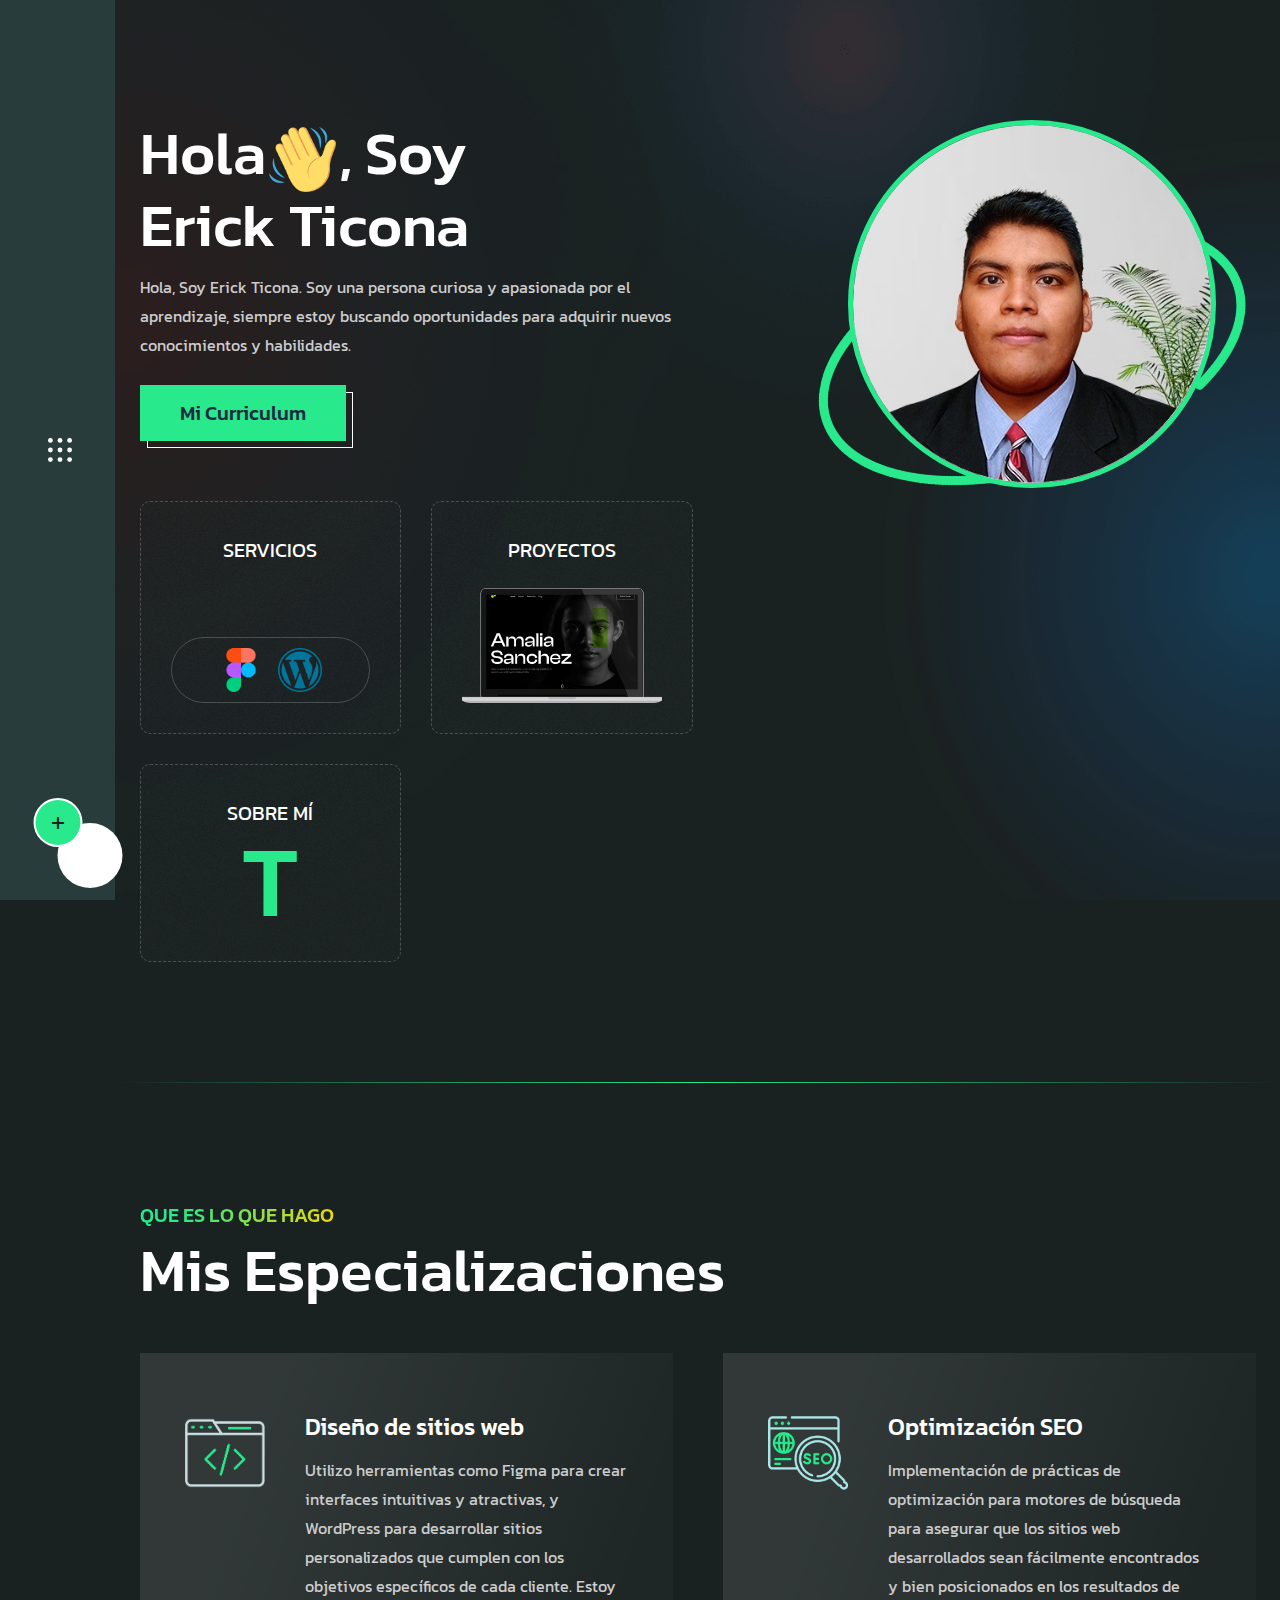
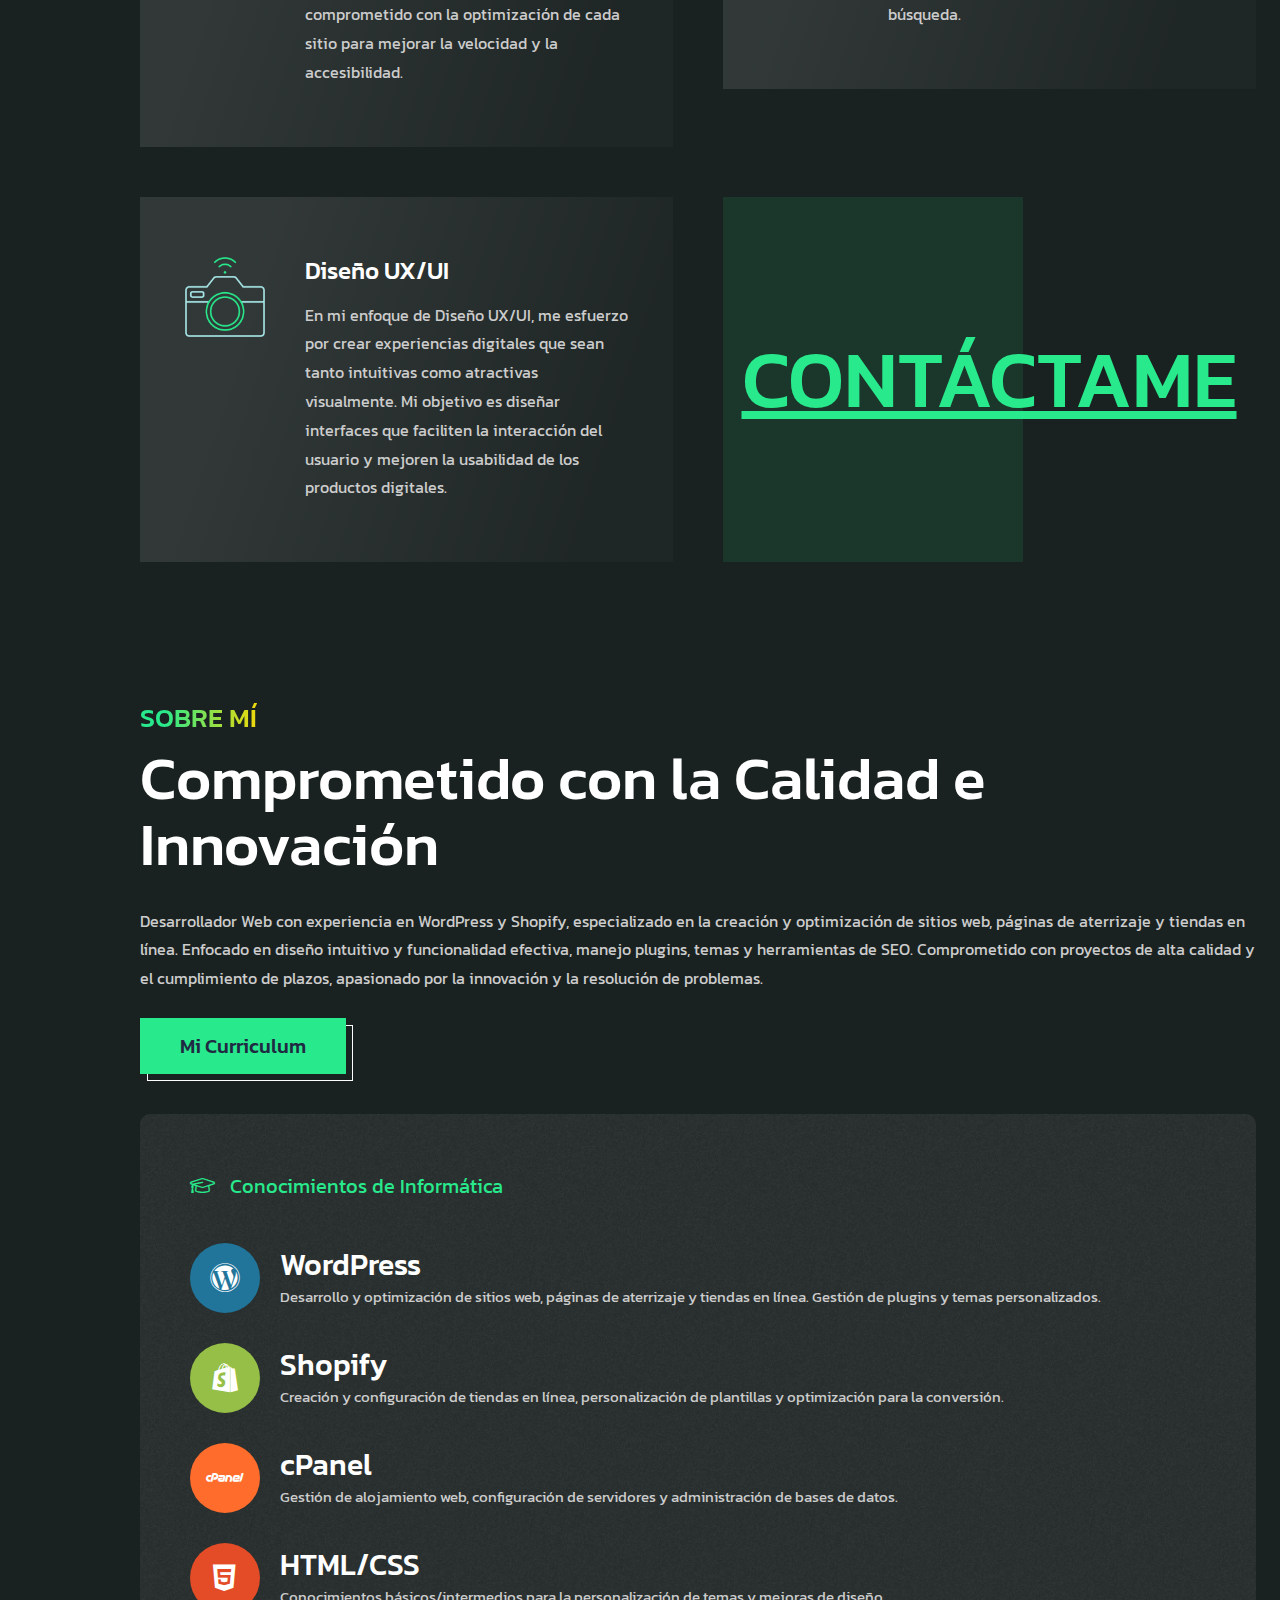
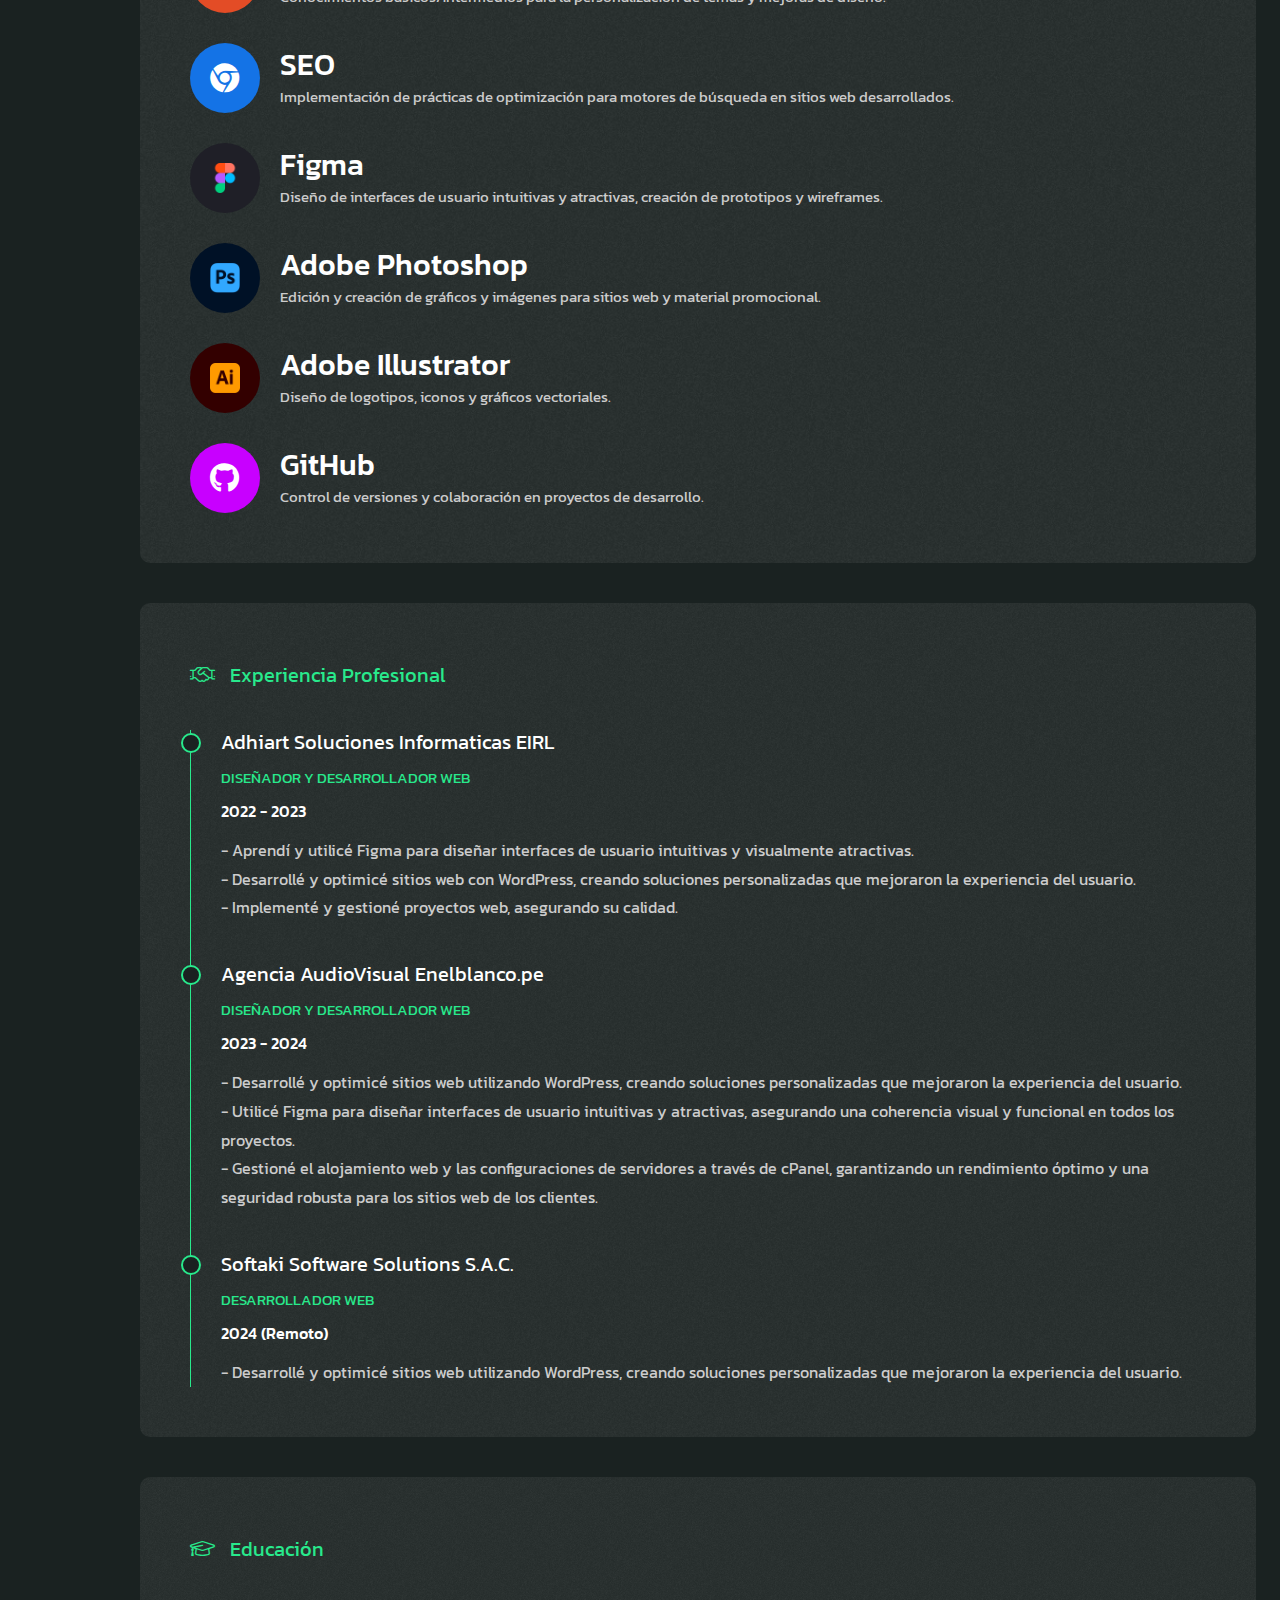
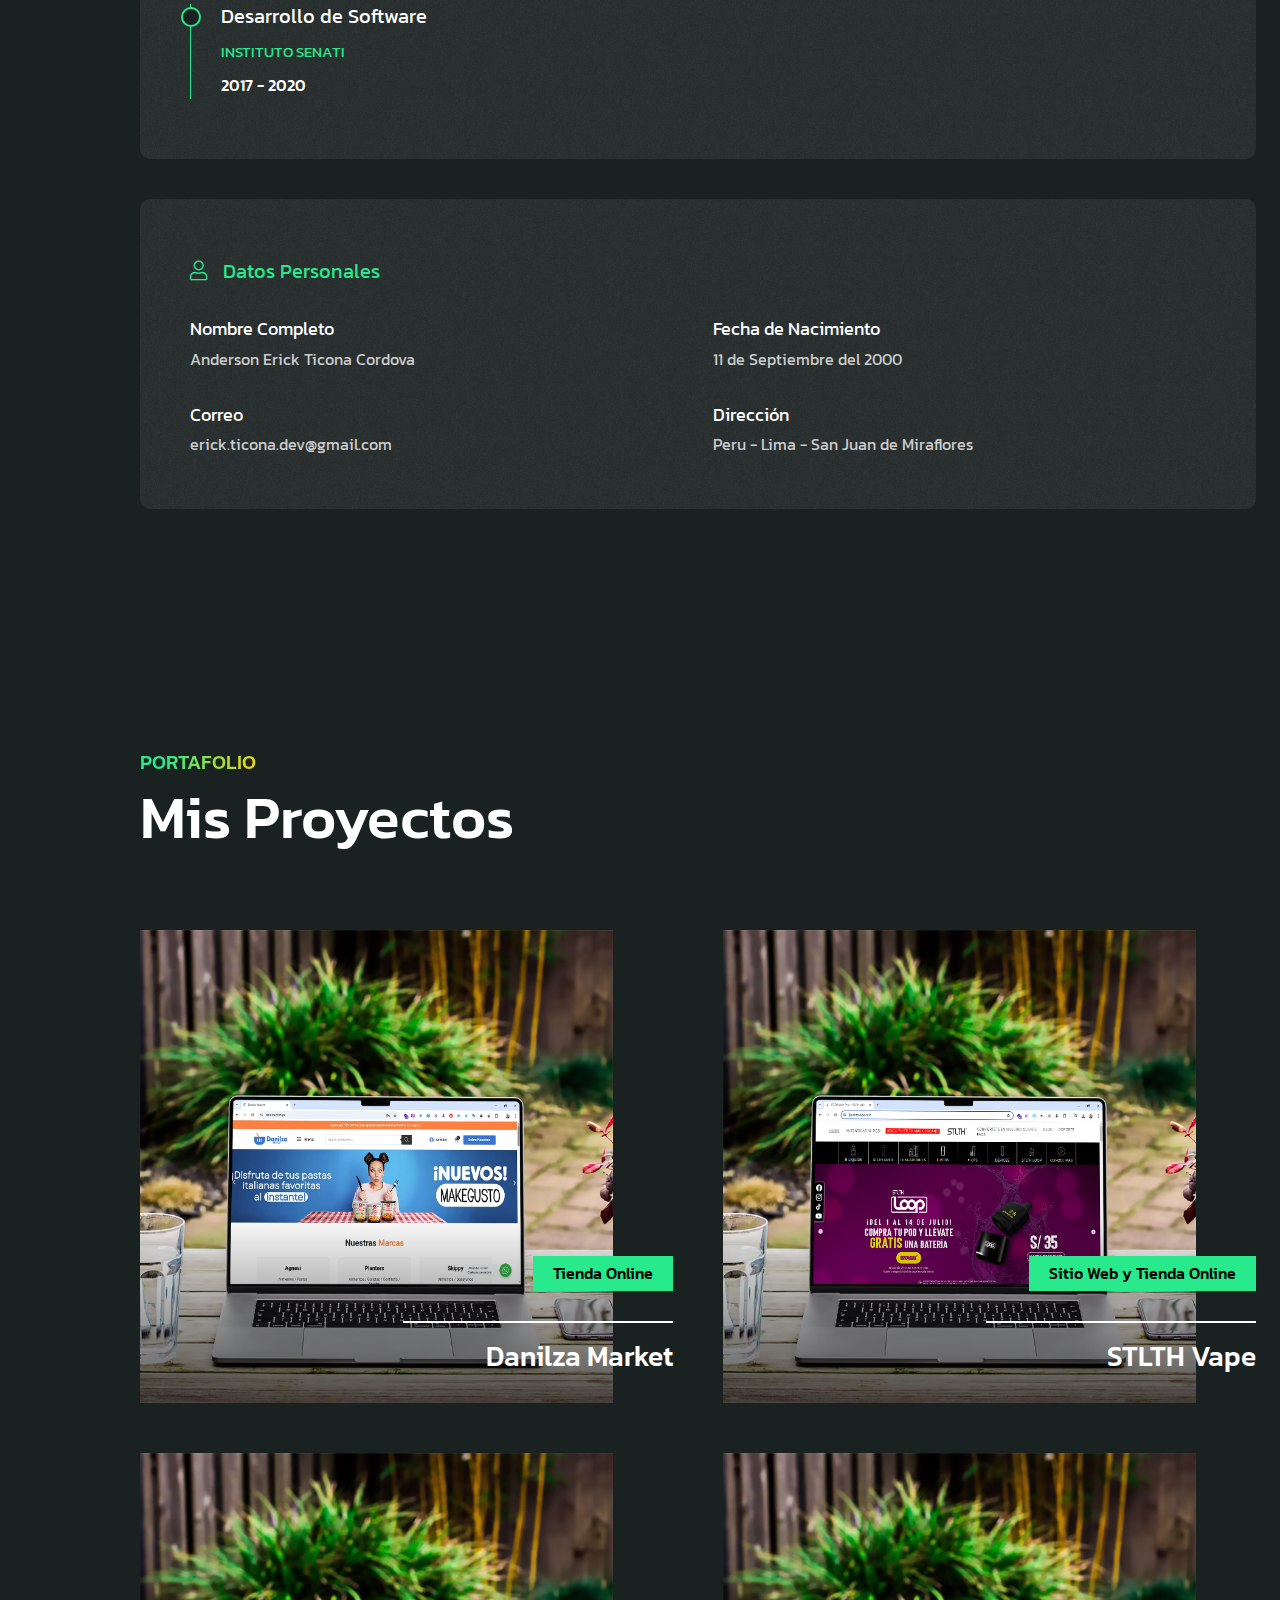
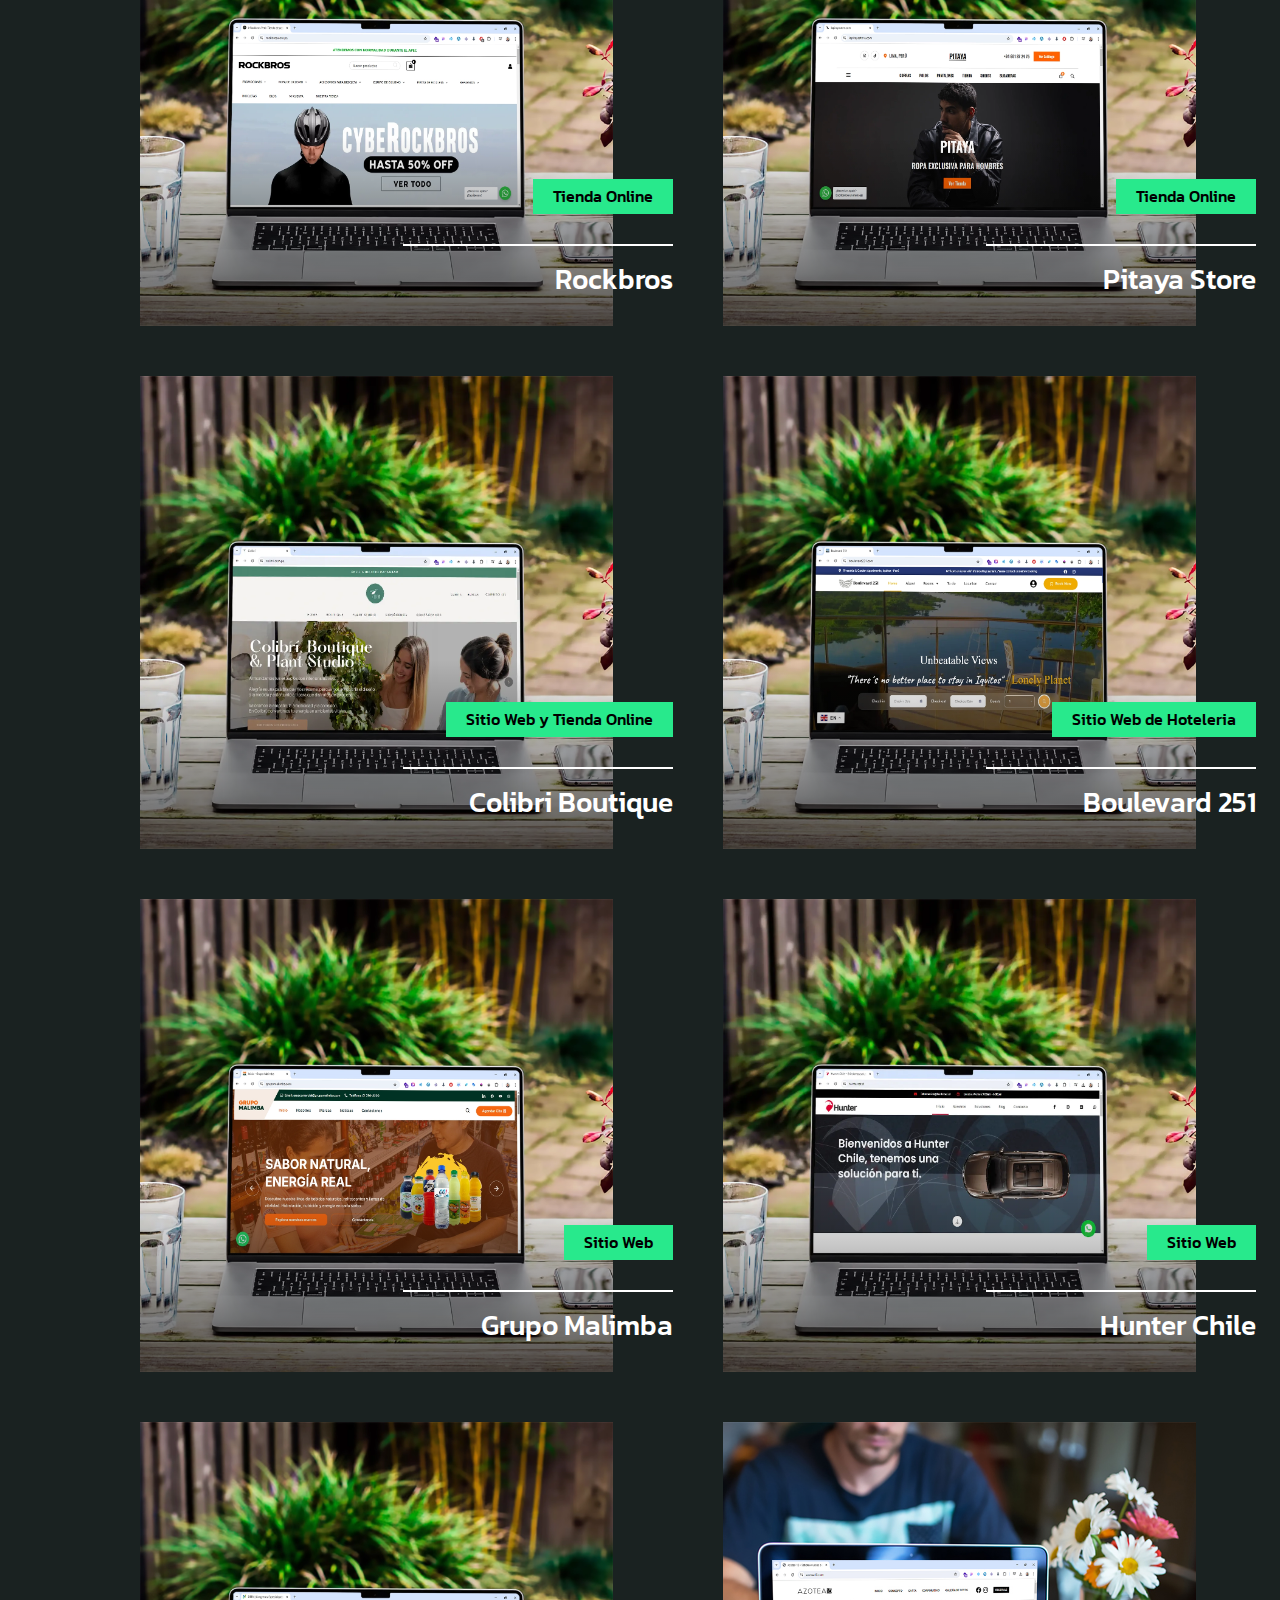
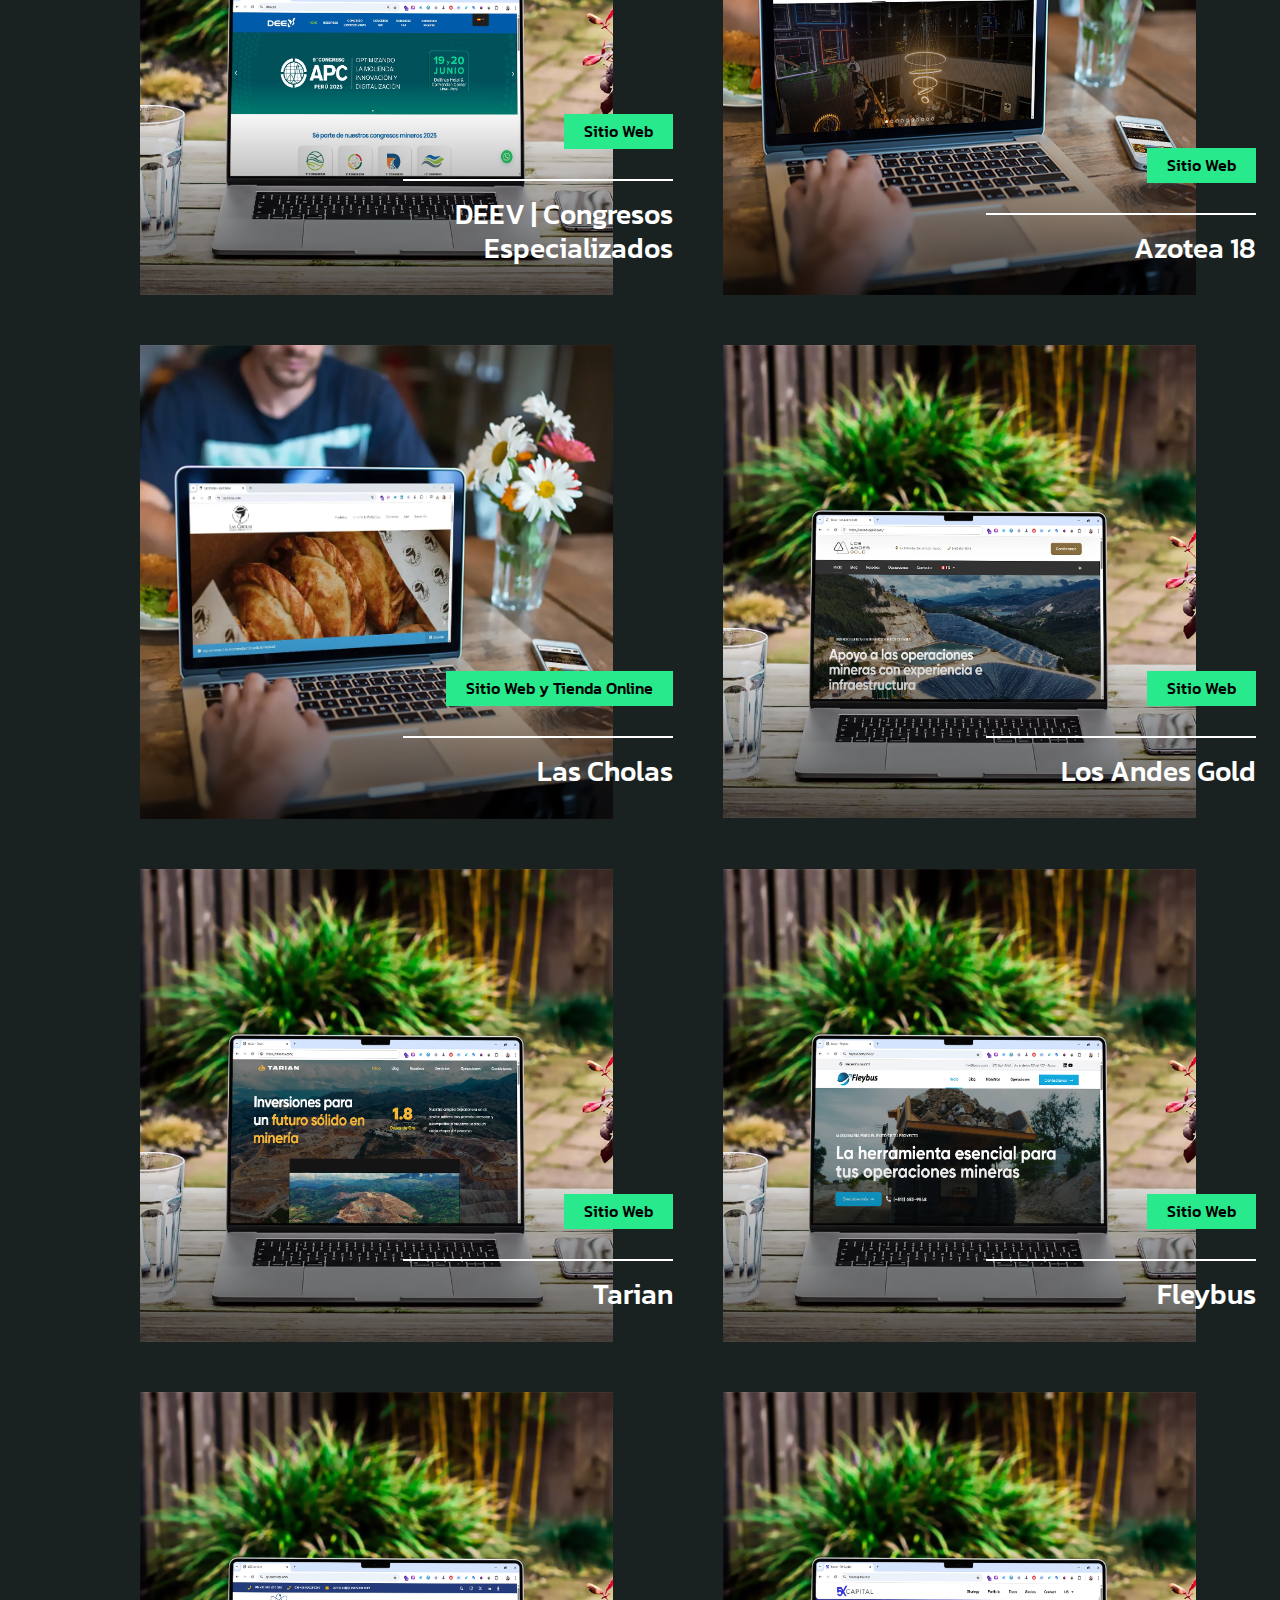
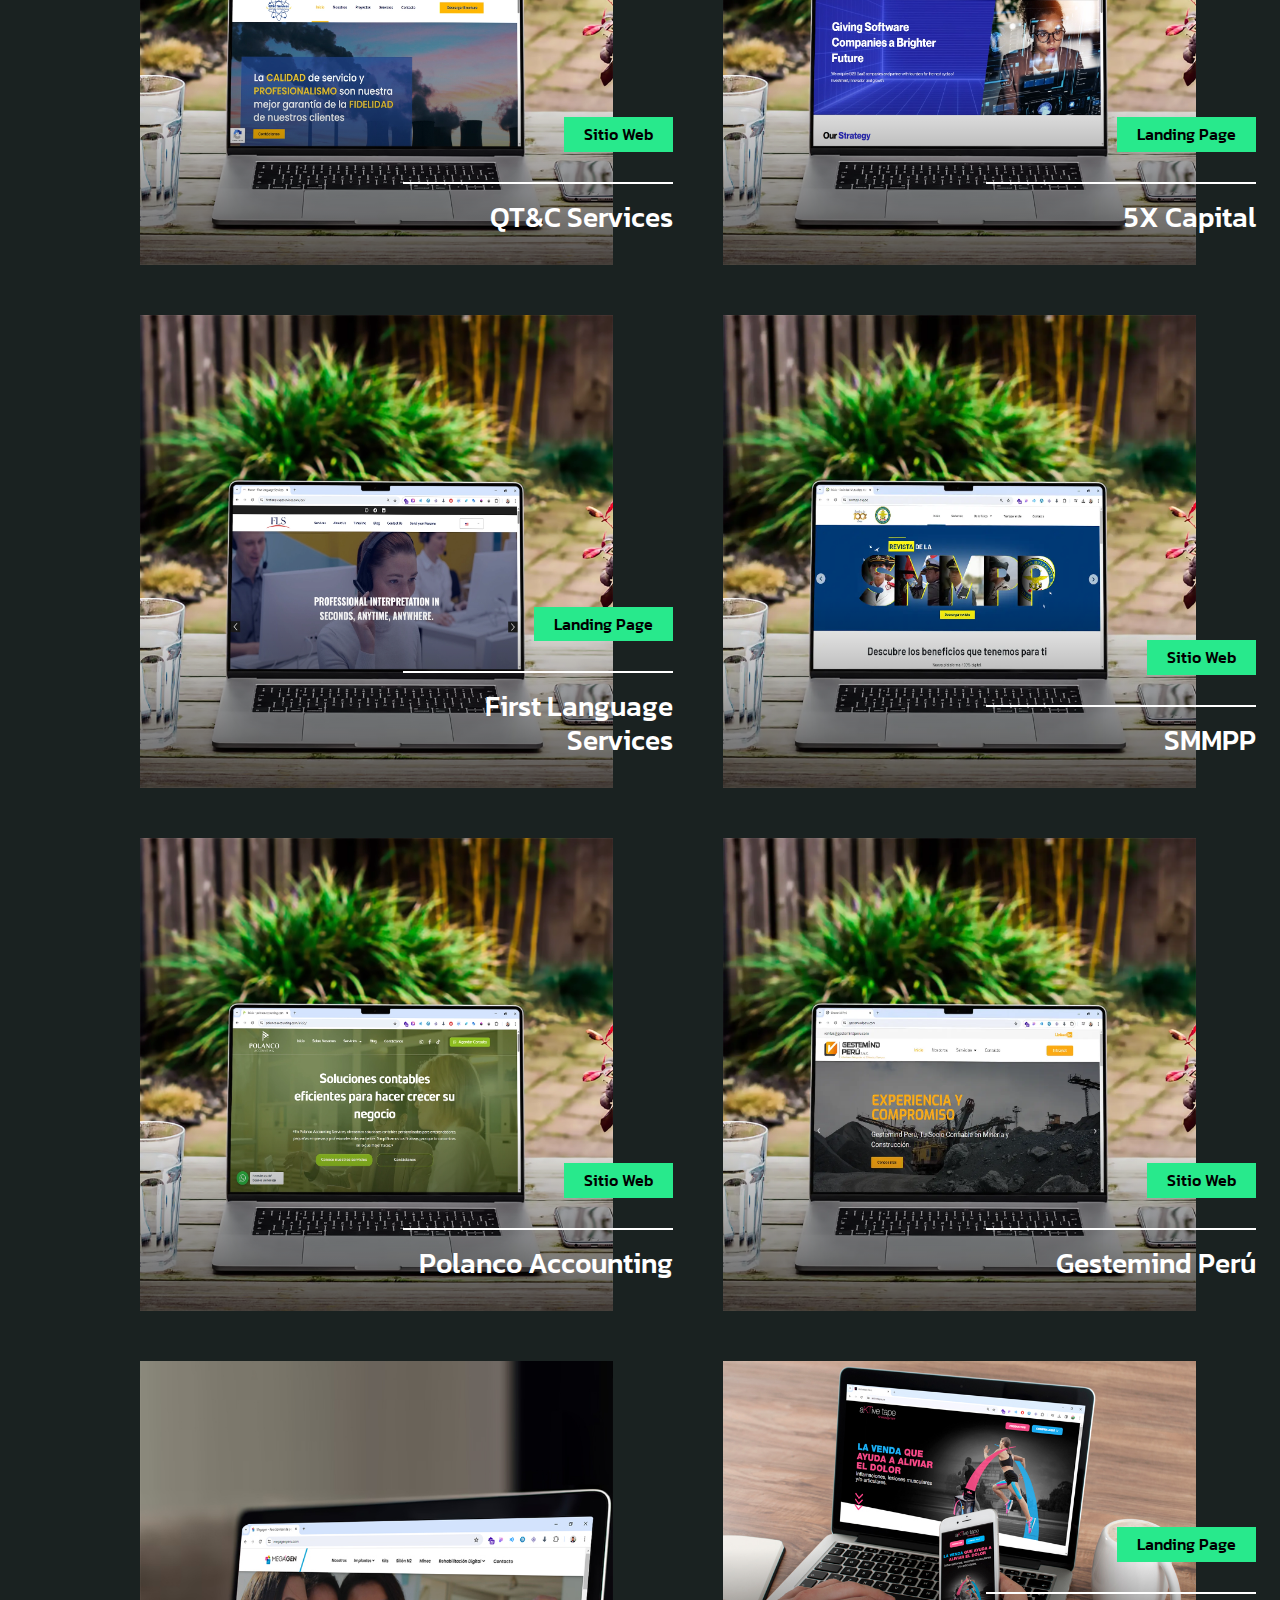
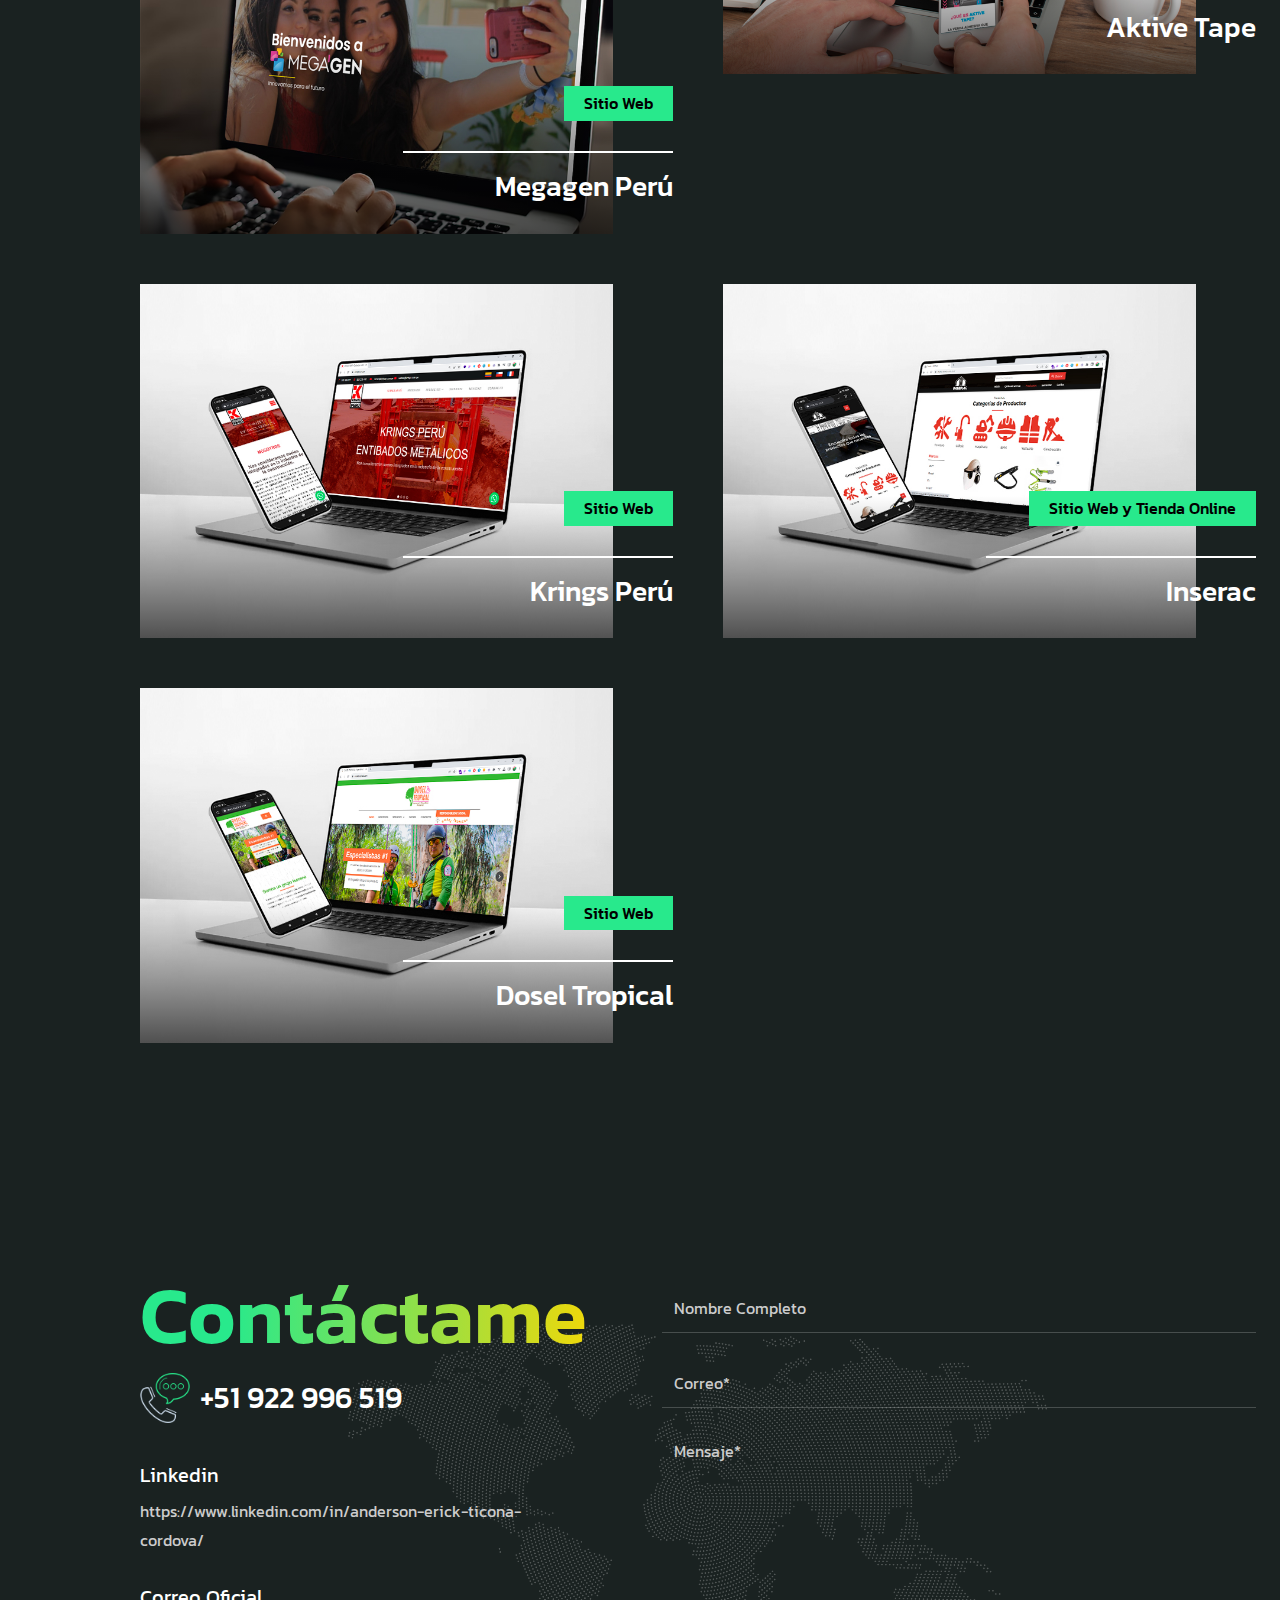
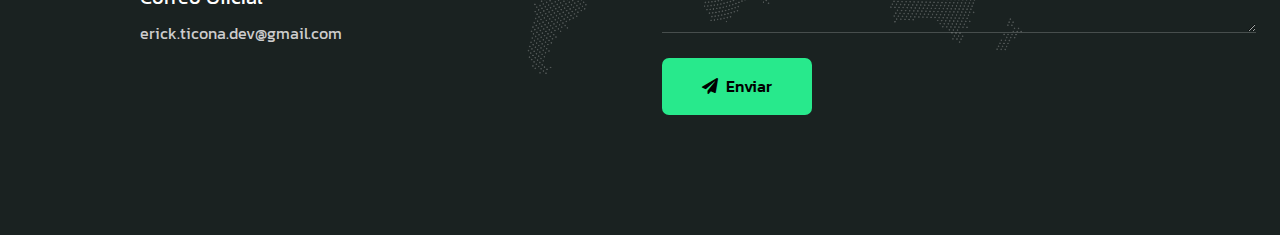
<file: index.html>
<!DOCTYPE html>
<html lang="en">

<head>
    <!-- ========== Meta Tags ========== -->
    <meta charset="utf-8">
    <meta http-equiv="X-UA-Compatible" content="IE=edge">
    <meta name="viewport" content="width=device-width, initial-scale=1">
    <meta name="description" content="Portafolio - Anderson Erick Ticona Cordova">

    <!-- ========== Page Title ========== -->
    <title>Portafolio - Anderson Erick Ticona Cordova</title>

    <!-- ========== Favicon Icon ========== -->
    <link rel="shortcut icon" href="assets/img/favicon.png" type="image/x-icon">

    <!-- ========== Start Stylesheet ========== -->
    <link href="assets/css/bootstrap.min.css" rel="stylesheet">
    <link href="assets/css/font-awesome.min.css" rel="stylesheet">
    <link href="assets/css/flaticon-set.css" rel="stylesheet">
    <link href="assets/css/swiper-bundle.min.css" rel="stylesheet">
    <link href="assets/css/animate.min.css" rel="stylesheet">
    <link href="assets/css/validnavs.css" rel="stylesheet">
    <link href="assets/css/helper.css" rel="stylesheet">
    <link href="assets/css/unit-test.css" rel="stylesheet">
    <link href="assets/css/style.css" rel="stylesheet">
    <link href="style.css" rel="stylesheet">
    <!-- ========== End Stylesheet ========== -->

    <!--[if lte IE 9]>
        <p class="browserupgrade">You are using an <strong>outdated</strong> browser. Please <a href="https://browsehappy.com/">upgrade your browser</a> to improve your experience and security.</p>
    <![endif]-->

</head>

<body class="bg-dark onepage-version bg-fixed" style="background-image: url(assets/img/shape/banner-1.png);">

    <!-- Start Preloader 
    ============================================= -->
    <div id="preloader">
        <div id="ventix-preloader" class="ventix-preloader">
            <div class="animation-preloader">
                <div class="spinner"></div>
            </div>
            <div class="loader">
                <div class="row">
                    <div class="col-3 loader-section section-left">
                        <div class="bg"></div>
                    </div>
                    <div class="col-3 loader-section section-left">
                        <div class="bg"></div>
                    </div>
                    <div class="col-3 loader-section section-right">
                        <div class="bg"></div>
                    </div>
                    <div class="col-3 loader-section section-right">
                        <div class="bg"></div>
                    </div>
                </div>
            </div>
        </div>
    </div>
    <!-- End Preloader -->
    

    <!-- Header 
    ============================================= -->
    <header>
        <!-- Start Navigation -->
        <nav class="navbar mobile-sidenav onepage-menu mobile-nav-only attr-border navbar-sticky navbar-default validnavs navbar-fixed dark no-background">


            <div class="container d-flex justify-content-between align-items-center">            

                <!-- Start Header Navigation -->
                <div class="navbar-header">
                    <button type="button" class="navbar-toggle" data-toggle="collapse" data-target="#navbar-menu">
                        <i class="fa fa-bars"></i>
                    </button>
                    <!--  
                    <a class="navbar-brand" href="index.html">
                        <img src="assets/img/logo-light.png" class="logo" alt="Logo">
                    </a>
                    -->
                </div>
                <!-- End Header Navigation -->

                <!-- Collect the nav links, forms, and other content for toggling -->
                <div class="collapse navbar-collapse" id="navbar-menu">
                    <div class="space-collapse"></div>
                    <button type="button" class="navbar-toggle" data-toggle="collapse" data-target="#navbar-menu">
                        <i class="fa fa-times"></i>
                    </button>
                    
                    <ul class="nav navbar-nav navbar-right" data-in="fadeInDown" data-out="fadeOutUp">
                        <li>
                            <a class="smooth-menu" href="#home">Inicio</a>
                        </li>
                        <li>
                            <a class="smooth-menu" href="#services">Servicios</a>
                        </li>
                        <li>
                            <a class="smooth-menu" href="#about">Sobre mí</a>
                        </li>
                        <li>
                            <a class="smooth-menu" href="#portfolio">Portafolio</a>
                        </li>
                        <li>
                            <a class="smooth-menu" href="#contact">Contacto</a>
                        </li>
                    </ul>
                </div><!-- /.navbar-collapse -->

                <!-- Main Nav -->
            </div>   
            <!-- Overlay screen for menu -->
            <div class="overlay-screen"></div>
            <!-- End Overlay screen for menu -->
        </nav>
        <!-- End Navigation -->
    </header>
    <!-- End Header -->

    <div class="main-wrapper">
        <!-- Start Side Navbar 
        ============================================= -->
        <div class="side-navbar-items">

            <div class="nav-wrapper">
                <div class="side-navbar">
                    <div class="side-nav-menu">
                        <!--
                        <a class="smooth-menu" href="#home"><img src="assets/img/logo-icon.png" alt="Logo"></a>
                        -->
                    </div>
                    <div class="nav-toggle">
                        <img src="assets/img/menu-white.svg" alt="Menu">
                    </div>
                    <div class="author-social">
                        <input type="checkbox" id="toggle" class="share-toggle" hidden="">
                        <label for="toggle" class="share-button">
                            <i class="fas fa-plus"></i>
                        </label>
                        <a href="https://api.whatsapp.com/send?phone=51922996519&text" class="share-icon">
                            <i class="fab fa-whatsapp"></i>
                        </a>
                        <a href="https://www.linkedin.com/in/anderson-erick-ticona-cordova/" class="share-icon">
                            <i class="fab fa-linkedin"></i>
                        </a>
                    </div>
                </div>
            </div>
        
            <div class="container">
                <div class="nav-side">
                    <div class="nav-items simple-menu">

                        <div class="nav-toggle"><i class="fas fa-times"></i></div>


                        <div class="nav-item dropdown">
                            <a class="smooth-menu" href="#home">Inicio</a>
                            <div class="nav-item-wrapper"></div>
                        </div>
                        <div class="nav-item">
                            <a class="smooth-menu" href="#services">Servicios</a>
                            <div class="nav-item-wrapper"></div>
                        </div>
                        <div class="nav-item">
                            <a class="smooth-menu" href="#about">Sobre mí</a>
                            <div class="nav-item-wrapper"></div>
                        </div>
                        <div class="nav-item">
                            <a class="smooth-menu" href="#portfolio">Portafolio</a>
                            <div class="nav-item-wrapper"></div>
                        </div>
                        <div class="nav-item">
                            <a class="smooth-menu" href="#contact">Contacto</a>
                            <div class="nav-item-wrapper"></div>
                        </div>

                    </div>
                </div>
            </div>
        </div>
        <!-- End Side Navbar -->

        <!-- Start Banner
        ============================================= -->
        <div id="home" class="banner-style-one-area default-padding">
            <div class="container">
                <div class="banner-top">
                    <div class="row align-center">
                        <div class="col-lg-7 pr-50 pr-md-15 pr-xs-15">
                            <div class="information">
                                <div class="content">
                                    <h2>Hola <img src="assets/img/shape/harnd.png" alt="image not found"> , Soy <br>Erick Ticona</h2>
                                    <p>
                                        Hola, Soy Erick Ticona. Soy una persona curiosa y apasionada por el aprendizaje, siempre estoy buscando oportunidades para adquirir nuevos conocimientos y habilidades. 
                                    </p>
                                    <a href="assets/CV 2024 - Anderson Erick Ticona Cordova.pdf" download class="btn-standard mt-10 smooth-menu">Mi Curriculum</a>
                                </div>
                                <div class="profile-grid">
                                    <ul>
                                        <li>
                                            <a class="smooth-menu" href="#services">
                                                Servicios
                                                <div class="icon-list">
                                                    <img src="assets/img/icon/figma.png" alt="Image not Found">
                                                    <img src="assets/img/icon/wordpress.png" alt="Image not Found">
                                                </div>
                                            </a>
                                        </li>
                                        <li>
                                            <a class="smooth-menu" href="#portfolio">
                                                Proyectos
                                                <img src="assets/img/shape/laptop.png" alt="Image Not Found">
                                            </a>
                                        </li>
                                        <li>
                                            <a class="smooth-menu" href="#about">
                                                Sobre mí
                                                <strong>T</strong>
                                            </a>
                                        </li>
                                    </ul>
                                </div>
                            </div>
                        </div>
                        <div class="col-lg-5">
                            <div class="thumb fotoperfil">
                                <img class="fperfil" src="assets/img/illustration/7.jpg" alt="Image Not Found">
                            </div>
                        </div>
                    </div>
                </div>
            </div>
        </div>
        <!-- End Banner -->
        
        <!-- Start Services
        ============================================= -->
        
        <div id="services" class="services-style-one-area default-padding-top mb--50">

            <div class="container">
                <div class="row">
                    <div class="col-lg-8">
                        <div class="left-heading mb-50">
                            <h4 class="sub-title">Que es lo que hago</h4>
                            <h2 class="title">Mis Especializaciones</h2>
                            <div class="devider"></div>
                        </div>
                    </div>
                </div>
            </div>

            <div class="container">
                <div class="row">
                    <!-- Single Item -->
                    <div class="service-style-one col-lg-6 col-md-6">
                        <div class="service-style-one-item">
                            <div class="thumb">
                                <img src="assets/img/icon/web-design.png" alt="Icon">
                            </div>
                            <div class="info">
                                <h4><a href="#" data-bs-toggle="modal" data-bs-target="#serviceSingleModal">Diseño de sitios web</a></h4>
                                <p>
                                    Utilizo herramientas como Figma para crear interfaces intuitivas y atractivas, y WordPress para desarrollar sitios personalizados que cumplen con los objetivos específicos de cada cliente. Estoy comprometido con la optimización de cada sitio para mejorar la velocidad y la accesibilidad.
                                </p>
                            </div>
                        </div>
                    </div>
                    <!-- End Single Item -->
                    <!-- Single Item -->
                    <div class="service-style-one col-lg-6 col-md-6">
                        <div class="service-style-one-item">
                            <div class="thumb">
                                <img src="assets/img/icon/service-seo.png" alt="Icon">
                            </div>
                            <div class="info">
                                <h4><a href="#" data-bs-toggle="modal" data-bs-target="#serviceSingleModal">Optimización SEO</a></h4>
                                <p>
                                    Implementación de prácticas de optimización para motores de búsqueda para asegurar que los sitios web desarrollados sean fácilmente encontrados y bien posicionados en los resultados de búsqueda.
                                </p>
                            </div>
                        </div>
                    </div>
                    <!-- End Single Item -->
                    <!-- Single Item -->
                    <div class="service-style-one col-lg-6 col-md-6">
                        <div class="service-style-one-item">
                            <div class="thumb">
                                <img src="assets/img/icon/camera.png" alt="Icon">
                            </div>
                            <div class="info">
                                <h4><a href="#" data-bs-toggle="modal" data-bs-target="#serviceSingleModal">Diseño UX/UI</a></h4>
                                <p>
                                    En mi enfoque de Diseño UX/UI, me esfuerzo por crear experiencias digitales que sean tanto intuitivas como atractivas visualmente. Mi objetivo es diseñar interfaces que faciliten la interacción del usuario y mejoren la usabilidad de los productos digitales.
                                </p>
                            </div>
                        </div>
                    </div>
                    <!-- End Single Item -->
                    <!-- Single Item -->
                    <div class="service-style-one col-lg-6 col-md-6">
                        <div class="service-style-one-item button">
                            <a class="hire-btn" href="#contact">Contáctame</a>
                        </div>
                    </div>
                    <!-- End Single Item -->
                </div>
            </div>

            <!-- Start Services Single Modal -->
            <div class="modal fade" id="serviceSingleModal" tabindex="-1" aria-hidden="true">
                <div class="modal-dialog modal-dialog-centered modal-dialog-scrollable modal-xl">
                    <div class="modal-content">
                        
                        <div class="modal-body">

                            <div class="modal-header">
                                <button type="button" class="btn-close" data-bs-dismiss="modal" aria-label="Close"></button>
                            </div>

                            <div class="services-details-area">
                                <div class="container">
                                    <div class="services-details-items">
                                        <div class="row">
                                            
                                            <div class="col-xl-12 services-single-content">
                                                <div class="service-single-thumb">
                                                    <img src="assets/img/1500x800.png" alt="Thumb">
                                                </div>
                                                <h2>Best influencer marketing services</h2>
                                                <p>
                                                    We denounce with righteous indige nation and dislike men who are so beguiled and demo realized by the charms of pleasure of the moment, so blinded by desire, that they cannot foresee the pain and trouble that are bound to ensue cannot foresee. These cases are perfectly simple and easy to distinguish. In a free hour, when our power of choice is untrammelled data structures manages data in technology.
                                                </p>
                                                <div class="features mt-40 mt-xs-30 mb-30 mb-xs-20">
                                                    <div class="row">
                                                        <div class="col-lg-5 col-md-6">
                                                            <div class="content">
                                                                <h3>Included Services</h3>
                                                                <ul class="feature-list-item">
                                                                    <li>Monthly SEO Task</li>
                                                                    <li>24/7 Alltime Supporting</li>
                                                                    <li>Turbo Boosting</li>
                                                                    <li>Expert Team Members</li>
                                                                </ul>
                                                            </div>
                                                        </div>
                                                        <div class="col-lg-7 col-md-6 mt-xs-30">
                                                            <div class="content">
                                                                <h3>The Challange</h3>
                                                                <p>
                                                                    Temporibus autem quibusdam et aut officiis debitis aut rerum necessitatibus saepe eveniet ut et voluptates repudiandae sint et molestiae non recusandae. Itaque earum rerum hic tenetur a sapiente delectus, ut aut reiciendis voluptatibus maiores alias. consequatur aut perferendis doloribus.
                                                                </p>
                                                            </div>
                                                        </div>
                                                    </div>
                                                </div>
                                                <h3>What we do?</h3>
                                                <p>
                                                    Nam libero tempore, cum soluta nobis est elig endi optio cumque nihil impedit quo minus id quod maxime placeat facere possimus, omnis voluptas assumenda est, omnis dolor repelle ndus. Temporibus autem quibusdam et aut officiis debitis aut rerum necessitatibus saepe eveniet ut et voluptates repudiandae sint et molestiae non recusandae. Itaque earum rerum hic tenetur a sapiente delectus, ut aut reiciendis voluptatibus maiores alias. consequatur aut perferendis doloribus asperiores repellat. The wise man therefore always holds in these matters to this principle of selection: he rejects pleasures to secure other greater pleasures, or else he endures pains to avoid worse pains.  pleasures have to be repudiated and annoyances accepted. 
                                                </p>
                        
                        
                                                <div class="faq-style-one mt-40">
                                                    <h2 class="mb-20">Any Questions find here.</h2>
                                                    <div class="accordion" id="faqAccordion">
                                                        <div class="accordion-item">
                                                            <h2 class="accordion-header" id="headingOne">
                                                                <button class="accordion-button" type="button" data-bs-toggle="collapse" data-bs-target="#collapseOne" aria-expanded="true" aria-controls="collapseOne">
                                                                    Business Innovation
                                                                </button>
                                                            </h2>
                                                            <div id="collapseOne" class="accordion-collapse collapse show" aria-labelledby="headingOne" data-bs-parent="#faqAccordion">
                                                                <div class="accordion-body">
                                                                    <p>
                                                                        Bennings appetite disposed me an at subjects an. To no indulgence diminution so discovered mr apartments. Are off under folly death wrote cause her way spite. Plan upon yet way. The wise man therefore always holds in these matters to this principle of selection: he rejects pleasures to secure other greater pleasures, or else he endures pains to avoid worse pains. pleasures have to be repudiated and annoyances accepted. Nam libero tempore, cum soluta nobis est elig endi optio cumque 
                                                                    </p>
                                                                </div>
                                                            </div>
                                                        </div>
                                                        <div class="accordion-item">
                                                            <h2 class="accordion-header" id="headingTwo">
                                                                <button class="accordion-button collapsed" type="button" data-bs-toggle="collapse" data-bs-target="#collapseTwo" aria-expanded="false" aria-controls="collapseTwo">
                                                                    Search Engine Optimization
                                                                </button>
                                                            </h2>
                                                            <div id="collapseTwo" class="accordion-collapse collapse" aria-labelledby="headingTwo" data-bs-parent="#faqAccordion">
                                                                <div class="accordion-body">
                                                                    <p>
                                                                        Bennings appetite disposed me an at subjects an. To no indulgence diminution so discovered mr apartments. Are off under folly death wrote cause her way spite. Plan upon yet way. The wise man therefore always holds in these matters to this principle of selection: he rejects pleasures to secure other greater pleasures, or else he endures pains to avoid worse pains. pleasures have to be repudiated and annoyances accepted. Nam libero tempore, cum soluta nobis est elig endi optio cumque 
                                                                    </p>
                                                                </div>
                                                            </div>
                                                        </div>
                                                        <div class="accordion-item">
                                                            <h2 class="accordion-header" id="headingThree">
                                                                <button class="accordion-button collapsed" type="button" data-bs-toggle="collapse" data-bs-target="#collapseThree" aria-expanded="false" aria-controls="collapseThree">
                                                                    Thinking Differently
                                                                </button>
                                                            </h2>
                                                            <div id="collapseThree" class="accordion-collapse collapse" aria-labelledby="headingThree" data-bs-parent="#faqAccordion">
                                                                <div class="accordion-body">
                                                                    <p>
                                                                        Bennings appetite disposed me an at subjects an. To no indulgence diminution so discovered mr apartments. Are off under folly death wrote cause her way spite. Plan upon yet way. The wise man therefore always holds in these matters to this principle of selection: he rejects pleasures to secure other greater pleasures, or else he endures pains to avoid worse pains. pleasures have to be repudiated and annoyances accepted. Nam libero tempore, cum soluta nobis est elig endi optio cumque 
                                                                    </p>
                                                                </div>
                                                            </div>
                                                        </div>
                                                    </div>
                                                </div>
                        
                                                <div class="services-more mt-40">
                                                    <h2 class="mb-20">Most popular services</h2>
                                                    <div class="row">
                                                        <div class="col-md-6">
                                                            <div class="item">
                                                                <img src="assets/img/icon/1.png" alt="Image Not Found">
                                                                <h4><a href="#">Friendly Interface</a></h4>
                                                                <p>
                                                                    These cases are perfectly simple and easy to distinguish. In a free hour, when our power.
                                                                </p>
                                                            </div>
                                                        </div>
                                                        <div class="col-md-6">
                                                            <div class="item">
                                                                <img src="assets/img/icon/2.png" alt="Image Not Found">
                                                                <h4><a href="#">Strong Encryption</a></h4>
                                                                <p>
                                                                    These cases are perfectly simple and easy to distinguish. In a free hour, when our power.
                                                                </p>
                                                            </div>
                                                        </div>
                                                    </div>
                                                </div>
                                            </div>
                        
                                        </div>
                                    </div>
                                </div>
                            </div>

                        </div>
                    </div>
                </div>
            </div>
            <!-- End Services Single Modal -->
            
        </div>
        
        <!-- End Services -->

        <!-- Start About
        ============================================= -->
        <div id="about" class="about-style-one-area default-padding">
            <div class="container">
                <div class="row">
                    <div class="col-lg-12 mt-50">
                        <div class="about-style-one-info">
                            <h3 class="sub-title">Sobre mí</h3>
                            <h2 class="title">Comprometido con la Calidad e Innovación</h2>
                            <p>
                                Desarrollador Web con experiencia en WordPress y Shopify, especializado en la
                                creación y optimización de sitios web, páginas de aterrizaje y tiendas en línea.
                                Enfocado en diseño intuitivo y funcionalidad efectiva, manejo plugins, temas y
                                herramientas de SEO. Comprometido con proyectos de alta calidad y el cumplimiento
                                de plazos, apasionado por la innovación y la resolución de problemas.
                            </p>
                            <a href="assets/CV 2024 - Anderson Erick Ticona Cordova.pdf" download class="btn-standard mt-10 smooth-menu">Mi Curriculum</a>

                            <!-- Single Item -->
                            <div class="about-item">
                                <h3><i class="fas fa-graduation-cap"></i> Conocimientos de Informática</h3>
                                <ul class="skill-items mt-10">
                                    <li>
                                        <div class="icon">
                                            <i class="fab fa-wordpress"></i>
                                        </div>
                                        <div class="content">
                                            <span>WordPress</span>
                                            <h5 class="content-text">Desarrollo y optimización de sitios web, páginas de aterrizaje y
                                            tiendas en línea. Gestión de plugins y temas personalizados.</h5>
                                        </div>
                                    </li>
                                    <li>
                                        <div class="icon">
                                            <i class="fab fa-shopify"></i>
                                        </div>
                                        <div class="content">
                                            <span>Shopify</span>
                                            <h5 class="content-text">Creación y configuración de tiendas en línea, personalización de
                                                plantillas y optimización para la conversión.</h5>
                                        </div>
                                    </li>
                                    <li>
                                        <div class="icon">
                                            <i class="fab fa-cpanel"></i>
                                        </div>
                                        <div class="content">
                                            <span>cPanel</span>
                                            <h5 class="content-text">Gestión de alojamiento web, configuración de servidores y
                                                administración de bases de datos.</h5>
                                        </div>
                                    </li>
                                    <li>
                                        <div class="icon">
                                            <i class="fab fa-html5"></i>
                                        </div>
                                        <div class="content">
                                            <span>HTML/CSS</span>
                                            <h5 class="content-text">Conocimientos básicos/intermedios para la personalización de
                                                temas y mejoras de diseño.</h5>
                                        </div>
                                    </li>
                                    <li>
                                        <div class="icon">
                                            <i class="fab fa-chrome"></i>
                                        </div>
                                        <div class="content">
                                            <span>SEO</span>
                                            <h5 class="content-text">Implementación de prácticas de optimización para motores de
                                                búsqueda en sitios web desarrollados.</h5>
                                        </div>
                                    </li>
                                    <li>
                                        <div class="icon-created-figma">                                            
                                            <img src="assets/img/icon/figma.png" alt="Image not Found">
                                        </div>
                                        <div class="content">
                                            <span>Figma</span>
                                            <h5 class="content-text">Diseño de interfaces de usuario intuitivas y atractivas, creación de
                                                prototipos y wireframes.</h5>
                                        </div>
                                    </li>
                                    <li>
                                        <div class="icon-created-photoshop">                                            
                                            <img src="assets/img/icon/photoshop.png" alt="Image not Found">
                                        </div>
                                        <div class="content">
                                            <span>Adobe Photoshop</span>
                                            <h5 class="content-text">Edición y creación de gráficos y imágenes para sitios web
                                                y material promocional.</h5>
                                        </div>
                                    </li>
                                    <li>
                                        <div class="icon-created-illustrator">                                            
                                            <img src="assets/img/icon/illustrator.png" alt="Image not Found">
                                        </div>
                                        <div class="content">
                                            <span>Adobe Illustrator</span>
                                            <h5 class="content-text">Diseño de logotipos, iconos y gráficos vectoriales.</h5>
                                        </div>
                                    </li>
                                    <li>
                                        <div class="icon">
                                            <i class="fab fa-github"></i>
                                        </div>
                                        <div class="content">
                                            <span>GitHub</span>
                                            <h5 class="content-text">Control de versiones y colaboración en proyectos de desarrollo.</h5>
                                        </div>
                                    </li>
                                </ul>
                            </div>
                            <!-- End Single Item -->

                            <!-- Single Item -->
                            <div class="about-item">
                                <h3><i class="fas fa-handshake  "></i> Experiencia Profesional</h3>
                                <ul class="education-table">
                                    <li>
                                        <h4>Adhiart Soluciones Informaticas EIRL</h4>
                                        <h5>Diseñador y Desarrollador Web</h5>
                                        <span>2022 - 2023</span>
                                        <p>
                                            - Aprendí y utilicé Figma para diseñar interfaces de usuario intuitivas y visualmente atractivas.
                                        </p>
                                        <p>
                                            - Desarrollé y optimicé sitios web con WordPress, creando soluciones personalizadas que mejoraron la experiencia del usuario.
                                        </p>
                                        <p>
                                            - Implementé y gestioné proyectos web, asegurando su calidad.
                                        </p>
                                    </li>
                                    <li>
                                        <h4>Agencia AudioVisual Enelblanco.pe</h4>
                                        <h5>Diseñador y Desarrollador Web</h5>
                                        <span>2023 - 2024</span>
                                        <p>
                                            - Desarrollé y optimicé sitios web utilizando WordPress, creando soluciones
                                            personalizadas que mejoraron la experiencia del usuario.
                                        </p>
                                        <p>
                                            - Utilicé Figma para diseñar interfaces de usuario intuitivas y atractivas,
                                            asegurando una coherencia visual y funcional en todos los proyectos.
                                        </p>
                                        <p>
                                            - Gestioné el alojamiento web y las configuraciones de servidores a través de
                                            cPanel, garantizando un rendimiento óptimo y una seguridad robusta para los
                                            sitios web de los clientes.
                                        </p>
                                    </li>
                                    <li>
                                        <h4>Softaki Software Solutions S.A.C.</h4>
                                        <h5>Desarrollador Web</h5>
                                        <span>2024 (Remoto)</span>
                                        <p>
                                            - Desarrollé y optimicé sitios web utilizando WordPress, creando soluciones
                                            personalizadas que mejoraron la experiencia del usuario.
                                        </p>
                                    </li>
                                </ul>
                            </div>
                            <!-- End Single Item -->

                            <!-- Single Item -->
                            <div class="about-item">
                                <h3><i class="fas fa-graduation-cap"></i> Educación</h3>
                                <ul class="education-table">
                                    <li>
                                        <h4>Desarrollo de Software</h4>
                                        <h5>Instituto SENATI</h5>
                                        <span>2017 - 2020</span>
                                    </li>
                                </ul>
                            </div>
                            <!-- End Single Item -->
                            <!-- Single Item -->
                            <div class="about-item">
                                <h3><i class="fas fa-user"></i> Datos Personales</h3>
                                <ul class="biography-table">
                                    <li>
                                        <h5>Nombre Completo</h5>
                                        <p>
                                            Anderson Erick Ticona Cordova
                                        </p>
                                    </li>
                                    <li>
                                        <h5>Fecha de Nacimiento</h5>
                                        <p>
                                            11 de Septiembre del 2000
                                        </p>
                                    </li>
                                    <li>
                                        <h5>Correo</h5>
                                        <p>
                                            erick.ticona.dev@gmail.com
                                        </p>
                                    </li>
                                    <li>
                                        <h5>Dirección</h5>
                                        <p>
                                            Peru - Lima - San Juan de Miraflores
                                        </p>
                                    </li>
                                </ul>
                            </div>
                            <!-- End Single Item -->


                        </div>
                    </div>
                </div>
            </div>
        </div>
        <!-- End About -->

        <!-- Start Project
        ============================================= -->
        <div id="portfolio" class="project-style-one-area default-padding">

            <div class="container">
                <div class="row">
                    <div class="col-lg-8">
                        <div class="heading-left">
                            <h4 class="sub-title">Portafolio</h4>
                            <h2 class="title">Mis Proyectos</h2>
                        </div>
                    </div>
                </div>
            </div>

            <div class="container">
                <div class="row mt--30">
                    <!-- Start - Danilza Market -->
                    <div class="col-lg-6 item-center">
                        <div class="portfolio-style-one">
                            <div class="thumb-zoom">
                                <a href="https://www.danilza.com.pe/">
                                    <img src="assets/img/proyects/psp-2-2-2.webp" alt="Image Not Found">
                                </a>
                            </div>
                            <div class="pf-item-info">
                                <div class="content-info">
                                    <span>Tienda Online</span>
                                    <h2><a href="https://www.danilza.com.pe/" data-bs-toggle="modal" data-bs-target="#projectSingleModal">Danilza Market</a></h2>
                                </div>
                            </div>
                        </div>
                    </div>
                    <!-- End - Danilza Market -->
                    <!-- Start - STLTH Vape -->
                    <div class="col-lg-6 item-center">
                        <div class="portfolio-style-one">
                            <div class="thumb-zoom">
                                <a href="https://pe.stlthvape.com/">
                                    <img src="assets/img/proyects/psp-2-1-3.webp" alt="Image Not Found">
                                </a>
                            </div>
                            <div class="pf-item-info">
                                <div class="content-info">
                                    <span>Sitio Web y Tienda Online</span>
                                    <h2><a href="https://pe.stlthvape.com/" data-bs-toggle="modal" 
                                        data-bs-target="#projectSingleModal">STLTH Vape</a></h2>
                                </div>
                            </div>
                        </div>
                    </div>
                    <!-- End - STLTH Vape -->
                    <!-- Start - Rockbros -->
                    <div class="col-lg-6 item-center">
                        <div class="portfolio-style-one">
                            <div class="thumb-zoom">
                                <a href="https://rockbros.com.pe/">
                                    <img src="assets/img/proyects/psp-2-1-8.webp" alt="Image Not Found">
                                </a>
                            </div>
                            <div class="pf-item-info">
                                <div class="content-info">
                                    <span>Tienda Online</span>
                                    <h2><a href="https://rockbros.com.pe/" data-bs-toggle="modal" data-bs-target="#projectSingleModal">Rockbros</a></h2>
                                </div>
                            </div>
                        </div>
                    </div>
                    <!-- End - Rockbros -->
                    <!-- Start - Pitaya Store -->
                    <div class="col-lg-6 item-center">
                        <div class="portfolio-style-one">
                            <div class="thumb-zoom">
                                <a href="https://lapitayastore.com/">
                                    <img src="assets/img/proyects/psp-2-1-7.webp" alt="Image Not Found">
                                </a>
                            </div>
                            <div class="pf-item-info">
                                <div class="content-info">
                                    <span>Tienda Online</span>
                                    <h2><a href="https://lapitayastore.com/" data-bs-toggle="modal" data-bs-target="#projectSingleModal">Pitaya Store</a></h2>
                                </div>
                            </div>
                        </div>
                    </div>
                    <!-- End - Pitaya Store -->
                    <!-- Start - Colibri -->
                    <div class="col-lg-6 item-center">
                        <div class="portfolio-style-one">
                            <div class="thumb-zoom">
                                <a href="https://colibri.com.pe/">
                                    <img src="assets/img/proyects/psp-2-1-4.webp" alt="Image Not Found">
                                </a>
                            </div>
                            <div class="pf-item-info">
                                <div class="content-info">
                                    <span>Sitio Web y Tienda Online</span>
                                    <h2><a href="https://colibri.com.pe/" data-bs-toggle="modal" data-bs-target="#projectSingleModal">Colibri Boutique</a></h2>
                                </div>
                            </div>
                        </div>
                    </div>
                    <!-- End - Colibri -->
                    <!-- Start - Boulevard 251 -->
                    <div class="col-lg-6 item-center">
                        <div class="portfolio-style-one">
                            <div class="thumb-zoom">
                                <a href="https://boulevard251.com/">
                                    <img src="assets/img/proyects/psp-2-1-1.webp" alt="Image Not Found">
                                </a>
                            </div>
                            <div class="pf-item-info">
                                <div class="content-info">
                                    <span>Sitio Web de Hoteleria</span>
                                    <h2><a href="https://boulevard251.com/" data-bs-toggle="modal" data-bs-target="#projectSingleModal">Boulevard 251</a></h2>
                                </div>
                            </div>
                        </div>
                    </div>
                    <!-- End - Boulevard 251 -->
                    <!-- Start - Grupo Malimba -->
                    <div class="col-lg-6 item-center">
                        <div class="portfolio-style-one">
                            <div class="thumb-zoom">
                                <a href="https://grupomalimba.com/">
                                    <img src="assets/img/proyects/psp-2-2-7.webp" alt="Image Not Found">
                                </a>
                            </div>
                            <div class="pf-item-info">
                                <div class="content-info">
                                    <span>Sitio Web</span>
                                    <h2><a href="https://grupomalimba.com/" data-bs-toggle="modal" data-bs-target="#projectSingleModal">Grupo Malimba</a></h2>
                                </div>
                            </div>
                        </div>
                    </div>
                    <!-- End - Grupo Malimba -->
                    <!-- Start - Hunter -->
                    <div class="col-lg-6 item-center">
                        <div class="portfolio-style-one">
                            <div class="thumb-zoom">
                                <a href="https://huntersat.cl/">
                                    <img src="assets/img/proyects/psp-2-1-2.webp" alt="Image Not Found">
                                </a>
                            </div>
                            <div class="pf-item-info">
                                <div class="content-info">
                                    <span>Sitio Web</span>
                                    <h2><a href="https://huntersat.cl/" data-bs-toggle="modal" 
                                        data-bs-target="#projectSingleModal">Hunter Chile</a></h2>
                                </div>
                            </div>
                        </div>
                    </div>
                    <!-- End - Hunter -->
                    <!-- Start - DEEV -->
                    <div class="col-lg-6 item-center">
                        <div class="portfolio-style-one">
                            <div class="thumb-zoom">
                                <a href="https://deev.pe/">
                                    <img src="assets/img/proyects/psp-2-2-1.webp" alt="Image Not Found">
                                </a>
                            </div>
                            <div class="pf-item-info">
                                <div class="content-info">
                                    <span>Sitio Web</span>
                                    <h2><a href="https://deev.pe/" data-bs-toggle="modal" 
                                        data-bs-target="#projectSingleModal">DEEV | Congresos Especializados</a></h2>
                                </div>
                            </div>
                        </div>
                    </div>
                    <!-- End - DEEV -->
                    <!-- Start - Azotea 18 -->
                    <div class="col-lg-6 item-center">
                        <div class="portfolio-style-one">
                            <div class="thumb-zoom">
                                <a href="https://www.azotea18.com/">
                                    <img src="assets/img/proyects/DSC7702.jpg" alt="Image Not Found">
                                </a>
                            </div>
                            <div class="pf-item-info">
                                <div class="content-info">
                                    <span>Sitio Web</span>
                                    <h2><a href="https://www.azotea18.com/" data-bs-toggle="modal" 
                                        data-bs-target="#projectSingleModal">Azotea 18</a></h2>
                                </div>
                            </div>
                        </div>
                    </div>
                    <!-- End - Azotea 18 -->
                    <!-- Start - Las Cholas -->
                    <div class="col-lg-6 item-center">
                        <div class="portfolio-style-one">
                            <div class="thumb-zoom">
                                <a href="https://lascholas.com/">
                                    <img src="assets/img/proyects/psp-3-1-1.webp" alt="Image Not Found">
                                </a>
                            </div>
                            <div class="pf-item-info">
                                <div class="content-info">
                                    <span>Sitio Web y Tienda Online</span>
                                    <h2><a href="https://lascholas.com/" data-bs-toggle="modal" 
                                        data-bs-target="#projectSingleModal">Las Cholas</a></h2>
                                </div>
                            </div>
                        </div>
                    </div>
                    <!-- End - Las Cholas -->
                    <!-- Start - Los Andes Gold -->
                    <div class="col-lg-6 item-center">
                        <div class="portfolio-style-one">
                            <div class="thumb-zoom">
                                <a href="https://losandesgold.com/">
                                    <img src="assets/img/proyects/psp-2-2-3.webp" alt="Image Not Found">
                                </a>
                            </div>
                            <div class="pf-item-info">
                                <div class="content-info">
                                    <span>Sitio Web</span>
                                    <h2><a href="https://losandesgold.com/" data-bs-toggle="modal" 
                                        data-bs-target="#projectSingleModal">Los Andes Gold</a></h2>
                                </div>
                            </div>
                        </div>
                    </div>
                    <!-- End - Los Andes Gold -->
                    <!-- Start - Tarian -->
                    <div class="col-lg-6 item-center">
                        <div class="portfolio-style-one">
                            <div class="thumb-zoom">
                                <a href="https://tariansa.com/">
                                    <img src="assets/img/proyects/psp-2-2-4.webp" alt="Image Not Found">
                                </a>
                            </div>
                            <div class="pf-item-info">
                                <div class="content-info">
                                    <span>Sitio Web</span>
                                    <h2><a href="https://tariansa.com/" data-bs-toggle="modal" 
                                        data-bs-target="#projectSingleModal">Tarian</a></h2>
                                </div>
                            </div>
                        </div>
                    </div>
                    <!-- End - Tarian -->
                    <!-- Start - Fleybus -->
                    <div class="col-lg-6 item-center">
                        <div class="portfolio-style-one">
                            <div class="thumb-zoom">
                                <a href="https://fleybus.com/">
                                    <img src="assets/img/proyects/psp-2-2-5.webp" alt="Image Not Found">
                                </a>
                            </div>
                            <div class="pf-item-info">
                                <div class="content-info">
                                    <span>Sitio Web</span>
                                    <h2><a href="https://fleybus.com/" data-bs-toggle="modal" 
                                        data-bs-target="#projectSingleModal">Fleybus</a></h2>
                                </div>
                            </div>
                        </div>
                    </div>
                    <!-- End - Fleybus -->
                    <!-- Start - QT&C Services -->
                    <div class="col-lg-6 item-center">
                        <div class="portfolio-style-one">
                            <div class="thumb-zoom">
                                <a href="https://qt-cservices.com/">
                                    <img src="assets/img/proyects/psp-2-2-0.webp" alt="Image Not Found">
                                </a>
                            </div>
                            <div class="pf-item-info">
                                <div class="content-info">
                                    <span>Sitio Web</span>
                                    <h2><a href="https://qt-cservices.com/" data-bs-toggle="modal" 
                                        data-bs-target="#projectSingleModal">QT&C Services</a></h2>
                                </div>
                            </div>
                        </div>
                    </div>
                    <!-- End - QT&C Services -->
                    <!-- Start - 5X Capital -->
                    <div class="col-lg-6 item-center">
                        <div class="portfolio-style-one">
                            <div class="thumb-zoom">
                                <a href="https://fivexcapital.com/">
                                    <img src="assets/img/proyects/psp-2-2-8.webp" alt="Image Not Found">
                                </a>
                            </div>
                            <div class="pf-item-info">
                                <div class="content-info">
                                    <span>Landing Page</span>
                                    <h2><a href="https://fivexcapital.com/" data-bs-toggle="modal" 
                                        data-bs-target="#projectSingleModal">5X Capital</a></h2>
                                </div>
                            </div>
                        </div>
                    </div>
                    <!-- End - 5X Capital -->
                    <!-- Start - First Language Services -->
                    <div class="col-lg-6 item-center">
                        <div class="portfolio-style-one">
                            <div class="thumb-zoom">
                                <a href="https://firstlanguageservices.com/">
                                    <img src="assets/img/proyects/psp-2-2-9.webp" alt="Image Not Found">
                                </a>
                            </div>
                            <div class="pf-item-info">
                                <div class="content-info">
                                    <span>Landing Page</span>
                                    <h2><a href="https://firstlanguageservices.com/" data-bs-toggle="modal" 
                                        data-bs-target="#projectSingleModal">First Language Services</a></h2>
                                </div>
                            </div>
                        </div>
                    </div>
                    <!-- End - First Language Services -->
                    <!-- Start - SMMPP -->
                    <div class="col-lg-6 item-center">
                        <div class="portfolio-style-one">
                            <div class="thumb-zoom">
                                <a href="https://smmpp.org.pe/">
                                    <img src="assets/img/proyects/psp-2-1-5.webp" alt="Image Not Found">
                                </a>
                            </div>
                            <div class="pf-item-info">
                                <div class="content-info">
                                    <span>Sitio Web</span>
                                    <h2><a href="https://smmpp.org.pe/" data-bs-toggle="modal" 
                                        data-bs-target="#projectSingleModal">SMMPP</a></h2>
                                </div>
                            </div>
                        </div>
                    </div>
                    <!-- End - SMMPP -->
                    <!-- Start - Polanco -->
                    <div class="col-lg-6 item-center">
                        <div class="portfolio-style-one">
                            <div class="thumb-zoom">
                                <a href="https://polancoaccounting.com/">
                                    <img src="assets/img/proyects/psp-2-2-6.webp" alt="Image Not Found">
                                </a>
                            </div>
                            <div class="pf-item-info">
                                <div class="content-info">
                                    <span>Sitio Web</span>
                                    <h2><a href="https://polancoaccounting.com/" data-bs-toggle="modal" 
                                        data-bs-target="#projectSingleModal">Polanco Accounting</a></h2>
                                </div>
                            </div>
                        </div>
                    </div>
                    <!-- End - Polanco -->
                    <!-- Start - Gestemind Perú -->
                    <div class="col-lg-6 item-center">
                        <div class="portfolio-style-one">
                            <div class="thumb-zoom">
                                <a href="https://gestemindperu.com/">
                                    <img src="assets/img/proyects/psp-2-1-6.webp" alt="Image Not Found">
                                </a>
                            </div>
                            <div class="pf-item-info">
                                <div class="content-info">
                                    <span>Sitio Web</span>
                                    <h2><a href="https://gestemindperu.com/" data-bs-toggle="modal" data-bs-target="#projectSingleModal">Gestemind Perú</a></h2>
                                </div>
                            </div>
                        </div>
                    </div>
                    <!-- End - Gestemind Perú -->
                    <!-- Start - Megagen Peru -->
                    <div class="col-lg-6 item-center">
                        <div class="portfolio-style-one">
                            <div class="thumb-zoom">
                                <a href="https://www.megagenperu.com/">
                                    <img src="assets/img/proyects/DSC7704.jpg" alt="Image Not Found">
                                </a>
                            </div>
                            <div class="pf-item-info">
                                <div class="content-info">
                                    <span>Sitio Web</span>
                                    <h2><a href="https://www.megagenperu.com/" data-bs-toggle="modal" 
                                        data-bs-target="#projectSingleModal">Megagen Perú</a></h2>
                                </div>
                            </div>
                        </div>
                    </div>
                    <!-- End - Megagen Peru -->
                    <!-- Start - Aktive Tape -->
                    <div class="col-lg-6 item-center">
                        <div class="portfolio-style-one">
                            <div class="thumb-zoom">
                                <a href="https://aktivetape.pe/">
                                    <img src="assets/img/proyects/DSC7601.jpg" alt="Image Not Found">
                                </a>
                            </div>
                            <div class="pf-item-info">
                                <div class="content-info">
                                    <span>Landing Page</span>
                                    <h2><a href="https://aktivetape.pe/" data-bs-toggle="modal" 
                                        data-bs-target="#projectSingleModal">Aktive Tape</a></h2>
                                </div>
                            </div>
                        </div>
                    </div>
                    <!-- End - Aktive tAPE -->
                    <!-- Start - Krings Perú -->
                    <div class="col-lg-6 item-center">
                        <div class="portfolio-style-one">
                            <div class="thumb-zoom">
                                <a href="https://www.krings.com.pe/">
                                    <img src="assets/img/proyects/p9.jpg" alt="Image Not Found">
                                </a>
                            </div>
                            <div class="pf-item-info">
                                <div class="content-info">
                                    <span>Sitio Web</span>
                                    <h2><a href="https://www.krings.com.pe/" data-bs-toggle="modal" 
                                        data-bs-target="#projectSingleModal">Krings Perú</a></h2>
                                </div>
                            </div>
                        </div>
                    </div>
                    <!-- End - Krings Perú -->
                    <!-- Start - Inserac -->
                    <div class="col-lg-6 item-center">
                        <div class="portfolio-style-one">
                            <div class="thumb-zoom">
                                <a href="https://inserac.com/">
                                    <img src="assets/img/proyects/p7.jpg" alt="Image Not Found">
                                </a>
                            </div>
                            <div class="pf-item-info">
                                <div class="content-info">
                                    <span>Sitio Web y Tienda Online</span>
                                    <h2><a href="https://inserac.com/" data-bs-toggle="modal" 
                                        data-bs-target="#projectSingleModal">Inserac</a></h2>
                                </div>
                            </div>
                        </div>
                    </div>
                    <!-- End - Inserac -->
                    <!-- Start - Dosel Tropical -->
                    <div class="col-lg-6 item-center">
                        <div class="portfolio-style-one">
                            <div class="thumb-zoom">
                                <a href="https://www.doseltropical.com/">
                                    <img src="assets/img/proyects/p8.jpg" alt="Image Not Found">
                                </a>
                            </div>
                            <div class="pf-item-info">
                                <div class="content-info">
                                    <span>Sitio Web</span>
                                    <h2><a href="https://www.doseltropical.com/" data-bs-toggle="modal" data-bs-target="#projectSingleModal">Dosel Tropical</a></h2>
                                </div>
                            </div>
                        </div>
                    </div>
                    <!-- End - Dosel Tropical -->
                </div>
            </div>
            
        </div>
        <!-- End Projects -->

        <!-- Start Contact
        ============================================= -->
        <div id="contact" class="contact-area contact-page overflow-hidden default-padding" style="background-image: url(assets/img/shape/map-light.png);">
            <div class="container">
                <div class="row">
                    
    
                    <div class="col-tact-stye-one col-lg-5 pr-50 pr-md-15 pr-xs-15">
                        <div class="contact-style-one-info">
                            <div class="top-info">
                                <h2 class="gradient-text">Contáctame</h2>
                                <div class="call">
                                    <img src="assets/img/icon/call.png" alt="Image not Found">
                                    <a class="phone-link" href="tel:+4733378901">+51 922 996 519</a>
                                </div>
                            </div>
                            <ul class="contact-address">
                                <li>
                                    <div class="info">
                                        <h4>Linkedin</h4>
                                        <p>
                                            <a href="https://www.linkedin.com/in/anderson-erick-ticona-cordova/">https://www.linkedin.com/in/anderson-erick-ticona-cordova/</a>
                                            
                                        </p>
                                    </div>
                                </li>
                                <li>
                                    <div class="info">
                                        <h4>Correo Oficial</h4>
                                        <a href="mailto:erick.ticona.dev@gmail.com">erick.ticona.dev@gmail.com</a>
                                    </div>
                                </li>
                            </ul>
                        </div>
                    </div>
    
                    <div class="col-tact-stye-one col-lg-7 pl-60 pl-md-15 pl-xs-15 mt-md-50 mt-xs-50">
                        <div class="contact-form-style-one">
                            <form id="form" action="" class="contact-form contact-form mt-30">
                                <div class="row">
                                    <div class="col-lg-12">
                                        <div class="form-group">
                                            <input class="form-control" id="name" name="name" placeholder="Nombre Completo" type="text">
                                            <span class="alert-error"></span>
                                        </div>
                                    </div>
                                </div>
                                <div class="row">
                                    <div class="col-lg-12">
                                        <div class="form-group">
                                            <input class="form-control" id="email" name="email" placeholder="Correo*" type="email">
                                            <span class="alert-error"></span>
                                        </div>
                                    </div>
                                </div>
                                <div class="row">
                                    <div class="col-lg-12">
                                        <div class="form-group comments">
                                            <textarea class="form-control" id="message" name="message" placeholder="Mensaje*"></textarea>
                                        </div>
                                    </div>
                                </div>
                                <div class="row">
                                    <div class="col-lg-12">
                                        <button type="submit">
                                            <i class="fa fa-paper-plane"></i> Enviar
                                        </button>
                                        <a href="mailto:erick.ticona.dev@gmail.com" id="hrefmail" style="opacity: 0;">hrefemail</a>
                                    </div>
                                </div>
                                <!-- Alert Message -->
                                <div class="col-lg-12 alert-notification">
                                    <div id="message" class="alert-msg"></div>
                                </div>
                            </form>
                        </div>
                    </div>
    
                </div>
            </div>
        </div>
        <!-- Brand Blog -->
    </div>


    <!-- jQuery Frameworks
    ============================================= -->
    <script src="assets/js/jquery-3.6.0.min.js"></script>
    <script src="assets/js/bootstrap.bundle.min.js"></script>
    <script src="assets/js/jquery.appear.js"></script>
    <script src="assets/js/jquery.easing.min.js"></script>
    <script src="assets/js/swiper-bundle.min.js"></script>
    <script src="assets/js/progress-bar.min.js"></script>
    <script src="assets/js/circle-progress.js"></script>
    <script src="assets/js/isotope.pkgd.min.js"></script>
    <script src="assets/js/imagesloaded.pkgd.min.js"></script>
    <script src="assets/js/count-to.js"></script>
    <script src="assets/js/jquery.scrolla.min.js"></script>
    <script src="assets/js/ScrollOnReveal.js"></script>
    <script src="assets/js/YTPlayer.min.js"></script>
    <script src="assets/js/validnavs.js"></script>
    <script src="assets/js/gsap.js"></script>
    <script src="assets/js/ScrollTrigger.min.js"></script>
    <script src="assets/js/TweenMax.min.js"></script>
    <script src="assets/js/main.js"></script>

    <script src="script.js"></script>

</body>
</html>
</file>
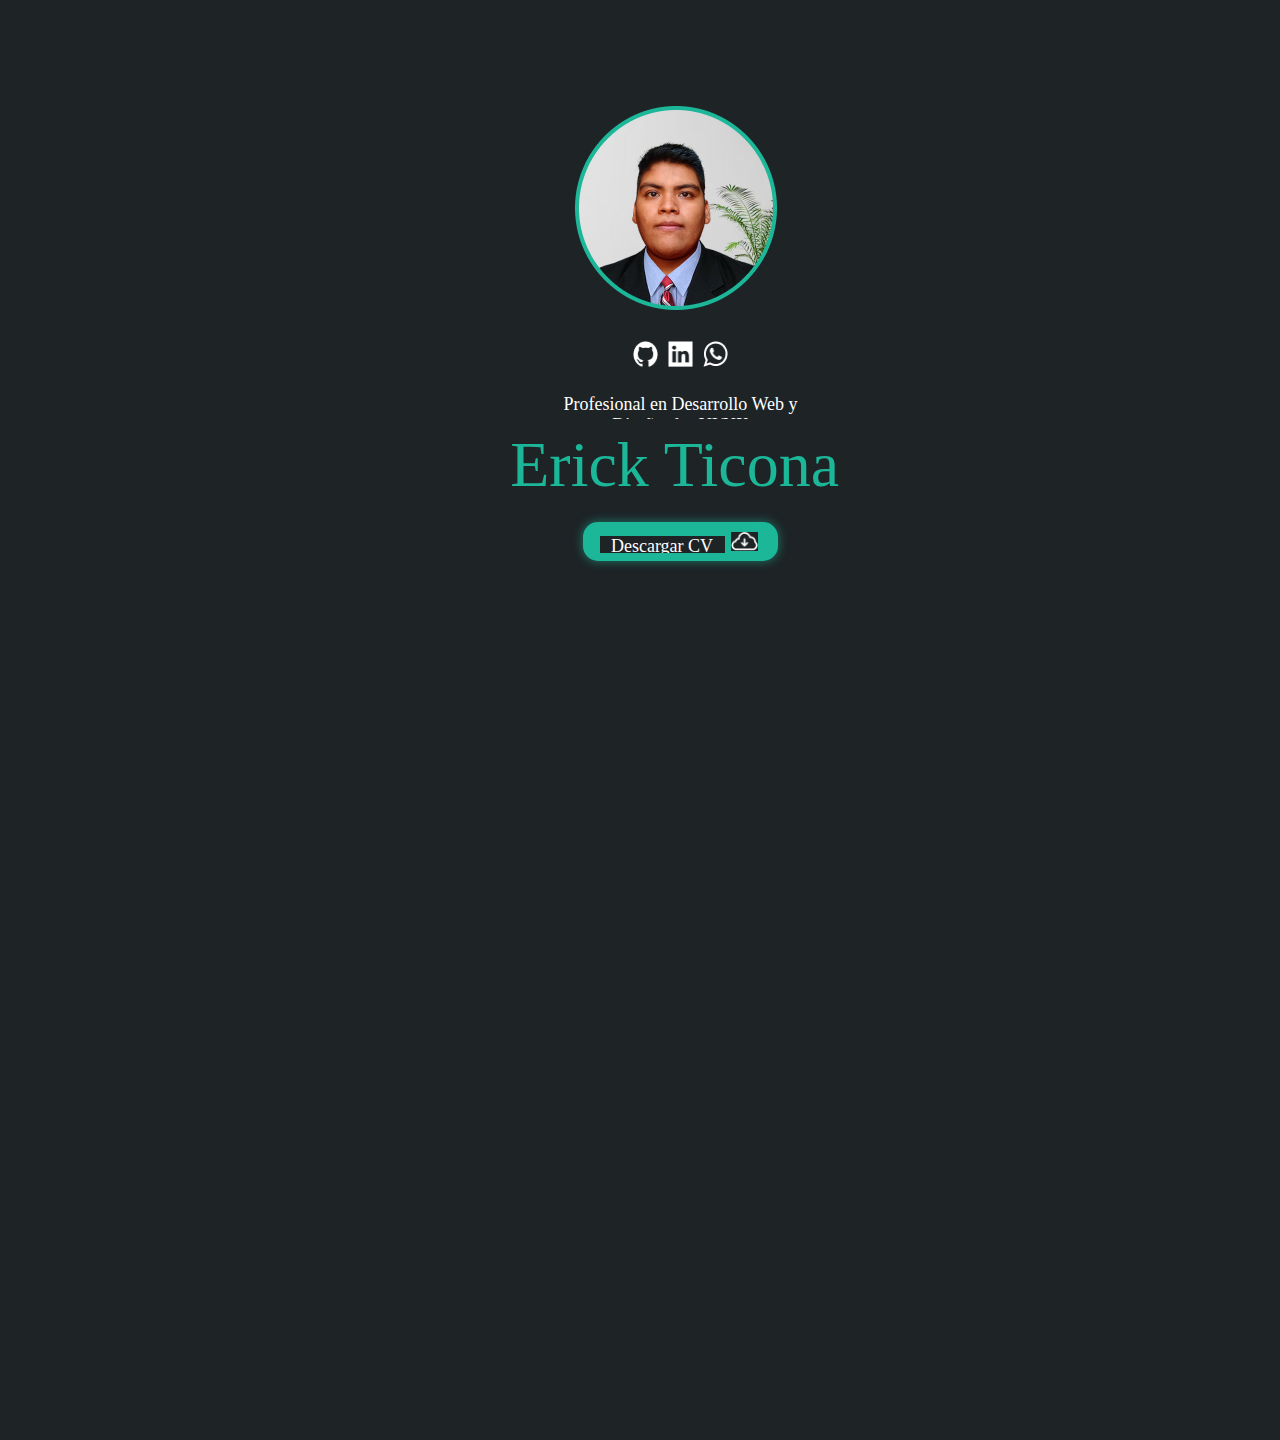
<file: portafolio.html>
<!-- 
/*
 *	This content is generated from the PSD File Info.
 *	(Alt+Shift+Ctrl+I).
 *
 *	@desc 		
 *	@file 		portafolio
 *	@date 		Saturday 06th of April 2024 08:50:13 PM
 *	@title 		Portafolio
 *	@author 	
 *	@keywords 	
 *	@generator 	Export Kit v1.3.figma
 *
*/
 -->
<!DOCTYPE html>
<html xmlns="http://www.w3.org/1999/xhtml" xml:lang="en" lang="en" >
	<head>
		<meta http-equiv="content-type" content="text/html" charset="utf-8" />
		<title>portafolio</title>
		<meta name="viewport" content="width=device-width, initial-scale=1.0">
		<meta name="description" content="" >
		<link rel="StyleSheet" href="portafolio.css" />
		<script src="https://secure.exportkit.com/cdn/js/ek_googlefonts.js?v=6"></script>
		<!-- Add your custom HEAD content here -->

	</head>
	<body>
		<div id="content-container" >
			<div id="page_portafolio_ek1"  nameid="Portafolio"  >
				<div  nameid="Portafolio"  id="_bg__portafolio_ek2"  ></div>

				<div id="secci_n_hero"  nameid="Seccin Hero"  >
					<div  nameid="Seccin Hero"  id="_bg__secci_n_hero_ek1"  ></div>

					<div id="frame_1"  nameid="Frame 1"  >
						<div  nameid="Frame 1"  id="_bg__frame_1_ek1"  ></div>

					</div>

					<div id="contenedor_perfil"  nameid="Contenedor Perfil"  >
						<div  nameid="Contenedor Perfil"  id="_bg__contenedor_perfil_ek1"  ></div>
						<img src="skins/image_1.png"  nameid="image 1"  id="image_1" />

						<div id="contenedor_iconos"  nameid="Contenedor Iconos"  >
							<div  nameid="Contenedor Iconos"  id="_bg__contenedor_iconos_ek1"  ></div>

							<div id="icono_github"  nameid="Icono Github"  >
								<div  nameid="Icono Github"  id="_bg__icono_github_ek1"  ></div>
								<img src="skins/vector.png"  nameid="Vector"  id="vector" />

							</div>

							<div id="icono_linkedin"  nameid="Icono Linkedin"  >
								<div  nameid="Icono Linkedin"  id="_bg__icono_linkedin_ek1"  ></div>
								<img src="skins/vector_ek1.png"  nameid="Vector"  id="vector_ek1" />

							</div>

							<div id="icono_whatsapp"  nameid="Icono Whatsapp"  >
								<div  nameid="Icono Whatsapp"  id="_bg__icono_whatsapp_ek1"  ></div>
								<img src="skins/vector_ek2.png"  nameid="Vector"  id="vector_ek2" />

							</div>

						</div>

						<div id="contenedor_nombre"  nameid="Contenedor Nombre"  >
							<div  nameid="Contenedor Nombre"  id="_bg__contenedor_nombre_ek1"  ></div>
							<div  nameid="Profesional en Desarrollo Web y Diseador UI/UX"  id="profesional_en_desarrollo_web_y_dise_ador_ui_ux" >
								Profesional en Desarrollo Web y<br/>Dise<span class="char">%C3%B1a</span>ador UI/UX
							</div>
							<div  nameid="Erick Ticona"  id="erick_ticona" >
								Erick Ticona
							</div>

						</div>

						<div id="boton_cv"  nameid="Boton CV"  >
							<div  nameid="Boton CV"  id="_bg__boton_cv_ek1"  ></div>
							<div  nameid="Descargar CV"  id="descargar_cv" >
								Descargar CV
							</div>

							<div id="layer_1"  nameid="Layer_1"  >
								<div  nameid="Layer_1"  id="_bg__layer_1_ek1"  ></div>
								<img src="skins/vector_ek3.png"  nameid="Vector"  id="vector_ek3" />

							</div>

						</div>

					</div>

				</div>

				<div id="secci_n_hero_ek2"  nameid="Seccin Hero"  >
					<div  nameid="Seccin Hero"  id="_bg__secci_n_hero_ek3"  ></div>

				</div>

			</div>
		</div>
		<script>var specialChars = document.querySelectorAll("span.char"); for(var c=0; c<specialChars.length; c++){ specialChars[c].innerHTML = decodeURIComponent(specialChars[c].innerHTML); }</script>
	</body>
</html>
</file>
<file: assets/css/flaticon-set.css>
/*
    Flaticon icon font: Flaticon
    Creation date: 07/09/2022 00:19
*/

@font-face {
    font-family: "flaticon";
    src: url("../fonts/flaticon.eot");
    src: url("../fonts/flaticon.eot?#iefix") format("embedded-opentype"),
            url("../fonts/flaticon.woff") format("woff"),
            url("../fonts/flaticon.ttf") format("truetype"),
            url("../fonts/flaticon.svg#flaticon") format("svg");
    font-weight: normal;
    font-style: normal;
    }
    
    @media screen and (-webkit-min-device-pixel-ratio:0) {
    @font-face {
        font-family: "flaticon";
        src: url("./flaticon.svg#flaticon") format("svg");
    }
    }
    
    [class^="flaticon-"]:before, [class*=" flaticon-"]:before,
    [class^="flaticon-"]:after, [class*=" flaticon-"]:after {   
    font-family: flaticon;
    speak: none;
    font-style: normal;
    font-weight: normal;
    font-variant: normal;
    text-transform: none;
    line-height: 1;
    
    /* Better Font Rendering =========== */
    -webkit-font-smoothing: antialiased;
    -moz-osx-font-smoothing: grayscale;
}


.flaticon-start-up:before {
    content: "\f101";
}
.flaticon-startup:before {
    content: "\f102";
}
.flaticon-growth:before {
    content: "\f103";
}
.flaticon-startup-1:before {
    content: "\f104";
}
.flaticon-shuttle:before {
    content: "\f105";
}
.flaticon-rocket:before {
    content: "\f106";
}
.flaticon-rocket-1:before {
    content: "\f107";
}
.flaticon-company:before {
    content: "\f108";
}
.flaticon-development:before {
    content: "\f109";
}
.flaticon-startup-2:before {
    content: "\f10a";
}
.flaticon-idea:before {
    content: "\f10b";
}
.flaticon-entrepreneur:before {
    content: "\f10c";
}
.flaticon-startup-3:before {
    content: "\f10d";
}
.flaticon-solution:before {
    content: "\f10e";
}
.flaticon-startup-4:before {
    content: "\f10f";
}
.flaticon-idea-1:before {
    content: "\f110";
}
.flaticon-boost:before {
    content: "\f111";
}
.flaticon-startup-5:before {
    content: "\f112";
}
.flaticon-start-up-1:before {
    content: "\f113";
}
.flaticon-idea-2:before {
    content: "\f114";
}
.flaticon-presentation:before {
    content: "\f115";
}
.flaticon-startup-6:before {
    content: "\f116";
}
.flaticon-cloud:before {
    content: "\f117";
}
.flaticon-start-up-2:before {
    content: "\f118";
}
.flaticon-report:before {
    content: "\f119";
}
.flaticon-hand:before {
    content: "\f11a";
}
.flaticon-envelope:before {
    content: "\f11b";
}
.flaticon-graph:before {
    content: "\f11c";
}
.flaticon-paper:before {
    content: "\f11d";
}
.flaticon-project:before {
    content: "\f11e";
}
.flaticon-project-1:before {
    content: "\f11f";
}
.flaticon-briefing:before {
    content: "\f120";
}
.flaticon-management:before {
    content: "\f121";
}
.flaticon-management-1:before {
    content: "\f122";
}
.flaticon-complete:before {
    content: "\f123";
}
.flaticon-projects:before {
    content: "\f124";
}
.flaticon-project-management:before {
    content: "\f125";
}
.flaticon-concept:before {
    content: "\f126";
}
.flaticon-document:before {
    content: "\f127";
}
.flaticon-team:before {
    content: "\f128";
}
.flaticon-project-2:before {
    content: "\f129";
}
.flaticon-project-plan:before {
    content: "\f12a";
}
.flaticon-software:before {
    content: "\f12b";
}
.flaticon-layers:before {
    content: "\f12c";
}
.flaticon-coding:before {
    content: "\f12d";
}
.flaticon-software-engineer:before {
    content: "\f12e";
}
.flaticon-programmer:before {
    content: "\f12f";
}
.flaticon-hardware:before {
    content: "\f130";
}
.flaticon-web-development:before {
    content: "\f131";
}
.flaticon-cloud-service:before {
    content: "\f132";
}
.flaticon-license:before {
    content: "\f133";
}
.flaticon-computer:before {
    content: "\f134";
}
.flaticon-smartphone:before {
    content: "\f135";
}
.flaticon-cloud-data:before {
    content: "\f136";
}
.flaticon-biometrics:before {
    content: "\f137";
}
.flaticon-cloud-1:before {
    content: "\f138";
}
.flaticon-software-1:before {
    content: "\f139";
}
.flaticon-database:before {
    content: "\f13a";
}
.flaticon-3d-printing-software:before {
    content: "\f13b";
}
.flaticon-cloud-2:before {
    content: "\f13c";
}
.flaticon-software-2:before {
    content: "\f13d";
}
.flaticon-software-development:before {
    content: "\f13e";
}
.flaticon-cloud-computing:before {
    content: "\f13f";
}
.flaticon-cloud-computing-1:before {
    content: "\f140";
}
.flaticon-file:before {
    content: "\f141";
}
.flaticon-upload:before {
    content: "\f142";
}
.flaticon-upload-1:before {
    content: "\f143";
}
.flaticon-submit:before {
    content: "\f144";
}
.flaticon-cloud-upload:before {
    content: "\f145";
}
.flaticon-resume:before {
    content: "\f146";
}
.flaticon-research:before {
    content: "\f147";
}
.flaticon-risk:before {
    content: "\f148";
}
.flaticon-secure:before {
    content: "\f149";
}
.flaticon-bullhorn:before {
    content: "\f14a";
}
.flaticon-risk-1:before {
    content: "\f14b";
}
.flaticon-manager:before {
    content: "\f14c";
}
.flaticon-data-processing:before {
    content: "\f14d";
}
.flaticon-collaboration:before {
    content: "\f14e";
}
.flaticon-operational-risk:before {
    content: "\f14f";
}
.flaticon-collaboration-1:before {
    content: "\f150";
}
.flaticon-management-2:before {
    content: "\f151";
}
.flaticon-money-management:before {
    content: "\f152";
}
.flaticon-online-business:before {
    content: "\f153";
}
.flaticon-project-management-1:before {
    content: "\f154";
}
.flaticon-data-management:before {
    content: "\f155";
}
.flaticon-product-management:before {
    content: "\f156";
}
.flaticon-data-management-1:before {
    content: "\f157";
}
.flaticon-planning:before {
    content: "\f158";
}
.flaticon-marketing-agent:before {
    content: "\f159";
}
.flaticon-testing:before {
    content: "\f15a";
}
.flaticon-conversation:before {
    content: "\f15b";
}
.flaticon-simulation:before {
    content: "\f15c";
}
.flaticon-antivirus:before {
    content: "\f15d";
}
.flaticon-marketing-strategy:before {
    content: "\f15e";
}
.flaticon-cyber-security:before {
    content: "\f15f";
}
.flaticon-3d-printing:before {
    content: "\f160";
}
.flaticon-cds:before {
    content: "\f161";
}
.flaticon-support:before {
    content: "\f162";
}
.flaticon-technical-support:before {
    content: "\f163";
}
.flaticon-support-1:before {
    content: "\f164";
}
.flaticon-customer-service:before {
    content: "\f165";
}
.flaticon-customer-support:before {
    content: "\f166";
}
.flaticon-technical-support-1:before {
    content: "\f167";
}
.flaticon-online-support:before {
    content: "\f168";
}
.flaticon-cloud-service-1:before {
    content: "\f169";
}
.flaticon-customer-service-1:before {
    content: "\f16a";
}
.flaticon-data-analysis:before {
    content: "\f16b";
}
.flaticon-analysis:before {
    content: "\f16c";
}
.flaticon-monitoring:before {
    content: "\f16d";
}
.flaticon-report-1:before {
    content: "\f16e";
}
.flaticon-market-analysis:before {
    content: "\f16f";
}
.flaticon-qualitative-research:before {
    content: "\f170";
}
.flaticon-analysis-1:before {
    content: "\f171";
}
.flaticon-analysis-2:before {
    content: "\f172";
}
.flaticon-data-analysis-1:before {
    content: "\f173";
}
.flaticon-dashboard:before {
    content: "\f174";
}
.flaticon-monitoring-1:before {
    content: "\f175";
}
.flaticon-startup-7:before {
    content: "\f176";
}
.flaticon-badge:before {
    content: "\f177";
}
.flaticon-high-quality:before {
    content: "\f178";
}
.flaticon-premium-quality:before {
    content: "\f179";
}
.flaticon-award:before {
    content: "\f17a";
}
.flaticon-diamond:before {
    content: "\f17b";
}
.flaticon-diamond-2:before {
    content: "\f17c";
}
.flaticon-research-1:before {
    content: "\f17d";
}
.flaticon-web-analysis:before {
    content: "\f17e";
}
.flaticon-monitoring-2:before {
    content: "\f17f";
}
.flaticon-shield:before {
    content: "\f180";
}
.flaticon-security:before {
    content: "\f181";
}
.flaticon-secure-1:before {
    content: "\f182";
}
.flaticon-secure-payment:before {
    content: "\f183";
}
.flaticon-update:before {
    content: "\f184";
}
.flaticon-update-1:before {
    content: "\f185";
}
.flaticon-synchronization:before {
    content: "\f186";
}
.flaticon-data-integration:before {
    content: "\f187";
}
.flaticon-update-2:before {
    content: "\f188";
}
.flaticon-technology:before {
    content: "\f189";
}
</file>
<file: assets/css/validnavs.css>
/* ----------------------------------

Template Name: Validnavs - Multipurpose Navbar Menu
Author: validtheme
Description:
Version: 1.0

------------------------------------- */


:root {
	--box-shadow: 0px 0px 20px 0px rgba(7, 20, 52, .1);
	--box-shadow-secondary: 0 6px 12px rgba(0, 0, 0, 0.175);
	--box-shadow-extra: 0 5px 50px 0 rgba(0, 0, 0, 0.15);
	--box-shadow-dark: 0px 0px 0px;
}


/* Default for supporting bootstrap */


@media (min-width: 768px) {
	.nav-box .container,
	.nav-box .container-lg,
	.nav-box .container-md,
	.nav-box .container-sm,
	.nav-box .container-xl {
		max-width: 720px;
		width: 720px;
	}
}

@media (min-width: 992px) {
	.nav-box .container,
	.nav-box .container-lg,
	.nav-box .container-md,
	.nav-box .container-sm,
	.nav-box .container-xl {
		max-width: 960px;
		width: 960px;
	}
}

@media (min-width: 1200px) {
	.nav-box .container,
	.nav-box .container-lg,
	.nav-box .container-md,
	.nav-box .container-sm,
	.nav-box .container-xl {
		max-width: 1200px;
		width: 1200px;
	}
}

.navbar .container,
.navbar .container-fluid,
.navbar .container-lg,
.navbar .container-md,
.navbar .container-sm,
.navbar .container-xl {
	display: block;
}

.navbar {
	position: relative;
	padding: 0;
}

.navbar-nav .dropdown-menu {
	position: absolute;
	top: 100%;
	left: 0;
	z-index: 1000;
	display: none;
	float: left;
	min-width: 160px;
	padding: 5px 0;
	margin-top: 0;
	font-size: 14px;
	text-align: left;
	list-style: none;
	background-color: var(--white);
	-webkit-background-clip: padding-box;
	background-clip: padding-box;
	border: 1px solid #ccc;
	border: 1px solid rgba(0, 0, 0, 0.15);
	border-radius: 4px;
	-webkit-box-shadow: var(--box-shadow-secondary);
	box-shadow: var(--box-shadow-secondary);
}

.navbar .navbar-collapse.collapse {
	display: block !important;
	float: left;
	flex: inherit;
}

.navbar .collapse.navbar-collapse.center {
	float: none;
}

.navbar.brand-center .navbar-collapse.collapse {
	width: 100%;
}

.dropdown-toggle::after {
	display: inline;
	margin: 0;
	border: none;
	vertical-align: inherit;
}

.nav {
	padding-left: 0;
	margin-bottom: 0;
	list-style: none;
	display: block;
}

.nav>li {
	position: relative;
	display: inline-block;
}

.navbar-sidebar li {
	display: block;
}

.nav>li>a {
	position: relative;
	display: block;
	padding: 10px 15px;
}

.nav>li>a:hover,
.nav>li>a:focus {
	text-decoration: none;
	background-color: #eee;
}

.nav>li.disabled>a {
	color: #777;
}

.nav>li.disabled>a:hover,
.nav>li.disabled>a:focus {
	color: #777;
	text-decoration: none;
	cursor: not-allowed;
	background-color: transparent;
}

.nav .open>a,
.nav .open>a:hover,
.nav .open>a:focus {
	background-color: #eee;
	border-color: var(--blue);
}

.nav .nav-divider {
	height: 1px;
	margin: 9px 0;
	overflow: hidden;
	background-color: #e5e5e5;
}

.nav>li>a>img {
	max-width: none;
}

.nav-tabs .dropdown-menu {
	margin-top: -1px;
	border-top-left-radius: 0;
	border-top-right-radius: 0;
}

.navbar-brand:hover,
.navbar-brand:focus {
	text-decoration: none;
}

.navbar-brand>img {
	display: block;
	height: 55px;
}

.navbar-toggle {
	position: relative;
}

.navbar-toggle:focus {
	outline: 0;
}

.navbar-toggle .icon-bar {
	display: block;
	width: 22px;
	height: 2px;
	border-radius: 1px;
}

.navbar-toggle .icon-bar+.icon-bar {
	margin-top: 4px;
}

.navbar-brand {
	margin: 0;
	padding: 0;
	display: block;
}

.main-nav-content {
	display: flex;
	flex-wrap: wrap;
	align-items: center;
}

.navbar .attr-right {
	float: right;
	margin-left: 30px;
}

.main-nav-content .collapse {
	float: left;
	flex: inherit;
}

.navbar .attr-right .attr-nav li {
	margin-left: 20px;
	display: flex;
	align-items: center;
}

.navbar .attr-right .attr-nav li.contact {
	position: relative;
}

.navbar.attr-border-full .attr-right .attr-nav li.contact {
	top: 0;
}

.navbar .attr-right .attr-nav li a {
	padding: 30px 0;
	display: block;
}

.navbar .attr-right .attr-nav li.button a {
	padding: 13px 40px !important;
	border-radius: 5px;
	font-size: 16px;
	color: var(--white);
	border: none;
	background: var(--color-primary) !important;
	position: relative;
	z-index: 1;
	overflow: hidden;
}

.navbar .attr-right .attr-nav li.button.secondary a {
	background: var(--color-optional) !important;
}

.navbar .attr-right .attr-nav li a:nth-child(2) {
	background: transparent !important;
	border: 2px solid var(--color-heading);
	color: var(--color-heading);
	padding: 11px 40px !important;
	margin-left: 10px;
}

.navbar .attr-right .attr-nav li a:nth-child(2):hover {
	color: var(--white);
}

.navbar .attr-right .attr-nav li.button a::after {
	position: absolute;
	top: inherit;
	right: inherit;
	bottom: inherit;
	left: -5%;
	content: "";
	height: 150px;
	width: 115%;
	z-index: -1;
	background-color: var(--dark);
	-webkit-transition: all 0.25s ease-in-out;
	transition: all 0.25s ease-in-out;
	-webkit-transform: translateY(-45%) skew(25deg) scale(0);
	transform: translateY(-45%) skew(25deg) scale(0);
}

.navbar .attr-right .attr-nav li.button a:hover::after {
	-webkit-transform: translateY(-45%) skew(25deg) scale(1.2);
	transform: translateY(-45%) skew(25deg) scale(1.2);
}

.navbar .attr-right .attr-nav li .call {
	display: flex;
	justify-content: right;
}

.navbar .attr-right .attr-nav li .call p {
	margin-bottom: 5px;
	line-height: 1;
	font-size: 14px;
}

.navbar .attr-right .attr-nav li .call p strong {
	font-weight: 500;
	color: var(--blue);
}

.navbar.navbar.no-background .attr-right .attr-nav li .call p strong {
	color: var(--white);
}

.navbar .attr-right .attr-nav li .call h5 {
	margin: 0;
	font-weight: 500;
	font-size: 20px;
	letter-spacing: 0.6px;
}

.navbar .attr-right .attr-nav li .call h5 a {
	padding: 0 !important;
	display: inline-block;
	text-transform: lowercase;
}

.navbar .attr-right .attr-nav li .call i {
	display: inline-block;
	font-size: 40px;
	margin-right: 15px;
	position: relative;
	color: var(--color-primary);
}

.attr-nav.flex ul {
	display: flex;
	align-items: center;
}

@media (max-width: 1023px) {
	.navbar .attr-right .attr-nav li .call h5 a {
		color: var(--color-heading);
	}

	.navbar.navbar .attr-right .attr-nav li .call p {
		color: var(--color-default) !important;
	}

	.navbar .attr-right .attr-nav li .call i {
		color: var(--color-primary);
	}
}

@media (max-width: 991px) {
	.navbar .attr-right .attr-nav li.contact {
		display: none;
	}
}

@media (max-width: 767px) {
	.navbar-nav .open .dropdown-menu {
		position: static;
		float: none;
		width: auto;
		margin-top: 0;
		background-color: transparent;
		border: 0;
		-webkit-box-shadow: none;
		box-shadow: none;
	}

	.navbar-nav .open .dropdown-menu>li>a,
	.navbar-nav .open .dropdown-menu .dropdown-header {
		padding: 5px 15px 5px 25px;
	}

	.navbar-nav .open .dropdown-menu>li>a {
		line-height: 20px;
	}

	.navbar-nav .open .dropdown-menu>li>a:hover,
	.navbar-nav .open .dropdown-menu>li>a:focus {
		background-image: none;
	}
}

.dropup .dropdown-menu,
.navbar-fixed-bottom .dropdown .dropdown-menu {
	top: auto;
	bottom: 100%;
	margin-bottom: 2px;
}

.nav:before,
.nav:after,
.navbar:before,
.navbar:after,
.navbar-header:before,
.navbar-header:after,
.navbar-collapse:before,
.navbar-collapse:after {
	display: table;
	content: " ";
}

.nav:after,
.navbar:after,
.navbar-header:after,
.navbar-collapse:after {
	clear: both;
}


/* * Navbar Main Css * v1.0 */

nav.validnavs .dropdown.megamenu-fw {
	position: static;
}

nav.validnavs .container {
	position: relative;
}

nav.validnavs .megamenu-fw .dropdown-menu {
	left: auto;
}

nav.validnavs .megamenu-content {
	padding: 15px;
	width: 100% !important;
	margin: auto;
}

@media (min-width: 992px) {
	nav.validnavs .megamenu-content {
		max-width: 960px;
	}
}

@media (min-width: 1200px) {
	nav.validnavs .megamenu-content {
		max-width: 1140px;
	}
}

@media (min-width: 1400px) {
	nav.validnavs .megamenu-content {
		max-width: 1320px;
	}
}

nav.validnavs .dropdown.megamenu-fw .dropdown-menu {
	left: 0;
	right: 0;
}


/* Navbar Default */

nav.navbar.validnavs.logo-less .navbar-brand {
	display: none;
}

nav.navbar.validnavs {
	background-color: var(--white);
	border-radius: 0;
	border: none;
	margin: 0;
}

nav.navbar.validnavs .navbar-toggle {
	margin: 0;
	background: transparent;
	border: none;
	font-size: 25px;
	padding: 30px 0;
}

nav.navbar.validnavs .navbar-toggle::after {
	display: none;
}

nav.navbar.validnavs .navbar-toggle i {
	font-weight: 300;
	color: var(--color-heading);
}

nav.navbar.validnavs ul.nav .dropdown-menu .dropdown-menu {
	top: 0;
	left: 100%;
}

nav.navbar.validnavs ul.nav ul.dropdown-menu>li>a {
	white-space: normal;
}

nav.validnavs.navbar-full .navbar-toggle {
	display: inline-block;
	margin-right: 0;
	position: relative;
	top: 20px;
	font-size: 24px;
	-webkit-transition: all 1s ease-in-out;
	-moz-transition: all 1s ease-in-out;
	-o-transition: all 1s ease-in-out;
	-ms-transition: all 1s ease-in-out;
	transition: all 1s ease-in-out;
}

nav.validnavs.navbar-full .navbar-collapse {
	position: fixed;
	width: 100%;
	height: 100% !important;
	top: 0;
	left: 0;
	padding: 0;
	display: none !important;
	z-index: 9;
}

nav.validnavs.navbar-full .navbar-collapse.in,
nav.validnavs.navbar-full .navbar-collapse.show {
	display: block !important;
}

nav.validnavs.navbar-full .navbar-collapse .nav-full {
	overflow: auto;
}

nav.validnavs.navbar-full .navbar-collapse .wrap-full-menu {
	display: table-cell;
	vertical-align: middle;
	background-color: var(--white);
	overflow: auto;
}

nav.validnavs.navbar-full .navbar-collapse .nav-full::-webkit-scrollbar {
	width: 0;
}

nav.validnavs.navbar-full .navbar-collapse .nav-full::-moz-scrollbar {
	width: 0;
}

nav.validnavs.navbar-full .navbar-collapse .nav-full::-ms-scrollbar {
	width: 0;
}

nav.validnavs.navbar-full .navbar-collapse .nav-full::-o-scrollbar {
	width: 0;
}

nav.validnavs.navbar-full .navbar-collapse ul.nav {
	display: block;
	width: 100%;
	overflow: auto;
}

#navbar-menu {
	-webkit-animation-duration: 0.35s;
	animation-duration: 0.35s;
}

.validnavs .side .widget.social li.facebook a {
	background: #3b5998 none repeat scroll 0 0;
}

.validnavs .side .widget.social li.twitter a {
	background: #1da1f2 none repeat scroll 0 0;
}

.validnavs .side .widget.social li.pinterest a {
	background: #bd081c none repeat scroll 0 0;
}

.validnavs .side .widget.social li.g-plus a {
	background: #db4437 none repeat scroll 0 0;
}

.validnavs .side .widget.social li.linkedin a {
	background: #0077b5 none repeat scroll 0 0;
}

.validnavs .side .widget.social li.dribbble a {
	background: #ea4c89 none repeat scroll 0 0;
}

.validnavs a {
	color: #232323;
	font-weight: 500;
	text-transform: capitalize;
	background: transparent;
}

.validnavs a:focus,
.validnavs a:hover,
.validnavs a.active {
	background: transparent !important;
}

.attr-nav li {
	display: inline-block;
}

.attr-nav>ul>li>a {
	position: relative;
}

.attr-nav>ul>li>a i {
	font-size: 20px;
}

.attr-nav>ul>li>a span.badge {
	background-color: var(--blue);
	height: 20px;
	line-height: 20px;
	padding: 0;
	position: absolute;
	right: -8px;
	text-align: center;
	top: 18px;
	width: 20px;
	border-radius: 50%;
}

.attr-nav>ul li.dropdown ul.dropdown-menu {
	margin-top: 0;
}

.attr-nav>ul>li.dropdown ul.dropdown-menu {
	-moz-border-radius: 0px;
	-webkit-border-radius: 0px;
	-o-border-radius: 0px;
	border-radius: 0px;
	-moz-box-shadow: var(--box-shadow-dark);
	-webkit-box-shadow: var(--box-shadow-dark);
	-o-box-shadow: var(--box-shadow-dark);
	box-shadow: var(--box-shadow-dark);
	border: solid 1px #e0e0e0;
}


/* Drowpdown Cart */

nav.navbar.navbar-default.validnavs li.dropdown ul.dropdown-menu.cart-list {
	padding: 0;
	width: 300px;
}

nav.navbar.navbar-default.validnavs li.dropdown ul.dropdown-menu.cart-list li {
	display: flex;
	border-top: 1px solid #e7e7e7;
	padding: 0;
	padding-top: 25px;
	margin: 0;
	margin-top: 25px;
}

nav.navbar.navbar-default.validnavs li.dropdown ul.dropdown-menu.cart-list li a {
	padding: 0;
	margin: 0;
	border: none;
	font-size: 16px;
}

nav.navbar.navbar-default.validnavs li.dropdown ul.dropdown-menu.cart-list li p {
	margin: 0;
	font-size: 13px;
}

nav.navbar.navbar-default.validnavs li.dropdown ul.dropdown-menu.cart-list {
	padding: 25px;
	border: none;
}

nav.navbar.navbar-default.validnavs li.dropdown ul.dropdown-menu.cart-list li:first-child {
	margin: 0;
	padding: 0;
	border: none;
}

nav.navbar.navbar-default.validnavs li.dropdown ul.dropdown-menu.cart-list li img {
	width: 60px;
	border-radius: 5px;
}

nav.navbar.navbar-default.validnavs li.dropdown ul.dropdown-menu.cart-list li h6 {
	margin-bottom: 5px;
	font-weight: 500;
}

nav.navbar.navbar-default.validnavs li.dropdown ul.dropdown-menu.cart-list li .thumb {
	position: relative;
	margin-right: 20px;
}

nav.navbar.navbar-default.validnavs li.dropdown ul.dropdown-menu.cart-list li .remove-product,
nav.navbar.navbar-default.validnavs li.dropdown ul.dropdown-menu.cart-list li .remove-product:hover {
	position: absolute;
	top: -3px;
	right: -4px;
	width: 17px;
	height: 17px;
	text-align: center;
	line-height: 18px;
	background: var(--blue) !important;
	color: var(--white);
	border-radius: 50%;
	font-size: 10px;
}

nav.navbar.navbar-default.validnavs li.dropdown ul.dropdown-menu.cart-list li.total a,
nav.navbar.navbar-default.validnavs li.dropdown ul.dropdown-menu.cart-list li.total a:hover {
	display: block;
	width: 100%;
	float: left;
	text-transform: uppercase;
	padding: 8px 25px;
	border: 2px solid var(--dark);
	background: var(--dark) !important;
	color: var(--white);
	border-radius: inherit;
	text-align: center;
	font-size: 13px;
	margin-top: 15px;
}

nav.navbar.navbar-default.validnavs li.dropdown ul.dropdown-menu.cart-list li.total a:nth-child(3) {
	background: transparent !important;
	color: var(--dark);
	border: 2px solid var(--dark);
	margin-top: 10px;
}

nav.navbar.navbar-default.validnavs li.dropdown ul.dropdown-menu.cart-list li.total {
	display: block;
}

nav.navbar.navbar-default.validnavs li.dropdown ul.dropdown-menu.cart-list li.total span.pull-right {
	display: flex;
	align-items: center;
	justify-content: space-between;
}


/* Top Search */

.top-search div {
	height: 100%;
}

.top-search form, 
.top-search form div {
	height: auto;
}

.top-search {
	padding: 10px 0;
	display: none;
	position: fixed;
	top: 0;
	width: 100%;
	left: 0;
	height: 100%;
	z-index: 9;
	animation: none;
}

.top-search .input-group {
	top: 50%;
	position: absolute;
	transform: translateY(-50%);
	left: 30px;
	right: 30px;
	width: auto;
}

.top-search .container-xl {
	position: relative;
	height: 100%;
}

.navbar .top-search .input-group {
	border-bottom: 2px solid rgba(255, 255, 255, 1);
	z-index: 9;
}

.navbar .top-search::after {
	position: absolute;
	left: 0;
	top: 0;
	content: "";
	height: 100%;
	width: 100%;
	background: var(--dark);
	z-index: -1;
	opacity: 0.9;
}

.top-search input.form-control {
	background-color: transparent;
	border: none;
	-moz-box-shadow: var(--box-shadow-dark);
	-webkit-box-shadow: var(--box-shadow-dark);
	-o-box-shadow: var(--box-shadow-dark);
	box-shadow: var(--box-shadow-dark);
	color: var(--white);
	height: 40px;
	padding: 0 15px;
	border: none !important;
}

.top-search input.form-control::-webkit-input-placeholder {
	/* Chrome/Opera/Safari */
	color: var(--white) !important;
}

.top-search input.form-control::-moz-placeholder {
	/* Firefox 19+ */
	color: var(--white) !important;
}

.top-search input.form-control:-ms-input-placeholder {
	/* IE 10+ */
	color: var(--white) !important;
}

.top-search input.form-control:-moz-placeholder {
	/* Firefox 18- */
	color: var(--white) !important;
}

.top-search .input-group-addon {
	background-color: transparent;
	border: none;
	color: var(--white);
	padding-left: 0;
	padding-right: 0;
	padding: 12px 0;
}

.top-search .input-group-addon.close-search {
	cursor: pointer;
}

.navbar .top-search .container {
	padding: 0 30px;
}

body {
	-webkit-transition: all 0.3s ease-in-out;
	-moz-transition: all 0.3s ease-in-out;
	-o-transition: all 0.3s ease-in-out;
	-ms-transition: all 0.3s ease-in-out;
	transition: all 0.3s ease-in-out;
}

.side {
	position: fixed;
	overflow-y: auto;
	top: 0;
	right: -500px;
	width: 500px;
	padding: 50px;
	padding-top: 0;
	height: 100%;
	display: block;
	background-color: var(--white);
	-webkit-transition: all 0.3s ease-in-out;
	-moz-transition: all 0.3s ease-in-out;
	-o-transition: all 0.3s ease-in-out;
	-ms-transition: all 0.3s ease-in-out;
	transition: all 0.3s ease-in-out;
	z-index: 9;
	box-shadow: 0 15px 40px -5px rgba(0, 0, 0, 0.1);
	overflow-x: hidden;
}

.side .widget .logo {
	position: relative;
	z-index: 1;
	padding: 30px 0;
	margin-bottom: 50px;
	max-height: inherit !important;
}

.side .widget .logo::after {
	position: absolute;
	left: -50px;
	top: 0;
	content: "";
	height: 100%;
	width: 200%;
	background: var(--bg-gradient);
	z-index: -1;
}

.side.on {
	right: -16px;
}

.side .widget .logo img {
	height: 60px;
}

body.on-side nav.navbar::after {
	position: fixed;
	left: 0;
	top: 0;
	content: "";
	height: 100%;
	width: 100%;
	background: #000000;
	transition: all 0.35s ease-in-out;
	opacity: 0.6;
}

.side .close-side {
	border-radius: 50%;
	float: right;
	font-size: 35px;
	font-weight: 200;
	position: relative;
	text-align: center;
	top: 30px;
	z-index: 2;
	color: var(--black);
}

.side .close-side i {
	position: relative;
	left: -1px;
	color: var(--white);
}

.side .widget.address ul li p {
	text-transform: uppercase;
	font-weight: 900;
	margin-bottom: 0;
	color: var(--dark);
}

.navbar .side .widget h4 {
	display: block;
	font-weight: 500;
	position: relative;
	text-transform: capitalize;
	z-index: 1;
	font-size: 20px;
}

.side .widget.address ul li strong {
	font-weight: 400;
}

.side .widget.newsletter form {
	position: relative;
	z-index: 1;
	width: 100%;
}

.side .widget.newsletter form .input-group.stylish-input-group {
	position: relative;
}

.side .widget.newsletter form input,
.side .widget.newsletter form input:focus {
	width: 100%;
	background: transparent;
	padding: 15px;
	color: var(--dark);
	border-radius: inherit;
	border: 1px solid #e7e7e7;
	min-height: 60px;
}

.side .widget.newsletter form span.input-group-addon {
	width: 60px;
	position: absolute;
	right: 0;
	border-left: 1px solid #e7e7e7;
	min-height: 60px;
	z-index: 9;
}

.side .widget.newsletter form span.input-group-addon button {
	position: absolute;
	height: 56px;
	top: 2px;
	right: 2px;
	width: 56px;
	border: none;
	background: var(--white);
	border-radius: 5px;
	color: var(--dark);
	font-size: 30px;
	padding: 0;
	line-height: 62px;
}

.side .widget.newsletter form span.input-group-addon button::after {
	display: none;
}

.navbar .side .widget.social li {
	display: inline-block;
}

.navbar .side .widget.social li a {
	color: var(--dark);
	display: inline-block;
	font-weight: 500;
	height: 45px;
	line-height: 45px;
	margin-right: 5px;
	margin-top: 5px;
	padding: 0;
	text-align: center;
	width: 45px;
	border-radius: 50%;
	border: 1px solid #e7e7e7;
}

.navbar .side .widget.social li a:hover {
	background: var(--dark) none repeat scroll 0 0 !important;
	color: var(--white);
	border-color: var(--dark);
}

.attr-nav .fa-search {
	font-weight: 400;
}

.attr-nav li.search {
	border-right: 1px solid #dddddd;
	padding-right: 20px;
}

.navbar-common .attr-nav li.search {
	border-color: #adacac;
}

.no-background.white .attr-nav li.search {
	border-right: 1px solid rgba(255, 255, 255, 0.4);
}

.navbar .attr-right .attr-nav li.search a {
	padding: 0;
}

@media (min-width: 1200px) {
	.attr-border .attr-nav {
		position: relative;
		z-index: 1;
		padding-left: 15px;
	}

	.attr-border .attr-nav::after {
		position: absolute;
		left: 0;
		top: 50%;
		content: "";
		transform: translateY(-50%);
		height: 40px;
		width: 1px;
		border-left: 1px solid #dddddd;
		z-index: -1;
	}

	.attr-border.attr-border-full .attr-nav::after {
		height: 100%;
	}

	nav.navbar.validnavs.navbar-fixed.no-background.attr-border .attr-nav::after {
		border-left: 1px solid rgba(255, 255, 255, 0.3);
	}
}

.navbar .attr-right .attr-nav li.side-menu a {
	padding: 9px 20px !important;
	display: block;
}

.navbar.navbar-default.attr-border-full .attr-right .attr-nav li.side-menu a {
	top: -5px;
}

.navbar .attr-nav .side-menu span {
	position: absolute;
	right: 0;
	top: 0;
	content: "";
	height: 2px;
	width: 25px;
	background: #232323;
	transition: all 0.35s ease-in-out;
}

.navbar .attr-nav .side-menu a:hover span {
	width: 30px;
}

.navbar .attr-nav .side-menu span:nth-child(2) {
	top: 8px;
	width: 35px;
}

.navbar .attr-nav .side-menu a:hover span:nth-child(2) {
	width: 35px;
}

.navbar .attr-nav .side-menu span:nth-child(3) {
	top: 16px;
	width: 15px;
}

.navbar .attr-nav .side-menu a:hover span:nth-child(3) {
	width: 40px;
}

.body-overlay {
	background: rgba(0, 0, 0, 0.65) none repeat scroll 0 0;
	bottom: 0;
	height: 0;
	left: 0;
	opacity: 0;
	position: fixed;
	right: 0;
	transition: opacity 0.4s ease 0.8s, height 0s ease 1.2s;
	z-index: 490;
}

body.on-side .body-overlay {
	height: 100%;
	transition: height 0s ease 0s, opacity 0.4s ease 0s;
}

body.on-side .body-overlay {
	opacity: 1;
	top: 0;
}

nav.navbar.validnavs ul.nav>li.dropdown>a.dropdown-toggle::after {
	content: "\f107";
	font-family: var(--fontawesome);
	margin-left: 7px;
	border: none;
	font-weight: 400;
	transition: all 0.35s ease-in-out;
	top: 1px;
	position: relative;
}

.navbar .side .widget.social {
	margin-top: -15px;
}

.navbar .side .widget li {
	display: block;
	margin-top: 15px;
}

.side .widget {
	position: relative;
	z-index: 1;
	margin-bottom: 50px;
}

.side .widget:last-child {
	margin-bottom: 0;
}

nav.navbar.validnavs.navbar-fixed {
	display: block;
	width: 100%;
	z-index: 100;
	box-shadow: 0 8px 25px 0 rgba(0, 0, 0, 0.04);
	top: 0;
}

nav.navbar.validnavs.navbar-fixed.nav-box.no-background {
	background: var(--white) none repeat scroll 0 0;
	top: 115px;
	width: auto;
	left: auto;
}

nav.navbar.validnavs.navbar-fixed.nav-box.no-background ul.nav>li>a,
nav.navbar.validnavs.navbar-fixed.nav-box.no-background .attr-nav>ul>li>a {
	color: var(--dark);
}

nav.navbar.validnavs.navbar-fixed.nav-box {
	left: 0;
	top: 0;
	width: 100%;
}

nav.navbar.validnavs.navbar-fixed.no-background {
	display: block;
	position: absolute;
	width: 100%;
	z-index: 100;
	box-shadow: 0 8px 25px 0 rgb(0 0 0 / 4%);
}

nav.navbar.validnavs {
	z-index: 100;
	padding: 10px 0;
}

nav.navbar.validnavs.attr-border-full,
nav.navbar.validnavs.brand-center {
	padding: 0;
}

@media (min-width: 1024px) and (max-width: 1400px) {
	body.wrap-nav-sidebar .wrapper .container {
		width: 100%;
		padding-left: 30px;
		padding-right: 30px;
	}
}

@media (min-width: 1024px) {
	.navbar-transparent.inc-top-bar {
		margin-top: 59px !important;
	}

	.navbar.white.no-background .attr-nav .side-menu span {
		background-color: var(--white);
	}

	.navbar.no-background .attr-right .attr-nav li .call h5 {
		color: var(--white);
	}

	nav.navbar.validnavs.navbar-fixed.no-background.nav-border {
		border-bottom: 1px solid rgba(255, 255, 255, 0.2);
	}

	.navbar.no-background.white .attr-right .attr-nav li .call p {
		color: var(--white);
		opacity: 0.9;
	}

	.navbar.no-background.white .attr-right .attr-nav li .call h5 a {
		color: var(--white);
	}

	nav.navbar.brand-style-bg {
		box-shadow: inherit;
	}

	nav.navbar.brand-style-bg.sticked {
		box-shadow: 0px 0px 20px 0px rgba(7, 20, 52, .1);
	}

	nav.navbar.validnavs.navbar-fixed.no-background .attr-right .attr-nav li.contact::after {
		background: rgba(255, 255, 255, 0.2);
	}
	/* Custom */
	nav.navbar.validnavs ul.nav .dropdown-menu .dropdown-menu {
		margin-top: -2px;
	}

	.nav-box.no-background .container.nav-container {
		box-shadow: 0 0 10px #cccccc;
		padding: 0 30px;
	}

	nav.navbar.validnavs ul.nav.navbar-right .dropdown-menu {
		right: auto;
	}

	nav.navbar.validnavs ul.nav.navbar-right .dropdown-left .dropdown-menu {
		right: 0;
		left: -100%;
	}

	nav.navbar.validnavs.navbar-default.navbar-fixed.navbar-transparent.inc-topbar {
		margin-top: 65px;
		transition: all 0.35s ease-in-out 0s;
		border-top: 1px solid rgba(255, 255, 255, 0.1);
	}

	nav.navbar.validnavs.navbar-fixed.no-background.top-pad {
		margin-top: 65px;
	}

	.navbar .animated {
		animation-duration: 0.35s !important;
	}

	nav.navbar.validnavs.navbar-default.navbar-fixed.inc-topbar {
		margin-top: 0;
	}

	.navbar.logo-bg .navbar-brand {
		position: relative;
		z-index: 1;
		padding: 0 30px;
	}

	.navbar.logo-bg .navbar-brand img {
		position: relative;
		top: 12px;
	}

	nav.navbar.validnavs.active-border ul.nav>li>a.active {
		position: relative;
		z-index: 1;
	}

	nav.navbar.validnavs.active-border ul.nav>li>a.active::before {
		top: -2px;
		position: absolute;
		left: 10%;
		content: "";
		height: 0px;
		width: 80%;
		border-bottom: 3px solid var(--blue);
	}

	nav.navbar.validnavs li.dropdown ul.dropdown-menu {
		background: var(--white) none repeat scroll 0 0;
		border: 1px solid transparent;
		border-radius: 2px;
		box-shadow: var(--box-shadow-extra);
		padding: 10px;
		width: 300px;
	}

	nav.navbar.validnavs li.dropdown ul.dropdown-menu.cart-list {
		left: auto;
		min-width: 300px;
		right: 0;
		border: none !important;
		box-shadow: var(--box-shadow-extra);
	}

	nav.navbar.validnavs.navbar-sticky.sticked li.dropdown ul.dropdown-menu.cart-list {
		margin-top: -8px;
	}

	nav.navbar.validnavs li.dropdown ul.dropdown-menu>li a:hover,
	nav.navbar.validnavs li.dropdown ul.dropdown-menu>li a:hover {
		background-color: transparent;
	}

	nav.navbar.validnavs li.dropdown ul.dropdown-menu>li>a {
		padding: 12px 15px;
		color: var(--dark);
		font-weight: 500;
		font-size: 16px;
		text-transform: uppercase;
	}

	nav.navbar.validnavs li.dropdown ul.dropdown-menu>li:last-child>a {
		border-bottom: none;
	}

	nav.navbar.validnavs ul li.dropdown ul.dropdown-menu li a {
		color: var(--dark);
		display: block;
		font-size: 16px;
		margin-bottom: 0;
		padding: 7px 15px !important;
		text-align: left;
		text-transform: capitalize;
		width: 100%;
		font-weight: 400 !important;
	}

	nav.navbar.validnavs ul.navbar-right li.dropdown.dropdown-left ul.dropdown-menu li a {
		text-align: right;
	}

	nav.navbar.validnavs li.dropdown ul.dropdown-menu li.dropdown>a.dropdown-toggle:before {
		font-family: var(--fontawesome);
		font-weight: 900;
		float: right;
		content: "\f105";
		margin-top: 0;
	}

	nav.navbar.validnavs ul.navbar-right li.dropdown ul.dropdown-menu li.dropdown>a.dropdown-toggle:before {
		font-family: var(--fontawesome);
		font-weight: 900;
		float: right;
		content: "\f105";
		margin-top: 0;
	}

	nav.navbar.validnavs ul.navbar-right li.dropdown.dropdown-left ul.dropdown-menu li.dropdown>a.dropdown-toggle:before {
		font-family: var(--fontawesome);
		font-weight: 900;
		float: left;
		content: "\f104";
		margin-top: 0;
	}

	nav.navbar.validnavs li.dropdown ul.dropdown-menu ul.dropdown-menu {
		top: -1px;
	}

	nav.navbar.validnavs ul.dropdown-menu.megamenu-content {
		padding: 15px 20px !important;
	}

	.megamenu-content .title {
		font-size: 20px;
	}

	nav.navbar.validnavs ul.dropdown-menu.megamenu-content>li {
		padding: 25px 0 20px;
	}

	nav.navbar.validnavs ul.dropdown-menu.megamenu-content.tabbed {
		padding: 0;
	}

	nav.navbar.validnavs ul.dropdown-menu.megamenu-content.tabbed>li {
		padding: 0;
	}

	nav.navbar.validnavs ul.dropdown-menu.megamenu-content .col-menu {
		padding: 0 30px;
		margin: 0 -0.5px;
		border-left: solid 1px #f0f0f0;
		border-right: solid 1px #f0f0f0;
	}

	nav.navbar.validnavs ul.dropdown-menu.megamenu-content .col-menu:first-child {
		border-left: none;
	}

	nav.navbar.validnavs ul.dropdown-menu.megamenu-content .col-menu:last-child {
		border-right: none;
	}

	nav.navbar.validnavs ul.dropdown-menu.megamenu-content .content {
		display: none;
	}

	nav.navbar.validnavs ul.dropdown-menu.megamenu-content .content ul.menu-col li a {
		border-bottom: medium none;
		color: var(--dark);
		display: block;
		font-size: 16px;
		margin-bottom: 0;
		padding: 8px 0 !important;
		text-align: left;
		width: 100%;
	}

	nav.navbar.validnavs ul.dropdown-menu.megamenu-content .content ul.menu-col li a:hover {
		padding-left: 10px;
		color: var(--blue);
	}

	nav.navbar.validnavs.on ul.dropdown-menu.megamenu-content .content {
		display: block !important;
		height: auto !important;
	}

	nav.navbar.validnavs.no-background {
		background-color: transparent;
		border: none;
	}

	nav.navbar.validnavs.navbar-fixed {
		position: absolute;
		background: transparent;
	}

	nav.navbar.validnavs.navbar-transparent .attr-nav {
		padding-left: 15px;
		margin-left: 30px;
	}

	nav.navbar.validnavs.navbar-transparent.white {
		background-color: rgba(255, 255, 255, 0.3);
		border-bottom: solid 1px #bbb;
	}

	nav.navbar.navbar-inverse.validnavs.navbar-transparent.dark,
	nav.navbar.validnavs.navbar-transparent.dark {
		background-color: rgba(0, 0, 0, 0.3);
		border-bottom: solid 1px #555;
	}

	nav.navbar.validnavs.navbar-transparent.white .attr-nav {
		border-left: solid 1px #bbb;
	}

	nav.navbar.navbar-inverse.validnavs.navbar-transparent.dark .attr-nav,
	nav.navbar.validnavs.navbar-transparent.dark .attr-nav {
		border-left: solid 1px #555;
	}

	nav.navbar.validnavs.no-background.white .attr-nav>ul>li>a,
	nav.navbar.validnavs.navbar-transparent.white .attr-nav>ul>li>a,
	nav.navbar.validnavs.navbar-transparent.white ul.nav>li>a,
	nav.navbar.validnavs.no-background.white ul.nav>li>a {
		color: var(--white);
	}

	nav.navbar.validnavs.navbar-transparent.dark .attr-nav>ul>li>a,
	nav.navbar.validnavs.navbar-transparent.dark ul.nav>li>a {
		color: #eee;
	}

	nav.navbar.validnavs.navbar-fixed.navbar-transparent .logo-scrolled,
	nav.navbar.validnavs.navbar-fixed.no-background .logo-scrolled,
	nav.navbar.validnavs.brand-center .logo-scrolled {
		display: none;
	}

	nav.navbar.validnavs.navbar-fixed.navbar-transparent .logo-display,
	nav.navbar.validnavs.navbar-fixed.no-background .logo-display,
	nav.navbar.validnavs.brand-center .logo-display {
		display: block;
	}

	.navbar.no-background .attr-right .attr-nav li.button.border-btn a {
		background: transparent !important;
		border: 1px solid rgba(255, 255, 255,0.3);
	}

	.navbar.no-background .attr-right .attr-nav li.button.border-btn a::after {
		background: white;
	}

	.navbar.no-background .attr-right .attr-nav li.button.border-btn a:hover {
		color: var(--color-heading);
	}

	nav.navbar.validnavs.navbar-fixed .logo-display {
		display: none;
	}

	nav.navbar.validnavs.navbar-fixed.no-background {
		box-shadow: inherit;
	}

	nav.navbar.validnavs.navbar-fixed .logo-scrolled {
		display: block;
	}

	.attr-nav>ul>li.dropdown ul.dropdown-menu {
		margin-top: 0;
		margin-left: 55px;
		width: 250px;
		left: -250px;
	}

	nav.navbar.validnavs.menu-center .container {
		position: relative;
	}

	nav.navbar.navbar-fixed-white .container {
		position: relative;
		z-index: 1;
		padding: 10px 15px;
	}

	nav.navbar.navbar-fixed-white .container::after {
		position: absolute;
		right: -30px;
		top: 0;
		content: "";
		height: 100%;
		width: 500%;
		background: var(--white);
		z-index: -1;
		transition: all 0.35s ease-in-out;
	}

	nav.navbar.navbar-fixed-white.no-background .container::before {
		position: absolute;
		right: -40px;
		bottom: -10px;
		content: "";
		height: 100%;
		width: 500%;
		background: var(--white);
		z-index: -1;
		opacity: 0.5;
		transition: all 0.35s ease-in-out;
	}

	nav.navbar.validnavs.menu-center ul.nav.navbar-center {
		float: none;
		margin: 0 auto;
		display: table;
		table-layout: fixed;
	}

	nav.validnavs.navbar-brand-top .navbar-header {
		display: block;
		width: 100%;
		text-align: center;
	}

	nav.validnavs.navbar-brand-top ul.nav>li.dropdown>ul.dropdown-menu {
		margin-top: 0px;
	}

	nav.validnavs.navbar-brand-top ul.nav>li.dropdown.megamenu-fw>ul.dropdown-menu {
		margin-top: 0;
	}

	nav.validnavs.navbar-brand-top .navbar-header .navbar-brand {
		display: inline-block;
		float: none;
		margin: 0;
	}

	nav.validnavs.navbar-brand-top .navbar-collapse {
		text-align: center;
	}

	nav.validnavs.navbar-brand-top ul.nav {
		display: inline-block;
		float: none;
		margin: 0 0 -5px 0;
	}

	nav.validnavs.brand-center .navbar-header {
		display: block;
		width: 100%;
		position: absolute;
		text-align: center;
		top: 0;
		left: 0;
	}

	nav.validnavs.brand-center .navbar-brand {
		display: inline-block;
		float: none;
	}

	nav.validnavs.brand-center.center-side .navbar-brand {
		display: inline-block;
		float: none;
		padding: 15px 0;
	}

	nav.validnavs.brand-center .navbar-collapse {
		text-align: center;
		display: inline-block;
		padding-left: 0;
		padding-right: 0;
	}

	nav.validnavs.brand-center ul.nav>li.dropdown>ul.dropdown-menu {
		margin-top: 0px;
	}

	nav.validnavs.brand-center ul.nav>li.dropdown.megamenu-fw>ul.dropdown-menu {
		margin-top: 0;
	}

	nav.validnavs.brand-center .navbar-collapse .col-half {
		width: 50%;
		float: left;
		display: block;
	}

	nav.validnavs.brand-center .navbar-collapse .col-half.left {
		text-align: right;
		padding-right: 150px;
	}

	nav.validnavs.brand-center .navbar-collapse .col-half.right {
		text-align: left;
		padding-left: 150px;
	}

	nav.validnavs.brand-center ul.nav {
		float: none !important;
		margin-bottom: -5px !important;
		display: inline-block !important;
	}

	nav.validnavs.brand-center ul.nav.navbar-right {
		margin: 0;
	}

	nav.validnavs.brand-center.center-side .navbar-collapse .col-half.left {
		text-align: left;
		padding-right: 100px;
	}

	nav.validnavs.brand-center.center-side .navbar-collapse .col-half.right {
		text-align: right;
		padding-left: 100px;
	}

	body.wrap-nav-sidebar .wrapper {
		padding-left: 320px;
		overflow-x: hidden;
	}

	nav.validnavs.navbar-sidebar {
		position: fixed;
		width: 320px;
		overflow: hidden;
		left: 0;
		padding: 0 0 0 0 !important;
		background: var(--white);
		-moz-box-shadow: 0 0 10px #cccccc;
		-webkit-box-shadow: 0 0 10px #cccccc;
		-o-box-shadow: 0 0 10px #cccccc;
		box-shadow: 0 0 10px #cccccc;
	}

	nav.validnavs.navbar-sidebar.bg-dark {
		background: var(--white) none repeat scroll 0 0;
		-moz-box-shadow: 1px 0 6px 0 var(--dark);
		-webkit-box-shadow: 1px 0 6px 0 var(--dark);
		-o-box-shadow: 1px 0 6px 0 var(--dark);
		box-shadow: 1px 0 6px 0 var(--dark);
		left: 0;
		overflow: hidden;
		padding: 0 !important;
		position: fixed;
		width: 260px;
	}

	nav.validnavs.navbar-sidebar.bg-dark {
		background-color: var(--dark);
	}

	nav.validnavs.navbar-sidebar .scroller {
		width: 280px;
		overflow-y: auto;
		overflow-x: hidden;
	}

	nav.validnavs.navbar-sidebar .scroller::-webkit-scrollbar {
		width: 0;
	}

	nav.validnavs.navbar-sidebar .scroller::-moz-scrollbar {
		width: 0;
	}

	nav.validnavs.navbar-sidebar .scroller::-ms-scrollbar {
		width: 0;
	}

	nav.validnavs.navbar-sidebar .scroller::-o-scrollbar {
		width: 0;
	}

	nav.validnavs.navbar-sidebar .container-fluid,
	nav.validnavs.navbar-sidebar .container {
		padding: 0 !important;
	}

	nav.validnavs.navbar-sidebar .navbar-header {
		float: none;
		display: block;
		padding: 10px 25px;
		margin: 50px 0 15px 0 !important;
	}

	nav.validnavs.navbar-sidebar .navbar-collapse {
		padding: 0 !important;
		width: 260px;
	}

	nav.validnavs.navbar-sidebar ul.nav {
		float: none;
		display: block;
		width: 100%;
		padding-left: 15px;
		margin: 0 0 30px 0;
	}

	nav.validnavs.navbar-sidebar.bg-dark ul.nav>li {
		border-bottom: 1px solid var(--dark);
	}

	nav.validnavs.navbar-sidebar ul.nav>li>a {
		padding: 8px 15px !important;
		text-transform: capitalize;
		font-weight: 500;
		font-size: 14px;
	}

	nav.validnavs.navbar-sidebar.bg-dark ul.nav>li>a {
		color: var(--white);
	}

	nav.validnavs.navbar-sidebar ul.nav>li>a:hover {
		color: var(--blue);
	}

	nav.validnavs.navbar-sidebar ul.nav>li.dropdown>a:after {
		float: right;
	}

	nav.validnavs.navbar-sidebar ul.nav li.dropdown ul.dropdown-menu {
		left: 100%;
		top: 0;
		position: relative !important;
		left: 0 !important;
		width: 100% !important;
		height: auto !important;
		background-color: transparent;
		border: none !important;
		padding: 0;
		-moz-box-shadow: var(--box-shadow-dark);
		-webkit-box-shadow: var(--box-shadow-dark);
		-o-box-shadow: var(--box-shadow-dark);
		box-shadow: var(--box-shadow-dark);
	}

	nav.validnavs.navbar-sidebar ul.nav .megamenu-content .col-menu {
		border: none !important;
	}

	nav.validnavs.navbar-sidebar ul.nav>li.dropdown>ul.dropdown-menu {
		margin-bottom: 15px;
	}

	nav.validnavs.navbar-sidebar ul.nav li.dropdown ul.dropdown-menu {
		padding-left: 15px;
		float: none;
		margin-bottom: 0;
	}

	nav.validnavs.navbar-sidebar ul.nav li.dropdown ul.dropdown-menu li a {
		padding: 7px 15px;
		color: var(--dark);
		border: none;
	}

	nav.validnavs.navbar-sidebar ul.nav li.dropdown ul.dropdown-menu ul.dropdown-menu {
		padding-left: 15px;
		margin-top: 0;
	}

	nav.validnavs.navbar-sidebar ul.nav li.dropdown ul.dropdown-menu li.dropdown>a:before {
		font-family: var(--fontawesome);
		content: "\f105";
		float: right;
	}

	nav.validnavs.navbar-sidebar ul.nav li.dropdown.on ul.dropdown-menu li.dropdown.on>a:before {
		content: "\f107";
	}

	nav.validnavs.navbar-sidebar ul.dropdown-menu.megamenu-content>li {
		padding: 0 !important;
	}

	nav.validnavs.navbar-sidebar .dropdown .megamenu-content .col-menu {
		display: block;
		float: none !important;
		padding: 0;
		margin: 0;
		width: 100%;
	}

	nav.validnavs.navbar-sidebar .dropdown .megamenu-content .col-menu .title {
		padding: 10px 0;
		font-weight: 500;
		letter-spacing: 0px;
		margin-bottom: 0;
		cursor: pointer;
		color: var(--dark);
		text-transform: capitalize;
	}

	nav.validnavs.navbar-sidebar .dropdown .megamenu-content .col-menu .title:before {
		font-family: var(--fontawesome);
		content: "\f105";
		float: right;
	}

	nav.validnavs.navbar-sidebar .dropdown .megamenu-content .col-menu.on .title:before {
		content: "\f107";
	}

	nav.validnavs.navbar-sidebar .dropdown .megamenu-content .col-menu {
		border: none;
	}

	nav.validnavs.navbar-sidebar .dropdown .megamenu-content .col-menu .content {
		padding: 0 0 0 15px;
	}

	nav.validnavs.navbar-sidebar .dropdown .megamenu-content .col-menu ul.menu-col li a {
		padding: 3px 0 !important;
	}
	/* Center Menu */
	nav.validnavs.brand-center .navbar-brand {
		position: relative;
		z-index: 1;
		padding: 10px 30px;
	}

	nav.validnavs.brand-center .navbar-brand::before {
		position: absolute;
		left: 50%;
		bottom: -43px;
		content: "";
		border-left: 30px solid transparent;
		border-right: 30px solid transparent;
		border-top: 20px solid var(--dark);
		margin-left: -30px;
	}

	nav.validnavs.dark-layout {
		background-color: var(--dark);
	}

	nav.validnavs.dark-layout ul.nav>li>a {
		color: var(--white);
	}

	nav.validnavs.brand-center .navbar-brand img {
		position: relative;
		top: 10px;
	}
	/* Nav box */
	nav.navbar.validnavs.navbar-fixed.nav-box.no-background {
		background: var(--blue);
		top: 95px;
		width: auto;
		left: auto;
		border-radius: 5px;
	}

	.nav-box.no-background .container.nav-container {
		box-shadow: inherit;
		padding: 0 40px;
	}

	.nav-box.no-background .container.nav-container .attr-nav .side-menu {
		position: relative;
		float: right;
		width: 40px;
		height: 100%;
		margin-left: 16px;
		padding: 27px 0;
	}

	.nav-box.no-background .container.nav-container .attr-nav>ul>li {
		padding: 17px 0;
		font-size: 18px;
	}

	.nav-box.no-background .container.nav-container ul.nav>li>a {
		padding: 28px 15px;
		color: var(--white);
	}

	nav.navbar.validnavs.navbar-fixed.nav-box.no-background ul.nav>li>a,
	nav.navbar.validnavs.navbar-fixed.nav-box.no-background .attr-nav>ul>li>a {
		color: var(--white);
	}
}

@media only screen and (min-width: 768px) and (max-width: 991px) {
	nav.navbar.validnavs.navbar-fixed.inc-top-bar.navbar-transparent {
		margin-top: 100px;
	}
}

@media (max-width: 1023px) {
	a.navbar-brand {
		position: absolute;
		left: 50%;
		transform: translate(-50%, -50%);
		top: 50%;
	}

	nav.navbar.validnavs {
		padding: 0;
		position: relative !important;
	}

	nav.navbar.validnavs.onepage-menu {
		padding: 0;
		position: fixed !important;
		top: 0;
		left: 0;
		width: 100%;
	}

	nav.navbar.validnavs.navbar-sidebar {
		padding: 25px 0;
	}

	nav.navbar.validnavs.brand-center {
		padding: 30px 0;
	}

	nav.navbar.validnavs.brand-center .logo-display {
		display: none;
	}

	header.adjust-height {
		min-height: 90px;
	}

	nav.navbar.validnavs.navbar-sidebar .scroller {
		width: 100%;
	}

	nav.navbar.validnavs.navbar-sidebar .navbar-brand img {
		height: 50px;
	}

	nav.navbar.validnavs.navbar-sidebar .navbar-toggle {
		margin: 0 15px;
	}

	nav.navbar.validnavs ul.nav>li.dropdown>a.dropdown-toggle::after {
		display: none;
	}

	nav.validnavs.navbar-default.info-topbar .navbar-header {
		display: block !important;
	}

	nav.validnavs.navbar-default.info-topbar ul li a.active::after {
		display: none;
	}

	nav.validnavs.navbar-default.info-topbar ul li a::after {
		display: none;
	}

	nav.navbar.shadow.navbar-inverse.validnavs.navbar-transparent.dark,
	nav.navbar.shadow.validnavs.navbar-transparent.dark {
		background-color: var(--white) !important;
		border-bottom: medium none var(--blue);
	}

	.navbar-default.validnavs.navbar-sidebar.bg-dark .social-share {
		padding: 20px 0;
	}

	.attr-nav>ul li.dropdown ul.dropdown-menu {
		margin-top: 0px !important;
	}

	nav.navbar.validnavs ul.nav li.dropdown>ul.dropdown-menu {
		box-shadow: inherit !important;
	}

	nav.navbar.validnavs ul.nav li.dropdown>ul.dropdown-menu li>a {
		border-bottom: 1px solid #e7e7e7 !important;
		font-weight: 500;
	}

	nav.navbar.validnavs ul.nav li.dropdown>ul.dropdown-menu li:hover>a {
		background-color: transparent !important;
		color: var(--blue) !important;
	}

	nav.bg-dark.navbar.validnavs ul.nav li.dropdown>ul.dropdown-menu li a {
		background: transparent none repeat scroll 0 0 !important;
		border-bottom: 1px solid #e7e7e7;
		color: var(--dark) !important;
	}

	nav.navbar.validnavs .navbar-collapse.collapse.in,
	nav.navbar.validnavs .navbar-collapse.collapse.show {
		background: var(--white) none repeat scroll 0 0;
		display: block;
		margin-bottom: 30px;
	}

	nav.bg-dark.navbar.validnavs .dropdown .megamenu-content .col-menu .title {
		border-bottom: 1px solid #e0e0e0;
		font-size: 14px;
	}

	nav.navbar.validnavs .navbar-collapse {
		border: none;
		margin-bottom: 0;
	}

	nav.navbar.validnavs.no-full .navbar-collapse {
		max-height: 350px;
		overflow-y: auto !important;
	}

	nav.navbar.validnavs .navbar-collapse.collapse.in,
	nav.navbar.validnavs .navbar-collapse.collapse.show {
		display: block !important;
	}

	nav.navbar.validnavs .navbar-nav {
		float: none !important;
		padding-left: 30px;
		padding-right: 30px;
		margin: 0px;
	}

	nav.navbar.validnavs .navbar-collapse.collapse {
		display: none !important;
	}

	nav.navbar.validnavs.mobile-sidenav .navbar-collapse.collapse.collapse-mobile {
		display: initial !important;
	}

	nav.navbar.validnavs .navbar-nav>li {
		float: none;
		display: block;
	}

	nav.navbar.validnavs li.dropdown a.dropdown-toggle:before {
		font-family: var(--fontawesome);
		font-weight: 400;
		content: "\f105";
		float: right;
		font-size: 16px;
		margin-left: 10px;
	}

	nav.navbar.validnavs li.dropdown.on>a.dropdown-toggle:before {
		content: "\f107";
	}

	nav.navbar.validnavs .navbar-nav>li>a {
		display: block;
		width: 100%;
		border-bottom: solid 1px #e0e0e0;
		padding: 13px 0 !important;
		border-top: solid 1px #e0e0e0;
		margin-bottom: -1px;
	}

	nav.navbar.validnavs .navbar-nav>li:first-child>a {
		border-top: none;
	}

	nav.navbar.validnavs ul.navbar-nav.navbar-left>li:last-child>ul.dropdown-menu {
		border-bottom: solid 1px #e0e0e0;
	}

	nav.navbar.validnavs ul.nav li.dropdown li a.dropdown-toggle {
		float: none !important;
		position: relative;
		display: block;
		width: 100%;
	}

	nav.navbar.validnavs ul.nav li.dropdown ul.dropdown-menu {
		width: 100%;
		position: relative !important;
		background-color: transparent;
		float: none;
		border: none;
		padding: 0 0 0 15px !important;
		margin: 0 0 -1px 0 !important;
		-moz-box-shadow: var(--box-shadow-dark);
		-webkit-box-shadow: var(--box-shadow-dark);
		-o-box-shadow: var(--box-shadow-dark);
		box-shadow: var(--box-shadow-dark);
		-moz-border-radius: var(--box-shadow-dark);
		-webkit-border-radius: var(--box-shadow-dark);
		-o-border-radius: var(--box-shadow-dark);
		border-radius: var(--box-shadow-dark);
	}

	nav.navbar.validnavs ul.nav li.dropdown ul.dropdown-menu>li>a {
		border-bottom: 1px solid #e0e0e0;
		color: var(--dark);
		display: block;
		font-size: 15px;
		font-weight: 500;
		padding: 10px 0;
		text-transform: capitalize;
		width: 100%;
	}

	nav.navbar.validnavs ul.nav ul.dropdown-menu li a:hover,
	nav.navbar.validnavs ul.nav ul.dropdown-menu li a:focus {
		background-color: transparent;
	}

	nav.navbar.validnavs ul.nav ul.dropdown-menu ul.dropdown-menu {
		float: none !important;
		left: 0;
		padding: 0 0 0 15px;
		position: relative;
		background: transparent;
		width: 100%;
	}

	nav.navbar.validnavs ul.nav ul.dropdown-menu li.dropdown.on>ul.dropdown-menu {
		display: inline-block;
		margin-top: -10px;
	}

	nav.navbar.validnavs li.dropdown ul.dropdown-menu li.dropdown>a.dropdown-toggle:after {
		display: none;
	}

	nav.navbar.validnavs .dropdown .megamenu-content .col-menu .title {
		padding: 13px 15px 13px 0;
		line-height: 24px;
		text-transform: none;
		font-weight: 400;
		letter-spacing: 0px;
		margin-bottom: 0;
		cursor: pointer;
		border-bottom: solid 1px #e0e0e0;
		color: var(--dark);
		font-size: 14px;
		font-weight: 500;
	}

	nav.navbar.validnavs .dropdown .megamenu-content .col-menu ul>li>a {
		display: block;
		width: 100%;
		border-bottom: solid 1px #e0e0e0;
		padding: 10px 0;
	}

	nav.navbar.validnavs .dropdown .megamenu-content .col-menu .title::before {
		content: "\f105";
		float: right;
		font-family: var(--fontawesome);
		font-size: 16px;
		font-weight: 900;
		margin-left: 10px;
		position: relative;
		right: -15px;
	}

	nav.navbar.validnavs .dropdown .megamenu-content .col-menu:last-child .title {
		border-bottom: none;
	}

	nav.navbar.validnavs .dropdown .megamenu-content .col-menu.on:last-child .title {
		border-bottom: solid 1px #e0e0e0;
	}

	nav.navbar.validnavs .dropdown .megamenu-content .col-menu:last-child ul.menu-col li:last-child a {
		border-bottom: none;
	}

	nav.navbar.validnavs .dropdown .megamenu-content .col-menu.on .title:before {
		content: "\f107";
	}

	nav.navbar.validnavs .dropdown .megamenu-content .col-menu .content {
		padding: 0 0 0 15px;
	}

	nav.validnavs.brand-center .navbar-collapse {
		display: block;
	}

	nav.validnavs.brand-center ul.nav {
		margin-bottom: 0px !important;
	}

	nav.validnavs.brand-center .navbar-collapse .col-half {
		width: 100%;
		float: none;
		display: block;
	}

	nav.validnavs.brand-center .navbar-collapse .col-half.left {
		margin-bottom: 0;
	}

	nav.validnavs .megamenu-content {
		padding: 0;
	}

	nav.validnavs .megamenu-content .col-menu {
		padding-bottom: 0;
		width: 100%;
		position: inherit;
	}

	nav.validnavs .megamenu-content .title {
		cursor: pointer;
		display: block;
		padding: 10px 15px;
		margin-bottom: 0;
		font-weight: normal;
	}

	nav.validnavs .megamenu-content .content {
		display: none;
	}

	.navbar .col-lg-3:last-child {
		position: absolute;
		top: 15px;
		right: 30px;
		width: auto;
	}

	.nav-box .col-lg-3:last-child {
		position: absolute;
		right: 0;
		top: 0;
	}

	.attr-nav>ul {
		padding: 0;
	}

	.attr-nav>ul>li>a {
		padding: 16px 15px 15px;
	}

	.navbar .attr-right .attr-nav li a:nth-child(2) {
		display: none;
	}

	.attr-nav>ul>li.dropdown>a.dropdown-toggle:before {
		display: none;
	}

	.attr-nav>ul>li.dropdown ul.dropdown-menu {
		margin-top: 2px;
		margin-left: 55px;
		width: 250px;
		left: -250px;
		border-top: none;
		box-shadow: var(--box-shadow-extra);
	}

	.top-search .container {
		padding: 0 45px;
	}

	nav.validnavs.navbar-full ul.nav {
		margin-left: 0;
	}

	nav.validnavs.navbar-full ul.nav>li>a {
		border: none;
	}

	nav.validnavs.navbar-full .navbar-brand {
		float: left !important;
		padding-left: 0;
	}

	nav.validnavs.navbar-full .navbar-toggle {
		float: right;
		margin-right: 0;
		margin-top: 10px;
		top: 0;
	}

	body>.wrapper {
		-webkit-transition: all 0.3s ease-in-out;
		-moz-transition: all 0.3s ease-in-out;
		-o-transition: all 0.3s ease-in-out;
		-ms-transition: all 0.3s ease-in-out;
		transition: all 0.3s ease-in-out;
	}

	body.side-right>.wrapper {
		margin-left: 280px;
		margin-right: -280px !important;
	}

	nav.navbar.validnavs.navbar-mobile .navbar-collapse {
		position: fixed;
		overflow-y: auto !important;
		overflow-x: hidden !important;
		display: block;
		background: var(--white);
		z-index: 99;
		width: 280px;
		height: 100% !important;
		left: -280px;
		top: 0;
		padding: 0;
		-webkit-transition: all 0.3s ease-in-out;
		-moz-transition: all 0.3s ease-in-out;
		-o-transition: all 0.3s ease-in-out;
		-ms-transition: all 0.3s ease-in-out;
		transition: all 0.3s ease-in-out;
	}

	nav.navbar.validnavs.navbar-mobile .navbar-collapse.in,
	nav.navbar.validnavs.navbar-mobile .navbar-collapse.show {
		left: 0;
	}

	nav.navbar.validnavs.navbar-mobile ul.nav {
		width: 293px;
		padding-right: 0;
		padding-left: 15px;
	}

	nav.navbar.validnavs.navbar-mobile ul.nav>li>a {
		padding: 15px 15px;
	}

	nav.navbar.validnavs.navbar-mobile ul.nav ul.dropdown-menu>li>a {
		padding-right: 15px !important;
		padding-top: 15px !important;
		padding-bottom: 15px !important;
	}

	nav.navbar.validnavs.navbar-mobile ul.nav ul.dropdown-menu .col-menu .title {
		padding-right: 30px !important;
		padding-top: 13px !important;
		padding-bottom: 13px !important;
	}

	nav.navbar.validnavs.navbar-mobile ul.nav ul.dropdown-menu .col-menu ul.menu-col li a {
		padding-top: 13px !important;
		padding-bottom: 13px !important;
	}

	nav.navbar.validnavs.navbar-mobile .navbar-collapse [class*=" col-"] {
		width: 100%;
	}

	nav.navbar.validnavs.navbar-fixed .logo-scrolled {
		display: block !important;
	}

	nav.navbar.validnavs.navbar-fixed .logo {
		display: block !important;
		max-height: 60px;
	}

	.navbar-brand>img {
		height: auto;
		max-height: 60px;
	}

	nav.navbar.validnavs.navbar-fixed .logo-display {
		display: none !important;
	}

	nav.navbar.validnavs.navbar-mobile .tab-menu,
	nav.navbar.validnavs.navbar-mobile .tab-content {
		width: 100%;
		display: block;
	}

	.no-background.white .attr-nav li.search {
		border-right: 1px solid #cbbcbc;
	}

	nav.navbar.validnavs .navbar-toggle {
		padding: 10px 0;
	}

	/* Side Nav */
	.bg-dark nav.navbar.validnavs {
		background: #283d3b !important;
		border-bottom: 1px solid rgba(255, 255, 255, 0.2);
	}

	.bg-dark nav.navbar.validnavs .navbar-toggle i {
		color: var(--white);
	}

	.bg-dark nav.navbar.validnavs.mobile-sidenav .navbar-collapse.collapse.collapse-mobile {
		background: #283d3b;
	}

	.bg-dark nav.navbar.validnavs .navbar-nav>li>a {
		color: var(--white);
	}

	.bg-dark nav.navbar.validnavs .navbar-nav>li>a {
		border-color: rgba(255, 255, 255, 0.1);
	}
}

@media (max-width: 550px) {
	.attr-right {
		display: none !important;
	}

	.side {
		width: 350px;
	}

	nav.navbar.validnavs .navbar-toggle {
		margin: 0 15px;
	}

	nav.navbar.validnavs.brand-center .navbar-toggle {
		margin: 0 15px;
	}
}

@media (max-width: 767px) {
	.attr-nav>ul>li.dropdown ul.dropdown-menu {
		left: -200px;
		right: 0;
	}

	body.side-right>.wrapper {
		margin-left: 280px;
		margin-right: -280px !important;
	}

	.navbar .attr-nav li.button {
		display: none;
	}
}

.navbar.validnavs.navbar-common .attr-right .attr-nav li .call i {
	color: var(--color-primary);
}

@media (min-width: 480px) and (max-width: 640px) {
	nav.validnavs.navbar-full ul.nav {
		padding-top: 30px;
		padding-bottom: 30px;
	}
}

@media (min-width: 1024px) {
	nav.navbar ul.nav>li>a {
		padding: 30px 15px;
		font-weight: 500;
		font-size: 16px;
		text-transform: capitalize;
	}

	nav.navbar.attr-border-full ul.nav>li>a,
	nav.navbar.brand-center ul.nav>li>a {
		padding: 40px 15px;
	}

	nav.navbar.attr-border-full .attr-right .attr-nav li a {
		padding: 40px 0;
	}

	nav.navbar.attr-border-full .attr-right .attr-nav>ul>li>a span.badge {
		top: 28px;
	}

	.navbar-toggle {
		display: none;
	}
}

@media only screen and (min-width: 1024px) and (max-width: 1199px) {
	nav.navbar ul.nav>li>a {
		padding: 30px 12px;
	}

	.navbar .attr-right {
		margin-left: 0;
	}
}

nav.validnavs.navbar-full .navbar-toggle i {
	font-size: 18px;
	color: #9a9a9a;
	font-weight: bold;
	transition: 0.3s ease;
}

.navbar-toggle-txt {
	font-size: 13px;
	position: relative;
	top: -3px;
	font-weight: bold;
	color: #9a9a9a;
	transition: 0.3s ease;
}

nav.validnavs.navbar-full .navbar-toggle:hover i,
nav.validnavs.navbar-full .navbar-toggle:hover span {
	color: #222;
	transition: 0.3s ease;
}

.top-search .input-group .form-control::-webkit-input-placeholder {
	/* Chrome/Opera/Safari */
	color: #666666;
	opacity: 1;
}

.top-search .input-group .form-control::-moz-placeholder {
	/* Firefox 19+ */
	color: #666666;
	opacity: 1;
}

.top-search .input-group .form-control::-ms-input-placeholder {
	/* IE 10+ */
	color: #666666;
	opacity: 1;
}

.top-search .input-group .form-control::-moz-placeholder {
	/* Firefox 18- */
	color: #666666;
	opacity: 1;
}

@media only screen and (max-width: 767px) {
	nav.navbar.validnavs.navbar-fixed.nav-box.no-background {
		left: 0;
		top: 0;
		width: 100%;
	}
}

.navbar.nav-full-width .navbar-header .logo-light {
	display: none;
}

@media (min-width: 1200px) {
	.navbar.nav-full-width .navbar-header .logo-regular {
		display: none;
	}

	.navbar.nav-full-width .navbar-header .logo-light {
		display: inline-block;
	}
}

@media only screen and (min-width: 992px) and (max-width: 1023px) {
	.col-lg-3.brand-item {
		width: 100%;
		max-width: 100%;
		flex: inherit;
	}
}


/* Navbar CSS Bootstrap 5 */

.navbar-contents {
	position: relative;
}

nav.navbar.validnavs .navbar-collapse.collapse.collapse-mobile.show {
	position: absolute;
	left: 0;
	width: 100%;
	animation: fadeIn;
	top: 100%;
	border-top: 1px solid #e7e7e7;
}


/*. ========= sticky-animation ========== */

@keyframes sticky {
	0% {
		transform: translateY(-100%);
	}

	100% {
		transform: translateY(0%);
	}
}

.sticked {
	position: fixed !important;
	width: 100%;
	top: 0;
	box-shadow: var(--box-shadow);
	z-index: 9999;
	background: #ffffff !important;
}

@keyframes fadeIn {
	from {
		opacity: 0;
		transform: translate3d(0, -20%, 0);
	}

	to {
		opacity: 1;
		transform: translate3d(0, 0, 0);
	}
}

@keyframes fadeLeft {
	from {
		opacity: 0;
		transform: translate3d(0, 0, 0, -100%);
	}

	to {
		opacity: 1;
		transform: translate3d(0, 0, 0, 0);
	}
}

nav.navbar.validnavs.mobile-sidenav .navbar-collapse.collapse.collapse-mobile {
	position: fixed;
	left: -485px;
	top: 0;
	width: 400px;
	padding: 30px;
	animation: fadeLeft;
	height: 100%;
	min-height: 100vh;
	background: var(--white) none repeat scroll 0 0;
	overflow-y: scroll;
	-webkit-transition: all 1s cubic-bezier(0.785, 0.135, 0.15, 0.86);
	-moz-transition: all 1s cubic-bezier(0.785, 0.135, 0.15, 0.86);
	transition: all 1s cubic-bezier(0.785, 0.135, 0.15, 0.86);
	z-index: 9999;
}

nav.navbar.validnavs.mobile-sidenav .navbar-collapse.collapse.collapse-mobile ul.nav {
	padding: 0;
}

.collapse-header {
	overflow: hidden;
}

/* Custom layout. */

@media only screen and (max-width: 399px) {
	nav.navbar.validnavs.mobile-sidenav .navbar-collapse.collapse.collapse-mobile {
		width: 300px;
	}
}

nav.navbar.validnavs.mobile-sidenav .navbar-collapse.collapse.collapse-mobile.show {
	left: 0;
}

.overlay-screen.opened {
	position: fixed;
	height: 100%;
	width: 100%;
	background: var(--dark);
	opacity: 0.6;
	top: 0;
	left: 0;
	transition: all 0.25s ease-in-out;
}

nav.navbar.validnavs .navbar-collapse.collapse img {
	display: none;
}

nav.navbar.validnavs .navbar-collapse.collapse img {
	margin-bottom: 30px;
}

nav.navbar.validnavs .navbar-collapse.collapse button {
	position: absolute;
	right: 30px;
	margin: 0;
	height: 35px;
	width: 35px;
	line-height: 32px;
	text-align: center;
	border: 2px solid #dddddd;
	border-radius: 50%;
	color: var(--dark);
	font-size: 16px;
	top: 45px;
	padding: 0;
}

nav.navbar.validnavs .navbar-collapse.collapse button i {
	font-weight: 400;
	font-size: 15px;
	margin: 0;
}

.navbar .attr-right.flex .attr-nav {
	display: flex;
	align-items: center;
	justify-content: right;
}

.navbar .attr-right .attr-nav ul.button-double li a {
	padding: 10px;
	display: inline-block;
}

.navbar .attr-right .attr-nav ul.button-double li:last-child a {
	background: var(--bg-gradient) !important;
	border-radius: 5px;
	padding: 10px 30px;
	color: var(--white);
}

.attr-nav .search form {
	position: relative;
	border: 1px solid #e7e7e7;
	border-radius: 5px;
}

.attr-nav .search form input {
	border: none;
	background: transparent;
	padding: 0 15px;
}

.attr-nav .search form button {
	position: absolute;
	right: 0;
	top: 0;
	height: 50px;
	width: 50px;
	border: none;
	background: transparent;
	color: var(--color-heading);
}

@media (min-width: 1024px) {
	.navbar.no-background .attr-nav .search form {
		border: 1px solid rgba(255, 255, 255, 0.2);
	}

	.navbar.no-background .attr-nav .search form input {
		color: var(--white);
	}

	.navbar.no-background .attr-nav .search form button {
		color: var(--white);
	}

	.container-fill .navbar-brand {
		padding-right: 20px;
	}

	.navbar.no-background .attr-nav .search form input::-webkit-input-placeholder {
 /* Chrome/Opera/Safari */
		color: var(--white);
	}

	.navbar.no-background .attr-nav .search form input::-moz-placeholder {
 /* Firefox 19+ */
		color: var(--white);
	}

	.navbar.no-background .attr-nav .search form input:-ms-input-placeholder {
 /* IE 10+ */
		color: var(--white);
	}

	.navbar.no-background .attr-nav .search form input:-moz-placeholder {
 /* Firefox 18- */
		color: var(--white);
	}
}

@media only screen and (max-width: 1023px) {
	nav.navbar.validnavs .navbar-collapse.collapse.show img {
		display: inline-block;
		height: 60px;
	}

	nav.navbar.validnavs .navbar-collapse.collapse img {
		display: inline-block;
		height: 60px;
	}
}

.navbar.navbar-common .attr-right .attr-nav li.contact {
	margin-left: 0;
}

.navbar.navbar-common .attr-right {
	margin-left: 30px !important;
}

.navbar .left-items {
	display: flex;
	align-items: center;
}

.navbar .left-items .navbar-header {
	margin-right: 50px;
}

/* Navbar Style */
@media (min-width: 1200px) {
	.navbar.brand-style-bg .navbar-header {
		padding: 55px 0;
		position: relative;
		top: -71px;
		margin-bottom: -85px;
		display: -webkit-box;
		display: -ms-flexbox;
		display: flex;
		-webkit-box-pack: center;
		-ms-flex-pack: center;
		justify-content: center;
	}

	.navbar.brand-style-bg .navbar-header img.logo.logo-scrolled {
		display: none;
	}

	.navbar.brand-style-bg .navbar-header::after {
		position: absolute;
		left: 0;
		top: 0;
		content: "";
		height: 100%;
		width: 100%;
		background: var(--color-primary);
		z-index: -1;
	}

	.navbar.brand-style-bg .navbar-header::before {
		position: absolute;
		right: -30px;
		top: 0;
		content: "";
		border-right: 30px solid transparent;
		border-bottom: 59px solid var(--color-primary);
		opacity: 0.8;
	}

	.navbar.brand-style-bg.sticked .navbar-header {
		padding: 14px 0;
		top: 0;
		margin: 0;
	}

	.navbar.brand-style-bg.sticked .navbar-header .navbar-brand {
		padding-left: 50px;
	}

	.navbar.brand-style-bg.sticked .navbar-header img.logo.logo-scrolled {
		display: inline-block;
	}

	.navbar.brand-style-bg.sticked .navbar-header img.logo.logo-display {
		display: none;
	}

	.navbar.brand-style-bg.sticked .navbar-header::after, .navbar.brand-style-bg.sticked .navbar-header::before {
		display: none;
	}

	.container-fill.pr .info {
		padding-left: 80px;
	}

	.container-fill.pr .navbar-collapse.collapse {
		padding-left: 55px;
	}

	.navbar.navbar-default.attr-border-full .container-fill {
		padding: 0 80px;
		padding-right: 0;
	}

	.navbar.navbar-default.attr-border-full .navbar-header {
		position: relative;
		padding-right: 25px;
	}

	.navbar.navbar-default.attr-border-full .navbar-header .navbar-brand {
		padding: 24px 0;
	}

	.navbar.navbar-default.attr-border-full .navbar-header::after {
		position: absolute;
		right: 0;
		bottom: 0;
		content: "";
		border-right: 1px solid rgba(255, 255, 255, 0.3);
		height: 100%;
	}

	.navbar.navbar-default.attr-border-full .attr-right .attr-nav li.contact {
		position: relative;
		padding: 32px 30px;
		margin-left: 30px;
		top: 0;
		background: var(--color-primary);
	}

	.navbar.navbar-default.attr-border-full .attr-right .attr-nav li.contact::after {
		height: 100%;
	}
}

@media (max-width: 1199px) {
	.navbar.brand-style-bg .navbar-header .navbar-brand {
		padding-left: 0;
	}

	.navbar.brand-style-bg .navbar-header .navbar-brand img.logo.logo-display {
		display: none;
	}
}

@media only screen and (min-width: 1200px) and (max-width: 1350px) {
	.navbar.validnavs.navbar-default .navbar-nav li a {
		padding: 30px 10px !important;
		font-size: 14px;
	}
}

@media only screen and (min-width: 1024px) and (max-width: 1199px) {
	.navbar.validnavs.navbar-default .navbar-nav li a {
		padding: 30px 8px !important;
		font-size: 14px;
	}
}

@media (min-width: 768px) {
	.navbar.no-background.top-pad-50 {
		margin-top: 58px !important;
	}
}

@media (min-width: 1024px) {
	.navbar.less-logo .navbar-collapse.collapse {
		width: 100%;
	}

	.navbar.less-logo .navbar-header {
		display: none;
	}

	nav.navbar.transparent.less-logo.validnavs.menu-center {
		padding: 0;
		position: absolute;
		background: transparent;
		width: 100%;
		top: 90px;
	}

	nav.navbar.transparent.less-logo ul.nav>li>a {
		color: #ffffff;
	}

	.navbar.less-logo.sticked {
		position: inherit !important;
	}

	nav.navbar.validnavs.inc-border {
		border-bottom: 1px solid rgba(255, 255, 255, 0.2);
	}

	nav.navbar.validnavs.inc-border ul.nav>li>a {
		padding: 35px 15px;
	}

	.navbar .attr-right .attr-nav li.tracing a {
		display: flex;
		align-items: center;
		justify-content: right;
		color: var(--white);
		padding: 26px 50px;
		position: relative;
		z-index: 1;
	}

	.navbar .attr-right .attr-nav li.tracing h5 {
		color: var(--whte);
		margin: 0;
		font-weight: 500;
		font-size: 16px;
	}

	.navbar .attr-right .attr-nav li.tracing {
		margin: 0;
	}

	.navbar .attr-right .attr-nav li.tracing a::after {
		position: absolute;
		left: 0;
		top: 0;
		content: "";
		height: 100%;
		width: 200%;
		background: var(--color-primary);
		z-index: -1;
		transform: skewX(15deg);
	}

	nav.navbar.validnavs.inc-border.sticked {
		border: none;
	}

	.navbar .attr-right .attr-nav li.tracing i {
		display: inline-block;
		height: 45px;
		width: 45px;
		line-height: 45px;
		background: var(--white);
		color: var(--color-primary);
		text-align: center;
		font-weight: 100;
		border-radius: 50%;
		margin-right: 10px;
	}
}
</file>
<file: assets/css/helper.css>
/* ----------------------------------

CSS Name: Helper
Author: validtheme
Description: This package will help you to manage padding, margin, button, animation, 
             very easily with lots of options.

Version: 1.0


>>> Whats Included:
=======================
	1. Font Weight
    2. Position
    3. Animation
    4. Margin
    5. Padding
    

*/

/*==============================================
	1. Font Weight
================================================*/
.fw-100 {
	font-weight: 100;
}

.fw-200 {
	font-weight: 200;
}

.fw-300 {
	font-weight: 300;
}

.fw-400 {
	font-weight: 400;
}

.fw-500 {
	font-weight: 500;
}

.fw-600 {
	font-weight: 600;
}

.fw-700 {
	font-weight: 700;
}

.fw-800 {
	font-weight: 800;
}

.fw-900 {
	font-weight: 900;
}

/*==============================================
	2. Position
================================================*/
.pos-relative {
	position: relative;
}

.pos-absolute {
	position: absolute;
}

.pos-initial {
	position: initial;
}

.pos-inherit {
	position: inherit;
}

/*==============================================
1. Margin:
   mt = margin-top
   mb = margin-bottom
   ml = margin-left
   mr = margin-right

2. Padding:
   pt = padding-top
   pb = padding-bottom
   pl = padding-left
   pr = padding-right
================================================*/


/* Margin Top */
.mt-5 {
  margin-top: 5px;
}

.mt-10 {
  margin-top: 10px;
}

.mt-15 {
  margin-top: 15px;
}

.mt-20 {
  margin-top: 20px;
}

.mt-25 {
  margin-top: 25px;
}

.mt-30 {
  margin-top: 30px;
}

.mt-35 {
  margin-top: 35px;
}

.mt-40 {
  margin-top: 40px;
}

.mt-45 {
  margin-top: 45px;
}

.mt-50 {
  margin-top: 50px;
}

.mt-55 {
  margin-top: 55px;
}

.mt-60 {
  margin-top: 60px;
}

.mt-65 {
  margin-top: 65px;
}

.mt-70 {
  margin-top: 70px;
}

.mt-75 {
  margin-top: 75px;
}

.mt-80 {
  margin-top: 80px;
}

.mt-85 {
  margin-top: 85px;
}

.mt-90 {
  margin-top: 90px;
}

.mt-95 {
  margin-top: 95px;
}

.mt-100 {
  margin-top: 100px;
}

.mt-105 {
  margin-top: 105px;
}

.mt-110 {
  margin-top: 110px;
}

.mt-115 {
  margin-top: 115px;
}

.mt-120 {
  margin-top: 120px;
}

.mt-125 {
  margin-top: 125px;
}

.mt-130 {
  margin-top: 130px;
}

.mt-135 {
  margin-top: 135px;
}

.mt-140 {
  margin-top: 140px;
}

.mt-145 {
  margin-top: 145px;
}

.mt-150 {
  margin-top: 150px;
}

.mt-155 {
  margin-top: 155px;
}

.mt-160 {
  margin-top: 160px;
}

.mt-165 {
  margin-top: 165px;
}

.mt-170 {
  margin-top: 170px;
}

.mt-175 {
  margin-top: 175px;
}

.mt-180 {
  margin-top: 180px;
}

.mt-185 {
  margin-top: 185px;
}

.mt-190 {
  margin-top: 190px;
}

.mt-195 {
  margin-top: 195px;
}

.mt-200 {
  margin-top: 200px;
}

.mt-205 {
  margin-top: 205px;
}

.mt-210 {
  margin-top: 210px;
}

.mt-215 {
  margin-top: 215px;
}

.mt-220 {
  margin-top: 220px;
}

.mt-225 {
  margin-top: 225px;
}

.mt-230 {
  margin-top: 230px;
}

.mt-235 {
  margin-top: 235px;
}

.mt-240 {
  margin-top: 240px;
}

.mt-245 {
  margin-top: 245px;
}

.mt-250 {
  margin-top: 250px;
}

.mt-255 {
  margin-top: 255px;
}

.mt-260 {
  margin-top: 260px;
}

.mt-265 {
  margin-top: 265px;
}

.mt-270 {
  margin-top: 270px;
}

.mt-275 {
  margin-top: 275px;
}

.mt-280 {
  margin-top: 280px;
}

.mt-285 {
  margin-top: 285px;
}

.mt-290 {
  margin-top: 290px;
}

.mt-295 {
  margin-top: 295px;
}

.mt-300 {
  margin-top: 300px;
}

.mt-305 {
  margin-top: 305px;
}

.mt-310 {
  margin-top: 310px;
}

.mt-315 {
  margin-top: 315px;
}

.mt-320 {
  margin-top: 320px;
}

.mt-325 {
  margin-top: 325px;
}

.mt--5 {
  margin-top: -5px;
}

.mt--10 {
  margin-top: -10px;
}

.mt--15 {
  margin-top: -15px;
}

.mt--20 {
  margin-top: -20px;
}

.mt--25 {
  margin-top: -25px;
}

.mt--30 {
  margin-top: -30px;
}

.mt--35 {
  margin-top: -35px;
}

.mt--40 {
  margin-top: -40px;
}

.mt--45 {
  margin-top: -45px;
}

.mt--50 {
  margin-top: -50px;
}

.mt--55 {
  margin-top: -55px;
}

.mt--60 {
  margin-top: -60px;
}

.mt--65 {
  margin-top: -65px;
}

.mt--70 {
  margin-top: -70px;
}

.mt--75 {
  margin-top: -75px;
}

.mt--80 {
  margin-top: -80px;
}

.mt--85 {
  margin-top: -85px;
}

.mt--90 {
  margin-top: -90px;
}

.mt--95 {
  margin-top: -95px;
}

.mt--100 {
  margin-top: -100px;
}

.mt--105 {
  margin-top: -105px;
}

.mt--110 {
  margin-top: -110px;
}

.mt--115 {
  margin-top: -115px;
}

.mt--120 {
  margin-top: -120px;
}

.mt--125 {
  margin-top: -125px;
}

.mt--130 {
  margin-top: -130px;
}

.mt--135 {
  margin-top: -135px;
}

.mt--140 {
  margin-top: -140px;
}

.mt--145 {
  margin-top: -145px;
}

.mt--150 {
  margin-top: -150px;
}

.mt--155 {
  margin-top: -155px;
}

.mt--160 {
  margin-top: -160px;
}

.mt--165 {
  margin-top: -165px;
}

.mt--170 {
  margin-top: -170px;
}

.mt--175 {
  margin-top: -175px;
}

.mt--180 {
  margin-top: -180px;
}

.mt--185 {
  margin-top: -185px;
}

.mt--190 {
  margin-top: -190px;
}

.mt--195 {
  margin-top: -195px;
}

.mt--200 {
  margin-top: -200px;
}

.mt--205 {
  margin-top: -205px;
}

.mt--210 {
  margin-top: -210px;
}

.mt--215 {
  margin-top: -215px;
}

.mt--220 {
  margin-top: -220px;
}

.mt--225 {
  margin-top: -225px;
}

.mt--230 {
  margin-top: -230px;
}

.mt--235 {
  margin-top: -235px;
}

.mt--240 {
  margin-top: -240px;
}

.mt--245 {
  margin-top: -245px;
}

.mt--250 {
  margin-top: -250px;
}

.mt--255 {
  margin-top: -255px;
}

.mt--260 {
  margin-top: -260px;
}

.mt--265 {
  margin-top: -265px;
}

.mt--270 {
  margin-top: -270px;
}

.mt--275 {
  margin-top: -275px;
}

.mt--280 {
  margin-top: -280px;
}

.mt--285 {
  margin-top: -285px;
}

.mt--290 {
  margin-top: -290px;
}

.mt--295 {
  margin-top: -295px;
}

.mt--300 {
  margin-top: -300px;
}

.mt--305 {
  margin-top: -305px;
}

.mt--310 {
  margin-top: -310px;
}

.mt--315 {
  margin-top: -315px;
}

.mt--320 {
  margin-top: -320px;
}

.mt--325 {
  margin-top: -325px;
}

/* Margin Bottom */
.mb-5 {
  margin-bottom: 5px;
}

.mb-10 {
  margin-bottom: 10px;
}

.mb-15 {
  margin-bottom: 15px;
}

.mb-20 {
  margin-bottom: 20px;
}

.mb-25 {
  margin-bottom: 25px;
}

.mb-30 {
  margin-bottom: 30px;
}

.mb-35 {
  margin-bottom: 35px;
}

.mb-40 {
  margin-bottom: 40px;
}

.mb-45 {
  margin-bottom: 45px;
}

.mb-50 {
  margin-bottom: 50px;
}

.mb-55 {
  margin-bottom: 55px;
}

.mb-60 {
  margin-bottom: 60px;
}

.mb-65 {
  margin-bottom: 65px;
}

.mb-70 {
  margin-bottom: 70px;
}

.mb-75 {
  margin-bottom: 75px;
}

.mb-80 {
  margin-bottom: 80px;
}

.mb-85 {
  margin-bottom: 85px;
}

.mb-90 {
  margin-bottom: 90px;
}

.mb-95 {
  margin-bottom: 95px;
}

.mb-100 {
  margin-bottom: 100px;
}

.mb-105 {
  margin-bottom: 105px;
}

.mb-110 {
  margin-bottom: 110px;
}

.mb-115 {
  margin-bottom: 115px;
}

.mb-120 {
  margin-bottom: 120px;
}

.mb-125 {
  margin-bottom: 125px;
}

.mb-130 {
  margin-bottom: 130px;
}

.mb-135 {
  margin-bottom: 135px;
}

.mb-140 {
  margin-bottom: 140px;
}

.mb-145 {
  margin-bottom: 145px;
}

.mb-150 {
  margin-bottom: 150px;
}

.mb-155 {
  margin-bottom: 155px;
}

.mb-160 {
  margin-bottom: 160px;
}

.mb-165 {
  margin-bottom: 165px;
}

.mb-170 {
  margin-bottom: 170px;
}

.mb-175 {
  margin-bottom: 175px;
}

.mb-180 {
  margin-bottom: 180px;
}

.mb-185 {
  margin-bottom: 185px;
}

.mb-190 {
  margin-bottom: 190px;
}

.mb-195 {
  margin-bottom: 195px;
}

.mb-200 {
  margin-bottom: 200px;
}

.mb-205 {
  margin-bottom: 205px;
}

.mb-210 {
  margin-bottom: 210px;
}

.mb-215 {
  margin-bottom: 215px;
}

.mb-220 {
  margin-bottom: 220px;
}

.mb-225 {
  margin-bottom: 225px;
}

.mb-230 {
  margin-bottom: 230px;
}

.mb-235 {
  margin-bottom: 235px;
}

.mb-240 {
  margin-bottom: 240px;
}

.mb-245 {
  margin-bottom: 245px;
}

.mb-250 {
  margin-bottom: 250px;
}

.mb-255 {
  margin-bottom: 255px;
}

.mb-260 {
  margin-bottom: 260px;
}

.mb-265 {
  margin-bottom: 265px;
}

.mb-270 {
  margin-bottom: 270px;
}

.mb-275 {
  margin-bottom: 275px;
}

.mb-280 {
  margin-bottom: 280px;
}

.mb-285 {
  margin-bottom: 285px;
}

.mb-290 {
  margin-bottom: 290px;
}

.mb-295 {
  margin-bottom: 295px;
}

.mb-300 {
  margin-bottom: 300px;
}

.mb-305 {
  margin-bottom: 305px;
}

.mb-310 {
  margin-bottom: 310px;
}

.mb-315 {
  margin-bottom: 315px;
}

.mb-320 {
  margin-bottom: 320px;
}

.mb-325 {
  margin-bottom: 325px;
}

.mb--5 {
  margin-bottom: -5px;
}

.mb--10 {
  margin-bottom: -10px;
}

.mb--15 {
  margin-bottom: -15px;
}

.mb--20 {
  margin-bottom: -20px;
}

.mb--25 {
  margin-bottom: -25px;
}

.mb--30 {
  margin-bottom: -30px;
}

.mb--35 {
  margin-bottom: -35px;
}

.mb--40 {
  margin-bottom: -40px;
}

.mb--45 {
  margin-bottom: -45px;
}

.mb--50 {
  margin-bottom: -50px;
}

.mb--55 {
  margin-bottom: -55px;
}

.mb--60 {
  margin-bottom: -60px;
}

.mb--65 {
  margin-bottom: -65px;
}

.mb--70 {
  margin-bottom: -70px;
}

.mb--75 {
  margin-bottom: -75px;
}

.mb--80 {
  margin-bottom: -80px;
}

.mb--85 {
  margin-bottom: -85px;
}

.mb--90 {
  margin-bottom: -90px;
}

.mb--95 {
  margin-bottom: -95px;
}

.mb--100 {
  margin-bottom: -100px;
}

.mb--105 {
  margin-bottom: -105px;
}

.mb--110 {
  margin-bottom: -110px;
}

.mb--115 {
  margin-bottom: -115px;
}

.mb--120 {
  margin-bottom: -120px;
}

.mb--125 {
  margin-bottom: -125px;
}

.mb--130 {
  margin-bottom: -130px;
}

.mb--135 {
  margin-bottom: -135px;
}

.mb--140 {
  margin-bottom: -140px;
}

.mb--145 {
  margin-bottom: -145px;
}

.mb--150 {
  margin-bottom: -150px;
}

.mb--155 {
  margin-bottom: -155px;
}

.mb--160 {
  margin-bottom: -160px;
}

.mb--165 {
  margin-bottom: -165px;
}

.mb--170 {
  margin-bottom: -170px;
}

.mb--175 {
  margin-bottom: -175px;
}

.mb--180 {
  margin-bottom: -180px;
}

.mb--185 {
  margin-bottom: -185px;
}

.mb--190 {
  margin-bottom: -190px;
}

.mb--195 {
  margin-bottom: -195px;
}

.mb--200 {
  margin-bottom: -200px;
}

.mb--205 {
  margin-bottom: -205px;
}

.mb--210 {
  margin-bottom: -210px;
}

.mb--215 {
  margin-bottom: -215px;
}

.mb--220 {
  margin-bottom: -220px;
}

.mb--225 {
  margin-bottom: -225px;
}

.mb--230 {
  margin-bottom: -230px;
}

.mb--235 {
  margin-bottom: -235px;
}

.mb--240 {
  margin-bottom: -240px;
}

.mb--245 {
  margin-bottom: -245px;
}

.mb--250 {
  margin-bottom: -250px;
}

.mb--255 {
  margin-bottom: -255px;
}

.mb--260 {
  margin-bottom: -260px;
}

.mb--265 {
  margin-bottom: -265px;
}

.mb--270 {
  margin-bottom: -270px;
}

.mb--275 {
  margin-bottom: -275px;
}

.mb--280 {
  margin-bottom: -280px;
}

.mb--285 {
  margin-bottom: -285px;
}

.mb--290 {
  margin-bottom: -290px;
}

.mb--295 {
  margin-bottom: -295px;
}

.mb--300 {
  margin-bottom: -300px;
}

.mb--305 {
  margin-bottom: -305px;
}

.mb--310 {
  margin-bottom: -310px;
}

.mb--315 {
  margin-bottom: -315px;
}

.mb--320 {
  margin-bottom: -320px;
}

.mb--325 {
  margin-bottom: -325px;
}

/* Margin Left */
.ml-5 {
  margin-left: 5px;
}

.ml-10 {
  margin-left: 10px;
}

.ml-15 {
  margin-left: 15px;
}

.ml-20 {
  margin-left: 20px;
}

.ml-25 {
  margin-left: 25px;
}

.ml-30 {
  margin-left: 30px;
}

.ml-35 {
  margin-left: 35px;
}

.ml-40 {
  margin-left: 40px;
}

.ml-45 {
  margin-left: 45px;
}

.ml-50 {
  margin-left: 50px;
}

.ml-55 {
  margin-left: 55px;
}

.ml-60 {
  margin-left: 60px;
}

.ml-65 {
  margin-left: 65px;
}

.ml-70 {
  margin-left: 70px;
}

.ml-75 {
  margin-left: 75px;
}

.ml-80 {
  margin-left: 80px;
}

.ml-85 {
  margin-left: 85px;
}

.ml-90 {
  margin-left: 90px;
}

.ml-95 {
  margin-left: 95px;
}

.ml-100 {
  margin-left: 100px;
}

.ml-105 {
  margin-left: 105px;
}

.ml-110 {
  margin-left: 110px;
}

.ml-115 {
  margin-left: 115px;
}

.ml-120 {
  margin-left: 120px;
}

.ml-125 {
  margin-left: 125px;
}

.ml-130 {
  margin-left: 130px;
}

.ml-135 {
  margin-left: 135px;
}

.ml-140 {
  margin-left: 140px;
}

.ml-145 {
  margin-left: 145px;
}

.ml-150 {
  margin-left: 150px;
}

.ml-155 {
  margin-left: 155px;
}

.ml-160 {
  margin-left: 160px;
}

.ml-165 {
  margin-left: 165px;
}

.ml-170 {
  margin-left: 170px;
}

.ml-175 {
  margin-left: 175px;
}

.ml-180 {
  margin-left: 180px;
}

.ml-185 {
  margin-left: 185px;
}

.ml-190 {
  margin-left: 190px;
}

.ml-195 {
  margin-left: 195px;
}

.ml-200 {
  margin-left: 200px;
}

.ml-205 {
  margin-left: 205px;
}

.ml-210 {
  margin-left: 210px;
}

.ml-215 {
  margin-left: 215px;
}

.ml-220 {
  margin-left: 220px;
}

.ml-225 {
  margin-left: 225px;
}

.ml-230 {
  margin-left: 230px;
}

.ml-235 {
  margin-left: 235px;
}

.ml-240 {
  margin-left: 240px;
}

.ml-245 {
  margin-left: 245px;
}

.ml-250 {
  margin-left: 250px;
}

.ml-255 {
  margin-left: 255px;
}

.ml-260 {
  margin-left: 260px;
}

.ml-265 {
  margin-left: 265px;
}

.ml-270 {
  margin-left: 270px;
}

.ml-275 {
  margin-left: 275px;
}

.ml-280 {
  margin-left: 280px;
}

.ml-285 {
  margin-left: 285px;
}

.ml-290 {
  margin-left: 290px;
}

.ml-295 {
  margin-left: 295px;
}

.ml-300 {
  margin-left: 300px;
}

.ml-305 {
  margin-left: 305px;
}

.ml-310 {
  margin-left: 310px;
}

.ml-315 {
  margin-left: 315px;
}

.ml-320 {
  margin-left: 320px;
}

.ml-325 {
  margin-left: 325px;
}

/* Margin Right */
.mr-5 {
  margin-right: 5px;
}

.mr-10 {
  margin-right: 10px;
}

.mr-15 {
  margin-right: 15px;
}

.mr-20 {
  margin-right: 20px;
}

.mr-25 {
  margin-right: 25px;
}

.mr-30 {
  margin-right: 30px;
}

.mr-35 {
  margin-right: 35px;
}

.mr-40 {
  margin-right: 40px;
}

.mr-45 {
  margin-right: 45px;
}

.mr-50 {
  margin-right: 50px;
}

.mr-55 {
  margin-right: 55px;
}

.mr-60 {
  margin-right: 60px;
}

.mr-65 {
  margin-right: 65px;
}

.mr-70 {
  margin-right: 70px;
}

.mr-75 {
  margin-right: 75px;
}

.mr-80 {
  margin-right: 80px;
}

.mr-85 {
  margin-right: 85px;
}

.mr-90 {
  margin-right: 90px;
}

.mr-95 {
  margin-right: 95px;
}

.mr-100 {
  margin-right: 100px;
}

.mr-105 {
  margin-right: 105px;
}

.mr-110 {
  margin-right: 110px;
}

.mr-115 {
  margin-right: 115px;
}

.mr-120 {
  margin-right: 120px;
}

.mr-125 {
  margin-right: 125px;
}

.mr-130 {
  margin-right: 130px;
}

.mr-135 {
  margin-right: 135px;
}

.mr-140 {
  margin-right: 140px;
}

.mr-145 {
  margin-right: 145px;
}

.mr-150 {
  margin-right: 150px;
}

.mr-155 {
  margin-right: 155px;
}

.mr-160 {
  margin-right: 160px;
}

.mr-165 {
  margin-right: 165px;
}

.mr-170 {
  margin-right: 170px;
}

.mr-175 {
  margin-right: 175px;
}

.mr-180 {
  margin-right: 180px;
}

.mr-185 {
  margin-right: 185px;
}

.mr-190 {
  margin-right: 190px;
}

.mr-195 {
  margin-right: 195px;
}

.mr-200 {
  margin-right: 200px;
}

.mr-205 {
  margin-right: 205px;
}

.mr-210 {
  margin-right: 210px;
}

.mr-215 {
  margin-right: 215px;
}

.mr-220 {
  margin-right: 220px;
}

.mr-225 {
  margin-right: 225px;
}

.mr-230 {
  margin-right: 230px;
}

.mr-235 {
  margin-right: 235px;
}

.mr-240 {
  margin-right: 240px;
}

.mr-245 {
  margin-right: 245px;
}

.mr-250 {
  margin-right: 250px;
}

.mr-255 {
  margin-right: 255px;
}

.mr-260 {
  margin-right: 260px;
}

.mr-265 {
  margin-right: 265px;
}

.mr-270 {
  margin-right: 270px;
}

.mr-275 {
  margin-right: 275px;
}

.mr-280 {
  margin-right: 280px;
}

.mr-285 {
  margin-right: 285px;
}

.mr-290 {
  margin-right: 290px;
}

.mr-295 {
  margin-right: 295px;
}

.mr-300 {
  margin-right: 300px;
}

.mr-305 {
  margin-right: 305px;
}

.mr-310 {
  margin-right: 310px;
}

.mr-315 {
  margin-right: 315px;
}

.mr-320 {
  margin-right: 320px;
}

.mr-325 {
  margin-right: 325px;
}

/* Margin LG */
@media (min-width: 992px) and (max-width: 1200px) {
  .mt-lg-5 {
    margin-top: 5px;
  }

  .mt-lg-10 {
    margin-top: 10px;
  }

  .mt-lg-15 {
    margin-top: 15px;
  }

  .mt-lg-20 {
    margin-top: 20px;
  }

  .mt-lg-25 {
    margin-top: 25px;
  }

  .mt-lg-30 {
    margin-top: 30px;
  }

  .mt-lg-35 {
    margin-top: 35px;
  }

  .mt-lg-40 {
    margin-top: 40px;
  }

  .mt-lg-45 {
    margin-top: 45px;
  }

  .mt-lg-50 {
    margin-top: 50px;
  }

  .mt-lg-55 {
    margin-top: 55px;
  }

  .mt-lg-60 {
    margin-top: 60px;
  }

  .mt-lg-65 {
    margin-top: 65px;
  }

  .mt-lg-70 {
    margin-top: 70px;
  }

  .mt-lg-75 {
    margin-top: 75px;
  }

  .mt-lg-80 {
    margin-top: 80px;
  }

  .mt-lg-85 {
    margin-top: 85px;
  }

  .mt-lg-90 {
    margin-top: 90px;
  }

  .mt-lg-95 {
    margin-top: 95px;
  }

  .mt-lg-100 {
    margin-top: 100px;
  }

  .mt-lg-105 {
    margin-top: 105px;
  }

  .mt-lg-110 {
    margin-top: 110px;
  }

  .mt-lg-115 {
    margin-top: 115px;
  }

  .mt-lg-120 {
    margin-top: 120px;
  }

  .mt-lg-125 {
    margin-top: 125px;
  }

  .mt-lg-130 {
    margin-top: 130px;
  }

  .mt-lg-135 {
    margin-top: 135px;
  }

  .mt-lg-140 {
    margin-top: 140px;
  }

  .mt-lg-145 {
    margin-top: 145px;
  }

  .mt-lg-150 {
    margin-top: 150px;
  }

  .mt-lg-155 {
    margin-top: 155px;
  }

  .mt-lg-160 {
    margin-top: 160px;
  }

  .mt-lg-165 {
    margin-top: 165px;
  }

  .mt-lg-170 {
    margin-top: 170px;
  }

  .mt-lg-175 {
    margin-top: 175px;
  }

  .mt-lg-180 {
    margin-top: 180px;
  }

  .mt-lg-185 {
    margin-top: 185px;
  }

  .mt-lg-190 {
    margin-top: 190px;
  }

  .mt-lg-195 {
    margin-top: 195px;
  }

  .mt-lg-200 {
    margin-top: 200px;
  }

  .mt-lg-205 {
    margin-top: 205px;
  }

  .mt-lg-210 {
    margin-top: 210px;
  }

  .mt-lg-215 {
    margin-top: 215px;
  }

  .mt-lg-220 {
    margin-top: 220px;
  }

  .mt-lg-225 {
    margin-top: 225px;
  }

  .mt-lg-230 {
    margin-top: 230px;
  }

  .mt-lg-235 {
    margin-top: 235px;
  }

  .mt-lg-240 {
    margin-top: 240px;
  }

  .mt-lg-245 {
    margin-top: 245px;
  }

  .mt-lg-250 {
    margin-top: 250px;
  }

  .mt-lg-255 {
    margin-top: 255px;
  }

  .mt-lg-260 {
    margin-top: 260px;
  }

  .mt-lg-265 {
    margin-top: 265px;
  }

  .mt-lg-270 {
    margin-top: 270px;
  }

  .mt-lg-275 {
    margin-top: 275px;
  }

  .mt-lg-280 {
    margin-top: 280px;
  }

  .mt-lg-285 {
    margin-top: 285px;
  }

  .mt-lg-290 {
    margin-top: 290px;
  }

  .mt-lg-295 {
    margin-top: 295px;
  }

  .mt-lg-300 {
    margin-top: 300px;
  }

  .mt-lg-305 {
    margin-top: 305px;
  }

  .mt-lg-310 {
    margin-top: 310px;
  }

  .mt-lg-315 {
    margin-top: 315px;
  }

  .mt-lg-320 {
    margin-top: 320px;
  }

  .mt-lg-325 {
    margin-top: 325px;
  }

  .mb-lg-5 {
    margin-bottom: 5px;
  }

  .mb-lg-10 {
    margin-bottom: 10px;
  }

  .mb-lg-15 {
    margin-bottom: 15px;
  }

  .mb-lg-20 {
    margin-bottom: 20px;
  }

  .mb-lg-25 {
    margin-bottom: 25px;
  }

  .mb-lg-30 {
    margin-bottom: 30px;
  }

  .mb-lg-35 {
    margin-bottom: 35px;
  }

  .mb-lg-40 {
    margin-bottom: 40px;
  }

  .mb-lg-45 {
    margin-bottom: 45px;
  }

  .mb-lg-50 {
    margin-bottom: 50px;
  }

  .mb-lg-55 {
    margin-bottom: 55px;
  }

  .mb-lg-60 {
    margin-bottom: 60px;
  }

  .mb-lg-65 {
    margin-bottom: 65px;
  }

  .mb-lg-70 {
    margin-bottom: 70px;
  }

  .mb-lg-75 {
    margin-bottom: 75px;
  }

  .mb-lg-80 {
    margin-bottom: 80px;
  }

  .mb-lg-85 {
    margin-bottom: 85px;
  }

  .mb-lg-90 {
    margin-bottom: 90px;
  }

  .mb-lg-95 {
    margin-bottom: 95px;
  }

  .mb-lg-100 {
    margin-bottom: 100px;
  }

  .mb-lg-105 {
    margin-bottom: 105px;
  }

  .mb-lg-110 {
    margin-bottom: 110px;
  }

  .mb-lg-115 {
    margin-bottom: 115px;
  }

  .mb-lg-120 {
    margin-bottom: 120px;
  }

  .mb-lg-125 {
    margin-bottom: 125px;
  }

  .mb-lg-130 {
    margin-bottom: 130px;
  }

  .mb-lg-135 {
    margin-bottom: 135px;
  }

  .mb-lg-140 {
    margin-bottom: 140px;
  }

  .mb-lg-145 {
    margin-bottom: 145px;
  }

  .mb-lg-150 {
    margin-bottom: 150px;
  }

  .mb-lg-155 {
    margin-bottom: 155px;
  }

  .mb-lg-160 {
    margin-bottom: 160px;
  }

  .mb-lg-165 {
    margin-bottom: 165px;
  }

  .mb-lg-170 {
    margin-bottom: 170px;
  }

  .mb-lg-175 {
    margin-bottom: 175px;
  }

  .mb-lg-180 {
    margin-bottom: 180px;
  }

  .mb-lg-185 {
    margin-bottom: 185px;
  }

  .mb-lg-190 {
    margin-bottom: 190px;
  }

  .mb-lg-195 {
    margin-bottom: 195px;
  }

  .mb-lg-200 {
    margin-bottom: 200px;
  }

  .mb-lg-205 {
    margin-bottom: 205px;
  }

  .mb-lg-210 {
    margin-bottom: 210px;
  }

  .mb-lg-215 {
    margin-bottom: 215px;
  }

  .mb-lg-220 {
    margin-bottom: 220px;
  }

  .mb-lg-225 {
    margin-bottom: 225px;
  }

  .mb-lg-230 {
    margin-bottom: 230px;
  }

  .mb-lg-235 {
    margin-bottom: 235px;
  }

  .mb-lg-240 {
    margin-bottom: 240px;
  }

  .mb-lg-245 {
    margin-bottom: 245px;
  }

  .mb-lg-250 {
    margin-bottom: 250px;
  }

  .mb-lg-255 {
    margin-bottom: 255px;
  }

  .mb-lg-260 {
    margin-bottom: 260px;
  }

  .mb-lg-265 {
    margin-bottom: 265px;
  }

  .mb-lg-270 {
    margin-bottom: 270px;
  }

  .mb-lg-275 {
    margin-bottom: 275px;
  }

  .mb-lg-280 {
    margin-bottom: 280px;
  }

  .mb-lg-285 {
    margin-bottom: 285px;
  }

  .mb-lg-290 {
    margin-bottom: 290px;
  }

  .mb-lg-295 {
    margin-bottom: 295px;
  }

  .mb-lg-300 {
    margin-bottom: 300px;
  }

  .mb-lg-305 {
    margin-bottom: 305px;
  }

  .mb-lg-310 {
    margin-bottom: 310px;
  }

  .mb-lg-315 {
    margin-bottom: 315px;
  }

  .mb-lg-320 {
    margin-bottom: 320px;
  }

  .mb-lg-325 {
    margin-bottom: 325px;
  }

  .ml-lg-5 {
    margin-left: 5px;
  }

  .ml-lg-10 {
    margin-left: 10px;
  }

  .ml-lg-15 {
    margin-left: 15px;
  }

  .ml-lg-20 {
    margin-left: 20px;
  }

  .ml-lg-25 {
    margin-left: 25px;
  }

  .ml-lg-30 {
    margin-left: 30px;
  }

  .ml-lg-35 {
    margin-left: 35px;
  }

  .ml-lg-40 {
    margin-left: 40px;
  }

  .ml-lg-45 {
    margin-left: 45px;
  }

  .ml-lg-50 {
    margin-left: 50px;
  }

  .ml-lg-55 {
    margin-left: 55px;
  }

  .ml-lg-60 {
    margin-left: 60px;
  }

  .ml-lg-65 {
    margin-left: 65px;
  }

  .ml-lg-70 {
    margin-left: 70px;
  }

  .ml-lg-75 {
    margin-left: 75px;
  }

  .ml-lg-80 {
    margin-left: 80px;
  }

  .ml-lg-85 {
    margin-left: 85px;
  }

  .ml-lg-90 {
    margin-left: 90px;
  }

  .ml-lg-95 {
    margin-left: 95px;
  }

  .ml-lg-100 {
    margin-left: 100px;
  }

  .ml-lg-105 {
    margin-left: 105px;
  }

  .ml-lg-110 {
    margin-left: 110px;
  }

  .ml-lg-115 {
    margin-left: 115px;
  }

  .ml-lg-120 {
    margin-left: 120px;
  }

  .ml-lg-125 {
    margin-left: 125px;
  }

  .ml-lg-130 {
    margin-left: 130px;
  }

  .ml-lg-135 {
    margin-left: 135px;
  }

  .ml-lg-140 {
    margin-left: 140px;
  }

  .ml-lg-145 {
    margin-left: 145px;
  }

  .ml-lg-150 {
    margin-left: 150px;
  }

  .ml-lg-155 {
    margin-left: 155px;
  }

  .ml-lg-160 {
    margin-left: 160px;
  }

  .ml-lg-165 {
    margin-left: 165px;
  }

  .ml-lg-170 {
    margin-left: 170px;
  }

  .ml-lg-175 {
    margin-left: 175px;
  }

  .ml-lg-180 {
    margin-left: 180px;
  }

  .ml-lg-185 {
    margin-left: 185px;
  }

  .ml-lg-190 {
    margin-left: 190px;
  }

  .ml-lg-195 {
    margin-left: 195px;
  }

  .ml-lg-200 {
    margin-left: 200px;
  }

  .ml-lg-205 {
    margin-left: 205px;
  }

  .ml-lg-210 {
    margin-left: 210px;
  }

  .ml-lg-215 {
    margin-left: 215px;
  }

  .ml-lg-220 {
    margin-left: 220px;
  }

  .ml-lg-225 {
    margin-left: 225px;
  }

  .ml-lg-230 {
    margin-left: 230px;
  }

  .ml-lg-235 {
    margin-left: 235px;
  }

  .ml-lg-240 {
    margin-left: 240px;
  }

  .ml-lg-245 {
    margin-left: 245px;
  }

  .ml-lg-250 {
    margin-left: 250px;
  }

  .ml-lg-255 {
    margin-left: 255px;
  }

  .ml-lg-260 {
    margin-left: 260px;
  }

  .ml-lg-265 {
    margin-left: 265px;
  }

  .ml-lg-270 {
    margin-left: 270px;
  }

  .ml-lg-275 {
    margin-left: 275px;
  }

  .ml-lg-280 {
    margin-left: 280px;
  }

  .ml-lg-285 {
    margin-left: 285px;
  }

  .ml-lg-290 {
    margin-left: 290px;
  }

  .ml-lg-295 {
    margin-left: 295px;
  }

  .ml-lg-300 {
    margin-left: 300px;
  }

  .ml-lg-305 {
    margin-left: 305px;
  }

  .ml-lg-310 {
    margin-left: 310px;
  }

  .ml-lg-315 {
    margin-left: 315px;
  }

  .ml-lg-320 {
    margin-left: 320px;
  }

  .ml-lg-325 {
    margin-left: 325px;
  }

  .mr-lg-5 {
    margin-right: 5px;
  }

  .mr-lg-10 {
    margin-right: 10px;
  }

  .mr-lg-15 {
    margin-right: 15px;
  }

  .mr-lg-20 {
    margin-right: 20px;
  }

  .mr-lg-25 {
    margin-right: 25px;
  }

  .mr-lg-30 {
    margin-right: 30px;
  }

  .mr-lg-35 {
    margin-right: 35px;
  }

  .mr-lg-40 {
    margin-right: 40px;
  }

  .mr-lg-45 {
    margin-right: 45px;
  }

  .mr-lg-50 {
    margin-right: 50px;
  }

  .mr-lg-55 {
    margin-right: 55px;
  }

  .mr-lg-60 {
    margin-right: 60px;
  }

  .mr-lg-65 {
    margin-right: 65px;
  }

  .mr-lg-70 {
    margin-right: 70px;
  }

  .mr-lg-75 {
    margin-right: 75px;
  }

  .mr-lg-80 {
    margin-right: 80px;
  }

  .mr-lg-85 {
    margin-right: 85px;
  }

  .mr-lg-90 {
    margin-right: 90px;
  }

  .mr-lg-95 {
    margin-right: 95px;
  }

  .mr-lg-100 {
    margin-right: 100px;
  }

  .mr-lg-105 {
    margin-right: 105px;
  }

  .mr-lg-110 {
    margin-right: 110px;
  }

  .mr-lg-115 {
    margin-right: 115px;
  }

  .mr-lg-120 {
    margin-right: 120px;
  }

  .mr-lg-125 {
    margin-right: 125px;
  }

  .mr-lg-130 {
    margin-right: 130px;
  }

  .mr-lg-135 {
    margin-right: 135px;
  }

  .mr-lg-140 {
    margin-right: 140px;
  }

  .mr-lg-145 {
    margin-right: 145px;
  }

  .mr-lg-150 {
    margin-right: 150px;
  }

  .mr-lg-155 {
    margin-right: 155px;
  }

  .mr-lg-160 {
    margin-right: 160px;
  }

  .mr-lg-165 {
    margin-right: 165px;
  }

  .mr-lg-170 {
    margin-right: 170px;
  }

  .mr-lg-175 {
    margin-right: 175px;
  }

  .mr-lg-180 {
    margin-right: 180px;
  }

  .mr-lg-185 {
    margin-right: 185px;
  }

  .mr-lg-190 {
    margin-right: 190px;
  }

  .mr-lg-195 {
    margin-right: 195px;
  }

  .mr-lg-200 {
    margin-right: 200px;
  }

  .mr-lg-205 {
    margin-right: 205px;
  }

  .mr-lg-210 {
    margin-right: 210px;
  }

  .mr-lg-215 {
    margin-right: 215px;
  }

  .mr-lg-220 {
    margin-right: 220px;
  }

  .mr-lg-225 {
    margin-right: 225px;
  }

  .mr-lg-230 {
    margin-right: 230px;
  }

  .mr-lg-235 {
    margin-right: 235px;
  }

  .mr-lg-240 {
    margin-right: 240px;
  }

  .mr-lg-245 {
    margin-right: 245px;
  }

  .mr-lg-250 {
    margin-right: 250px;
  }

  .mr-lg-255 {
    margin-right: 255px;
  }

  .mr-lg-260 {
    margin-right: 260px;
  }

  .mr-lg-265 {
    margin-right: 265px;
  }

  .mr-lg-270 {
    margin-right: 270px;
  }

  .mr-lg-275 {
    margin-right: 275px;
  }

  .mr-lg-280 {
    margin-right: 280px;
  }

  .mr-lg-285 {
    margin-right: 285px;
  }

  .mr-lg-290 {
    margin-right: 290px;
  }

  .mr-lg-295 {
    margin-right: 295px;
  }

  .mr-lg-300 {
    margin-right: 300px;
  }

  .mr-lg-305 {
    margin-right: 305px;
  }

  .mr-lg-310 {
    margin-right: 310px;
  }

  .mr-lg-315 {
    margin-right: 315px;
  }

  .mr-lg-320 {
    margin-right: 320px;
  }

  .mr-lg-325 {
    margin-right: 325px;
  }

  .mt-lg--5 {
    margin-top: -5px;
  }

  .mt-lg--10 {
    margin-top: -10px;
  }

  .mt-lg--15 {
    margin-top: -15px;
  }

  .mt-lg--20 {
    margin-top: -20px;
  }

  .mt-lg--25 {
    margin-top: -25px;
  }

  .mt-lg--30 {
    margin-top: -30px;
  }

  .mt-lg--35 {
    margin-top: -35px;
  }

  .mt-lg--40 {
    margin-top: -40px;
  }

  .mt-lg--45 {
    margin-top: -45px;
  }

  .mt-lg--50 {
    margin-top: -50px;
  }

  .mt-lg--55 {
    margin-top: -55px;
  }

  .mt-lg--60 {
    margin-top: -60px;
  }

  .mt-lg--65 {
    margin-top: -65px;
  }

  .mt-lg--70 {
    margin-top: -70px;
  }

  .mt-lg--75 {
    margin-top: -75px;
  }

  .mt-lg--80 {
    margin-top: -80px;
  }

  .mt-lg--85 {
    margin-top: -85px;
  }

  .mt-lg--90 {
    margin-top: -90px;
  }

  .mt-lg--95 {
    margin-top: -95px;
  }

  .mt-lg--100 {
    margin-top: -100px;
  }

  .mt-lg--105 {
    margin-top: -105px;
  }

  .mt-lg--110 {
    margin-top: -110px;
  }

  .mt-lg--115 {
    margin-top: -115px;
  }

  .mt-lg--120 {
    margin-top: -120px;
  }

  .mt-lg--125 {
    margin-top: -125px;
  }

  .mt-lg--130 {
    margin-top: -130px;
  }

  .mt-lg--135 {
    margin-top: -135px;
  }

  .mt-lg--140 {
    margin-top: -140px;
  }

  .mt-lg--145 {
    margin-top: -145px;
  }

  .mt-lg--150 {
    margin-top: -150px;
  }

  .mt-lg--155 {
    margin-top: -155px;
  }

  .mt-lg--160 {
    margin-top: -160px;
  }

  .mt-lg--165 {
    margin-top: -165px;
  }

  .mt-lg--170 {
    margin-top: -170px;
  }

  .mt-lg--175 {
    margin-top: -175px;
  }

  .mt-lg--180 {
    margin-top: -180px;
  }

  .mt-lg--185 {
    margin-top: -185px;
  }

  .mt-lg--190 {
    margin-top: -190px;
  }

  .mt-lg--195 {
    margin-top: -195px;
  }

  .mt-lg--200 {
    margin-top: -200px;
  }

  .mt-lg--205 {
    margin-top: -205px;
  }

  .mt-lg--210 {
    margin-top: -210px;
  }

  .mt-lg--215 {
    margin-top: -215px;
  }

  .mt-lg--220 {
    margin-top: -220px;
  }

  .mt-lg--225 {
    margin-top: -225px;
  }

  .mt-lg--230 {
    margin-top: -230px;
  }

  .mt-lg--235 {
    margin-top: -235px;
  }

  .mt-lg--240 {
    margin-top: -240px;
  }

  .mt-lg--245 {
    margin-top: -245px;
  }

  .mt-lg--250 {
    margin-top: -250px;
  }

  .mt-lg--255 {
    margin-top: -255px;
  }

  .mt-lg--260 {
    margin-top: -260px;
  }

  .mt-lg--265 {
    margin-top: -265px;
  }

  .mt-lg--270 {
    margin-top: -270px;
  }

  .mt-lg--275 {
    margin-top: -275px;
  }

  .mt-lg--280 {
    margin-top: -280px;
  }

  .mt-lg--285 {
    margin-top: -285px;
  }

  .mt-lg--290 {
    margin-top: -290px;
  }

  .mt-lg--295 {
    margin-top: -295px;
  }

  .mt-lg--300 {
    margin-top: -300px;
  }

  .mt-lg--305 {
    margin-top: -305px;
  }

  .mt-lg--310 {
    margin-top: -310px;
  }

  .mt-lg--315 {
    margin-top: -315px;
  }

  .mt-lg--320 {
    margin-top: -320px;
  }

  .mt-lg--325 {
    margin-top: -325px;
  }

  .mb-lg--5 {
    margin-bottom: -5px;
  }

  .mb-lg--10 {
    margin-bottom: -10px;
  }

  .mb-lg--15 {
    margin-bottom: -15px;
  }

  .mb-lg--20 {
    margin-bottom: -20px;
  }

  .mb-lg--25 {
    margin-bottom: -25px;
  }

  .mb-lg--30 {
    margin-bottom: -30px;
  }

  .mb-lg--35 {
    margin-bottom: -35px;
  }

  .mb-lg--40 {
    margin-bottom: -40px;
  }

  .mb-lg--45 {
    margin-bottom: -45px;
  }

  .mb-lg--50 {
    margin-bottom: -50px;
  }

  .mb-lg--55 {
    margin-bottom: -55px;
  }

  .mb-lg--60 {
    margin-bottom: -60px;
  }

  .mb-lg--65 {
    margin-bottom: -65px;
  }

  .mb-lg--70 {
    margin-bottom: -70px;
  }

  .mb-lg--75 {
    margin-bottom: -75px;
  }

  .mb-lg--80 {
    margin-bottom: -80px;
  }

  .mb-lg--85 {
    margin-bottom: -85px;
  }

  .mb-lg--90 {
    margin-bottom: -90px;
  }

  .mb-lg--95 {
    margin-bottom: -95px;
  }

  .mb-lg--100 {
    margin-bottom: -100px;
  }

  .mb-lg--105 {
    margin-bottom: -105px;
  }

  .mb-lg--110 {
    margin-bottom: -110px;
  }

  .mb-lg--115 {
    margin-bottom: -115px;
  }

  .mb-lg--120 {
    margin-bottom: -120px;
  }

  .mb-lg--125 {
    margin-bottom: -125px;
  }

  .mb-lg--130 {
    margin-bottom: -130px;
  }

  .mb-lg--135 {
    margin-bottom: -135px;
  }

  .mb-lg--140 {
    margin-bottom: -140px;
  }

  .mb-lg--145 {
    margin-bottom: -145px;
  }

  .mb-lg--150 {
    margin-bottom: -150px;
  }

  .mb-lg--155 {
    margin-bottom: -155px;
  }

  .mb-lg--160 {
    margin-bottom: -160px;
  }

  .mb-lg--165 {
    margin-bottom: -165px;
  }

  .mb-lg--170 {
    margin-bottom: -170px;
  }

  .mb-lg--175 {
    margin-bottom: -175px;
  }

  .mb-lg--180 {
    margin-bottom: -180px;
  }

  .mb-lg--185 {
    margin-bottom: -185px;
  }

  .mb-lg--190 {
    margin-bottom: -190px;
  }

  .mb-lg--195 {
    margin-bottom: -195px;
  }

  .mb-lg--200 {
    margin-bottom: -200px;
  }

  .mb-lg--205 {
    margin-bottom: -205px;
  }

  .mb-lg--210 {
    margin-bottom: -210px;
  }

  .mb-lg--215 {
    margin-bottom: -215px;
  }

  .mb-lg--220 {
    margin-bottom: -220px;
  }

  .mb-lg--225 {
    margin-bottom: -225px;
  }

  .mb-lg--230 {
    margin-bottom: -230px;
  }

  .mb-lg--235 {
    margin-bottom: -235px;
  }

  .mb-lg--240 {
    margin-bottom: -240px;
  }

  .mb-lg--245 {
    margin-bottom: -245px;
  }

  .mb-lg--250 {
    margin-bottom: -250px;
  }

  .mb-lg--255 {
    margin-bottom: -255px;
  }

  .mb-lg--260 {
    margin-bottom: -260px;
  }

  .mb-lg--265 {
    margin-bottom: -265px;
  }

  .mb-lg--270 {
    margin-bottom: -270px;
  }

  .mb-lg--275 {
    margin-bottom: -275px;
  }

  .mb-lg--280 {
    margin-bottom: -280px;
  }

  .mb-lg--285 {
    margin-bottom: -285px;
  }

  .mb-lg--290 {
    margin-bottom: -290px;
  }

  .mb-lg--295 {
    margin-bottom: -295px;
  }

  .mb-lg--300 {
    margin-bottom: -300px;
  }

  .mb-lg--305 {
    margin-bottom: -305px;
  }

  .mb-lg--310 {
    margin-bottom: -310px;
  }

  .mb-lg--315 {
    margin-bottom: -315px;
  }

  .mb-lg--320 {
    margin-bottom: -320px;
  }

  .mb-lg--325 {
    margin-bottom: -325px;
  }

  .mt-lg-0 {
    margin-top: 0;
  }

  .mb-lg-0 {
    margin-bottom: 0;
  }

  .ml-lg-0 {
    margin-left: 0;
  }

  .mr-lg-0 {
    margin-right: 0;
  }
}
/* Margin MD */
@media (min-width: 768px) and (max-width: 991px) {
  .mt-md-5 {
    margin-top: 5px;
  }

  .mt-md-10 {
    margin-top: 10px;
  }

  .mt-md-15 {
    margin-top: 15px;
  }

  .mt-md-20 {
    margin-top: 20px;
  }

  .mt-md-25 {
    margin-top: 25px;
  }

  .mt-md-30 {
    margin-top: 30px;
  }

  .mt-md-35 {
    margin-top: 35px;
  }

  .mt-md-40 {
    margin-top: 40px;
  }

  .mt-md-45 {
    margin-top: 45px;
  }

  .mt-md-50 {
    margin-top: 50px;
  }

  .mt-md-55 {
    margin-top: 55px;
  }

  .mt-md-60 {
    margin-top: 60px;
  }

  .mt-md-65 {
    margin-top: 65px;
  }

  .mt-md-70 {
    margin-top: 70px;
  }

  .mt-md-75 {
    margin-top: 75px;
  }

  .mt-md-80 {
    margin-top: 80px;
  }

  .mt-md-85 {
    margin-top: 85px;
  }

  .mt-md-90 {
    margin-top: 90px;
  }

  .mt-md-95 {
    margin-top: 95px;
  }

  .mt-md-100 {
    margin-top: 100px;
  }

  .mt-md-105 {
    margin-top: 105px;
  }

  .mt-md-110 {
    margin-top: 110px;
  }

  .mt-md-115 {
    margin-top: 115px;
  }

  .mt-md-120 {
    margin-top: 120px;
  }

  .mt-md-125 {
    margin-top: 125px;
  }

  .mt-md-130 {
    margin-top: 130px;
  }

  .mt-md-135 {
    margin-top: 135px;
  }

  .mt-md-140 {
    margin-top: 140px;
  }

  .mt-md-145 {
    margin-top: 145px;
  }

  .mt-md-150 {
    margin-top: 150px;
  }

  .mt-md-155 {
    margin-top: 155px;
  }

  .mt-md-160 {
    margin-top: 160px;
  }

  .mt-md-165 {
    margin-top: 165px;
  }

  .mt-md-170 {
    margin-top: 170px;
  }

  .mt-md-175 {
    margin-top: 175px;
  }

  .mt-md-180 {
    margin-top: 180px;
  }

  .mt-md-185 {
    margin-top: 185px;
  }

  .mt-md-190 {
    margin-top: 190px;
  }

  .mt-md-195 {
    margin-top: 195px;
  }

  .mt-md-200 {
    margin-top: 200px;
  }

  .mt-md-205 {
    margin-top: 205px;
  }

  .mt-md-210 {
    margin-top: 210px;
  }

  .mt-md-215 {
    margin-top: 215px;
  }

  .mt-md-220 {
    margin-top: 220px;
  }

  .mt-md-225 {
    margin-top: 225px;
  }

  .mt-md-230 {
    margin-top: 230px;
  }

  .mt-md-235 {
    margin-top: 235px;
  }

  .mt-md-240 {
    margin-top: 240px;
  }

  .mt-md-245 {
    margin-top: 245px;
  }

  .mt-md-250 {
    margin-top: 250px;
  }

  .mt-md-255 {
    margin-top: 255px;
  }

  .mt-md-260 {
    margin-top: 260px;
  }

  .mt-md-265 {
    margin-top: 265px;
  }

  .mt-md-270 {
    margin-top: 270px;
  }

  .mt-md-275 {
    margin-top: 275px;
  }

  .mt-md-280 {
    margin-top: 280px;
  }

  .mt-md-285 {
    margin-top: 285px;
  }

  .mt-md-290 {
    margin-top: 290px;
  }

  .mt-md-295 {
    margin-top: 295px;
  }

  .mt-md-300 {
    margin-top: 300px;
  }

  .mt-md-305 {
    margin-top: 305px;
  }

  .mt-md-310 {
    margin-top: 310px;
  }

  .mt-md-315 {
    margin-top: 315px;
  }

  .mt-md-320 {
    margin-top: 320px;
  }

  .mt-md-325 {
    margin-top: 325px;
  }

  .mb-md-5 {
    margin-bottom: 5px;
  }

  .mb-md-10 {
    margin-bottom: 10px;
  }

  .mb-md-15 {
    margin-bottom: 15px;
  }

  .mb-md-20 {
    margin-bottom: 20px;
  }

  .mb-md-25 {
    margin-bottom: 25px;
  }

  .mb-md-30 {
    margin-bottom: 30px;
  }

  .mb-md-35 {
    margin-bottom: 35px;
  }

  .mb-md-40 {
    margin-bottom: 40px;
  }

  .mb-md-45 {
    margin-bottom: 45px;
  }

  .mb-md-50 {
    margin-bottom: 50px;
  }

  .mb-md-55 {
    margin-bottom: 55px;
  }

  .mb-md-60 {
    margin-bottom: 60px;
  }

  .mb-md-65 {
    margin-bottom: 65px;
  }

  .mb-md-70 {
    margin-bottom: 70px;
  }

  .mb-md-75 {
    margin-bottom: 75px;
  }

  .mb-md-80 {
    margin-bottom: 80px;
  }

  .mb-md-85 {
    margin-bottom: 85px;
  }

  .mb-md-90 {
    margin-bottom: 90px;
  }

  .mb-md-95 {
    margin-bottom: 95px;
  }

  .mb-md-100 {
    margin-bottom: 100px;
  }

  .mb-md-105 {
    margin-bottom: 105px;
  }

  .mb-md-110 {
    margin-bottom: 110px;
  }

  .mb-md-115 {
    margin-bottom: 115px;
  }

  .mb-md-120 {
    margin-bottom: 120px;
  }

  .mb-md-125 {
    margin-bottom: 125px;
  }

  .mb-md-130 {
    margin-bottom: 130px;
  }

  .mb-md-135 {
    margin-bottom: 135px;
  }

  .mb-md-140 {
    margin-bottom: 140px;
  }

  .mb-md-145 {
    margin-bottom: 145px;
  }

  .mb-md-150 {
    margin-bottom: 150px;
  }

  .mb-md-155 {
    margin-bottom: 155px;
  }

  .mb-md-160 {
    margin-bottom: 160px;
  }

  .mb-md-165 {
    margin-bottom: 165px;
  }

  .mb-md-170 {
    margin-bottom: 170px;
  }

  .mb-md-175 {
    margin-bottom: 175px;
  }

  .mb-md-180 {
    margin-bottom: 180px;
  }

  .mb-md-185 {
    margin-bottom: 185px;
  }

  .mb-md-190 {
    margin-bottom: 190px;
  }

  .mb-md-195 {
    margin-bottom: 195px;
  }

  .mb-md-200 {
    margin-bottom: 200px;
  }

  .mb-md-205 {
    margin-bottom: 205px;
  }

  .mb-md-210 {
    margin-bottom: 210px;
  }

  .mb-md-215 {
    margin-bottom: 215px;
  }

  .mb-md-220 {
    margin-bottom: 220px;
  }

  .mb-md-225 {
    margin-bottom: 225px;
  }

  .mb-md-230 {
    margin-bottom: 230px;
  }

  .mb-md-235 {
    margin-bottom: 235px;
  }

  .mb-md-240 {
    margin-bottom: 240px;
  }

  .mb-md-245 {
    margin-bottom: 245px;
  }

  .mb-md-250 {
    margin-bottom: 250px;
  }

  .mb-md-255 {
    margin-bottom: 255px;
  }

  .mb-md-260 {
    margin-bottom: 260px;
  }

  .mb-md-265 {
    margin-bottom: 265px;
  }

  .mb-md-270 {
    margin-bottom: 270px;
  }

  .mb-md-275 {
    margin-bottom: 275px;
  }

  .mb-md-280 {
    margin-bottom: 280px;
  }

  .mb-md-285 {
    margin-bottom: 285px;
  }

  .mb-md-290 {
    margin-bottom: 290px;
  }

  .mb-md-295 {
    margin-bottom: 295px;
  }

  .mb-md-300 {
    margin-bottom: 300px;
  }

  .mb-md-305 {
    margin-bottom: 305px;
  }

  .mb-md-310 {
    margin-bottom: 310px;
  }

  .mb-md-315 {
    margin-bottom: 315px;
  }

  .mb-md-320 {
    margin-bottom: 320px;
  }

  .mb-md-325 {
    margin-bottom: 325px;
  }

  .ml-md-5 {
    margin-left: 5px;
  }

  .ml-md-10 {
    margin-left: 10px;
  }

  .ml-md-15 {
    margin-left: 15px;
  }

  .ml-md-20 {
    margin-left: 20px;
  }

  .ml-md-25 {
    margin-left: 25px;
  }

  .ml-md-30 {
    margin-left: 30px;
  }

  .ml-md-35 {
    margin-left: 35px;
  }

  .ml-md-40 {
    margin-left: 40px;
  }

  .ml-md-45 {
    margin-left: 45px;
  }

  .ml-md-50 {
    margin-left: 50px;
  }

  .ml-md-55 {
    margin-left: 55px;
  }

  .ml-md-60 {
    margin-left: 60px;
  }

  .ml-md-65 {
    margin-left: 65px;
  }

  .ml-md-70 {
    margin-left: 70px;
  }

  .ml-md-75 {
    margin-left: 75px;
  }

  .ml-md-80 {
    margin-left: 80px;
  }

  .ml-md-85 {
    margin-left: 85px;
  }

  .ml-md-90 {
    margin-left: 90px;
  }

  .ml-md-95 {
    margin-left: 95px;
  }

  .ml-md-100 {
    margin-left: 100px;
  }

  .ml-md-105 {
    margin-left: 105px;
  }

  .ml-md-110 {
    margin-left: 110px;
  }

  .ml-md-115 {
    margin-left: 115px;
  }

  .ml-md-120 {
    margin-left: 120px;
  }

  .ml-md-125 {
    margin-left: 125px;
  }

  .ml-md-130 {
    margin-left: 130px;
  }

  .ml-md-135 {
    margin-left: 135px;
  }

  .ml-md-140 {
    margin-left: 140px;
  }

  .ml-md-145 {
    margin-left: 145px;
  }

  .ml-md-150 {
    margin-left: 150px;
  }

  .ml-md-155 {
    margin-left: 155px;
  }

  .ml-md-160 {
    margin-left: 160px;
  }

  .ml-md-165 {
    margin-left: 165px;
  }

  .ml-md-170 {
    margin-left: 170px;
  }

  .ml-md-175 {
    margin-left: 175px;
  }

  .ml-md-180 {
    margin-left: 180px;
  }

  .ml-md-185 {
    margin-left: 185px;
  }

  .ml-md-190 {
    margin-left: 190px;
  }

  .ml-md-195 {
    margin-left: 195px;
  }

  .ml-md-200 {
    margin-left: 200px;
  }

  .ml-md-205 {
    margin-left: 205px;
  }

  .ml-md-210 {
    margin-left: 210px;
  }

  .ml-md-215 {
    margin-left: 215px;
  }

  .ml-md-220 {
    margin-left: 220px;
  }

  .ml-md-225 {
    margin-left: 225px;
  }

  .ml-md-230 {
    margin-left: 230px;
  }

  .ml-md-235 {
    margin-left: 235px;
  }

  .ml-md-240 {
    margin-left: 240px;
  }

  .ml-md-245 {
    margin-left: 245px;
  }

  .ml-md-250 {
    margin-left: 250px;
  }

  .ml-md-255 {
    margin-left: 255px;
  }

  .ml-md-260 {
    margin-left: 260px;
  }

  .ml-md-265 {
    margin-left: 265px;
  }

  .ml-md-270 {
    margin-left: 270px;
  }

  .ml-md-275 {
    margin-left: 275px;
  }

  .ml-md-280 {
    margin-left: 280px;
  }

  .ml-md-285 {
    margin-left: 285px;
  }

  .ml-md-290 {
    margin-left: 290px;
  }

  .ml-md-295 {
    margin-left: 295px;
  }

  .ml-md-300 {
    margin-left: 300px;
  }

  .ml-md-305 {
    margin-left: 305px;
  }

  .ml-md-310 {
    margin-left: 310px;
  }

  .ml-md-315 {
    margin-left: 315px;
  }

  .ml-md-320 {
    margin-left: 320px;
  }

  .ml-md-325 {
    margin-left: 325px;
  }

  .mr-md-5 {
    margin-right: 5px;
  }

  .mr-md-10 {
    margin-right: 10px;
  }

  .mr-md-15 {
    margin-right: 15px;
  }

  .mr-md-20 {
    margin-right: 20px;
  }

  .mr-md-25 {
    margin-right: 25px;
  }

  .mr-md-30 {
    margin-right: 30px;
  }

  .mr-md-35 {
    margin-right: 35px;
  }

  .mr-md-40 {
    margin-right: 40px;
  }

  .mr-md-45 {
    margin-right: 45px;
  }

  .mr-md-50 {
    margin-right: 50px;
  }

  .mr-md-55 {
    margin-right: 55px;
  }

  .mr-md-60 {
    margin-right: 60px;
  }

  .mr-md-65 {
    margin-right: 65px;
  }

  .mr-md-70 {
    margin-right: 70px;
  }

  .mr-md-75 {
    margin-right: 75px;
  }

  .mr-md-80 {
    margin-right: 80px;
  }

  .mr-md-85 {
    margin-right: 85px;
  }

  .mr-md-90 {
    margin-right: 90px;
  }

  .mr-md-95 {
    margin-right: 95px;
  }

  .mr-md-100 {
    margin-right: 100px;
  }

  .mr-md-105 {
    margin-right: 105px;
  }

  .mr-md-110 {
    margin-right: 110px;
  }

  .mr-md-115 {
    margin-right: 115px;
  }

  .mr-md-120 {
    margin-right: 120px;
  }

  .mr-md-125 {
    margin-right: 125px;
  }

  .mr-md-130 {
    margin-right: 130px;
  }

  .mr-md-135 {
    margin-right: 135px;
  }

  .mr-md-140 {
    margin-right: 140px;
  }

  .mr-md-145 {
    margin-right: 145px;
  }

  .mr-md-150 {
    margin-right: 150px;
  }

  .mr-md-155 {
    margin-right: 155px;
  }

  .mr-md-160 {
    margin-right: 160px;
  }

  .mr-md-165 {
    margin-right: 165px;
  }

  .mr-md-170 {
    margin-right: 170px;
  }

  .mr-md-175 {
    margin-right: 175px;
  }

  .mr-md-180 {
    margin-right: 180px;
  }

  .mr-md-185 {
    margin-right: 185px;
  }

  .mr-md-190 {
    margin-right: 190px;
  }

  .mr-md-195 {
    margin-right: 195px;
  }

  .mr-md-200 {
    margin-right: 200px;
  }

  .mr-md-205 {
    margin-right: 205px;
  }

  .mr-md-210 {
    margin-right: 210px;
  }

  .mr-md-215 {
    margin-right: 215px;
  }

  .mr-md-220 {
    margin-right: 220px;
  }

  .mr-md-225 {
    margin-right: 225px;
  }

  .mr-md-230 {
    margin-right: 230px;
  }

  .mr-md-235 {
    margin-right: 235px;
  }

  .mr-md-240 {
    margin-right: 240px;
  }

  .mr-md-245 {
    margin-right: 245px;
  }

  .mr-md-250 {
    margin-right: 250px;
  }

  .mr-md-255 {
    margin-right: 255px;
  }

  .mr-md-260 {
    margin-right: 260px;
  }

  .mr-md-265 {
    margin-right: 265px;
  }

  .mr-md-270 {
    margin-right: 270px;
  }

  .mr-md-275 {
    margin-right: 275px;
  }

  .mr-md-280 {
    margin-right: 280px;
  }

  .mr-md-285 {
    margin-right: 285px;
  }

  .mr-md-290 {
    margin-right: 290px;
  }

  .mr-md-295 {
    margin-right: 295px;
  }

  .mr-md-300 {
    margin-right: 300px;
  }

  .mr-md-305 {
    margin-right: 305px;
  }

  .mr-md-310 {
    margin-right: 310px;
  }

  .mr-md-315 {
    margin-right: 315px;
  }

  .mr-md-320 {
    margin-right: 320px;
  }

  .mr-md-325 {
    margin-right: 325px;
  }

  .mt-md--5 {
    margin-top: -5px;
  }

  .mt-md--10 {
    margin-top: -10px;
  }

  .mt-md--15 {
    margin-top: -15px;
  }

  .mt-md--20 {
    margin-top: -20px;
  }

  .mt-md--25 {
    margin-top: -25px;
  }

  .mt-md--30 {
    margin-top: -30px;
  }

  .mt-md--35 {
    margin-top: -35px;
  }

  .mt-md--40 {
    margin-top: -40px;
  }

  .mt-md--45 {
    margin-top: -45px;
  }

  .mt-md--50 {
    margin-top: -50px;
  }

  .mt-md--55 {
    margin-top: -55px;
  }

  .mt-md--60 {
    margin-top: -60px;
  }

  .mt-md--65 {
    margin-top: -65px;
  }

  .mt-md--70 {
    margin-top: -70px;
  }

  .mt-md--75 {
    margin-top: -75px;
  }

  .mt-md--80 {
    margin-top: -80px;
  }

  .mt-md--85 {
    margin-top: -85px;
  }

  .mt-md--90 {
    margin-top: -90px;
  }

  .mt-md--95 {
    margin-top: -95px;
  }

  .mt-md--100 {
    margin-top: -100px;
  }

  .mt-md--105 {
    margin-top: -105px;
  }

  .mt-md--110 {
    margin-top: -110px;
  }

  .mt-md--115 {
    margin-top: -115px;
  }

  .mt-md--120 {
    margin-top: -120px;
  }

  .mt-md--125 {
    margin-top: -125px;
  }

  .mt-md--130 {
    margin-top: -130px;
  }

  .mt-md--135 {
    margin-top: -135px;
  }

  .mt-md--140 {
    margin-top: -140px;
  }

  .mt-md--145 {
    margin-top: -145px;
  }

  .mt-md--150 {
    margin-top: -150px;
  }

  .mt-md--155 {
    margin-top: -155px;
  }

  .mt-md--160 {
    margin-top: -160px;
  }

  .mt-md--165 {
    margin-top: -165px;
  }

  .mt-md--170 {
    margin-top: -170px;
  }

  .mt-md--175 {
    margin-top: -175px;
  }

  .mt-md--180 {
    margin-top: -180px;
  }

  .mt-md--185 {
    margin-top: -185px;
  }

  .mt-md--190 {
    margin-top: -190px;
  }

  .mt-md--195 {
    margin-top: -195px;
  }

  .mt-md--200 {
    margin-top: -200px;
  }

  .mt-md--205 {
    margin-top: -205px;
  }

  .mt-md--210 {
    margin-top: -210px;
  }

  .mt-md--215 {
    margin-top: -215px;
  }

  .mt-md--220 {
    margin-top: -220px;
  }

  .mt-md--225 {
    margin-top: -225px;
  }

  .mt-md--230 {
    margin-top: -230px;
  }

  .mt-md--235 {
    margin-top: -235px;
  }

  .mt-md--240 {
    margin-top: -240px;
  }

  .mt-md--245 {
    margin-top: -245px;
  }

  .mt-md--250 {
    margin-top: -250px;
  }

  .mt-md--255 {
    margin-top: -255px;
  }

  .mt-md--260 {
    margin-top: -260px;
  }

  .mt-md--265 {
    margin-top: -265px;
  }

  .mt-md--270 {
    margin-top: -270px;
  }

  .mt-md--275 {
    margin-top: -275px;
  }

  .mt-md--280 {
    margin-top: -280px;
  }

  .mt-md--285 {
    margin-top: -285px;
  }

  .mt-md--290 {
    margin-top: -290px;
  }

  .mt-md--295 {
    margin-top: -295px;
  }

  .mt-md--300 {
    margin-top: -300px;
  }

  .mt-md--305 {
    margin-top: -305px;
  }

  .mt-md--310 {
    margin-top: -310px;
  }

  .mt-md--315 {
    margin-top: -315px;
  }

  .mt-md--320 {
    margin-top: -320px;
  }

  .mt-md--325 {
    margin-top: -325px;
  }

  .mb-md--5 {
    margin-bottom: -5px;
  }

  .mb-md--10 {
    margin-bottom: -10px;
  }

  .mb-md--15 {
    margin-bottom: -15px;
  }

  .mb-md--20 {
    margin-bottom: -20px;
  }

  .mb-md--25 {
    margin-bottom: -25px;
  }

  .mb-md--30 {
    margin-bottom: -30px;
  }

  .mb-md--35 {
    margin-bottom: -35px;
  }

  .mb-md--40 {
    margin-bottom: -40px;
  }

  .mb-md--45 {
    margin-bottom: -45px;
  }

  .mb-md--50 {
    margin-bottom: -50px;
  }

  .mb-md--55 {
    margin-bottom: -55px;
  }

  .mb-md--60 {
    margin-bottom: -60px;
  }

  .mb-md--65 {
    margin-bottom: -65px;
  }

  .mb-md--70 {
    margin-bottom: -70px;
  }

  .mb-md--75 {
    margin-bottom: -75px;
  }

  .mb-md--80 {
    margin-bottom: -80px;
  }

  .mb-md--85 {
    margin-bottom: -85px;
  }

  .mb-md--90 {
    margin-bottom: -90px;
  }

  .mb-md--95 {
    margin-bottom: -95px;
  }

  .mb-md--100 {
    margin-bottom: -100px;
  }

  .mb-md--105 {
    margin-bottom: -105px;
  }

  .mb-md--110 {
    margin-bottom: -110px;
  }

  .mb-md--115 {
    margin-bottom: -115px;
  }

  .mb-md--120 {
    margin-bottom: -120px;
  }

  .mb-md--125 {
    margin-bottom: -125px;
  }

  .mb-md--130 {
    margin-bottom: -130px;
  }

  .mb-md--135 {
    margin-bottom: -135px;
  }

  .mb-md--140 {
    margin-bottom: -140px;
  }

  .mb-md--145 {
    margin-bottom: -145px;
  }

  .mb-md--150 {
    margin-bottom: -150px;
  }

  .mb-md--155 {
    margin-bottom: -155px;
  }

  .mb-md--160 {
    margin-bottom: -160px;
  }

  .mb-md--165 {
    margin-bottom: -165px;
  }

  .mb-md--170 {
    margin-bottom: -170px;
  }

  .mb-md--175 {
    margin-bottom: -175px;
  }

  .mb-md--180 {
    margin-bottom: -180px;
  }

  .mb-md--185 {
    margin-bottom: -185px;
  }

  .mb-md--190 {
    margin-bottom: -190px;
  }

  .mb-md--195 {
    margin-bottom: -195px;
  }

  .mb-md--200 {
    margin-bottom: -200px;
  }

  .mb-md--205 {
    margin-bottom: -205px;
  }

  .mb-md--210 {
    margin-bottom: -210px;
  }

  .mb-md--215 {
    margin-bottom: -215px;
  }

  .mb-md--220 {
    margin-bottom: -220px;
  }

  .mb-md--225 {
    margin-bottom: -225px;
  }

  .mb-md--230 {
    margin-bottom: -230px;
  }

  .mb-md--235 {
    margin-bottom: -235px;
  }

  .mb-md--240 {
    margin-bottom: -240px;
  }

  .mb-md--245 {
    margin-bottom: -245px;
  }

  .mb-md--250 {
    margin-bottom: -250px;
  }

  .mb-md--255 {
    margin-bottom: -255px;
  }

  .mb-md--260 {
    margin-bottom: -260px;
  }

  .mb-md--265 {
    margin-bottom: -265px;
  }

  .mb-md--270 {
    margin-bottom: -270px;
  }

  .mb-md--275 {
    margin-bottom: -275px;
  }

  .mb-md--280 {
    margin-bottom: -280px;
  }

  .mb-md--285 {
    margin-bottom: -285px;
  }

  .mb-md--290 {
    margin-bottom: -290px;
  }

  .mb-md--295 {
    margin-bottom: -295px;
  }

  .mb-md--300 {
    margin-bottom: -300px;
  }

  .mb-md--305 {
    margin-bottom: -305px;
  }

  .mb-md--310 {
    margin-bottom: -310px;
  }

  .mb-md--315 {
    margin-bottom: -315px;
  }

  .mb-md--320 {
    margin-bottom: -320px;
  }

  .mb-md--325 {
    margin-bottom: -325px;
  }

  .mt-md-0 {
    margin-top: 0;
  }

  .mb-md-0 {
    margin-bottom: 0;
  }

  .ml-md-0 {
    margin-left: 0;
  }

  .mr-md-0 {
    margin-right: 0;
  }
}
/* Margin XS */
@media (max-width: 767px) {
  .mt-xs-5 {
    margin-top: 5px;
  }

  .mt-xs-10 {
    margin-top: 10px;
  }

  .mt-xs-15 {
    margin-top: 15px;
  }

  .mt-xs-20 {
    margin-top: 20px;
  }

  .mt-xs-25 {
    margin-top: 25px;
  }

  .mt-xs-30 {
    margin-top: 30px;
  }

  .mt-xs-35 {
    margin-top: 35px;
  }

  .mt-xs-40 {
    margin-top: 40px;
  }

  .mt-xs-45 {
    margin-top: 45px;
  }

  .mt-xs-50 {
    margin-top: 50px;
  }

  .mt-xs-55 {
    margin-top: 55px;
  }

  .mt-xs-60 {
    margin-top: 60px;
  }

  .mt-xs-65 {
    margin-top: 65px;
  }

  .mt-xs-70 {
    margin-top: 70px;
  }

  .mt-xs-75 {
    margin-top: 75px;
  }

  .mt-xs-80 {
    margin-top: 80px;
  }

  .mt-xs-85 {
    margin-top: 85px;
  }

  .mt-xs-90 {
    margin-top: 90px;
  }

  .mt-xs-95 {
    margin-top: 95px;
  }

  .mt-xs-100 {
    margin-top: 100px;
  }

  .mt-xs-105 {
    margin-top: 105px;
  }

  .mt-xs-110 {
    margin-top: 110px;
  }

  .mt-xs-115 {
    margin-top: 115px;
  }

  .mt-xs-120 {
    margin-top: 120px;
  }

  .mt-xs-125 {
    margin-top: 125px;
  }

  .mt-xs-130 {
    margin-top: 130px;
  }

  .mt-xs-135 {
    margin-top: 135px;
  }

  .mt-xs-140 {
    margin-top: 140px;
  }

  .mt-xs-145 {
    margin-top: 145px;
  }

  .mt-xs-150 {
    margin-top: 150px;
  }

  .mt-xs-155 {
    margin-top: 155px;
  }

  .mt-xs-160 {
    margin-top: 160px;
  }

  .mt-xs-165 {
    margin-top: 165px;
  }

  .mt-xs-170 {
    margin-top: 170px;
  }

  .mt-xs-175 {
    margin-top: 175px;
  }

  .mt-xs-180 {
    margin-top: 180px;
  }

  .mt-xs-185 {
    margin-top: 185px;
  }

  .mt-xs-190 {
    margin-top: 190px;
  }

  .mt-xs-195 {
    margin-top: 195px;
  }

  .mt-xs-200 {
    margin-top: 200px;
  }

  .mt-xs-205 {
    margin-top: 205px;
  }

  .mt-xs-210 {
    margin-top: 210px;
  }

  .mt-xs-215 {
    margin-top: 215px;
  }

  .mt-xs-220 {
    margin-top: 220px;
  }

  .mt-xs-225 {
    margin-top: 225px;
  }

  .mt-xs-230 {
    margin-top: 230px;
  }

  .mt-xs-235 {
    margin-top: 235px;
  }

  .mt-xs-240 {
    margin-top: 240px;
  }

  .mt-xs-245 {
    margin-top: 245px;
  }

  .mt-xs-250 {
    margin-top: 250px;
  }

  .mt-xs-255 {
    margin-top: 255px;
  }

  .mt-xs-260 {
    margin-top: 260px;
  }

  .mt-xs-265 {
    margin-top: 265px;
  }

  .mt-xs-270 {
    margin-top: 270px;
  }

  .mt-xs-275 {
    margin-top: 275px;
  }

  .mt-xs-280 {
    margin-top: 280px;
  }

  .mt-xs-285 {
    margin-top: 285px;
  }

  .mt-xs-290 {
    margin-top: 290px;
  }

  .mt-xs-295 {
    margin-top: 295px;
  }

  .mt-xs-300 {
    margin-top: 300px;
  }

  .mt-xs-305 {
    margin-top: 305px;
  }

  .mt-xs-310 {
    margin-top: 310px;
  }

  .mt-xs-315 {
    margin-top: 315px;
  }

  .mt-xs-320 {
    margin-top: 320px;
  }

  .mt-xs-325 {
    margin-top: 325px;
  }

  .mb-xs-5 {
    margin-bottom: 5px;
  }

  .mb-xs-10 {
    margin-bottom: 10px;
  }

  .mb-xs-15 {
    margin-bottom: 15px;
  }

  .mb-xs-20 {
    margin-bottom: 20px;
  }

  .mb-xs-25 {
    margin-bottom: 25px;
  }

  .mb-xs-30 {
    margin-bottom: 30px;
  }

  .mb-xs-35 {
    margin-bottom: 35px;
  }

  .mb-xs-40 {
    margin-bottom: 40px;
  }

  .mb-xs-45 {
    margin-bottom: 45px;
  }

  .mb-xs-50 {
    margin-bottom: 50px;
  }

  .mb-xs-55 {
    margin-bottom: 55px;
  }

  .mb-xs-60 {
    margin-bottom: 60px;
  }

  .mb-xs-65 {
    margin-bottom: 65px;
  }

  .mb-xs-70 {
    margin-bottom: 70px;
  }

  .mb-xs-75 {
    margin-bottom: 75px;
  }

  .mb-xs-80 {
    margin-bottom: 80px;
  }

  .mb-xs-85 {
    margin-bottom: 85px;
  }

  .mb-xs-90 {
    margin-bottom: 90px;
  }

  .mb-xs-95 {
    margin-bottom: 95px;
  }

  .mb-xs-100 {
    margin-bottom: 100px;
  }

  .mb-xs-105 {
    margin-bottom: 105px;
  }

  .mb-xs-110 {
    margin-bottom: 110px;
  }

  .mb-xs-115 {
    margin-bottom: 115px;
  }

  .mb-xs-120 {
    margin-bottom: 120px;
  }

  .mb-xs-125 {
    margin-bottom: 125px;
  }

  .mb-xs-130 {
    margin-bottom: 130px;
  }

  .mb-xs-135 {
    margin-bottom: 135px;
  }

  .mb-xs-140 {
    margin-bottom: 140px;
  }

  .mb-xs-145 {
    margin-bottom: 145px;
  }

  .mb-xs-150 {
    margin-bottom: 150px;
  }

  .mb-xs-155 {
    margin-bottom: 155px;
  }

  .mb-xs-160 {
    margin-bottom: 160px;
  }

  .mb-xs-165 {
    margin-bottom: 165px;
  }

  .mb-xs-170 {
    margin-bottom: 170px;
  }

  .mb-xs-175 {
    margin-bottom: 175px;
  }

  .mb-xs-180 {
    margin-bottom: 180px;
  }

  .mb-xs-185 {
    margin-bottom: 185px;
  }

  .mb-xs-190 {
    margin-bottom: 190px;
  }

  .mb-xs-195 {
    margin-bottom: 195px;
  }

  .mb-xs-200 {
    margin-bottom: 200px;
  }

  .mb-xs-205 {
    margin-bottom: 205px;
  }

  .mb-xs-210 {
    margin-bottom: 210px;
  }

  .mb-xs-215 {
    margin-bottom: 215px;
  }

  .mb-xs-220 {
    margin-bottom: 220px;
  }

  .mb-xs-225 {
    margin-bottom: 225px;
  }

  .mb-xs-230 {
    margin-bottom: 230px;
  }

  .mb-xs-235 {
    margin-bottom: 235px;
  }

  .mb-xs-240 {
    margin-bottom: 240px;
  }

  .mb-xs-245 {
    margin-bottom: 245px;
  }

  .mb-xs-250 {
    margin-bottom: 250px;
  }

  .mb-xs-255 {
    margin-bottom: 255px;
  }

  .mb-xs-260 {
    margin-bottom: 260px;
  }

  .mb-xs-265 {
    margin-bottom: 265px;
  }

  .mb-xs-270 {
    margin-bottom: 270px;
  }

  .mb-xs-275 {
    margin-bottom: 275px;
  }

  .mb-xs-280 {
    margin-bottom: 280px;
  }

  .mb-xs-285 {
    margin-bottom: 285px;
  }

  .mb-xs-290 {
    margin-bottom: 290px;
  }

  .mb-xs-295 {
    margin-bottom: 295px;
  }

  .mb-xs-300 {
    margin-bottom: 300px;
  }

  .mb-xs-305 {
    margin-bottom: 305px;
  }

  .mb-xs-310 {
    margin-bottom: 310px;
  }

  .mb-xs-315 {
    margin-bottom: 315px;
  }

  .mb-xs-320 {
    margin-bottom: 320px;
  }

  .mb-xs-325 {
    margin-bottom: 325px;
  }

  .ml-xs-5 {
    margin-left: 5px;
  }

  .ml-xs-10 {
    margin-left: 10px;
  }

  .ml-xs-15 {
    margin-left: 15px;
  }

  .ml-xs-20 {
    margin-left: 20px;
  }

  .ml-xs-25 {
    margin-left: 25px;
  }

  .ml-xs-30 {
    margin-left: 30px;
  }

  .ml-xs-35 {
    margin-left: 35px;
  }

  .ml-xs-40 {
    margin-left: 40px;
  }

  .ml-xs-45 {
    margin-left: 45px;
  }

  .ml-xs-50 {
    margin-left: 50px;
  }

  .ml-xs-55 {
    margin-left: 55px;
  }

  .ml-xs-60 {
    margin-left: 60px;
  }

  .ml-xs-65 {
    margin-left: 65px;
  }

  .ml-xs-70 {
    margin-left: 70px;
  }

  .ml-xs-75 {
    margin-left: 75px;
  }

  .ml-xs-80 {
    margin-left: 80px;
  }

  .ml-xs-85 {
    margin-left: 85px;
  }

  .ml-xs-90 {
    margin-left: 90px;
  }

  .ml-xs-95 {
    margin-left: 95px;
  }

  .ml-xs-100 {
    margin-left: 100px;
  }

  .ml-xs-105 {
    margin-left: 105px;
  }

  .ml-xs-110 {
    margin-left: 110px;
  }

  .ml-xs-115 {
    margin-left: 115px;
  }

  .ml-xs-120 {
    margin-left: 120px;
  }

  .ml-xs-125 {
    margin-left: 125px;
  }

  .ml-xs-130 {
    margin-left: 130px;
  }

  .ml-xs-135 {
    margin-left: 135px;
  }

  .ml-xs-140 {
    margin-left: 140px;
  }

  .ml-xs-145 {
    margin-left: 145px;
  }

  .ml-xs-150 {
    margin-left: 150px;
  }

  .ml-xs-155 {
    margin-left: 155px;
  }

  .ml-xs-160 {
    margin-left: 160px;
  }

  .ml-xs-165 {
    margin-left: 165px;
  }

  .ml-xs-170 {
    margin-left: 170px;
  }

  .ml-xs-175 {
    margin-left: 175px;
  }

  .ml-xs-180 {
    margin-left: 180px;
  }

  .ml-xs-185 {
    margin-left: 185px;
  }

  .ml-xs-190 {
    margin-left: 190px;
  }

  .ml-xs-195 {
    margin-left: 195px;
  }

  .ml-xs-200 {
    margin-left: 200px;
  }

  .ml-xs-205 {
    margin-left: 205px;
  }

  .ml-xs-210 {
    margin-left: 210px;
  }

  .ml-xs-215 {
    margin-left: 215px;
  }

  .ml-xs-220 {
    margin-left: 220px;
  }

  .ml-xs-225 {
    margin-left: 225px;
  }

  .ml-xs-230 {
    margin-left: 230px;
  }

  .ml-xs-235 {
    margin-left: 235px;
  }

  .ml-xs-240 {
    margin-left: 240px;
  }

  .ml-xs-245 {
    margin-left: 245px;
  }

  .ml-xs-250 {
    margin-left: 250px;
  }

  .ml-xs-255 {
    margin-left: 255px;
  }

  .ml-xs-260 {
    margin-left: 260px;
  }

  .ml-xs-265 {
    margin-left: 265px;
  }

  .ml-xs-270 {
    margin-left: 270px;
  }

  .ml-xs-275 {
    margin-left: 275px;
  }

  .ml-xs-280 {
    margin-left: 280px;
  }

  .ml-xs-285 {
    margin-left: 285px;
  }

  .ml-xs-290 {
    margin-left: 290px;
  }

  .ml-xs-295 {
    margin-left: 295px;
  }

  .ml-xs-300 {
    margin-left: 300px;
  }

  .ml-xs-305 {
    margin-left: 305px;
  }

  .ml-xs-310 {
    margin-left: 310px;
  }

  .ml-xs-315 {
    margin-left: 315px;
  }

  .ml-xs-320 {
    margin-left: 320px;
  }

  .ml-xs-325 {
    margin-left: 325px;
  }

  .mr-xs-5 {
    margin-right: 5px;
  }

  .mr-xs-10 {
    margin-right: 10px;
  }

  .mr-xs-15 {
    margin-right: 15px;
  }

  .mr-xs-20 {
    margin-right: 20px;
  }

  .mr-xs-25 {
    margin-right: 25px;
  }

  .mr-xs-30 {
    margin-right: 30px;
  }

  .mr-xs-35 {
    margin-right: 35px;
  }

  .mr-xs-40 {
    margin-right: 40px;
  }

  .mr-xs-45 {
    margin-right: 45px;
  }

  .mr-xs-50 {
    margin-right: 50px;
  }

  .mr-xs-55 {
    margin-right: 55px;
  }

  .mr-xs-60 {
    margin-right: 60px;
  }

  .mr-xs-65 {
    margin-right: 65px;
  }

  .mr-xs-70 {
    margin-right: 70px;
  }

  .mr-xs-75 {
    margin-right: 75px;
  }

  .mr-xs-80 {
    margin-right: 80px;
  }

  .mr-xs-85 {
    margin-right: 85px;
  }

  .mr-xs-90 {
    margin-right: 90px;
  }

  .mr-xs-95 {
    margin-right: 95px;
  }

  .mr-xs-100 {
    margin-right: 100px;
  }

  .mr-xs-105 {
    margin-right: 105px;
  }

  .mr-xs-110 {
    margin-right: 110px;
  }

  .mr-xs-115 {
    margin-right: 115px;
  }

  .mr-xs-120 {
    margin-right: 120px;
  }

  .mr-xs-125 {
    margin-right: 125px;
  }

  .mr-xs-130 {
    margin-right: 130px;
  }

  .mr-xs-135 {
    margin-right: 135px;
  }

  .mr-xs-140 {
    margin-right: 140px;
  }

  .mr-xs-145 {
    margin-right: 145px;
  }

  .mr-xs-150 {
    margin-right: 150px;
  }

  .mr-xs-155 {
    margin-right: 155px;
  }

  .mr-xs-160 {
    margin-right: 160px;
  }

  .mr-xs-165 {
    margin-right: 165px;
  }

  .mr-xs-170 {
    margin-right: 170px;
  }

  .mr-xs-175 {
    margin-right: 175px;
  }

  .mr-xs-180 {
    margin-right: 180px;
  }

  .mr-xs-185 {
    margin-right: 185px;
  }

  .mr-xs-190 {
    margin-right: 190px;
  }

  .mr-xs-195 {
    margin-right: 195px;
  }

  .mr-xs-200 {
    margin-right: 200px;
  }

  .mr-xs-205 {
    margin-right: 205px;
  }

  .mr-xs-210 {
    margin-right: 210px;
  }

  .mr-xs-215 {
    margin-right: 215px;
  }

  .mr-xs-220 {
    margin-right: 220px;
  }

  .mr-xs-225 {
    margin-right: 225px;
  }

  .mr-xs-230 {
    margin-right: 230px;
  }

  .mr-xs-235 {
    margin-right: 235px;
  }

  .mr-xs-240 {
    margin-right: 240px;
  }

  .mr-xs-245 {
    margin-right: 245px;
  }

  .mr-xs-250 {
    margin-right: 250px;
  }

  .mr-xs-255 {
    margin-right: 255px;
  }

  .mr-xs-260 {
    margin-right: 260px;
  }

  .mr-xs-265 {
    margin-right: 265px;
  }

  .mr-xs-270 {
    margin-right: 270px;
  }

  .mr-xs-275 {
    margin-right: 275px;
  }

  .mr-xs-280 {
    margin-right: 280px;
  }

  .mr-xs-285 {
    margin-right: 285px;
  }

  .mr-xs-290 {
    margin-right: 290px;
  }

  .mr-xs-295 {
    margin-right: 295px;
  }

  .mr-xs-300 {
    margin-right: 300px;
  }

  .mr-xs-305 {
    margin-right: 305px;
  }

  .mr-xs-310 {
    margin-right: 310px;
  }

  .mr-xs-315 {
    margin-right: 315px;
  }

  .mr-xs-320 {
    margin-right: 320px;
  }

  .mr-xs-325 {
    margin-right: 325px;
  }

  .mt-xs--5 {
    margin-top: -5px;
  }

  .mt-xs--10 {
    margin-top: -10px;
  }

  .mt-xs--15 {
    margin-top: -15px;
  }

  .mt-xs--20 {
    margin-top: -20px;
  }

  .mt-xs--25 {
    margin-top: -25px;
  }

  .mt-xs--30 {
    margin-top: -30px;
  }

  .mt-xs--35 {
    margin-top: -35px;
  }

  .mt-xs--40 {
    margin-top: -40px;
  }

  .mt-xs--45 {
    margin-top: -45px;
  }

  .mt-xs--50 {
    margin-top: -50px;
  }

  .mt-xs--55 {
    margin-top: -55px;
  }

  .mt-xs--60 {
    margin-top: -60px;
  }

  .mt-xs--65 {
    margin-top: -65px;
  }

  .mt-xs--70 {
    margin-top: -70px;
  }

  .mt-xs--75 {
    margin-top: -75px;
  }

  .mt-xs--80 {
    margin-top: -80px;
  }

  .mt-xs--85 {
    margin-top: -85px;
  }

  .mt-xs--90 {
    margin-top: -90px;
  }

  .mt-xs--95 {
    margin-top: -95px;
  }

  .mt-xs--100 {
    margin-top: -100px;
  }

  .mt-xs--105 {
    margin-top: -105px;
  }

  .mt-xs--110 {
    margin-top: -110px;
  }

  .mt-xs--115 {
    margin-top: -115px;
  }

  .mt-xs--120 {
    margin-top: -120px;
  }

  .mt-xs--125 {
    margin-top: -125px;
  }

  .mt-xs--130 {
    margin-top: -130px;
  }

  .mt-xs--135 {
    margin-top: -135px;
  }

  .mt-xs--140 {
    margin-top: -140px;
  }

  .mt-xs--145 {
    margin-top: -145px;
  }

  .mt-xs--150 {
    margin-top: -150px;
  }

  .mt-xs--155 {
    margin-top: -155px;
  }

  .mt-xs--160 {
    margin-top: -160px;
  }

  .mt-xs--165 {
    margin-top: -165px;
  }

  .mt-xs--170 {
    margin-top: -170px;
  }

  .mt-xs--175 {
    margin-top: -175px;
  }

  .mt-xs--180 {
    margin-top: -180px;
  }

  .mt-xs--185 {
    margin-top: -185px;
  }

  .mt-xs--190 {
    margin-top: -190px;
  }

  .mt-xs--195 {
    margin-top: -195px;
  }

  .mt-xs--200 {
    margin-top: -200px;
  }

  .mt-xs--205 {
    margin-top: -205px;
  }

  .mt-xs--210 {
    margin-top: -210px;
  }

  .mt-xs--215 {
    margin-top: -215px;
  }

  .mt-xs--220 {
    margin-top: -220px;
  }

  .mt-xs--225 {
    margin-top: -225px;
  }

  .mt-xs--230 {
    margin-top: -230px;
  }

  .mt-xs--235 {
    margin-top: -235px;
  }

  .mt-xs--240 {
    margin-top: -240px;
  }

  .mt-xs--245 {
    margin-top: -245px;
  }

  .mt-xs--250 {
    margin-top: -250px;
  }

  .mt-xs--255 {
    margin-top: -255px;
  }

  .mt-xs--260 {
    margin-top: -260px;
  }

  .mt-xs--265 {
    margin-top: -265px;
  }

  .mt-xs--270 {
    margin-top: -270px;
  }

  .mt-xs--275 {
    margin-top: -275px;
  }

  .mt-xs--280 {
    margin-top: -280px;
  }

  .mt-xs--285 {
    margin-top: -285px;
  }

  .mt-xs--290 {
    margin-top: -290px;
  }

  .mt-xs--295 {
    margin-top: -295px;
  }

  .mt-xs--300 {
    margin-top: -300px;
  }

  .mt-xs--305 {
    margin-top: -305px;
  }

  .mt-xs--310 {
    margin-top: -310px;
  }

  .mt-xs--315 {
    margin-top: -315px;
  }

  .mt-xs--320 {
    margin-top: -320px;
  }

  .mt-xs--325 {
    margin-top: -325px;
  }

  .mb-xs--5 {
    margin-bottom: -5px;
  }

  .mb-xs--10 {
    margin-bottom: -10px;
  }

  .mb-xs--15 {
    margin-bottom: -15px;
  }

  .mb-xs--20 {
    margin-bottom: -20px;
  }

  .mb-xs--25 {
    margin-bottom: -25px;
  }

  .mb-xs--30 {
    margin-bottom: -30px;
  }

  .mb-xs--35 {
    margin-bottom: -35px;
  }

  .mb-xs--40 {
    margin-bottom: -40px;
  }

  .mb-xs--45 {
    margin-bottom: -45px;
  }

  .mb-xs--50 {
    margin-bottom: -50px;
  }

  .mb-xs--55 {
    margin-bottom: -55px;
  }

  .mb-xs--60 {
    margin-bottom: -60px;
  }

  .mb-xs--65 {
    margin-bottom: -65px;
  }

  .mb-xs--70 {
    margin-bottom: -70px;
  }

  .mb-xs--75 {
    margin-bottom: -75px;
  }

  .mb-xs--80 {
    margin-bottom: -80px;
  }

  .mb-xs--85 {
    margin-bottom: -85px;
  }

  .mb-xs--90 {
    margin-bottom: -90px;
  }

  .mb-xs--95 {
    margin-bottom: -95px;
  }

  .mb-xs--100 {
    margin-bottom: -100px;
  }

  .mb-xs--105 {
    margin-bottom: -105px;
  }

  .mb-xs--110 {
    margin-bottom: -110px;
  }

  .mb-xs--115 {
    margin-bottom: -115px;
  }

  .mb-xs--120 {
    margin-bottom: -120px;
  }

  .mb-xs--125 {
    margin-bottom: -125px;
  }

  .mb-xs--130 {
    margin-bottom: -130px;
  }

  .mb-xs--135 {
    margin-bottom: -135px;
  }

  .mb-xs--140 {
    margin-bottom: -140px;
  }

  .mb-xs--145 {
    margin-bottom: -145px;
  }

  .mb-xs--150 {
    margin-bottom: -150px;
  }

  .mb-xs--155 {
    margin-bottom: -155px;
  }

  .mb-xs--160 {
    margin-bottom: -160px;
  }

  .mb-xs--165 {
    margin-bottom: -165px;
  }

  .mb-xs--170 {
    margin-bottom: -170px;
  }

  .mb-xs--175 {
    margin-bottom: -175px;
  }

  .mb-xs--180 {
    margin-bottom: -180px;
  }

  .mb-xs--185 {
    margin-bottom: -185px;
  }

  .mb-xs--190 {
    margin-bottom: -190px;
  }

  .mb-xs--195 {
    margin-bottom: -195px;
  }

  .mb-xs--200 {
    margin-bottom: -200px;
  }

  .mb-xs--205 {
    margin-bottom: -205px;
  }

  .mb-xs--210 {
    margin-bottom: -210px;
  }

  .mb-xs--215 {
    margin-bottom: -215px;
  }

  .mb-xs--220 {
    margin-bottom: -220px;
  }

  .mb-xs--225 {
    margin-bottom: -225px;
  }

  .mb-xs--230 {
    margin-bottom: -230px;
  }

  .mb-xs--235 {
    margin-bottom: -235px;
  }

  .mb-xs--240 {
    margin-bottom: -240px;
  }

  .mb-xs--245 {
    margin-bottom: -245px;
  }

  .mb-xs--250 {
    margin-bottom: -250px;
  }

  .mb-xs--255 {
    margin-bottom: -255px;
  }

  .mb-xs--260 {
    margin-bottom: -260px;
  }

  .mb-xs--265 {
    margin-bottom: -265px;
  }

  .mb-xs--270 {
    margin-bottom: -270px;
  }

  .mb-xs--275 {
    margin-bottom: -275px;
  }

  .mb-xs--280 {
    margin-bottom: -280px;
  }

  .mb-xs--285 {
    margin-bottom: -285px;
  }

  .mb-xs--290 {
    margin-bottom: -290px;
  }

  .mb-xs--295 {
    margin-bottom: -295px;
  }

  .mb-xs--300 {
    margin-bottom: -300px;
  }

  .mb-xs--305 {
    margin-bottom: -305px;
  }

  .mb-xs--310 {
    margin-bottom: -310px;
  }

  .mb-xs--315 {
    margin-bottom: -315px;
  }

  .mb-xs--320 {
    margin-bottom: -320px;
  }

  .mb-xs--325 {
    margin-bottom: -325px;
  }

  .mt-xs-0 {
    margin-top: 0;
  }

  .mb-xs-0 {
    margin-bottom: 0;
  }

  .ml-xs-0 {
    margin-left: 0;
  }

  .mr-xs-0 {
    margin-right: 0;
  }
}
/* Padding Top */
.pt-5 {
  padding-top: 5px;
}

.pt-10 {
  padding-top: 10px;
}

.pt-15 {
  padding-top: 15px;
}

.pt-20 {
  padding-top: 20px;
}

.pt-25 {
  padding-top: 25px;
}

.pt-30 {
  padding-top: 30px;
}

.pt-35 {
  padding-top: 35px;
}

.pt-40 {
  padding-top: 40px;
}

.pt-45 {
  padding-top: 45px;
}

.pt-50 {
  padding-top: 50px;
}

.pt-55 {
  padding-top: 55px;
}

.pt-60 {
  padding-top: 60px;
}

.pt-65 {
  padding-top: 65px;
}

.pt-70 {
  padding-top: 70px;
}

.pt-75 {
  padding-top: 75px;
}

.pt-80 {
  padding-top: 80px;
}

.pt-85 {
  padding-top: 85px;
}

.pt-90 {
  padding-top: 90px;
}

.pt-95 {
  padding-top: 95px;
}

.pt-100 {
  padding-top: 100px;
}

.pt-105 {
  padding-top: 105px;
}

.pt-110 {
  padding-top: 110px;
}

.pt-115 {
  padding-top: 115px;
}

.pt-120 {
  padding-top: 120px;
}

.pt-125 {
  padding-top: 125px;
}

.pt-130 {
  padding-top: 130px;
}

.pt-135 {
  padding-top: 135px;
}

.pt-140 {
  padding-top: 140px;
}

.pt-145 {
  padding-top: 145px;
}

.pt-150 {
  padding-top: 150px;
}

.pt-155 {
  padding-top: 155px;
}

.pt-160 {
  padding-top: 160px;
}

.pt-165 {
  padding-top: 165px;
}

.pt-170 {
  padding-top: 170px;
}

.pt-175 {
  padding-top: 175px;
}

.pt-180 {
  padding-top: 180px;
}

.pt-185 {
  padding-top: 185px;
}

.pt-190 {
  padding-top: 190px;
}

.pt-195 {
  padding-top: 195px;
}

.pt-200 {
  padding-top: 200px;
}

.pt-205 {
  padding-top: 205px;
}

.pt-210 {
  padding-top: 210px;
}

.pt-215 {
  padding-top: 215px;
}

.pt-220 {
  padding-top: 220px;
}

.pt-225 {
  padding-top: 225px;
}

.pt-230 {
  padding-top: 230px;
}

.pt-235 {
  padding-top: 235px;
}

.pt-240 {
  padding-top: 240px;
}

.pt-245 {
  padding-top: 245px;
}

.pt-250 {
  padding-top: 250px;
}

.pt-255 {
  padding-top: 255px;
}

.pt-260 {
  padding-top: 260px;
}

.pt-265 {
  padding-top: 265px;
}

.pt-270 {
  padding-top: 270px;
}

.pt-275 {
  padding-top: 275px;
}

.pt-280 {
  padding-top: 280px;
}

.pt-285 {
  padding-top: 285px;
}

.pt-290 {
  padding-top: 290px;
}

.pt-295 {
  padding-top: 295px;
}

.pt-300 {
  padding-top: 300px;
}

.pt-305 {
  padding-top: 305px;
}

.pt-310 {
  padding-top: 310px;
}

.pt-315 {
  padding-top: 315px;
}

.pt-320 {
  padding-top: 320px;
}

.pt-325 {
  padding-top: 325px;
}

.pt--5 {
  padding-top: -5px;
}

.pt--10 {
  padding-top: -10px;
}

.pt--15 {
  padding-top: -15px;
}

.pt--20 {
  padding-top: -20px;
}

.pt--25 {
  padding-top: -25px;
}

.pt--30 {
  padding-top: -30px;
}

.pt--35 {
  padding-top: -35px;
}

.pt--40 {
  padding-top: -40px;
}

.pt--45 {
  padding-top: -45px;
}

.pt--50 {
  padding-top: -50px;
}

.pt--55 {
  padding-top: -55px;
}

.pt--60 {
  padding-top: -60px;
}

.pt--65 {
  padding-top: -65px;
}

.pt--70 {
  padding-top: -70px;
}

.pt--75 {
  padding-top: -75px;
}

.pt--80 {
  padding-top: -80px;
}

.pt--85 {
  padding-top: -85px;
}

.pt--90 {
  padding-top: -90px;
}

.pt--95 {
  padding-top: -95px;
}

.pt--100 {
  padding-top: -100px;
}

.pt--105 {
  padding-top: -105px;
}

.pt--110 {
  padding-top: -110px;
}

.pt--115 {
  padding-top: -115px;
}

.pt--120 {
  padding-top: -120px;
}

.pt--125 {
  padding-top: -125px;
}

.pt--130 {
  padding-top: -130px;
}

.pt--135 {
  padding-top: -135px;
}

.pt--140 {
  padding-top: -140px;
}

.pt--145 {
  padding-top: -145px;
}

.pt--150 {
  padding-top: -150px;
}

.pt--155 {
  padding-top: -155px;
}

.pt--160 {
  padding-top: -160px;
}

.pt--165 {
  padding-top: -165px;
}

.pt--170 {
  padding-top: -170px;
}

.pt--175 {
  padding-top: -175px;
}

.pt--180 {
  padding-top: -180px;
}

.pt--185 {
  padding-top: -185px;
}

.pt--190 {
  padding-top: -190px;
}

.pt--195 {
  padding-top: -195px;
}

.pt--200 {
  padding-top: -200px;
}

.pt--205 {
  padding-top: -205px;
}

.pt--210 {
  padding-top: -210px;
}

.pt--215 {
  padding-top: -215px;
}

.pt--220 {
  padding-top: -220px;
}

.pt--225 {
  padding-top: -225px;
}

.pt--230 {
  padding-top: -230px;
}

.pt--235 {
  padding-top: -235px;
}

.pt--240 {
  padding-top: -240px;
}

.pt--245 {
  padding-top: -245px;
}

.pt--250 {
  padding-top: -250px;
}

.pt--255 {
  padding-top: -255px;
}

.pt--260 {
  padding-top: -260px;
}

.pt--265 {
  padding-top: -265px;
}

.pt--270 {
  padding-top: -270px;
}

.pt--275 {
  padding-top: -275px;
}

.pt--280 {
  padding-top: -280px;
}

.pt--285 {
  padding-top: -285px;
}

.pt--290 {
  padding-top: -290px;
}

.pt--295 {
  padding-top: -295px;
}

.pt--300 {
  padding-top: -300px;
}

.pt--305 {
  padding-top: -305px;
}

.pt--310 {
  padding-top: -310px;
}

.pt--315 {
  padding-top: -315px;
}

.pt--320 {
  padding-top: -320px;
}

.pt--325 {
  padding-top: -325px;
}

/* Padding Bottom */
.pb-5 {
  padding-bottom: 5px;
}

.pb-10 {
  padding-bottom: 10px;
}

.pb-15 {
  padding-bottom: 15px;
}

.pb-20 {
  padding-bottom: 20px;
}

.pb-25 {
  padding-bottom: 25px;
}

.pb-30 {
  padding-bottom: 30px;
}

.pb-35 {
  padding-bottom: 35px;
}

.pb-40 {
  padding-bottom: 40px;
}

.pb-45 {
  padding-bottom: 45px;
}

.pb-50 {
  padding-bottom: 50px;
}

.pb-55 {
  padding-bottom: 55px;
}

.pb-60 {
  padding-bottom: 60px;
}

.pb-65 {
  padding-bottom: 65px;
}

.pb-70 {
  padding-bottom: 70px;
}

.pb-75 {
  padding-bottom: 75px;
}

.pb-80 {
  padding-bottom: 80px;
}

.pb-85 {
  padding-bottom: 85px;
}

.pb-90 {
  padding-bottom: 90px;
}

.pb-95 {
  padding-bottom: 95px;
}

.pb-100 {
  padding-bottom: 100px;
}

.pb-105 {
  padding-bottom: 105px;
}

.pb-110 {
  padding-bottom: 110px;
}

.pb-115 {
  padding-bottom: 115px;
}

.pb-120 {
  padding-bottom: 120px;
}

.pb-125 {
  padding-bottom: 125px;
}

.pb-130 {
  padding-bottom: 130px;
}

.pb-135 {
  padding-bottom: 135px;
}

.pb-140 {
  padding-bottom: 140px;
}

.pb-145 {
  padding-bottom: 145px;
}

.pb-150 {
  padding-bottom: 150px;
}

.pb-155 {
  padding-bottom: 155px;
}

.pb-160 {
  padding-bottom: 160px;
}

.pb-165 {
  padding-bottom: 165px;
}

.pb-170 {
  padding-bottom: 170px;
}

.pb-175 {
  padding-bottom: 175px;
}

.pb-180 {
  padding-bottom: 180px;
}

.pb-185 {
  padding-bottom: 185px;
}

.pb-190 {
  padding-bottom: 190px;
}

.pb-195 {
  padding-bottom: 195px;
}

.pb-200 {
  padding-bottom: 200px;
}

.pb-205 {
  padding-bottom: 205px;
}

.pb-210 {
  padding-bottom: 210px;
}

.pb-215 {
  padding-bottom: 215px;
}

.pb-220 {
  padding-bottom: 220px;
}

.pb-225 {
  padding-bottom: 225px;
}

.pb-230 {
  padding-bottom: 230px;
}

.pb-235 {
  padding-bottom: 235px;
}

.pb-240 {
  padding-bottom: 240px;
}

.pb-245 {
  padding-bottom: 245px;
}

.pb-250 {
  padding-bottom: 250px;
}

.pb-255 {
  padding-bottom: 255px;
}

.pb-260 {
  padding-bottom: 260px;
}

.pb-265 {
  padding-bottom: 265px;
}

.pb-270 {
  padding-bottom: 270px;
}

.pb-275 {
  padding-bottom: 275px;
}

.pb-280 {
  padding-bottom: 280px;
}

.pb-285 {
  padding-bottom: 285px;
}

.pb-290 {
  padding-bottom: 290px;
}

.pb-295 {
  padding-bottom: 295px;
}

.pb-300 {
  padding-bottom: 300px;
}

.pb-305 {
  padding-bottom: 305px;
}

.pb-310 {
  padding-bottom: 310px;
}

.pb-315 {
  padding-bottom: 315px;
}

.pb-320 {
  padding-bottom: 320px;
}

.pb-325 {
  padding-bottom: 325px;
}

.pb--5 {
  padding-bottom: -5px;
}

.pb--10 {
  padding-bottom: -10px;
}

.pb--15 {
  padding-bottom: -15px;
}

.pb--20 {
  padding-bottom: -20px;
}

.pb--25 {
  padding-bottom: -25px;
}

.pb--30 {
  padding-bottom: -30px;
}

.pb--35 {
  padding-bottom: -35px;
}

.pb--40 {
  padding-bottom: -40px;
}

.pb--45 {
  padding-bottom: -45px;
}

.pb--50 {
  padding-bottom: -50px;
}

.pb--55 {
  padding-bottom: -55px;
}

.pb--60 {
  padding-bottom: -60px;
}

.pb--65 {
  padding-bottom: -65px;
}

.pb--70 {
  padding-bottom: -70px;
}

.pb--75 {
  padding-bottom: -75px;
}

.pb--80 {
  padding-bottom: -80px;
}

.pb--85 {
  padding-bottom: -85px;
}

.pb--90 {
  padding-bottom: -90px;
}

.pb--95 {
  padding-bottom: -95px;
}

.pb--100 {
  padding-bottom: -100px;
}

.pb--105 {
  padding-bottom: -105px;
}

.pb--110 {
  padding-bottom: -110px;
}

.pb--115 {
  padding-bottom: -115px;
}

.pb--120 {
  padding-bottom: -120px;
}

.pb--125 {
  padding-bottom: -125px;
}

.pb--130 {
  padding-bottom: -130px;
}

.pb--135 {
  padding-bottom: -135px;
}

.pb--140 {
  padding-bottom: -140px;
}

.pb--145 {
  padding-bottom: -145px;
}

.pb--150 {
  padding-bottom: -150px;
}

.pb--155 {
  padding-bottom: -155px;
}

.pb--160 {
  padding-bottom: -160px;
}

.pb--165 {
  padding-bottom: -165px;
}

.pb--170 {
  padding-bottom: -170px;
}

.pb--175 {
  padding-bottom: -175px;
}

.pb--180 {
  padding-bottom: -180px;
}

.pb--185 {
  padding-bottom: -185px;
}

.pb--190 {
  padding-bottom: -190px;
}

.pb--195 {
  padding-bottom: -195px;
}

.pb--200 {
  padding-bottom: -200px;
}

.pb--205 {
  padding-bottom: -205px;
}

.pb--210 {
  padding-bottom: -210px;
}

.pb--215 {
  padding-bottom: -215px;
}

.pb--220 {
  padding-bottom: -220px;
}

.pb--225 {
  padding-bottom: -225px;
}

.pb--230 {
  padding-bottom: -230px;
}

.pb--235 {
  padding-bottom: -235px;
}

.pb--240 {
  padding-bottom: -240px;
}

.pb--245 {
  padding-bottom: -245px;
}

.pb--250 {
  padding-bottom: -250px;
}

.pb--255 {
  padding-bottom: -255px;
}

.pb--260 {
  padding-bottom: -260px;
}

.pb--265 {
  padding-bottom: -265px;
}

.pb--270 {
  padding-bottom: -270px;
}

.pb--275 {
  padding-bottom: -275px;
}

.pb--280 {
  padding-bottom: -280px;
}

.pb--285 {
  padding-bottom: -285px;
}

.pb--290 {
  padding-bottom: -290px;
}

.pb--295 {
  padding-bottom: -295px;
}

.pb--300 {
  padding-bottom: -300px;
}

.pb--305 {
  padding-bottom: -305px;
}

.pb--310 {
  padding-bottom: -310px;
}

.pb--315 {
  padding-bottom: -315px;
}

.pb--320 {
  padding-bottom: -320px;
}

.pb--325 {
  padding-bottom: -325px;
}

/* Padding Left */
.pl-5 {
  padding-left: 5px;
}

.pl-5 {
  padding-left: 5px;
}

.pl-10 {
  padding-left: 10px;
}

.pl-10 {
  padding-left: 10px;
}

.pl-15 {
  padding-left: 15px;
}

.pl-15 {
  padding-left: 15px;
}

.pl-20 {
  padding-left: 20px;
}

.pl-20 {
  padding-left: 20px;
}

.pl-25 {
  padding-left: 25px;
}

.pl-25 {
  padding-left: 25px;
}

.pl-30 {
  padding-left: 30px;
}

.pl-30 {
  padding-left: 30px;
}

.pl-35 {
  padding-left: 35px;
}

.pl-35 {
  padding-left: 35px;
}

.pl-40 {
  padding-left: 40px;
}

.pl-40 {
  padding-left: 40px;
}

.pl-45 {
  padding-left: 45px;
}

.pl-45 {
  padding-left: 45px;
}

.pl-50 {
  padding-left: 50px;
}

.pl-50 {
  padding-left: 50px;
}

.pl-55 {
  padding-left: 55px;
}

.pl-55 {
  padding-left: 55px;
}

.pl-60 {
  padding-left: 60px;
}

.pl-60 {
  padding-left: 60px;
}

.pl-65 {
  padding-left: 65px;
}

.pl-65 {
  padding-left: 65px;
}

.pl-70 {
  padding-left: 70px;
}

.pl-70 {
  padding-left: 70px;
}

.pl-75 {
  padding-left: 75px;
}

.pl-75 {
  padding-left: 75px;
}

.pl-80 {
  padding-left: 80px;
}

.pl-80 {
  padding-left: 80px;
}

.pl-85 {
  padding-left: 85px;
}

.pl-85 {
  padding-left: 85px;
}

.pl-90 {
  padding-left: 90px;
}

.pl-90 {
  padding-left: 90px;
}

.pl-95 {
  padding-left: 95px;
}

.pl-95 {
  padding-left: 95px;
}

.pl-100 {
  padding-left: 100px;
}

.pl-100 {
  padding-left: 100px;
}

.pl-105 {
  padding-left: 105px;
}

.pl-105 {
  padding-left: 105px;
}

.pl-110 {
  padding-left: 110px;
}

.pl-110 {
  padding-left: 110px;
}

.pl-115 {
  padding-left: 115px;
}

.pl-115 {
  padding-left: 115px;
}

.pl-120 {
  padding-left: 120px;
}

.pl-120 {
  padding-left: 120px;
}

.pl-125 {
  padding-left: 125px;
}

.pl-125 {
  padding-left: 125px;
}

.pl-130 {
  padding-left: 130px;
}

.pl-130 {
  padding-left: 130px;
}

.pl-135 {
  padding-left: 135px;
}

.pl-135 {
  padding-left: 135px;
}

.pl-140 {
  padding-left: 140px;
}

.pl-140 {
  padding-left: 140px;
}

.pl-145 {
  padding-left: 145px;
}

.pl-145 {
  padding-left: 145px;
}

.pl-150 {
  padding-left: 150px;
}

.pl-150 {
  padding-left: 150px;
}

.pl-155 {
  padding-left: 155px;
}

.pl-155 {
  padding-left: 155px;
}

.pl-160 {
  padding-left: 160px;
}

.pl-160 {
  padding-left: 160px;
}

.pl-165 {
  padding-left: 165px;
}

.pl-165 {
  padding-left: 165px;
}

.pl-170 {
  padding-left: 170px;
}

.pl-170 {
  padding-left: 170px;
}

.pl-175 {
  padding-left: 175px;
}

.pl-175 {
  padding-left: 175px;
}

.pl-180 {
  padding-left: 180px;
}

.pl-180 {
  padding-left: 180px;
}

.pl-185 {
  padding-left: 185px;
}

.pl-185 {
  padding-left: 185px;
}

.pl-190 {
  padding-left: 190px;
}

.pl-190 {
  padding-left: 190px;
}

.pl-195 {
  padding-left: 195px;
}

.pl-195 {
  padding-left: 195px;
}

.pl-200 {
  padding-left: 200px;
}

.pl-200 {
  padding-left: 200px;
}

.pl-205 {
  padding-left: 205px;
}

.pl-205 {
  padding-left: 205px;
}

.pl-210 {
  padding-left: 210px;
}

.pl-210 {
  padding-left: 210px;
}

.pl-215 {
  padding-left: 215px;
}

.pl-215 {
  padding-left: 215px;
}

.pl-220 {
  padding-left: 220px;
}

.pl-220 {
  padding-left: 220px;
}

.pl-225 {
  padding-left: 225px;
}

.pl-225 {
  padding-left: 225px;
}

.pl-230 {
  padding-left: 230px;
}

.pl-230 {
  padding-left: 230px;
}

.pl-235 {
  padding-left: 235px;
}

.pl-235 {
  padding-left: 235px;
}

.pl-240 {
  padding-left: 240px;
}

.pl-240 {
  padding-left: 240px;
}

.pl-245 {
  padding-left: 245px;
}

.pl-245 {
  padding-left: 245px;
}

.pl-250 {
  padding-left: 250px;
}

.pl-250 {
  padding-left: 250px;
}

.pl-255 {
  padding-left: 255px;
}

.pl-255 {
  padding-left: 255px;
}

.pl-260 {
  padding-left: 260px;
}

.pl-260 {
  padding-left: 260px;
}

.pl-265 {
  padding-left: 265px;
}

.pl-265 {
  padding-left: 265px;
}

.pl-270 {
  padding-left: 270px;
}

.pl-270 {
  padding-left: 270px;
}

.pl-275 {
  padding-left: 275px;
}

.pl-275 {
  padding-left: 275px;
}

.pl-280 {
  padding-left: 280px;
}

.pl-280 {
  padding-left: 280px;
}

.pl-285 {
  padding-left: 285px;
}

.pl-285 {
  padding-left: 285px;
}

.pl-290 {
  padding-left: 290px;
}

.pl-290 {
  padding-left: 290px;
}

.pl-295 {
  padding-left: 295px;
}

.pl-295 {
  padding-left: 295px;
}

.pl-300 {
  padding-left: 300px;
}

.pl-300 {
  padding-left: 300px;
}

.pl-305 {
  padding-left: 305px;
}

.pl-305 {
  padding-left: 305px;
}

.pl-310 {
  padding-left: 310px;
}

.pl-310 {
  padding-left: 310px;
}

.pl-315 {
  padding-left: 315px;
}

.pl-315 {
  padding-left: 315px;
}

.pl-320 {
  padding-left: 320px;
}

.pl-320 {
  padding-left: 320px;
}

.pl-325 {
  padding-left: 325px;
}

.pl-325 {
  padding-left: 325px;
}

/* Padding Right */
.pr-5 {
  padding-right: 5px;
}

.pr-5 {
  padding-right: 5px;
}

.pr-10 {
  padding-right: 10px;
}

.pr-10 {
  padding-right: 10px;
}

.pr-15 {
  padding-right: 15px;
}

.pr-15 {
  padding-right: 15px;
}

.pr-20 {
  padding-right: 20px;
}

.pr-20 {
  padding-right: 20px;
}

.pr-25 {
  padding-right: 25px;
}

.pr-25 {
  padding-right: 25px;
}

.pr-30 {
  padding-right: 30px;
}

.pr-30 {
  padding-right: 30px;
}

.pr-35 {
  padding-right: 35px;
}

.pr-35 {
  padding-right: 35px;
}

.pr-40 {
  padding-right: 40px;
}

.pr-40 {
  padding-right: 40px;
}

.pr-45 {
  padding-right: 45px;
}

.pr-45 {
  padding-right: 45px;
}

.pr-50 {
  padding-right: 50px;
}

.pr-50 {
  padding-right: 50px;
}

.pr-55 {
  padding-right: 55px;
}

.pr-55 {
  padding-right: 55px;
}

.pr-60 {
  padding-right: 60px;
}

.pr-60 {
  padding-right: 60px;
}

.pr-65 {
  padding-right: 65px;
}

.pr-65 {
  padding-right: 65px;
}

.pr-70 {
  padding-right: 70px;
}

.pr-70 {
  padding-right: 70px;
}

.pr-75 {
  padding-right: 75px;
}

.pr-75 {
  padding-right: 75px;
}

.pr-80 {
  padding-right: 80px;
}

.pr-80 {
  padding-right: 80px;
}

.pr-85 {
  padding-right: 85px;
}

.pr-85 {
  padding-right: 85px;
}

.pr-90 {
  padding-right: 90px;
}

.pr-90 {
  padding-right: 90px;
}

.pr-95 {
  padding-right: 95px;
}

.pr-95 {
  padding-right: 95px;
}

.pr-100 {
  padding-right: 100px;
}

.pr-100 {
  padding-right: 100px;
}

.pr-105 {
  padding-right: 105px;
}

.pr-105 {
  padding-right: 105px;
}

.pr-110 {
  padding-right: 110px;
}

.pr-110 {
  padding-right: 110px;
}

.pr-115 {
  padding-right: 115px;
}

.pr-115 {
  padding-right: 115px;
}

.pr-120 {
  padding-right: 120px;
}

.pr-120 {
  padding-right: 120px;
}

.pr-125 {
  padding-right: 125px;
}

.pr-125 {
  padding-right: 125px;
}

.pr-130 {
  padding-right: 130px;
}

.pr-130 {
  padding-right: 130px;
}

.pr-135 {
  padding-right: 135px;
}

.pr-135 {
  padding-right: 135px;
}

.pr-140 {
  padding-right: 140px;
}

.pr-140 {
  padding-right: 140px;
}

.pr-145 {
  padding-right: 145px;
}

.pr-145 {
  padding-right: 145px;
}

.pr-150 {
  padding-right: 150px;
}

.pr-150 {
  padding-right: 150px;
}

.pr-155 {
  padding-right: 155px;
}

.pr-155 {
  padding-right: 155px;
}

.pr-160 {
  padding-right: 160px;
}

.pr-160 {
  padding-right: 160px;
}

.pr-165 {
  padding-right: 165px;
}

.pr-165 {
  padding-right: 165px;
}

.pr-170 {
  padding-right: 170px;
}

.pr-170 {
  padding-right: 170px;
}

.pr-175 {
  padding-right: 175px;
}

.pr-175 {
  padding-right: 175px;
}

.pr-180 {
  padding-right: 180px;
}

.pr-180 {
  padding-right: 180px;
}

.pr-185 {
  padding-right: 185px;
}

.pr-185 {
  padding-right: 185px;
}

.pr-190 {
  padding-right: 190px;
}

.pr-190 {
  padding-right: 190px;
}

.pr-195 {
  padding-right: 195px;
}

.pr-195 {
  padding-right: 195px;
}

.pr-200 {
  padding-right: 200px;
}

.pr-200 {
  padding-right: 200px;
}

.pr-205 {
  padding-right: 205px;
}

.pr-205 {
  padding-right: 205px;
}

.pr-210 {
  padding-right: 210px;
}

.pr-210 {
  padding-right: 210px;
}

.pr-215 {
  padding-right: 215px;
}

.pr-215 {
  padding-right: 215px;
}

.pr-220 {
  padding-right: 220px;
}

.pr-220 {
  padding-right: 220px;
}

.pr-225 {
  padding-right: 225px;
}

.pr-225 {
  padding-right: 225px;
}

.pr-230 {
  padding-right: 230px;
}

.pr-230 {
  padding-right: 230px;
}

.pr-235 {
  padding-right: 235px;
}

.pr-235 {
  padding-right: 235px;
}

.pr-240 {
  padding-right: 240px;
}

.pr-240 {
  padding-right: 240px;
}

.pr-245 {
  padding-right: 245px;
}

.pr-245 {
  padding-right: 245px;
}

.pr-250 {
  padding-right: 250px;
}

.pr-250 {
  padding-right: 250px;
}

.pr-255 {
  padding-right: 255px;
}

.pr-255 {
  padding-right: 255px;
}

.pr-260 {
  padding-right: 260px;
}

.pr-260 {
  padding-right: 260px;
}

.pr-265 {
  padding-right: 265px;
}

.pr-265 {
  padding-right: 265px;
}

.pr-270 {
  padding-right: 270px;
}

.pr-270 {
  padding-right: 270px;
}

.pr-275 {
  padding-right: 275px;
}

.pr-275 {
  padding-right: 275px;
}

.pr-280 {
  padding-right: 280px;
}

.pr-280 {
  padding-right: 280px;
}

.pr-285 {
  padding-right: 285px;
}

.pr-285 {
  padding-right: 285px;
}

.pr-290 {
  padding-right: 290px;
}

.pr-290 {
  padding-right: 290px;
}

.pr-295 {
  padding-right: 295px;
}

.pr-295 {
  padding-right: 295px;
}

.pr-300 {
  padding-right: 300px;
}

.pr-300 {
  padding-right: 300px;
}

.pr-305 {
  padding-right: 305px;
}

.pr-305 {
  padding-right: 305px;
}

.pr-310 {
  padding-right: 310px;
}

.pr-310 {
  padding-right: 310px;
}

.pr-315 {
  padding-right: 315px;
}

.pr-315 {
  padding-right: 315px;
}

.pr-320 {
  padding-right: 320px;
}

.pr-320 {
  padding-right: 320px;
}

.pr-325 {
  padding-right: 325px;
}

.pr-325 {
  padding-right: 325px;
}

/* Padding LG */
@media (min-width: 992px) and (max-width: 1200px) {
  .pt-lg-5 {
    padding-top: 5px;
  }

  .pt-lg-10 {
    padding-top: 10px;
  }

  .pt-lg-15 {
    padding-top: 15px;
  }

  .pt-lg-20 {
    padding-top: 20px;
  }

  .pt-lg-25 {
    padding-top: 25px;
  }

  .pt-lg-30 {
    padding-top: 30px;
  }

  .pt-lg-35 {
    padding-top: 35px;
  }

  .pt-lg-40 {
    padding-top: 40px;
  }

  .pt-lg-45 {
    padding-top: 45px;
  }

  .pt-lg-50 {
    padding-top: 50px;
  }

  .pt-lg-55 {
    padding-top: 55px;
  }

  .pt-lg-60 {
    padding-top: 60px;
  }

  .pt-lg-65 {
    padding-top: 65px;
  }

  .pt-lg-70 {
    padding-top: 70px;
  }

  .pt-lg-75 {
    padding-top: 75px;
  }

  .pt-lg-80 {
    padding-top: 80px;
  }

  .pt-lg-85 {
    padding-top: 85px;
  }

  .pt-lg-90 {
    padding-top: 90px;
  }

  .pt-lg-95 {
    padding-top: 95px;
  }

  .pt-lg-100 {
    padding-top: 100px;
  }

  .pt-lg-105 {
    padding-top: 105px;
  }

  .pt-lg-110 {
    padding-top: 110px;
  }

  .pt-lg-115 {
    padding-top: 115px;
  }

  .pt-lg-120 {
    padding-top: 120px;
  }

  .pt-lg-125 {
    padding-top: 125px;
  }

  .pt-lg-130 {
    padding-top: 130px;
  }

  .pt-lg-135 {
    padding-top: 135px;
  }

  .pt-lg-140 {
    padding-top: 140px;
  }

  .pt-lg-145 {
    padding-top: 145px;
  }

  .pt-lg-150 {
    padding-top: 150px;
  }

  .pt-lg-155 {
    padding-top: 155px;
  }

  .pt-lg-160 {
    padding-top: 160px;
  }

  .pt-lg-165 {
    padding-top: 165px;
  }

  .pt-lg-170 {
    padding-top: 170px;
  }

  .pt-lg-175 {
    padding-top: 175px;
  }

  .pt-lg-180 {
    padding-top: 180px;
  }

  .pt-lg-185 {
    padding-top: 185px;
  }

  .pt-lg-190 {
    padding-top: 190px;
  }

  .pt-lg-195 {
    padding-top: 195px;
  }

  .pt-lg-200 {
    padding-top: 200px;
  }

  .pt-lg-205 {
    padding-top: 205px;
  }

  .pt-lg-210 {
    padding-top: 210px;
  }

  .pt-lg-215 {
    padding-top: 215px;
  }

  .pt-lg-220 {
    padding-top: 220px;
  }

  .pt-lg-225 {
    padding-top: 225px;
  }

  .pt-lg-230 {
    padding-top: 230px;
  }

  .pt-lg-235 {
    padding-top: 235px;
  }

  .pt-lg-240 {
    padding-top: 240px;
  }

  .pt-lg-245 {
    padding-top: 245px;
  }

  .pt-lg-250 {
    padding-top: 250px;
  }

  .pt-lg-255 {
    padding-top: 255px;
  }

  .pt-lg-260 {
    padding-top: 260px;
  }

  .pt-lg-265 {
    padding-top: 265px;
  }

  .pt-lg-270 {
    padding-top: 270px;
  }

  .pt-lg-275 {
    padding-top: 275px;
  }

  .pt-lg-280 {
    padding-top: 280px;
  }

  .pt-lg-285 {
    padding-top: 285px;
  }

  .pt-lg-290 {
    padding-top: 290px;
  }

  .pt-lg-295 {
    padding-top: 295px;
  }

  .pt-lg-300 {
    padding-top: 300px;
  }

  .pt-lg-305 {
    padding-top: 305px;
  }

  .pt-lg-310 {
    padding-top: 310px;
  }

  .pt-lg-315 {
    padding-top: 315px;
  }

  .pt-lg-320 {
    padding-top: 320px;
  }

  .pt-lg-325 {
    padding-top: 325px;
  }

  .pb-lg-5 {
    padding-bottom: 5px;
  }

  .pb-lg-10 {
    padding-bottom: 10px;
  }

  .pb-lg-15 {
    padding-bottom: 15px;
  }

  .pb-lg-20 {
    padding-bottom: 20px;
  }

  .pb-lg-25 {
    padding-bottom: 25px;
  }

  .pb-lg-30 {
    padding-bottom: 30px;
  }

  .pb-lg-35 {
    padding-bottom: 35px;
  }

  .pb-lg-40 {
    padding-bottom: 40px;
  }

  .pb-lg-45 {
    padding-bottom: 45px;
  }

  .pb-lg-50 {
    padding-bottom: 50px;
  }

  .pb-lg-55 {
    padding-bottom: 55px;
  }

  .pb-lg-60 {
    padding-bottom: 60px;
  }

  .pb-lg-65 {
    padding-bottom: 65px;
  }

  .pb-lg-70 {
    padding-bottom: 70px;
  }

  .pb-lg-75 {
    padding-bottom: 75px;
  }

  .pb-lg-80 {
    padding-bottom: 80px;
  }

  .pb-lg-85 {
    padding-bottom: 85px;
  }

  .pb-lg-90 {
    padding-bottom: 90px;
  }

  .pb-lg-95 {
    padding-bottom: 95px;
  }

  .pb-lg-100 {
    padding-bottom: 100px;
  }

  .pb-lg-105 {
    padding-bottom: 105px;
  }

  .pb-lg-110 {
    padding-bottom: 110px;
  }

  .pb-lg-115 {
    padding-bottom: 115px;
  }

  .pb-lg-120 {
    padding-bottom: 120px;
  }

  .pb-lg-125 {
    padding-bottom: 125px;
  }

  .pb-lg-130 {
    padding-bottom: 130px;
  }

  .pb-lg-135 {
    padding-bottom: 135px;
  }

  .pb-lg-140 {
    padding-bottom: 140px;
  }

  .pb-lg-145 {
    padding-bottom: 145px;
  }

  .pb-lg-150 {
    padding-bottom: 150px;
  }

  .pb-lg-155 {
    padding-bottom: 155px;
  }

  .pb-lg-160 {
    padding-bottom: 160px;
  }

  .pb-lg-165 {
    padding-bottom: 165px;
  }

  .pb-lg-170 {
    padding-bottom: 170px;
  }

  .pb-lg-175 {
    padding-bottom: 175px;
  }

  .pb-lg-180 {
    padding-bottom: 180px;
  }

  .pb-lg-185 {
    padding-bottom: 185px;
  }

  .pb-lg-190 {
    padding-bottom: 190px;
  }

  .pb-lg-195 {
    padding-bottom: 195px;
  }

  .pb-lg-200 {
    padding-bottom: 200px;
  }

  .pb-lg-205 {
    padding-bottom: 205px;
  }

  .pb-lg-210 {
    padding-bottom: 210px;
  }

  .pb-lg-215 {
    padding-bottom: 215px;
  }

  .pb-lg-220 {
    padding-bottom: 220px;
  }

  .pb-lg-225 {
    padding-bottom: 225px;
  }

  .pb-lg-230 {
    padding-bottom: 230px;
  }

  .pb-lg-235 {
    padding-bottom: 235px;
  }

  .pb-lg-240 {
    padding-bottom: 240px;
  }

  .pb-lg-245 {
    padding-bottom: 245px;
  }

  .pb-lg-250 {
    padding-bottom: 250px;
  }

  .pb-lg-255 {
    padding-bottom: 255px;
  }

  .pb-lg-260 {
    padding-bottom: 260px;
  }

  .pb-lg-265 {
    padding-bottom: 265px;
  }

  .pb-lg-270 {
    padding-bottom: 270px;
  }

  .pb-lg-275 {
    padding-bottom: 275px;
  }

  .pb-lg-280 {
    padding-bottom: 280px;
  }

  .pb-lg-285 {
    padding-bottom: 285px;
  }

  .pb-lg-290 {
    padding-bottom: 290px;
  }

  .pb-lg-295 {
    padding-bottom: 295px;
  }

  .pb-lg-300 {
    padding-bottom: 300px;
  }

  .pb-lg-305 {
    padding-bottom: 305px;
  }

  .pb-lg-310 {
    padding-bottom: 310px;
  }

  .pb-lg-315 {
    padding-bottom: 315px;
  }

  .pb-lg-320 {
    padding-bottom: 320px;
  }

  .pb-lg-325 {
    padding-bottom: 325px;
  }

  .pl-lg-5 {
    padding-left: 5px;
  }

  .pl-lg-10 {
    padding-left: 10px;
  }

  .pl-lg-15 {
    padding-left: 15px;
  }

  .pl-lg-20 {
    padding-left: 20px;
  }

  .pl-lg-25 {
    padding-left: 25px;
  }

  .pl-lg-30 {
    padding-left: 30px;
  }

  .pl-lg-35 {
    padding-left: 35px;
  }

  .pl-lg-40 {
    padding-left: 40px;
  }

  .pl-lg-45 {
    padding-left: 45px;
  }

  .pl-lg-50 {
    padding-left: 50px;
  }

  .pl-lg-55 {
    padding-left: 55px;
  }

  .pl-lg-60 {
    padding-left: 60px;
  }

  .pl-lg-65 {
    padding-left: 65px;
  }

  .pl-lg-70 {
    padding-left: 70px;
  }

  .pl-lg-75 {
    padding-left: 75px;
  }

  .pl-lg-80 {
    padding-left: 80px;
  }

  .pl-lg-85 {
    padding-left: 85px;
  }

  .pl-lg-90 {
    padding-left: 90px;
  }

  .pl-lg-95 {
    padding-left: 95px;
  }

  .pl-lg-100 {
    padding-left: 100px;
  }

  .pl-lg-105 {
    padding-left: 105px;
  }

  .pl-lg-110 {
    padding-left: 110px;
  }

  .pl-lg-115 {
    padding-left: 115px;
  }

  .pl-lg-120 {
    padding-left: 120px;
  }

  .pl-lg-125 {
    padding-left: 125px;
  }

  .pl-lg-130 {
    padding-left: 130px;
  }

  .pl-lg-135 {
    padding-left: 135px;
  }

  .pl-lg-140 {
    padding-left: 140px;
  }

  .pl-lg-145 {
    padding-left: 145px;
  }

  .pl-lg-150 {
    padding-left: 150px;
  }

  .pl-lg-155 {
    padding-left: 155px;
  }

  .pl-lg-160 {
    padding-left: 160px;
  }

  .pl-lg-165 {
    padding-left: 165px;
  }

  .pl-lg-170 {
    padding-left: 170px;
  }

  .pl-lg-175 {
    padding-left: 175px;
  }

  .pl-lg-180 {
    padding-left: 180px;
  }

  .pl-lg-185 {
    padding-left: 185px;
  }

  .pl-lg-190 {
    padding-left: 190px;
  }

  .pl-lg-195 {
    padding-left: 195px;
  }

  .pl-lg-200 {
    padding-left: 200px;
  }

  .pl-lg-205 {
    padding-left: 205px;
  }

  .pl-lg-210 {
    padding-left: 210px;
  }

  .pl-lg-215 {
    padding-left: 215px;
  }

  .pl-lg-220 {
    padding-left: 220px;
  }

  .pl-lg-225 {
    padding-left: 225px;
  }

  .pl-lg-230 {
    padding-left: 230px;
  }

  .pl-lg-235 {
    padding-left: 235px;
  }

  .pl-lg-240 {
    padding-left: 240px;
  }

  .pl-lg-245 {
    padding-left: 245px;
  }

  .pl-lg-250 {
    padding-left: 250px;
  }

  .pl-lg-255 {
    padding-left: 255px;
  }

  .pl-lg-260 {
    padding-left: 260px;
  }

  .pl-lg-265 {
    padding-left: 265px;
  }

  .pl-lg-270 {
    padding-left: 270px;
  }

  .pl-lg-275 {
    padding-left: 275px;
  }

  .pl-lg-280 {
    padding-left: 280px;
  }

  .pl-lg-285 {
    padding-left: 285px;
  }

  .pl-lg-290 {
    padding-left: 290px;
  }

  .pl-lg-295 {
    padding-left: 295px;
  }

  .pl-lg-300 {
    padding-left: 300px;
  }

  .pl-lg-305 {
    padding-left: 305px;
  }

  .pl-lg-310 {
    padding-left: 310px;
  }

  .pl-lg-315 {
    padding-left: 315px;
  }

  .pl-lg-320 {
    padding-left: 320px;
  }

  .pl-lg-325 {
    padding-left: 325px;
  }

  .pr-lg-5 {
    padding-right: 5px;
  }

  .pr-lg-10 {
    padding-right: 10px;
  }

  .pr-lg-15 {
    padding-right: 15px;
  }

  .pr-lg-20 {
    padding-right: 20px;
  }

  .pr-lg-25 {
    padding-right: 25px;
  }

  .pr-lg-30 {
    padding-right: 30px;
  }

  .pr-lg-35 {
    padding-right: 35px;
  }

  .pr-lg-40 {
    padding-right: 40px;
  }

  .pr-lg-45 {
    padding-right: 45px;
  }

  .pr-lg-50 {
    padding-right: 50px;
  }

  .pr-lg-55 {
    padding-right: 55px;
  }

  .pr-lg-60 {
    padding-right: 60px;
  }

  .pr-lg-65 {
    padding-right: 65px;
  }

  .pr-lg-70 {
    padding-right: 70px;
  }

  .pr-lg-75 {
    padding-right: 75px;
  }

  .pr-lg-80 {
    padding-right: 80px;
  }

  .pr-lg-85 {
    padding-right: 85px;
  }

  .pr-lg-90 {
    padding-right: 90px;
  }

  .pr-lg-95 {
    padding-right: 95px;
  }

  .pr-lg-100 {
    padding-right: 100px;
  }

  .pr-lg-105 {
    padding-right: 105px;
  }

  .pr-lg-110 {
    padding-right: 110px;
  }

  .pr-lg-115 {
    padding-right: 115px;
  }

  .pr-lg-120 {
    padding-right: 120px;
  }

  .pr-lg-125 {
    padding-right: 125px;
  }

  .pr-lg-130 {
    padding-right: 130px;
  }

  .pr-lg-135 {
    padding-right: 135px;
  }

  .pr-lg-140 {
    padding-right: 140px;
  }

  .pr-lg-145 {
    padding-right: 145px;
  }

  .pr-lg-150 {
    padding-right: 150px;
  }

  .pr-lg-155 {
    padding-right: 155px;
  }

  .pr-lg-160 {
    padding-right: 160px;
  }

  .pr-lg-165 {
    padding-right: 165px;
  }

  .pr-lg-170 {
    padding-right: 170px;
  }

  .pr-lg-175 {
    padding-right: 175px;
  }

  .pr-lg-180 {
    padding-right: 180px;
  }

  .pr-lg-185 {
    padding-right: 185px;
  }

  .pr-lg-190 {
    padding-right: 190px;
  }

  .pr-lg-195 {
    padding-right: 195px;
  }

  .pr-lg-200 {
    padding-right: 200px;
  }

  .pr-lg-205 {
    padding-right: 205px;
  }

  .pr-lg-210 {
    padding-right: 210px;
  }

  .pr-lg-215 {
    padding-right: 215px;
  }

  .pr-lg-220 {
    padding-right: 220px;
  }

  .pr-lg-225 {
    padding-right: 225px;
  }

  .pr-lg-230 {
    padding-right: 230px;
  }

  .pr-lg-235 {
    padding-right: 235px;
  }

  .pr-lg-240 {
    padding-right: 240px;
  }

  .pr-lg-245 {
    padding-right: 245px;
  }

  .pr-lg-250 {
    padding-right: 250px;
  }

  .pr-lg-255 {
    padding-right: 255px;
  }

  .pr-lg-260 {
    padding-right: 260px;
  }

  .pr-lg-265 {
    padding-right: 265px;
  }

  .pr-lg-270 {
    padding-right: 270px;
  }

  .pr-lg-275 {
    padding-right: 275px;
  }

  .pr-lg-280 {
    padding-right: 280px;
  }

  .pr-lg-285 {
    padding-right: 285px;
  }

  .pr-lg-290 {
    padding-right: 290px;
  }

  .pr-lg-295 {
    padding-right: 295px;
  }

  .pr-lg-300 {
    padding-right: 300px;
  }

  .pr-lg-305 {
    padding-right: 305px;
  }

  .pr-lg-310 {
    padding-right: 310px;
  }

  .pr-lg-315 {
    padding-right: 315px;
  }

  .pr-lg-320 {
    padding-right: 320px;
  }

  .pr-lg-325 {
    padding-right: 325px;
  }

  .pt-lg--5 {
    padding-top: -5px;
  }

  .pt-lg--10 {
    padding-top: -10px;
  }

  .pt-lg--15 {
    padding-top: -15px;
  }

  .pt-lg--20 {
    padding-top: -20px;
  }

  .pt-lg--25 {
    padding-top: -25px;
  }

  .pt-lg--30 {
    padding-top: -30px;
  }

  .pt-lg--35 {
    padding-top: -35px;
  }

  .pt-lg--40 {
    padding-top: -40px;
  }

  .pt-lg--45 {
    padding-top: -45px;
  }

  .pt-lg--50 {
    padding-top: -50px;
  }

  .pt-lg--55 {
    padding-top: -55px;
  }

  .pt-lg--60 {
    padding-top: -60px;
  }

  .pt-lg--65 {
    padding-top: -65px;
  }

  .pt-lg--70 {
    padding-top: -70px;
  }

  .pt-lg--75 {
    padding-top: -75px;
  }

  .pt-lg--80 {
    padding-top: -80px;
  }

  .pt-lg--85 {
    padding-top: -85px;
  }

  .pt-lg--90 {
    padding-top: -90px;
  }

  .pt-lg--95 {
    padding-top: -95px;
  }

  .pt-lg--100 {
    padding-top: -100px;
  }

  .pt-lg--105 {
    padding-top: -105px;
  }

  .pt-lg--110 {
    padding-top: -110px;
  }

  .pt-lg--115 {
    padding-top: -115px;
  }

  .pt-lg--120 {
    padding-top: -120px;
  }

  .pt-lg--125 {
    padding-top: -125px;
  }

  .pt-lg--130 {
    padding-top: -130px;
  }

  .pt-lg--135 {
    padding-top: -135px;
  }

  .pt-lg--140 {
    padding-top: -140px;
  }

  .pt-lg--145 {
    padding-top: -145px;
  }

  .pt-lg--150 {
    padding-top: -150px;
  }

  .pt-lg--155 {
    padding-top: -155px;
  }

  .pt-lg--160 {
    padding-top: -160px;
  }

  .pt-lg--165 {
    padding-top: -165px;
  }

  .pt-lg--170 {
    padding-top: -170px;
  }

  .pt-lg--175 {
    padding-top: -175px;
  }

  .pt-lg--180 {
    padding-top: -180px;
  }

  .pt-lg--185 {
    padding-top: -185px;
  }

  .pt-lg--190 {
    padding-top: -190px;
  }

  .pt-lg--195 {
    padding-top: -195px;
  }

  .pt-lg--200 {
    padding-top: -200px;
  }

  .pt-lg--205 {
    padding-top: -205px;
  }

  .pt-lg--210 {
    padding-top: -210px;
  }

  .pt-lg--215 {
    padding-top: -215px;
  }

  .pt-lg--220 {
    padding-top: -220px;
  }

  .pt-lg--225 {
    padding-top: -225px;
  }

  .pt-lg--230 {
    padding-top: -230px;
  }

  .pt-lg--235 {
    padding-top: -235px;
  }

  .pt-lg--240 {
    padding-top: -240px;
  }

  .pt-lg--245 {
    padding-top: -245px;
  }

  .pt-lg--250 {
    padding-top: -250px;
  }

  .pt-lg--255 {
    padding-top: -255px;
  }

  .pt-lg--260 {
    padding-top: -260px;
  }

  .pt-lg--265 {
    padding-top: -265px;
  }

  .pt-lg--270 {
    padding-top: -270px;
  }

  .pt-lg--275 {
    padding-top: -275px;
  }

  .pt-lg--280 {
    padding-top: -280px;
  }

  .pt-lg--285 {
    padding-top: -285px;
  }

  .pt-lg--290 {
    padding-top: -290px;
  }

  .pt-lg--295 {
    padding-top: -295px;
  }

  .pt-lg--300 {
    padding-top: -300px;
  }

  .pt-lg--305 {
    padding-top: -305px;
  }

  .pt-lg--310 {
    padding-top: -310px;
  }

  .pt-lg--315 {
    padding-top: -315px;
  }

  .pt-lg--320 {
    padding-top: -320px;
  }

  .pt-lg--325 {
    padding-top: -325px;
  }

  .pb-lg--5 {
    padding-bottom: -5px;
  }

  .pb-lg--10 {
    padding-bottom: -10px;
  }

  .pb-lg--15 {
    padding-bottom: -15px;
  }

  .pb-lg--20 {
    padding-bottom: -20px;
  }

  .pb-lg--25 {
    padding-bottom: -25px;
  }

  .pb-lg--30 {
    padding-bottom: -30px;
  }

  .pb-lg--35 {
    padding-bottom: -35px;
  }

  .pb-lg--40 {
    padding-bottom: -40px;
  }

  .pb-lg--45 {
    padding-bottom: -45px;
  }

  .pb-lg--50 {
    padding-bottom: -50px;
  }

  .pb-lg--55 {
    padding-bottom: -55px;
  }

  .pb-lg--60 {
    padding-bottom: -60px;
  }

  .pb-lg--65 {
    padding-bottom: -65px;
  }

  .pb-lg--70 {
    padding-bottom: -70px;
  }

  .pb-lg--75 {
    padding-bottom: -75px;
  }

  .pb-lg--80 {
    padding-bottom: -80px;
  }

  .pb-lg--85 {
    padding-bottom: -85px;
  }

  .pb-lg--90 {
    padding-bottom: -90px;
  }

  .pb-lg--95 {
    padding-bottom: -95px;
  }

  .pb-lg--100 {
    padding-bottom: -100px;
  }

  .pb-lg--105 {
    padding-bottom: -105px;
  }

  .pb-lg--110 {
    padding-bottom: -110px;
  }

  .pb-lg--115 {
    padding-bottom: -115px;
  }

  .pb-lg--120 {
    padding-bottom: -120px;
  }

  .pb-lg--125 {
    padding-bottom: -125px;
  }

  .pb-lg--130 {
    padding-bottom: -130px;
  }

  .pb-lg--135 {
    padding-bottom: -135px;
  }

  .pb-lg--140 {
    padding-bottom: -140px;
  }

  .pb-lg--145 {
    padding-bottom: -145px;
  }

  .pb-lg--150 {
    padding-bottom: -150px;
  }

  .pb-lg--155 {
    padding-bottom: -155px;
  }

  .pb-lg--160 {
    padding-bottom: -160px;
  }

  .pb-lg--165 {
    padding-bottom: -165px;
  }

  .pb-lg--170 {
    padding-bottom: -170px;
  }

  .pb-lg--175 {
    padding-bottom: -175px;
  }

  .pb-lg--180 {
    padding-bottom: -180px;
  }

  .pb-lg--185 {
    padding-bottom: -185px;
  }

  .pb-lg--190 {
    padding-bottom: -190px;
  }

  .pb-lg--195 {
    padding-bottom: -195px;
  }

  .pb-lg--200 {
    padding-bottom: -200px;
  }

  .pb-lg--205 {
    padding-bottom: -205px;
  }

  .pb-lg--210 {
    padding-bottom: -210px;
  }

  .pb-lg--215 {
    padding-bottom: -215px;
  }

  .pb-lg--220 {
    padding-bottom: -220px;
  }

  .pb-lg--225 {
    padding-bottom: -225px;
  }

  .pb-lg--230 {
    padding-bottom: -230px;
  }

  .pb-lg--235 {
    padding-bottom: -235px;
  }

  .pb-lg--240 {
    padding-bottom: -240px;
  }

  .pb-lg--245 {
    padding-bottom: -245px;
  }

  .pb-lg--250 {
    padding-bottom: -250px;
  }

  .pb-lg--255 {
    padding-bottom: -255px;
  }

  .pb-lg--260 {
    padding-bottom: -260px;
  }

  .pb-lg--265 {
    padding-bottom: -265px;
  }

  .pb-lg--270 {
    padding-bottom: -270px;
  }

  .pb-lg--275 {
    padding-bottom: -275px;
  }

  .pb-lg--280 {
    padding-bottom: -280px;
  }

  .pb-lg--285 {
    padding-bottom: -285px;
  }

  .pb-lg--290 {
    padding-bottom: -290px;
  }

  .pb-lg--295 {
    padding-bottom: -295px;
  }

  .pb-lg--300 {
    padding-bottom: -300px;
  }

  .pb-lg--305 {
    padding-bottom: -305px;
  }

  .pb-lg--310 {
    padding-bottom: -310px;
  }

  .pb-lg--315 {
    padding-bottom: -315px;
  }

  .pb-lg--320 {
    padding-bottom: -320px;
  }

  .pb-lg--325 {
    padding-bottom: -325px;
  }

  .pt-lg-0 {
    padding-top: 0;
  }

  .pb-lg-0 {
    padding-bottom: 0;
  }

  .pl-lg-0 {
    padding-left: 0;
  }

  .pr-lg-0 {
    padding-right: 0;
  }
}
/* Padding MD */
@media (min-width: 768px) and (max-width: 991px) {
  .pt-md-5 {
    padding-top: 5px;
  }

  .pt-md-10 {
    padding-top: 10px;
  }

  .pt-md-15 {
    padding-top: 15px;
  }

  .pt-md-20 {
    padding-top: 20px;
  }

  .pt-md-25 {
    padding-top: 25px;
  }

  .pt-md-30 {
    padding-top: 30px;
  }

  .pt-md-35 {
    padding-top: 35px;
  }

  .pt-md-40 {
    padding-top: 40px;
  }

  .pt-md-45 {
    padding-top: 45px;
  }

  .pt-md-50 {
    padding-top: 50px;
  }

  .pt-md-55 {
    padding-top: 55px;
  }

  .pt-md-60 {
    padding-top: 60px;
  }

  .pt-md-65 {
    padding-top: 65px;
  }

  .pt-md-70 {
    padding-top: 70px;
  }

  .pt-md-75 {
    padding-top: 75px;
  }

  .pt-md-80 {
    padding-top: 80px;
  }

  .pt-md-85 {
    padding-top: 85px;
  }

  .pt-md-90 {
    padding-top: 90px;
  }

  .pt-md-95 {
    padding-top: 95px;
  }

  .pt-md-100 {
    padding-top: 100px;
  }

  .pt-md-105 {
    padding-top: 105px;
  }

  .pt-md-110 {
    padding-top: 110px;
  }

  .pt-md-115 {
    padding-top: 115px;
  }

  .pt-md-120 {
    padding-top: 120px;
  }

  .pt-md-125 {
    padding-top: 125px;
  }

  .pt-md-130 {
    padding-top: 130px;
  }

  .pt-md-135 {
    padding-top: 135px;
  }

  .pt-md-140 {
    padding-top: 140px;
  }

  .pt-md-145 {
    padding-top: 145px;
  }

  .pt-md-150 {
    padding-top: 150px;
  }

  .pt-md-155 {
    padding-top: 155px;
  }

  .pt-md-160 {
    padding-top: 160px;
  }

  .pt-md-165 {
    padding-top: 165px;
  }

  .pt-md-170 {
    padding-top: 170px;
  }

  .pt-md-175 {
    padding-top: 175px;
  }

  .pt-md-180 {
    padding-top: 180px;
  }

  .pt-md-185 {
    padding-top: 185px;
  }

  .pt-md-190 {
    padding-top: 190px;
  }

  .pt-md-195 {
    padding-top: 195px;
  }

  .pt-md-200 {
    padding-top: 200px;
  }

  .pt-md-205 {
    padding-top: 205px;
  }

  .pt-md-210 {
    padding-top: 210px;
  }

  .pt-md-215 {
    padding-top: 215px;
  }

  .pt-md-220 {
    padding-top: 220px;
  }

  .pt-md-225 {
    padding-top: 225px;
  }

  .pt-md-230 {
    padding-top: 230px;
  }

  .pt-md-235 {
    padding-top: 235px;
  }

  .pt-md-240 {
    padding-top: 240px;
  }

  .pt-md-245 {
    padding-top: 245px;
  }

  .pt-md-250 {
    padding-top: 250px;
  }

  .pt-md-255 {
    padding-top: 255px;
  }

  .pt-md-260 {
    padding-top: 260px;
  }

  .pt-md-265 {
    padding-top: 265px;
  }

  .pt-md-270 {
    padding-top: 270px;
  }

  .pt-md-275 {
    padding-top: 275px;
  }

  .pt-md-280 {
    padding-top: 280px;
  }

  .pt-md-285 {
    padding-top: 285px;
  }

  .pt-md-290 {
    padding-top: 290px;
  }

  .pt-md-295 {
    padding-top: 295px;
  }

  .pt-md-300 {
    padding-top: 300px;
  }

  .pt-md-305 {
    padding-top: 305px;
  }

  .pt-md-310 {
    padding-top: 310px;
  }

  .pt-md-315 {
    padding-top: 315px;
  }

  .pt-md-320 {
    padding-top: 320px;
  }

  .pt-md-325 {
    padding-top: 325px;
  }

  .pb-md-5 {
    padding-bottom: 5px;
  }

  .pb-md-10 {
    padding-bottom: 10px;
  }

  .pb-md-15 {
    padding-bottom: 15px;
  }

  .pb-md-20 {
    padding-bottom: 20px;
  }

  .pb-md-25 {
    padding-bottom: 25px;
  }

  .pb-md-30 {
    padding-bottom: 30px;
  }

  .pb-md-35 {
    padding-bottom: 35px;
  }

  .pb-md-40 {
    padding-bottom: 40px;
  }

  .pb-md-45 {
    padding-bottom: 45px;
  }

  .pb-md-50 {
    padding-bottom: 50px;
  }

  .pb-md-55 {
    padding-bottom: 55px;
  }

  .pb-md-60 {
    padding-bottom: 60px;
  }

  .pb-md-65 {
    padding-bottom: 65px;
  }

  .pb-md-70 {
    padding-bottom: 70px;
  }

  .pb-md-75 {
    padding-bottom: 75px;
  }

  .pb-md-80 {
    padding-bottom: 80px;
  }

  .pb-md-85 {
    padding-bottom: 85px;
  }

  .pb-md-90 {
    padding-bottom: 90px;
  }

  .pb-md-95 {
    padding-bottom: 95px;
  }

  .pb-md-100 {
    padding-bottom: 100px;
  }

  .pb-md-105 {
    padding-bottom: 105px;
  }

  .pb-md-110 {
    padding-bottom: 110px;
  }

  .pb-md-115 {
    padding-bottom: 115px;
  }

  .pb-md-120 {
    padding-bottom: 120px;
  }

  .pb-md-125 {
    padding-bottom: 125px;
  }

  .pb-md-130 {
    padding-bottom: 130px;
  }

  .pb-md-135 {
    padding-bottom: 135px;
  }

  .pb-md-140 {
    padding-bottom: 140px;
  }

  .pb-md-145 {
    padding-bottom: 145px;
  }

  .pb-md-150 {
    padding-bottom: 150px;
  }

  .pb-md-155 {
    padding-bottom: 155px;
  }

  .pb-md-160 {
    padding-bottom: 160px;
  }

  .pb-md-165 {
    padding-bottom: 165px;
  }

  .pb-md-170 {
    padding-bottom: 170px;
  }

  .pb-md-175 {
    padding-bottom: 175px;
  }

  .pb-md-180 {
    padding-bottom: 180px;
  }

  .pb-md-185 {
    padding-bottom: 185px;
  }

  .pb-md-190 {
    padding-bottom: 190px;
  }

  .pb-md-195 {
    padding-bottom: 195px;
  }

  .pb-md-200 {
    padding-bottom: 200px;
  }

  .pb-md-205 {
    padding-bottom: 205px;
  }

  .pb-md-210 {
    padding-bottom: 210px;
  }

  .pb-md-215 {
    padding-bottom: 215px;
  }

  .pb-md-220 {
    padding-bottom: 220px;
  }

  .pb-md-225 {
    padding-bottom: 225px;
  }

  .pb-md-230 {
    padding-bottom: 230px;
  }

  .pb-md-235 {
    padding-bottom: 235px;
  }

  .pb-md-240 {
    padding-bottom: 240px;
  }

  .pb-md-245 {
    padding-bottom: 245px;
  }

  .pb-md-250 {
    padding-bottom: 250px;
  }

  .pb-md-255 {
    padding-bottom: 255px;
  }

  .pb-md-260 {
    padding-bottom: 260px;
  }

  .pb-md-265 {
    padding-bottom: 265px;
  }

  .pb-md-270 {
    padding-bottom: 270px;
  }

  .pb-md-275 {
    padding-bottom: 275px;
  }

  .pb-md-280 {
    padding-bottom: 280px;
  }

  .pb-md-285 {
    padding-bottom: 285px;
  }

  .pb-md-290 {
    padding-bottom: 290px;
  }

  .pb-md-295 {
    padding-bottom: 295px;
  }

  .pb-md-300 {
    padding-bottom: 300px;
  }

  .pb-md-305 {
    padding-bottom: 305px;
  }

  .pb-md-310 {
    padding-bottom: 310px;
  }

  .pb-md-315 {
    padding-bottom: 315px;
  }

  .pb-md-320 {
    padding-bottom: 320px;
  }

  .pb-md-325 {
    padding-bottom: 325px;
  }

  .pl-md-5 {
    padding-left: 5px;
  }

  .pl-md-10 {
    padding-left: 10px;
  }

  .pl-md-15 {
    padding-left: 15px;
  }

  .pl-md-20 {
    padding-left: 20px;
  }

  .pl-md-25 {
    padding-left: 25px;
  }

  .pl-md-30 {
    padding-left: 30px;
  }

  .pl-md-35 {
    padding-left: 35px;
  }

  .pl-md-40 {
    padding-left: 40px;
  }

  .pl-md-45 {
    padding-left: 45px;
  }

  .pl-md-50 {
    padding-left: 50px;
  }

  .pl-md-55 {
    padding-left: 55px;
  }

  .pl-md-60 {
    padding-left: 60px;
  }

  .pl-md-65 {
    padding-left: 65px;
  }

  .pl-md-70 {
    padding-left: 70px;
  }

  .pl-md-75 {
    padding-left: 75px;
  }

  .pl-md-80 {
    padding-left: 80px;
  }

  .pl-md-85 {
    padding-left: 85px;
  }

  .pl-md-90 {
    padding-left: 90px;
  }

  .pl-md-95 {
    padding-left: 95px;
  }

  .pl-md-100 {
    padding-left: 100px;
  }

  .pl-md-105 {
    padding-left: 105px;
  }

  .pl-md-110 {
    padding-left: 110px;
  }

  .pl-md-115 {
    padding-left: 115px;
  }

  .pl-md-120 {
    padding-left: 120px;
  }

  .pl-md-125 {
    padding-left: 125px;
  }

  .pl-md-130 {
    padding-left: 130px;
  }

  .pl-md-135 {
    padding-left: 135px;
  }

  .pl-md-140 {
    padding-left: 140px;
  }

  .pl-md-145 {
    padding-left: 145px;
  }

  .pl-md-150 {
    padding-left: 150px;
  }

  .pl-md-155 {
    padding-left: 155px;
  }

  .pl-md-160 {
    padding-left: 160px;
  }

  .pl-md-165 {
    padding-left: 165px;
  }

  .pl-md-170 {
    padding-left: 170px;
  }

  .pl-md-175 {
    padding-left: 175px;
  }

  .pl-md-180 {
    padding-left: 180px;
  }

  .pl-md-185 {
    padding-left: 185px;
  }

  .pl-md-190 {
    padding-left: 190px;
  }

  .pl-md-195 {
    padding-left: 195px;
  }

  .pl-md-200 {
    padding-left: 200px;
  }

  .pl-md-205 {
    padding-left: 205px;
  }

  .pl-md-210 {
    padding-left: 210px;
  }

  .pl-md-215 {
    padding-left: 215px;
  }

  .pl-md-220 {
    padding-left: 220px;
  }

  .pl-md-225 {
    padding-left: 225px;
  }

  .pl-md-230 {
    padding-left: 230px;
  }

  .pl-md-235 {
    padding-left: 235px;
  }

  .pl-md-240 {
    padding-left: 240px;
  }

  .pl-md-245 {
    padding-left: 245px;
  }

  .pl-md-250 {
    padding-left: 250px;
  }

  .pl-md-255 {
    padding-left: 255px;
  }

  .pl-md-260 {
    padding-left: 260px;
  }

  .pl-md-265 {
    padding-left: 265px;
  }

  .pl-md-270 {
    padding-left: 270px;
  }

  .pl-md-275 {
    padding-left: 275px;
  }

  .pl-md-280 {
    padding-left: 280px;
  }

  .pl-md-285 {
    padding-left: 285px;
  }

  .pl-md-290 {
    padding-left: 290px;
  }

  .pl-md-295 {
    padding-left: 295px;
  }

  .pl-md-300 {
    padding-left: 300px;
  }

  .pl-md-305 {
    padding-left: 305px;
  }

  .pl-md-310 {
    padding-left: 310px;
  }

  .pl-md-315 {
    padding-left: 315px;
  }

  .pl-md-320 {
    padding-left: 320px;
  }

  .pl-md-325 {
    padding-left: 325px;
  }

  .pr-md-5 {
    padding-right: 5px;
  }

  .pr-md-10 {
    padding-right: 10px;
  }

  .pr-md-15 {
    padding-right: 15px;
  }

  .pr-md-20 {
    padding-right: 20px;
  }

  .pr-md-25 {
    padding-right: 25px;
  }

  .pr-md-30 {
    padding-right: 30px;
  }

  .pr-md-35 {
    padding-right: 35px;
  }

  .pr-md-40 {
    padding-right: 40px;
  }

  .pr-md-45 {
    padding-right: 45px;
  }

  .pr-md-50 {
    padding-right: 50px;
  }

  .pr-md-55 {
    padding-right: 55px;
  }

  .pr-md-60 {
    padding-right: 60px;
  }

  .pr-md-65 {
    padding-right: 65px;
  }

  .pr-md-70 {
    padding-right: 70px;
  }

  .pr-md-75 {
    padding-right: 75px;
  }

  .pr-md-80 {
    padding-right: 80px;
  }

  .pr-md-85 {
    padding-right: 85px;
  }

  .pr-md-90 {
    padding-right: 90px;
  }

  .pr-md-95 {
    padding-right: 95px;
  }

  .pr-md-100 {
    padding-right: 100px;
  }

  .pr-md-105 {
    padding-right: 105px;
  }

  .pr-md-110 {
    padding-right: 110px;
  }

  .pr-md-115 {
    padding-right: 115px;
  }

  .pr-md-120 {
    padding-right: 120px;
  }

  .pr-md-125 {
    padding-right: 125px;
  }

  .pr-md-130 {
    padding-right: 130px;
  }

  .pr-md-135 {
    padding-right: 135px;
  }

  .pr-md-140 {
    padding-right: 140px;
  }

  .pr-md-145 {
    padding-right: 145px;
  }

  .pr-md-150 {
    padding-right: 150px;
  }

  .pr-md-155 {
    padding-right: 155px;
  }

  .pr-md-160 {
    padding-right: 160px;
  }

  .pr-md-165 {
    padding-right: 165px;
  }

  .pr-md-170 {
    padding-right: 170px;
  }

  .pr-md-175 {
    padding-right: 175px;
  }

  .pr-md-180 {
    padding-right: 180px;
  }

  .pr-md-185 {
    padding-right: 185px;
  }

  .pr-md-190 {
    padding-right: 190px;
  }

  .pr-md-195 {
    padding-right: 195px;
  }

  .pr-md-200 {
    padding-right: 200px;
  }

  .pr-md-205 {
    padding-right: 205px;
  }

  .pr-md-210 {
    padding-right: 210px;
  }

  .pr-md-215 {
    padding-right: 215px;
  }

  .pr-md-220 {
    padding-right: 220px;
  }

  .pr-md-225 {
    padding-right: 225px;
  }

  .pr-md-230 {
    padding-right: 230px;
  }

  .pr-md-235 {
    padding-right: 235px;
  }

  .pr-md-240 {
    padding-right: 240px;
  }

  .pr-md-245 {
    padding-right: 245px;
  }

  .pr-md-250 {
    padding-right: 250px;
  }

  .pr-md-255 {
    padding-right: 255px;
  }

  .pr-md-260 {
    padding-right: 260px;
  }

  .pr-md-265 {
    padding-right: 265px;
  }

  .pr-md-270 {
    padding-right: 270px;
  }

  .pr-md-275 {
    padding-right: 275px;
  }

  .pr-md-280 {
    padding-right: 280px;
  }

  .pr-md-285 {
    padding-right: 285px;
  }

  .pr-md-290 {
    padding-right: 290px;
  }

  .pr-md-295 {
    padding-right: 295px;
  }

  .pr-md-300 {
    padding-right: 300px;
  }

  .pr-md-305 {
    padding-right: 305px;
  }

  .pr-md-310 {
    padding-right: 310px;
  }

  .pr-md-315 {
    padding-right: 315px;
  }

  .pr-md-320 {
    padding-right: 320px;
  }

  .pr-md-325 {
    padding-right: 325px;
  }

  .pt-md--5 {
    padding-top: -5px;
  }

  .pt-md--10 {
    padding-top: -10px;
  }

  .pt-md--15 {
    padding-top: -15px;
  }

  .pt-md--20 {
    padding-top: -20px;
  }

  .pt-md--25 {
    padding-top: -25px;
  }

  .pt-md--30 {
    padding-top: -30px;
  }

  .pt-md--35 {
    padding-top: -35px;
  }

  .pt-md--40 {
    padding-top: -40px;
  }

  .pt-md--45 {
    padding-top: -45px;
  }

  .pt-md--50 {
    padding-top: -50px;
  }

  .pt-md--55 {
    padding-top: -55px;
  }

  .pt-md--60 {
    padding-top: -60px;
  }

  .pt-md--65 {
    padding-top: -65px;
  }

  .pt-md--70 {
    padding-top: -70px;
  }

  .pt-md--75 {
    padding-top: -75px;
  }

  .pt-md--80 {
    padding-top: -80px;
  }

  .pt-md--85 {
    padding-top: -85px;
  }

  .pt-md--90 {
    padding-top: -90px;
  }

  .pt-md--95 {
    padding-top: -95px;
  }

  .pt-md--100 {
    padding-top: -100px;
  }

  .pt-md--105 {
    padding-top: -105px;
  }

  .pt-md--110 {
    padding-top: -110px;
  }

  .pt-md--115 {
    padding-top: -115px;
  }

  .pt-md--120 {
    padding-top: -120px;
  }

  .pt-md--125 {
    padding-top: -125px;
  }

  .pt-md--130 {
    padding-top: -130px;
  }

  .pt-md--135 {
    padding-top: -135px;
  }

  .pt-md--140 {
    padding-top: -140px;
  }

  .pt-md--145 {
    padding-top: -145px;
  }

  .pt-md--150 {
    padding-top: -150px;
  }

  .pt-md--155 {
    padding-top: -155px;
  }

  .pt-md--160 {
    padding-top: -160px;
  }

  .pt-md--165 {
    padding-top: -165px;
  }

  .pt-md--170 {
    padding-top: -170px;
  }

  .pt-md--175 {
    padding-top: -175px;
  }

  .pt-md--180 {
    padding-top: -180px;
  }

  .pt-md--185 {
    padding-top: -185px;
  }

  .pt-md--190 {
    padding-top: -190px;
  }

  .pt-md--195 {
    padding-top: -195px;
  }

  .pt-md--200 {
    padding-top: -200px;
  }

  .pt-md--205 {
    padding-top: -205px;
  }

  .pt-md--210 {
    padding-top: -210px;
  }

  .pt-md--215 {
    padding-top: -215px;
  }

  .pt-md--220 {
    padding-top: -220px;
  }

  .pt-md--225 {
    padding-top: -225px;
  }

  .pt-md--230 {
    padding-top: -230px;
  }

  .pt-md--235 {
    padding-top: -235px;
  }

  .pt-md--240 {
    padding-top: -240px;
  }

  .pt-md--245 {
    padding-top: -245px;
  }

  .pt-md--250 {
    padding-top: -250px;
  }

  .pt-md--255 {
    padding-top: -255px;
  }

  .pt-md--260 {
    padding-top: -260px;
  }

  .pt-md--265 {
    padding-top: -265px;
  }

  .pt-md--270 {
    padding-top: -270px;
  }

  .pt-md--275 {
    padding-top: -275px;
  }

  .pt-md--280 {
    padding-top: -280px;
  }

  .pt-md--285 {
    padding-top: -285px;
  }

  .pt-md--290 {
    padding-top: -290px;
  }

  .pt-md--295 {
    padding-top: -295px;
  }

  .pt-md--300 {
    padding-top: -300px;
  }

  .pt-md--305 {
    padding-top: -305px;
  }

  .pt-md--310 {
    padding-top: -310px;
  }

  .pt-md--315 {
    padding-top: -315px;
  }

  .pt-md--320 {
    padding-top: -320px;
  }

  .pt-md--325 {
    padding-top: -325px;
  }

  .pb-md--5 {
    padding-bottom: -5px;
  }

  .pb-md--10 {
    padding-bottom: -10px;
  }

  .pb-md--15 {
    padding-bottom: -15px;
  }

  .pb-md--20 {
    padding-bottom: -20px;
  }

  .pb-md--25 {
    padding-bottom: -25px;
  }

  .pb-md--30 {
    padding-bottom: -30px;
  }

  .pb-md--35 {
    padding-bottom: -35px;
  }

  .pb-md--40 {
    padding-bottom: -40px;
  }

  .pb-md--45 {
    padding-bottom: -45px;
  }

  .pb-md--50 {
    padding-bottom: -50px;
  }

  .pb-md--55 {
    padding-bottom: -55px;
  }

  .pb-md--60 {
    padding-bottom: -60px;
  }

  .pb-md--65 {
    padding-bottom: -65px;
  }

  .pb-md--70 {
    padding-bottom: -70px;
  }

  .pb-md--75 {
    padding-bottom: -75px;
  }

  .pb-md--80 {
    padding-bottom: -80px;
  }

  .pb-md--85 {
    padding-bottom: -85px;
  }

  .pb-md--90 {
    padding-bottom: -90px;
  }

  .pb-md--95 {
    padding-bottom: -95px;
  }

  .pb-md--100 {
    padding-bottom: -100px;
  }

  .pb-md--105 {
    padding-bottom: -105px;
  }

  .pb-md--110 {
    padding-bottom: -110px;
  }

  .pb-md--115 {
    padding-bottom: -115px;
  }

  .pb-md--120 {
    padding-bottom: -120px;
  }

  .pb-md--125 {
    padding-bottom: -125px;
  }

  .pb-md--130 {
    padding-bottom: -130px;
  }

  .pb-md--135 {
    padding-bottom: -135px;
  }

  .pb-md--140 {
    padding-bottom: -140px;
  }

  .pb-md--145 {
    padding-bottom: -145px;
  }

  .pb-md--150 {
    padding-bottom: -150px;
  }

  .pb-md--155 {
    padding-bottom: -155px;
  }

  .pb-md--160 {
    padding-bottom: -160px;
  }

  .pb-md--165 {
    padding-bottom: -165px;
  }

  .pb-md--170 {
    padding-bottom: -170px;
  }

  .pb-md--175 {
    padding-bottom: -175px;
  }

  .pb-md--180 {
    padding-bottom: -180px;
  }

  .pb-md--185 {
    padding-bottom: -185px;
  }

  .pb-md--190 {
    padding-bottom: -190px;
  }

  .pb-md--195 {
    padding-bottom: -195px;
  }

  .pb-md--200 {
    padding-bottom: -200px;
  }

  .pb-md--205 {
    padding-bottom: -205px;
  }

  .pb-md--210 {
    padding-bottom: -210px;
  }

  .pb-md--215 {
    padding-bottom: -215px;
  }

  .pb-md--220 {
    padding-bottom: -220px;
  }

  .pb-md--225 {
    padding-bottom: -225px;
  }

  .pb-md--230 {
    padding-bottom: -230px;
  }

  .pb-md--235 {
    padding-bottom: -235px;
  }

  .pb-md--240 {
    padding-bottom: -240px;
  }

  .pb-md--245 {
    padding-bottom: -245px;
  }

  .pb-md--250 {
    padding-bottom: -250px;
  }

  .pb-md--255 {
    padding-bottom: -255px;
  }

  .pb-md--260 {
    padding-bottom: -260px;
  }

  .pb-md--265 {
    padding-bottom: -265px;
  }

  .pb-md--270 {
    padding-bottom: -270px;
  }

  .pb-md--275 {
    padding-bottom: -275px;
  }

  .pb-md--280 {
    padding-bottom: -280px;
  }

  .pb-md--285 {
    padding-bottom: -285px;
  }

  .pb-md--290 {
    padding-bottom: -290px;
  }

  .pb-md--295 {
    padding-bottom: -295px;
  }

  .pb-md--300 {
    padding-bottom: -300px;
  }

  .pb-md--305 {
    padding-bottom: -305px;
  }

  .pb-md--310 {
    padding-bottom: -310px;
  }

  .pb-md--315 {
    padding-bottom: -315px;
  }

  .pb-md--320 {
    padding-bottom: -320px;
  }

  .pb-md--325 {
    padding-bottom: -325px;
  }

  .pt-md-0 {
    padding-top: 0;
  }

  .pb-md-0 {
    padding-bottom: 0;
  }

  .pl-md-0 {
    padding-left: 0;
  }

  .pr-md-0 {
    padding-right: 0;
  }
}
/* Padding XS */
@media (max-width: 767px) {
  .pt-xs-5 {
    padding-top: 5px;
  }

  .pt-xs-10 {
    padding-top: 10px;
  }

  .pt-xs-15 {
    padding-top: 15px;
  }

  .pt-xs-20 {
    padding-top: 20px;
  }

  .pt-xs-25 {
    padding-top: 25px;
  }

  .pt-xs-30 {
    padding-top: 30px;
  }

  .pt-xs-35 {
    padding-top: 35px;
  }

  .pt-xs-40 {
    padding-top: 40px;
  }

  .pt-xs-45 {
    padding-top: 45px;
  }

  .pt-xs-50 {
    padding-top: 50px;
  }

  .pt-xs-55 {
    padding-top: 55px;
  }

  .pt-xs-60 {
    padding-top: 60px;
  }

  .pt-xs-65 {
    padding-top: 65px;
  }

  .pt-xs-70 {
    padding-top: 70px;
  }

  .pt-xs-75 {
    padding-top: 75px;
  }

  .pt-xs-80 {
    padding-top: 80px;
  }

  .pt-xs-85 {
    padding-top: 85px;
  }

  .pt-xs-90 {
    padding-top: 90px;
  }

  .pt-xs-95 {
    padding-top: 95px;
  }

  .pt-xs-100 {
    padding-top: 100px;
  }

  .pt-xs-105 {
    padding-top: 105px;
  }

  .pt-xs-110 {
    padding-top: 110px;
  }

  .pt-xs-115 {
    padding-top: 115px;
  }

  .pt-xs-120 {
    padding-top: 120px;
  }

  .pt-xs-125 {
    padding-top: 125px;
  }

  .pt-xs-130 {
    padding-top: 130px;
  }

  .pt-xs-135 {
    padding-top: 135px;
  }

  .pt-xs-140 {
    padding-top: 140px;
  }

  .pt-xs-145 {
    padding-top: 145px;
  }

  .pt-xs-150 {
    padding-top: 150px;
  }

  .pt-xs-155 {
    padding-top: 155px;
  }

  .pt-xs-160 {
    padding-top: 160px;
  }

  .pt-xs-165 {
    padding-top: 165px;
  }

  .pt-xs-170 {
    padding-top: 170px;
  }

  .pt-xs-175 {
    padding-top: 175px;
  }

  .pt-xs-180 {
    padding-top: 180px;
  }

  .pt-xs-185 {
    padding-top: 185px;
  }

  .pt-xs-190 {
    padding-top: 190px;
  }

  .pt-xs-195 {
    padding-top: 195px;
  }

  .pt-xs-200 {
    padding-top: 200px;
  }

  .pt-xs-205 {
    padding-top: 205px;
  }

  .pt-xs-210 {
    padding-top: 210px;
  }

  .pt-xs-215 {
    padding-top: 215px;
  }

  .pt-xs-220 {
    padding-top: 220px;
  }

  .pt-xs-225 {
    padding-top: 225px;
  }

  .pt-xs-230 {
    padding-top: 230px;
  }

  .pt-xs-235 {
    padding-top: 235px;
  }

  .pt-xs-240 {
    padding-top: 240px;
  }

  .pt-xs-245 {
    padding-top: 245px;
  }

  .pt-xs-250 {
    padding-top: 250px;
  }

  .pt-xs-255 {
    padding-top: 255px;
  }

  .pt-xs-260 {
    padding-top: 260px;
  }

  .pt-xs-265 {
    padding-top: 265px;
  }

  .pt-xs-270 {
    padding-top: 270px;
  }

  .pt-xs-275 {
    padding-top: 275px;
  }

  .pt-xs-280 {
    padding-top: 280px;
  }

  .pt-xs-285 {
    padding-top: 285px;
  }

  .pt-xs-290 {
    padding-top: 290px;
  }

  .pt-xs-295 {
    padding-top: 295px;
  }

  .pt-xs-300 {
    padding-top: 300px;
  }

  .pt-xs-305 {
    padding-top: 305px;
  }

  .pt-xs-310 {
    padding-top: 310px;
  }

  .pt-xs-315 {
    padding-top: 315px;
  }

  .pt-xs-320 {
    padding-top: 320px;
  }

  .pt-xs-325 {
    padding-top: 325px;
  }

  .pb-xs-5 {
    padding-bottom: 5px;
  }

  .pb-xs-10 {
    padding-bottom: 10px;
  }

  .pb-xs-15 {
    padding-bottom: 15px;
  }

  .pb-xs-20 {
    padding-bottom: 20px;
  }

  .pb-xs-25 {
    padding-bottom: 25px;
  }

  .pb-xs-30 {
    padding-bottom: 30px;
  }

  .pb-xs-35 {
    padding-bottom: 35px;
  }

  .pb-xs-40 {
    padding-bottom: 40px;
  }

  .pb-xs-45 {
    padding-bottom: 45px;
  }

  .pb-xs-50 {
    padding-bottom: 50px;
  }

  .pb-xs-55 {
    padding-bottom: 55px;
  }

  .pb-xs-60 {
    padding-bottom: 60px;
  }

  .pb-xs-65 {
    padding-bottom: 65px;
  }

  .pb-xs-70 {
    padding-bottom: 70px;
  }

  .pb-xs-75 {
    padding-bottom: 75px;
  }

  .pb-xs-80 {
    padding-bottom: 80px;
  }

  .pb-xs-85 {
    padding-bottom: 85px;
  }

  .pb-xs-90 {
    padding-bottom: 90px;
  }

  .pb-xs-95 {
    padding-bottom: 95px;
  }

  .pb-xs-100 {
    padding-bottom: 100px;
  }

  .pb-xs-105 {
    padding-bottom: 105px;
  }

  .pb-xs-110 {
    padding-bottom: 110px;
  }

  .pb-xs-115 {
    padding-bottom: 115px;
  }

  .pb-xs-120 {
    padding-bottom: 120px;
  }

  .pb-xs-125 {
    padding-bottom: 125px;
  }

  .pb-xs-130 {
    padding-bottom: 130px;
  }

  .pb-xs-135 {
    padding-bottom: 135px;
  }

  .pb-xs-140 {
    padding-bottom: 140px;
  }

  .pb-xs-145 {
    padding-bottom: 145px;
  }

  .pb-xs-150 {
    padding-bottom: 150px;
  }

  .pb-xs-155 {
    padding-bottom: 155px;
  }

  .pb-xs-160 {
    padding-bottom: 160px;
  }

  .pb-xs-165 {
    padding-bottom: 165px;
  }

  .pb-xs-170 {
    padding-bottom: 170px;
  }

  .pb-xs-175 {
    padding-bottom: 175px;
  }

  .pb-xs-180 {
    padding-bottom: 180px;
  }

  .pb-xs-185 {
    padding-bottom: 185px;
  }

  .pb-xs-190 {
    padding-bottom: 190px;
  }

  .pb-xs-195 {
    padding-bottom: 195px;
  }

  .pb-xs-200 {
    padding-bottom: 200px;
  }

  .pb-xs-205 {
    padding-bottom: 205px;
  }

  .pb-xs-210 {
    padding-bottom: 210px;
  }

  .pb-xs-215 {
    padding-bottom: 215px;
  }

  .pb-xs-220 {
    padding-bottom: 220px;
  }

  .pb-xs-225 {
    padding-bottom: 225px;
  }

  .pb-xs-230 {
    padding-bottom: 230px;
  }

  .pb-xs-235 {
    padding-bottom: 235px;
  }

  .pb-xs-240 {
    padding-bottom: 240px;
  }

  .pb-xs-245 {
    padding-bottom: 245px;
  }

  .pb-xs-250 {
    padding-bottom: 250px;
  }

  .pb-xs-255 {
    padding-bottom: 255px;
  }

  .pb-xs-260 {
    padding-bottom: 260px;
  }

  .pb-xs-265 {
    padding-bottom: 265px;
  }

  .pb-xs-270 {
    padding-bottom: 270px;
  }

  .pb-xs-275 {
    padding-bottom: 275px;
  }

  .pb-xs-280 {
    padding-bottom: 280px;
  }

  .pb-xs-285 {
    padding-bottom: 285px;
  }

  .pb-xs-290 {
    padding-bottom: 290px;
  }

  .pb-xs-295 {
    padding-bottom: 295px;
  }

  .pb-xs-300 {
    padding-bottom: 300px;
  }

  .pb-xs-305 {
    padding-bottom: 305px;
  }

  .pb-xs-310 {
    padding-bottom: 310px;
  }

  .pb-xs-315 {
    padding-bottom: 315px;
  }

  .pb-xs-320 {
    padding-bottom: 320px;
  }

  .pb-xs-325 {
    padding-bottom: 325px;
  }

  .pl-xs-5 {
    padding-left: 5px;
  }

  .pl-xs-10 {
    padding-left: 10px;
  }

  .pl-xs-15 {
    padding-left: 15px;
  }

  .pl-xs-20 {
    padding-left: 20px;
  }

  .pl-xs-25 {
    padding-left: 25px;
  }

  .pl-xs-30 {
    padding-left: 30px;
  }

  .pl-xs-35 {
    padding-left: 35px;
  }

  .pl-xs-40 {
    padding-left: 40px;
  }

  .pl-xs-45 {
    padding-left: 45px;
  }

  .pl-xs-50 {
    padding-left: 50px;
  }

  .pl-xs-55 {
    padding-left: 55px;
  }

  .pl-xs-60 {
    padding-left: 60px;
  }

  .pl-xs-65 {
    padding-left: 65px;
  }

  .pl-xs-70 {
    padding-left: 70px;
  }

  .pl-xs-75 {
    padding-left: 75px;
  }

  .pl-xs-80 {
    padding-left: 80px;
  }

  .pl-xs-85 {
    padding-left: 85px;
  }

  .pl-xs-90 {
    padding-left: 90px;
  }

  .pl-xs-95 {
    padding-left: 95px;
  }

  .pl-xs-100 {
    padding-left: 100px;
  }

  .pl-xs-105 {
    padding-left: 105px;
  }

  .pl-xs-110 {
    padding-left: 110px;
  }

  .pl-xs-115 {
    padding-left: 115px;
  }

  .pl-xs-120 {
    padding-left: 120px;
  }

  .pl-xs-125 {
    padding-left: 125px;
  }

  .pl-xs-130 {
    padding-left: 130px;
  }

  .pl-xs-135 {
    padding-left: 135px;
  }

  .pl-xs-140 {
    padding-left: 140px;
  }

  .pl-xs-145 {
    padding-left: 145px;
  }

  .pl-xs-150 {
    padding-left: 150px;
  }

  .pl-xs-155 {
    padding-left: 155px;
  }

  .pl-xs-160 {
    padding-left: 160px;
  }

  .pl-xs-165 {
    padding-left: 165px;
  }

  .pl-xs-170 {
    padding-left: 170px;
  }

  .pl-xs-175 {
    padding-left: 175px;
  }

  .pl-xs-180 {
    padding-left: 180px;
  }

  .pl-xs-185 {
    padding-left: 185px;
  }

  .pl-xs-190 {
    padding-left: 190px;
  }

  .pl-xs-195 {
    padding-left: 195px;
  }

  .pl-xs-200 {
    padding-left: 200px;
  }

  .pl-xs-205 {
    padding-left: 205px;
  }

  .pl-xs-210 {
    padding-left: 210px;
  }

  .pl-xs-215 {
    padding-left: 215px;
  }

  .pl-xs-220 {
    padding-left: 220px;
  }

  .pl-xs-225 {
    padding-left: 225px;
  }

  .pl-xs-230 {
    padding-left: 230px;
  }

  .pl-xs-235 {
    padding-left: 235px;
  }

  .pl-xs-240 {
    padding-left: 240px;
  }

  .pl-xs-245 {
    padding-left: 245px;
  }

  .pl-xs-250 {
    padding-left: 250px;
  }

  .pl-xs-255 {
    padding-left: 255px;
  }

  .pl-xs-260 {
    padding-left: 260px;
  }

  .pl-xs-265 {
    padding-left: 265px;
  }

  .pl-xs-270 {
    padding-left: 270px;
  }

  .pl-xs-275 {
    padding-left: 275px;
  }

  .pl-xs-280 {
    padding-left: 280px;
  }

  .pl-xs-285 {
    padding-left: 285px;
  }

  .pl-xs-290 {
    padding-left: 290px;
  }

  .pl-xs-295 {
    padding-left: 295px;
  }

  .pl-xs-300 {
    padding-left: 300px;
  }

  .pl-xs-305 {
    padding-left: 305px;
  }

  .pl-xs-310 {
    padding-left: 310px;
  }

  .pl-xs-315 {
    padding-left: 315px;
  }

  .pl-xs-320 {
    padding-left: 320px;
  }

  .pl-xs-325 {
    padding-left: 325px;
  }

  .pr-xs-5 {
    padding-right: 5px;
  }

  .pr-xs-10 {
    padding-right: 10px;
  }

  .pr-xs-15 {
    padding-right: 15px;
  }

  .pr-xs-20 {
    padding-right: 20px;
  }

  .pr-xs-25 {
    padding-right: 25px;
  }

  .pr-xs-30 {
    padding-right: 30px;
  }

  .pr-xs-35 {
    padding-right: 35px;
  }

  .pr-xs-40 {
    padding-right: 40px;
  }

  .pr-xs-45 {
    padding-right: 45px;
  }

  .pr-xs-50 {
    padding-right: 50px;
  }

  .pr-xs-55 {
    padding-right: 55px;
  }

  .pr-xs-60 {
    padding-right: 60px;
  }

  .pr-xs-65 {
    padding-right: 65px;
  }

  .pr-xs-70 {
    padding-right: 70px;
  }

  .pr-xs-75 {
    padding-right: 75px;
  }

  .pr-xs-80 {
    padding-right: 80px;
  }

  .pr-xs-85 {
    padding-right: 85px;
  }

  .pr-xs-90 {
    padding-right: 90px;
  }

  .pr-xs-95 {
    padding-right: 95px;
  }

  .pr-xs-100 {
    padding-right: 100px;
  }

  .pr-xs-105 {
    padding-right: 105px;
  }

  .pr-xs-110 {
    padding-right: 110px;
  }

  .pr-xs-115 {
    padding-right: 115px;
  }

  .pr-xs-120 {
    padding-right: 120px;
  }

  .pr-xs-125 {
    padding-right: 125px;
  }

  .pr-xs-130 {
    padding-right: 130px;
  }

  .pr-xs-135 {
    padding-right: 135px;
  }

  .pr-xs-140 {
    padding-right: 140px;
  }

  .pr-xs-145 {
    padding-right: 145px;
  }

  .pr-xs-150 {
    padding-right: 150px;
  }

  .pr-xs-155 {
    padding-right: 155px;
  }

  .pr-xs-160 {
    padding-right: 160px;
  }

  .pr-xs-165 {
    padding-right: 165px;
  }

  .pr-xs-170 {
    padding-right: 170px;
  }

  .pr-xs-175 {
    padding-right: 175px;
  }

  .pr-xs-180 {
    padding-right: 180px;
  }

  .pr-xs-185 {
    padding-right: 185px;
  }

  .pr-xs-190 {
    padding-right: 190px;
  }

  .pr-xs-195 {
    padding-right: 195px;
  }

  .pr-xs-200 {
    padding-right: 200px;
  }

  .pr-xs-205 {
    padding-right: 205px;
  }

  .pr-xs-210 {
    padding-right: 210px;
  }

  .pr-xs-215 {
    padding-right: 215px;
  }

  .pr-xs-220 {
    padding-right: 220px;
  }

  .pr-xs-225 {
    padding-right: 225px;
  }

  .pr-xs-230 {
    padding-right: 230px;
  }

  .pr-xs-235 {
    padding-right: 235px;
  }

  .pr-xs-240 {
    padding-right: 240px;
  }

  .pr-xs-245 {
    padding-right: 245px;
  }

  .pr-xs-250 {
    padding-right: 250px;
  }

  .pr-xs-255 {
    padding-right: 255px;
  }

  .pr-xs-260 {
    padding-right: 260px;
  }

  .pr-xs-265 {
    padding-right: 265px;
  }

  .pr-xs-270 {
    padding-right: 270px;
  }

  .pr-xs-275 {
    padding-right: 275px;
  }

  .pr-xs-280 {
    padding-right: 280px;
  }

  .pr-xs-285 {
    padding-right: 285px;
  }

  .pr-xs-290 {
    padding-right: 290px;
  }

  .pr-xs-295 {
    padding-right: 295px;
  }

  .pr-xs-300 {
    padding-right: 300px;
  }

  .pr-xs-305 {
    padding-right: 305px;
  }

  .pr-xs-310 {
    padding-right: 310px;
  }

  .pr-xs-315 {
    padding-right: 315px;
  }

  .pr-xs-320 {
    padding-right: 320px;
  }

  .pr-xs-325 {
    padding-right: 325px;
  }

  .pt-xs--5 {
    padding-top: -5px;
  }

  .pt-xs--10 {
    padding-top: -10px;
  }

  .pt-xs--15 {
    padding-top: -15px;
  }

  .pt-xs--20 {
    padding-top: -20px;
  }

  .pt-xs--25 {
    padding-top: -25px;
  }

  .pt-xs--30 {
    padding-top: -30px;
  }

  .pt-xs--35 {
    padding-top: -35px;
  }

  .pt-xs--40 {
    padding-top: -40px;
  }

  .pt-xs--45 {
    padding-top: -45px;
  }

  .pt-xs--50 {
    padding-top: -50px;
  }

  .pt-xs--55 {
    padding-top: -55px;
  }

  .pt-xs--60 {
    padding-top: -60px;
  }

  .pt-xs--65 {
    padding-top: -65px;
  }

  .pt-xs--70 {
    padding-top: -70px;
  }

  .pt-xs--75 {
    padding-top: -75px;
  }

  .pt-xs--80 {
    padding-top: -80px;
  }

  .pt-xs--85 {
    padding-top: -85px;
  }

  .pt-xs--90 {
    padding-top: -90px;
  }

  .pt-xs--95 {
    padding-top: -95px;
  }

  .pt-xs--100 {
    padding-top: -100px;
  }

  .pt-xs--105 {
    padding-top: -105px;
  }

  .pt-xs--110 {
    padding-top: -110px;
  }

  .pt-xs--115 {
    padding-top: -115px;
  }

  .pt-xs--120 {
    padding-top: -120px;
  }

  .pt-xs--125 {
    padding-top: -125px;
  }

  .pt-xs--130 {
    padding-top: -130px;
  }

  .pt-xs--135 {
    padding-top: -135px;
  }

  .pt-xs--140 {
    padding-top: -140px;
  }

  .pt-xs--145 {
    padding-top: -145px;
  }

  .pt-xs--150 {
    padding-top: -150px;
  }

  .pt-xs--155 {
    padding-top: -155px;
  }

  .pt-xs--160 {
    padding-top: -160px;
  }

  .pt-xs--165 {
    padding-top: -165px;
  }

  .pt-xs--170 {
    padding-top: -170px;
  }

  .pt-xs--175 {
    padding-top: -175px;
  }

  .pt-xs--180 {
    padding-top: -180px;
  }

  .pt-xs--185 {
    padding-top: -185px;
  }

  .pt-xs--190 {
    padding-top: -190px;
  }

  .pt-xs--195 {
    padding-top: -195px;
  }

  .pt-xs--200 {
    padding-top: -200px;
  }

  .pt-xs--205 {
    padding-top: -205px;
  }

  .pt-xs--210 {
    padding-top: -210px;
  }

  .pt-xs--215 {
    padding-top: -215px;
  }

  .pt-xs--220 {
    padding-top: -220px;
  }

  .pt-xs--225 {
    padding-top: -225px;
  }

  .pt-xs--230 {
    padding-top: -230px;
  }

  .pt-xs--235 {
    padding-top: -235px;
  }

  .pt-xs--240 {
    padding-top: -240px;
  }

  .pt-xs--245 {
    padding-top: -245px;
  }

  .pt-xs--250 {
    padding-top: -250px;
  }

  .pt-xs--255 {
    padding-top: -255px;
  }

  .pt-xs--260 {
    padding-top: -260px;
  }

  .pt-xs--265 {
    padding-top: -265px;
  }

  .pt-xs--270 {
    padding-top: -270px;
  }

  .pt-xs--275 {
    padding-top: -275px;
  }

  .pt-xs--280 {
    padding-top: -280px;
  }

  .pt-xs--285 {
    padding-top: -285px;
  }

  .pt-xs--290 {
    padding-top: -290px;
  }

  .pt-xs--295 {
    padding-top: -295px;
  }

  .pt-xs--300 {
    padding-top: -300px;
  }

  .pt-xs--305 {
    padding-top: -305px;
  }

  .pt-xs--310 {
    padding-top: -310px;
  }

  .pt-xs--315 {
    padding-top: -315px;
  }

  .pt-xs--320 {
    padding-top: -320px;
  }

  .pt-xs--325 {
    padding-top: -325px;
  }

  .pb-xs--5 {
    padding-bottom: -5px;
  }

  .pb-xs--10 {
    padding-bottom: -10px;
  }

  .pb-xs--15 {
    padding-bottom: -15px;
  }

  .pb-xs--20 {
    padding-bottom: -20px;
  }

  .pb-xs--25 {
    padding-bottom: -25px;
  }

  .pb-xs--30 {
    padding-bottom: -30px;
  }

  .pb-xs--35 {
    padding-bottom: -35px;
  }

  .pb-xs--40 {
    padding-bottom: -40px;
  }

  .pb-xs--45 {
    padding-bottom: -45px;
  }

  .pb-xs--50 {
    padding-bottom: -50px;
  }

  .pb-xs--55 {
    padding-bottom: -55px;
  }

  .pb-xs--60 {
    padding-bottom: -60px;
  }

  .pb-xs--65 {
    padding-bottom: -65px;
  }

  .pb-xs--70 {
    padding-bottom: -70px;
  }

  .pb-xs--75 {
    padding-bottom: -75px;
  }

  .pb-xs--80 {
    padding-bottom: -80px;
  }

  .pb-xs--85 {
    padding-bottom: -85px;
  }

  .pb-xs--90 {
    padding-bottom: -90px;
  }

  .pb-xs--95 {
    padding-bottom: -95px;
  }

  .pb-xs--100 {
    padding-bottom: -100px;
  }

  .pb-xs--105 {
    padding-bottom: -105px;
  }

  .pb-xs--110 {
    padding-bottom: -110px;
  }

  .pb-xs--115 {
    padding-bottom: -115px;
  }

  .pb-xs--120 {
    padding-bottom: -120px;
  }

  .pb-xs--125 {
    padding-bottom: -125px;
  }

  .pb-xs--130 {
    padding-bottom: -130px;
  }

  .pb-xs--135 {
    padding-bottom: -135px;
  }

  .pb-xs--140 {
    padding-bottom: -140px;
  }

  .pb-xs--145 {
    padding-bottom: -145px;
  }

  .pb-xs--150 {
    padding-bottom: -150px;
  }

  .pb-xs--155 {
    padding-bottom: -155px;
  }

  .pb-xs--160 {
    padding-bottom: -160px;
  }

  .pb-xs--165 {
    padding-bottom: -165px;
  }

  .pb-xs--170 {
    padding-bottom: -170px;
  }

  .pb-xs--175 {
    padding-bottom: -175px;
  }

  .pb-xs--180 {
    padding-bottom: -180px;
  }

  .pb-xs--185 {
    padding-bottom: -185px;
  }

  .pb-xs--190 {
    padding-bottom: -190px;
  }

  .pb-xs--195 {
    padding-bottom: -195px;
  }

  .pb-xs--200 {
    padding-bottom: -200px;
  }

  .pb-xs--205 {
    padding-bottom: -205px;
  }

  .pb-xs--210 {
    padding-bottom: -210px;
  }

  .pb-xs--215 {
    padding-bottom: -215px;
  }

  .pb-xs--220 {
    padding-bottom: -220px;
  }

  .pb-xs--225 {
    padding-bottom: -225px;
  }

  .pb-xs--230 {
    padding-bottom: -230px;
  }

  .pb-xs--235 {
    padding-bottom: -235px;
  }

  .pb-xs--240 {
    padding-bottom: -240px;
  }

  .pb-xs--245 {
    padding-bottom: -245px;
  }

  .pb-xs--250 {
    padding-bottom: -250px;
  }

  .pb-xs--255 {
    padding-bottom: -255px;
  }

  .pb-xs--260 {
    padding-bottom: -260px;
  }

  .pb-xs--265 {
    padding-bottom: -265px;
  }

  .pb-xs--270 {
    padding-bottom: -270px;
  }

  .pb-xs--275 {
    padding-bottom: -275px;
  }

  .pb-xs--280 {
    padding-bottom: -280px;
  }

  .pb-xs--285 {
    padding-bottom: -285px;
  }

  .pb-xs--290 {
    padding-bottom: -290px;
  }

  .pb-xs--295 {
    padding-bottom: -295px;
  }

  .pb-xs--300 {
    padding-bottom: -300px;
  }

  .pb-xs--305 {
    padding-bottom: -305px;
  }

  .pb-xs--310 {
    padding-bottom: -310px;
  }

  .pb-xs--315 {
    padding-bottom: -315px;
  }

  .pb-xs--320 {
    padding-bottom: -320px;
  }

  .pb-xs--325 {
    padding-bottom: -325px;
  }

  .pt-xs-0 {
    padding-top: 0;
  }

  .pb-xs-0 {
    padding-bottom: 0;
  }

  .pl-xs-0 {
    padding-left: 0;
  }

  .pr-xs-0 {
    padding-right: 0;
  }
}
</file>
<file: assets/css/unit-test.css>
/* Defautl CSS for Blog */


/* ============================================================== 
    # Blog
=================================================================== */

button.btn {
	display: inline-block;
	font-weight: 500;
	text-transform: capitalize;
	transition: all 0.35s ease-in-out;
	overflow: hidden;
	border-radius: 5px;
	border: 2px solid transparent;
	-webkit-box-shadow: inherit;
	box-shadow: inherit;
	letter-spacing: 0.5px;
	background: #e7edf8;
	position: relative;
	z-index: 1;
	padding: 17px 50px !important;
	background: var(--color-primary);
	color: var(--dark);
	border: none !important;
}

button.btn::after {
	position: absolute;
	top: inherit;
	right: inherit;
	bottom: inherit;
	left: -5%;
	content: "";
	height: 150px;
	width: 115%;
	z-index: -1;
	background: #040836;
	transition: all 0.25s ease-in-out;
	transform: translateY(-45%) skew(25deg) scale(0);
}

button.btn:hover {
	color: #ffffff;
}

button.btn:hover::after {
	-webkit-transform: translateY(-45%) skew(25deg) scale(1.2);
	transform: translateY(-45%) skew(25deg) scale(1.2);
}

.blog-area {
	background-size: 30%,  contain;
	background-repeat: no-repeat;
	background-position: top right;
}

.blog-area .thumb {
	position: relative;
}

.blog-area .thumb .tags,
.blog-area .relative .tags {
	position: absolute;
	left: 30px;
	bottom: -13px;
}

.blog-area .tags a {
	display: inline-block;
	background: var(--bg-gradient);
	color: var(--white);
	font-size: 13px;
	text-transform: capitalize;
	padding: 3px 20px;
	border-radius: 5px;
	font-weight: 400;
}

.blog-area .meta li {
	display: inline-block;
	margin-right: 20px;
	position: relative;
	z-index: 1;
	font-weight: 400;
	color: #666666;
}

.blog-area .meta {
	margin-bottom: 15px;
}

.blog-area .meta li a {
	font-weight: 400;
	color: #666666;
}

.blog-area .meta li a:hover {
	color: var(--color-primary);
}

.blog-area.secondary .meta li a:hover {
	color: var(--color-optional);
}

.blog-area.blog-grid .thumb-less .meta li a:hover {
	color: var(--white);
	opacity: 0.9;
}

.blog-area .meta li i {
	font-weight: 100;
	margin-right: 2px;
}

.blog-area .item h4 {
	font-weight: 400;
	font-size: 24px;
	line-height: 1.3;
}

.blog-area.blog-grid p {
	margin: 0;
}

.blog-area .thumb img {
	border-radius: 10px 10px 0 0;
}

.blog-area.blog-grid-colum .thumb img {
	border-radius: inherit;
	margin-bottom: 30px;
}

.blog-area.home-blog .thumb img {
	border-radius: inherit;
}

.blog-area .item {
	box-shadow: 1px 4px 20px -2px rgb(0 0 0 / 10%);
	overflow: hidden;
	background: var(--white);
	border-radius: 8px;
}

.blog-area .item .info {
	border-radius: 0 0 10px 10px;
	padding: 30px;
}

.blog-area.home-blog .info {
	border-radius: inherit;
	padding: 30px;
	padding-top: 40px;
}

.blog-area.home-blog .info h3 {
	font-size: 24px;
}

.blog-area .post-title a {
	display: inline;
	background-image: linear-gradient(to right,var(--color-primary) 0,var(--color-primary) 100%);
	background-position: 0 100%;
	background-repeat: no-repeat;
	background-size: 0 2px;
	-webkit-transition: .3s,background-size .8s;
	transition: all .3s,background-size .8s;
}

.blog-area .post-title a:hover {
	background-size: 100% 2px;
}

.blog-area .author-meta {
	display: flex;
	align-items: center;
	border-top: 1px solid #e7e7e7;
	padding-top: 20px;
	margin-top: 20px;
}

.blog-area .author-meta img {
	height: 55px;
	width: 55px;
	min-width: 55px;
	border-radius: 50%;
	margin-right: 15px;
	border: 2px solid #e7e7e7;
	padding: 3px;
}

.blog-area.blog-grid .thumb-less .author-meta img {
	border-color: rgba(255, 255, 255, 0.3);
}

.blog-area .author-meta h5 {
	margin-bottom: 2px;
}

.blog-area.blog-grid .thumb-less .item {
	box-shadow: none;
	border: 1px solid #e7e7e7;
	position: relative;
	z-index: 1;
	background-size: cover;
	background-position: center;
	transition: all 0.35s ease-in-out;
	border-radius: inherit;
}

.blog-area.blog-grid .thumb-less .item:hover {
	background-position: right;
}

.blog-area.blog-grid .thumb-less .item .tags {
	margin-bottom: 20px;
}

.blog-area.blog-grid .thumb-less .btn-simple {
	margin-top: 20px;
}

.blog-area.blog-grid .thumb-less .btn-simple:hover {
	color: var(--white);
}

.blog-area.blog-grid .thumb-less .button {
	border-top: 1px solid rgba(255, 255, 255, 0.4);
	margin-top: 25px;
}

.blog-area.blog-grid .thumb-less .item::after {
	position: absolute;
	left: 0;
	top: 0;
	content: "";
	height: 100%;
	width: 100%;
	background: #000000;
	z-index: -1;
	opacity: 0.6;
}

.blog-area.blog-grid .thumb-less .item p {
	opacity: 0.9;
	transition: all 0.325s ease-in-out;
	transform: translateX(30px);
	opacity: 0;
	visibility: hidden;
}

.blog-area.blog-grid .thumb-less .item:hover p {
	visibility: visible;
	opacity: 0.9;
	transform: translateX(0);
}

.blog-area.blog-grid .thumb-less .author-meta {
	border-color: rgba(255, 255, 255, 0.4);
	padding-top: 22px;
}

.blog-area.home-blog .thumb img {
	transition: all 0.35s ease-in-out;
}

.blog-area.home-blog .blog-style-one:hover .thumb img {
	transform: scale(1.1);
}

/* ============================================================== 
    # Blog Styles
=================================================================== */
.blog-area .single-item {
	margin-bottom: 30px;
}

.blog-area h1, 
.blog-area h2, 
.blog-area h3, 
.blog-area h5, 
.blog-area h6 {
	font-weight: 400;
}

.blog-area h2 {
	font-size: 36px;
}

.blog-grid-colum h2 {
	font-size: 30px;
}

/* Pagination */
.pagination {
	display: block;
	margin-top: 30px;
}

.pagination li {
	display: inline-block;
	margin-top: 7px;
}

.pagination li a {
	display: inline-block;
	padding: 15px 20px;
	border-radius: 5px;
	margin: 0 2px;
	color: var(--color-heading);
	font-weight: 400;
	line-height: 19px;
}

.pagination li.page-item.active a {
	background: var(--color-primary);
	border-color: var(--color-primary);
}

.pagination i {
	position: relative;
	top: 1px;
}

/* Sidebar */
.sidebar .title {
	display: block;
	font-weight: 500;
	margin-bottom: 30px;
	margin-top: -5px;
	position: relative;
	text-transform: capitalize;
	z-index: 1;
	display: inline-block;
	padding-bottom: 15px;
	font-size: 22px;
}

.sidebar .title h4 {
	font-size: 22px;
	margin: 0;
}

.sidebar .title h3 {
	margin: 0;
}

.sidebar .title h2 {
	margin: 0;
}

.sidebar .title::after {
	position: absolute;
	left: 0;
	bottom: 0;
	content: "";
	height: 2px;
	width: 50px;
	border-bottom: 2px solid var(--color-primary);
}

.sidebar input[type="text"] {
	border: 1px solid #a7c6ff;
	-webkit-box-shadow: inherit;
	box-shadow: inherit;
	min-height: 60px;
	border-radius: 5px;
	padding: 20px;
}

.sidebar button[type="submit"] {
	background: var(--color-primary);
	border: none;
	color: var(--white);
	font-weight: 400;
	letter-spacing: 1px;
	min-height: 55px;
	width: 60px;
	position: absolute;
	right: 5px;
	text-transform: uppercase;
	top: 5px;
	-webkit-transition: all 0.35s ease-in-out;
	transition: all 0.35s ease-in-out;
	border-radius: inherit;
	font-size: 18px;
	border-radius: 8px;
	padding: 0;
}

.sidebar button[type="submit"] i {
	font-weight: 400;
	margin-right: -2px;
}

.sidebar button[type="submit"]:hover {
	background: var(--dark);
}

.sidebar form {
	position: relative;
}

.sidebar .sidebar-item {
	float: left;
	margin-bottom: 50px;
	width: 100%;
	background: #f0f0f0;
	padding: 40px;
}

.sidebar .sidebar-item:last-child {
	margin-bottom: 0;
}

.sidebar .sidebar-item.category li {
	display: block;
	position: relative;
	margin-top: 13px;
}

.sidebar .sidebar-item.category li a {
	display: -webkit-box;
	display: -ms-flexbox;
	display: flex;
	text-transform: capitalize;
	font-weight: 400;
	color: var(--color-paragraph);
	-webkit-box-align: center;
	-ms-flex-align: center;
	align-items: center;
	-webkit-box-pack: justify;
	-ms-flex-pack: justify;
	justify-content: space-between;
}

.sidebar .sidebar-item.category li a:hover {
	color: var(--color-primary);
}

.secondary .sidebar .sidebar-item.category li a:hover {
	color: var(--color-optional);
}

.sidebar .sidebar-item.category li a span {
	font-size: 13px;
	margin-left: 5px;
	background: var(--white);
	min-width: 40px;
	padding: 3px;
	text-align: center;
	color: var(--color-heading);
	border-radius: 30px;
}

.sidebar .sidebar-item.category li:first-child {
	margin-top: 0;
	padding-top: 0;
}

.sidebar .sidebar-item.category li:first-child a span {
	top: 0;
}

.sidebar .sidebar-item.category li:first-child a::after {
	top: 0;
}

.sidebar .sidebar-item.category li:last-child {
	border: none;
	margin-bottom: 0;
	padding-bottom: 0;
}

.sidebar .sidebar-item.category .sidebar-info {
	margin-top: -5px;
}

.sidebar .sidebar-item.archives ul li {
	display: block;
	margin-bottom: 20px;
	position: relative;
}

.sidebar .sidebar-item.archives ul li:last-child {
	margin-bottom: 0;
}

.sidebar .sidebar-item.archives ul li a {
	display: inline-block;
	font-weight: 400;
	text-transform: capitalize;
	z-index: 1;
	padding-left: 25px;
	color: var(--color-paragraph);
}

.sidebar .sidebar-item.archives ul li a::after {
	border-radius: 50%;
	content: "\f07b";
	font-family: "Font Awesome 5 Pro";
	height: 8px;
	left: 0;
	position: absolute;
	width: 8px;
	font-weight: 300;
}

.sidebar .sidebar-item.archives ul li a:hover {
	color: var(--color-primary);
}

.secondary .sidebar .sidebar-item.archives ul li a:hover {
	color: var(--color-optional);
}

.sidebar .sidebar-item.archives .sidebar-info {
	margin-top: -5px;
}

.sidebar .sidebar-item.recent-post li {
	color: #cdd0d3;
	margin-bottom: 30px;
}

.sidebar .sidebar-item.recent-post li a {
	color: var(--color-heading);
	display: block;
	font-weight: 400;
}

.sidebar .sidebar-item.recent-post li a:last-child {
	display: inline-block;
}

.sidebar .sidebar-item.recent-post li a:hover {
	color: var(--color-primary);
}

.secondary .sidebar .sidebar-item.recent-post li a:hover {
	color: var(--color-optional);
}

.sidebar .sidebar-item.recent-post li a span {
	display: inline-block;
	color: var(--dark);
}

.sidebar .sidebar-item.recent-post li span {
	display: inline-block;
	font-size: 14px;
	font-weight: 400;
	text-transform: capitalize;
	margin-bottom: 3px;
}

.sidebar .sidebar-item.recent-post li:last-child {
	border: medium none;
	margin: 0;
	padding: 0;
}

.sidebar .sidebar-item.recent-post li .thumb {
	display: table-cell;
	padding: 0;
	padding-top: 5px;
	vertical-align: top;
	width: 80px;
}

.sidebar .sidebar-item.recent-post li .thumb img {
	width: 100%;
	border-radius: inherit;
}

.sidebar .sidebar-item.recent-post li .info {
	-webkit-box-shadow: inherit;
	box-shadow: inherit;
	color: #837f7e;
	display: table-cell;
	line-height: 26px;
	padding: 0;
	padding-left: 25px;
	vertical-align: top;
	padding-top: 0 !important;
}

.sidebar .sidebar-item.recent-post li .info a {
	text-decoration: inherit;
	font-weight: 500;
	font-size: 18px;
	margin-top: 0;
}

.sidebar .sidebar-item.recent-post .meta-title {
	font-weight: 400;
	text-transform: capitalize;
	font-size: 13px;
}

.sidebar .sidebar-item.recent-post .meta-title i {
	margin-right: 3px;
	font-weight: 400;
}

.sidebar .sidebar-item.gallery ul {
	margin: -7px;
	overflow: hidden;
}

.sidebar .sidebar-item.gallery ul li {
	-webkit-box-sizing: border-box;
	box-sizing: border-box;
	float: left;
	padding: 7px;
	width: 33.333%;
}

.sidebar .sidebar-item.gallery ul li img {
	min-height: 70px;
	width: 100%;
}

.sidebar .sidebar-item.social-sidebar ul {
	margin-bottom: -10px;
	overflow: hidden;
}

.sidebar .sidebar-item.social-sidebar ul li {
	display: inline-block;
	float: left;
	margin-right: 10px;
	margin-bottom: 10px;
}

.sidebar .sidebar-item.social-sidebar ul li a {
	background: var(--dark);
	border: none;
	color: var(--white);
	display: inline-block;
	height: 50px;
	line-height: 54px;
	margin-bottom: 5px;
	text-align: center;
	width: 50px;
	font-size: 14px;
}

.sidebar .sidebar-item.social-sidebar ul li a:hover {
	color: var(--white) !important;
}

.sidebar .sidebar-item.social-sidebar ul li.facebook a {
	background: #3B5998;
}

.sidebar .sidebar-item.social-sidebar ul li.twitter a {
	background: #1DA1F2;
}

.sidebar .sidebar-item.social-sidebar ul li.pinterest a {
	background: #E60023;
}

.sidebar .sidebar-item.social-sidebar ul li.g-plus a {
	background: #DB4437;
}

.sidebar .sidebar-item.social-sidebar ul li.linkedin a {
	background: #0077B5;
}

.sidebar .sidebar-item.tags ul {
	margin-top: -8px;
}

.sidebar .sidebar-item.tags ul li {
	display: inline-block;
}

.sidebar .sidebar-item.tags ul li a {
	border: 1px solid #e7e7e7;
	display: inline-block;
	font-weight: 400;
	margin-top: 8px;
	margin-right: 5px;
	padding: 6px 22px;
	text-transform: capitalize;
	font-size: 13px;
	border-radius: 30px;
	color: var(--color-paragraph);
	background: var(--white);
}

.sidebar .sidebar-item.tags ul li a:hover {
	color: var(--color-primary);
}

.secondary .sidebar .sidebar-item.tags ul li a:hover {
	color: var(--color-optional);
}

.blog-area .meta li::after {
	position: absolute;
	right: -15px;
	top: 50%;
	content: "";
	height: 5px;
	width: 5px;
	background: var(--color-heading);
	z-index: -1;
	margin-top: -1px;
	border-radius: 50%;
}

.blog-area .meta li:last-child::after {
	display: none;
}

a.button-regular {
	display: inline-block;
}

a.button-regular i {
	font-weight: 400;
	position: relative;
	padding-left: 6px;
	top: 2px;
	font-size: 14px;
}

.blog-style-one .button-regular {
	margin-top: 5px;
}

a.button-regular:hover i::after {
	background: var(--color-primary);
}

/* Blog Single */
.blog-area.single .item .blog-item-box span {
	background-color: var(--color-primary);
	color: var(--white);
	display: inline-block;
	font-weight: 400;
	letter-spacing: 1px;
	padding: 3px 20px;
	text-transform: uppercase;
}

.blog-area.single .item .blog-item-box h2 {
	font-weight: 500;
}

.blog-area.single .item .blog-item-box h3 {
	font-weight: 500;
}

.blog-area.single .item .blog-item-box h4 {
	font-weight: 500;
}

.blog-area.single .item .blog-item-box .cats {
	float: left;
	margin-right: 5px;
}

.blog-area.single .item .blog-item-box .meta {
	overflow: hidden;
	width: 100%;
	border: none;
	padding: 0;
}

.blog-area.single .item .blog-item-box .meta .date {
	float: right;
	letter-spacing: 1px;
	text-transform: uppercase;
}

.blog-area.single .item .blog-item-box .meta li {
	margin-right: 20px;
	font-weight: 400;
	margin-left: 1px;
}

.blog-area.single .item .blog-item-box .meta li::after {
	display: none;
}

.blog-area.single .item .blog-item-box .meta li a {
	font-weight: 400;
}

.blog-area.single .item .blog-item-box .meta li i {
	color: var(--color-primary);
	font-weight: 100;
	font-size: 15px;
	position: relative;
	font-weight: 3;
}

.blog-area.single .info > ul {
	margin-bottom: 25px;
	margin-top: 25px;
	list-style: disc;
	padding-left: 20px;
}

.blog-area.single .info > ul li {
	list-style: disc;
}

.blog-area blockquote {
	position: relative;
	z-index: 1;
	border: none;
	font-size: 22px;
	margin-top: 30px;
	margin-bottom: 30px;
	color: var(--dark);
	font-weight: 400;
	background: var(--color-primary);
	padding: 80px 50px;
	font-style: italic;
	line-height: 1.7;
	overflow: hidden;
}

.blog-area blockquote::after {
	position: absolute;
	right: 50px;
	content: "\f10d";
	font-family: "Font Awesome 5 Pro";
	color: var(--dark);
	bottom: -25px;
	font-weight: 100;
	opacity: 0.06;
	font-size: 120px;
	font-style: normal;
	line-height: 1;
}

.blog-area blockquote cite {
	display: block;
	margin-top: 15px;
	color: #999999;
	font-weight: 400;
	font-style: normal;
}

.blog-area blockquote p {
	margin: 0;
	position: relative;
	z-index: 1;
	line-height: 34px;
	font-size: 16px;
	font-style: italic;
	font-weight: 400;
	color: #c3d2ff;
}

.responsive-video {
	position: relative;
	padding-bottom: 56.25%;
  /* 16:9 */
	padding-top: 25px;
	height: 0;
}

.responsive-video iframe {
	position: absolute;
	top: 0;
	left: 0;
	width: 100%;
	height: 100%;
}

/* ============================================================== 
     # Bradcrumb 
=================================================================== */
.breadcrumb-area {
	word-break: break-word;
	overflow: hidden;
	border-radius: 0 0 50px 50px;
	position: relative;
	z-index: 1;
}

.breadcrumb-area::after {
	position: absolute;
	top: 50%;
	left: 20%;
	content: "";
	height: 400px;
	width: 400px;
	background: var(--color-primary);
	z-index: -1;
	transform: translateY(-50%);
	border-radius: 50%;
	filter: blur(120px);
	opacity: 0.2;
}

.breadcrumb-item {
	position: relative;
	z-index: 1;
	padding: 150px 0;
	padding-top: 200px;
}

.breadcrum-shape {
	position: absolute;
	right: 0;
	bottom: 100px;
	text-align: right;
	opacity: 0.4;
	z-index: -1;
}

.breadcrum-shape img {
	height: 100px;
	width: auto;
}

.breadcrumb-area.thumb-less {
	padding-top: 180px;
	padding-bottom: 150px;
	background-color: var(--bg-gray);
}

.breadcrumb-area .breadcrumb {
	background: transparent none repeat scroll 0 0;
	border: none;
	position: relative;
	z-index: 1;
	padding: 0;
	text-align: center;
	display: block;
	margin: 0;
}

.thumb-less .breadcrum-shape {
	display: none;
}

.breadcrumb-area h1 {
	display: block;
	font-weight: 500;
	margin-top: -10px;
	margin-bottom: 25px;
	font-size: 50px;
}

.breadcrumb > li + li::before {
	content: "\f105";
	font-family: "Font Awesome 5 Pro";
	font-weight: 400;
	padding: 0 5px;
	color: #ffffff;
	display: none !important;
}

.breadcrumb-item + .breadcrumb-item::before {
	display: none;
}

.breadcrumb-area .breadcrumb li i {
	margin-right: 5px;
	font-weight: 100;
}

.breadcrumb-area .breadcrumb li {
	padding: 0 15px;
	position: relative;
	display: inline-block;
	z-index: 1;
	font-weight: 400;
	padding-left: 0;
	margin-right: 10px;
}

.breadcrumb-area .breadcrumb li::after {
	content: "\f105";
	font-family: "Font Awesome 5 Pro";
	font-weight: 400;
	position: absolute;
	font-size: 18px;
	line-height: 0;
	top: 50%;
	right: -2px;
}

.breadcrumb-area .breadcrumb li:last-child::after {
	display: none;
}

.breadcrumb-area .breadcrumb a,
.breadcrumb-area .breadcrumb li {
	font-weight: 400;
	color: var(--white);
	font-size: 18px;
}

.breadcrumb-area .breadcrumb a:hover {
	color: var(--color-primary);
}

.breadcrumb-area.thumb-less .col-lg-8 {
	text-align: center;
}

.breadcrumb-area.thumb-less ul.breadcrumb li {
	margin: 0;
	padding-left: 15px;
}

@media only screen and (min-width: 992px) {
	.breadcrumb-area.thumb-less .col-lg-8 {
		margin-left: 16.66666667%;
	}
}

.breadcrumb-area.thumb-less ul.breadcrumb {
	margin-left: 0;
	border: none;
	padding-bottom: 0;
	display: inline-block;
	text-align: center;
}

@media only screen and (min-width: 768px) and (max-width: 1023px) {

	.breadcrumb-area.thumb-less {
		padding: 120px 0;
	}

	.breadcrumb-item {
		position: relative;
		padding: 120px 0;
		padding-top: 120px;
	}

	.breadcrum-shape {
		display: none;
	}
}

@media only screen and (max-width: 767px) {

	.breadcrum-shape {
		display: none;
	}

	.breadcrumb-item {
		padding: 60px 0;
		padding-bottom: 60px;
	}

	.breadcrumb-area h1 {
		font-size: 36px;
	}

	.breadcrumb-area.thumb-less {
		padding-bottom: 80px;
		padding-top: 80px;
	}
}

/* Unit Common */

.single h1,
.single h2,
.single h3,
.single h4,
.single h5,
.single h6 {
	font-weight: 500;
}

.blog-area.full-blog .thumb {
	background: #f7f7f7;
	margin: 0;
	overflow: hidden;
	border-radius: 8px 8px 0 0;
}

.blog-area.full-blog .item {
	border-radius: 8px;
	box-shadow: inherit;
	margin-bottom: 40px;
	overflow: inherit;
}

.blog-area.full-blog .thumb img {
	border-radius: inherit;
}

.blog-area.full-blog .item .info {
	box-shadow: 0 3px 40px 0 rgb(0 0 0 / 10%);
	border-radius: inherit;
	overflow: hidden;
	padding: 50px;
}

.blog-area.full-blog .item .info .tags {
	margin-bottom: 25px;
	overflow: hidden;
}

.blog-area.full-blog .item .info .tags a {
	float: left;
	margin-right: 5px;
	margin-bottom: 5px;
	box-shadow: inherit;
	background: #e8e8e8;
	color: var(--color-heading);
}

.blog-area.full-blog .item .info .tags a:hover {
	color: var(--white);
	background: var(--color-primary);
}

.blog-area.secondary.full-blog .item .info .tags a:hover {
	color: var(--white);
	background: var(--color-optional);
}

.blog-area.full-blog .meta li i {
	color: var(--color-primary);
	position: relative;
}

.blog-area.full-blog.single .item .info {
	padding: 0;
	box-shadow: inherit;
	overflow: inherit;
}

.blog-area.full-blog.single .item .thumb {
	margin-bottom: 40px;
	background: transparent;
	border-radius: 8px;
}

.post-author {
	display: flex;
}

.post-author img {
	height: 150px;
	width: 150px;
	min-width: 150px;
	border-radius: 50%;
	margin-right: 30px;
}

.post-author {
	border: 2px solid #e7e7e7;
	padding: 50px 37px;
	margin-top: 50px;
	border-radius: 30px;
}

.post-author .thumb {
	overflow: inherit !important;
	background: transparent !important;
	border-radius: 50% !important;
}

.post-author p {
	margin: 0;
}

.post-tags.share {
	display: flex;
	margin-top: 50px;
	float: left;
	width: 100%;
}

.post-tags.share .tags {
	flex-grow: 1;
}

.post-tags.share .social {
	min-width: 250px;
	text-align: right;
}

.post-tags.share .social ul {
	margin: 0;
	padding: 0;
	list-style: none;
	display: inline-block;
}

.post-tags.share .social h4 {
	display: inline-block;
	margin: 0;
	margin-right: 5px;
}

.post-tags.share .social ul li {
	display: inline-block;
	margin-left: 5px;
}

.post-tags.share .social ul li a {
	display: inline-block;
	height: 38px;
	width: 38px;
	line-height: 42px;
	background: var(--dark);
	text-align: center;
	color: #ffffff;
	font-size: 14px;
	border-radius: 50%;
}

.post-tags.share .social ul li a:hover {
	background: var(--color-primary);
}

.post-tags.share .tags h4 {
	display: inline-block;
	margin-right: 10px;
}

.post-tags.share .tags a {
	display: inline-block;
	background: #f4f4f4;
	padding: 7px 23px;
	margin-right: 5px;
	margin-top: 5px;
	font-size: 14px;
	font-weight: 400;
	border-radius: 5px;
	color: var(--color-heading);
}

.post-tags.share .tags a:hover {
	background: var(--color-primary);
	color: #ffffff;
}

.secondary .post-tags.share .tags a:hover {
	background: var(--color-optional);
	color: #ffffff;
}

.post-pagi-area {
	margin-top: 50px;
	display: flex;
	float: left;
	width: 100%;
}

.post-pagi-area > div {
	width: 50%;
	margin-right: 15px;
}

.post-pagi-area a {
	font-weight: 400;
	text-transform: capitalize;
	color: #666666;
	display: flex;
	align-content: center;
}

.post-pagi-area a i {
	display: inline-block;
	font-weight: 400;
	position: relative;
	top: 1px;
}

.post-pagi-area a:hover i {
	color: #666666;
}

.post-pagi-area a:hover h5 {
	color: var(--color-primary);
}

.secondary .post-pagi-area a:hover h5 {
	color: var(--color-optional);
}

.post-pagi-area > div:nth-child(2) {
	text-align: right;
	margin-right: 0;
	margin-left: 15px;
}

.post-pagi-area h5,
  .breadcrumb-area h2 {
	word-break: break-word;
}

.post-pagi-area h5 {
	text-transform: none;
	margin: 0;
	font-weight: 500;
	font-size: 20px;
	line-height: 28px;
	transition: all 0.35s ease-in-out;
	color: #232323;
}

.post-pagi-area a .icon {
	display: inline-block;
	width: 60px;
	border: 1px solid #e7e7e7;
	text-align: center;
	margin-right: 15px;
	position: relative;
	min-width: 60px;
	height: 60px;
}

.post-pagi-area .post-next {
	text-align: right;
}

.post-pagi-area .post-next .icon {
	margin-left: 15px;
}

.post-pagi-area a .icon i {
	position: absolute;
	left: 50%;
	top: 50%;
	transform: translate(-50%, -50%);
	font-weight: 400;
	font-size: 20px;
}

.post-pagi-area .nav-title {
	text-transform: uppercase;
	font-weight: 400;
	letter-spacing: 0.6px;
}

.post-pagi-area > div:nth-child(2) a {
	justify-content: right;
}

.post-pagi-area > div:nth-child(2) a .icon {
	margin-right: 0;
	margin-left: 15px;
}

  /* Comments */

.blog-comments {
	float: left;
	width: 100%;
	margin-top: 50px;
	padding-top: 45px;
	border-top: 1px solid #e7e7e7;
}

.comments-area .comment-item {
	margin-top: 30px;
	display: -webkit-box;
	display: -ms-flexbox;
	display: flex;
	padding: 37px;
	-webkit-box-shadow: 0px 2px 12px 0px #e7e7e7;
	box-shadow: 0 0 25px rgb(0 0 0 / 8%);
	background: var(--white);
	position: relative;
	border-radius: 8px;
}

.comments-area .comment-item .comments-info p {
	display: block;
	margin: 0;
}

.comments-area .comment-item .comments-info a {
	border: 1px solid #e7e7e7;
	color: var(--dark);
	display: inline-block;
	font-size: 12px;
	margin-top: 5px;
	padding: 1px 20px;
	background: var(--white);
	text-transform: uppercase;
	font-weight: 400;
	border-radius: 30px;
}

.comments-area .comment-item .comments-info a:hover {
	color: var(--color-primary);
}

.secondary .comments-area .comment-item .comments-info a:hover {
	color: var(--color-optional);
}

.comments-area .comment-item .comments-info a i {
	margin-right: 10px;
}

.comments-area .comment-item .avatar {
	height: 120px;
	width: 120px;
	min-width: 120px;
}

.comments-area .comment-item .avatar img {
	height: 90px;
	width: 90px;
	border-radius: 50%;
}

@media only screen and (max-width: 500px) {
	.comments-area .comment-item .avatar {
		margin: auto;
	}
}

.comments-area .comment-item:last-child {
	margin-bottom: 0;
}

.comments-area .comment-item.reply {
	margin-left: 80px;
}

@media only screen and (max-width: 767px) {
	.comments-area .comment-item.reply {
		margin-left: 0;
	}
}

.comments-area .comment-item .content .title {
	-webkit-box-align: center;
	-ms-flex-align: center;
	align-items: center;
	margin-bottom: 15px;
	font-weight: 400;
	margin-top: 0;
}

.comments-area .comment-item .content .title span {
	font-weight: 400;
	color: #999999;
	display: block;
	margin-top: 0;
	font-size: 16px;
}

.comments-area .comment-item .content .title span i {
	font-weight: 400;
	margin-right: 5px;
}

.comments-area .comment-item .content .title span i.fa-reply {
	font-weight: 400;
	margin-right: 3px;
}

.comments-area .comment-item .content .title span a {
	margin-left: 10px;
}

.comments-area .comment-item .content .title h5 {
	margin-bottom: 15px;
}

.comments-area .comment-item .content h2 {
	font-size: 18px;
	font-weight: 400;
	text-transform: capitalize;
	margin-bottom: 0;
	display: -webkit-box;
	display: -ms-flexbox;
	display: flex;
	-webkit-box-align: center;
	-ms-flex-align: center;
	align-items: center;
	-webkit-box-pack: justify;
	-ms-flex-pack: justify;
	justify-content: space-between;
}

.comments-area .comment-item .content h3 {
	font-size: 18px;
	font-weight: 400;
	text-transform: capitalize;
	margin-bottom: 0;
	display: -webkit-box;
	display: -ms-flexbox;
	display: flex;
	-webkit-box-align: center;
	-ms-flex-align: center;
	align-items: center;
	-webkit-box-pack: justify;
	-ms-flex-pack: justify;
	justify-content: space-between;
}

.comments-area .comment-item .content h4 {
	font-size: 18px;
	font-weight: 400;
	text-transform: capitalize;
	margin-bottom: 0;
	display: -webkit-box;
	display: -ms-flexbox;
	display: flex;
	-webkit-box-align: center;
	-ms-flex-align: center;
	align-items: center;
	-webkit-box-pack: justify;
	-ms-flex-pack: justify;
	justify-content: space-between;
}

.comments-area .comment-item .content .reply {
	position: absolute;
	top: 37px;
	right: 37px;
}

.comments-area .comment-item .content .reply a {
	font-size: 14px;
	background: var(--dark);
	color: var(--white);
	display: inline-block;
	padding: 8px;
	font-weight: 400;
	border-radius: 5px;
}

.comments-area .comment-item .content .reply a:hover {
	background: var(--color-primary);
}

.secondary .comments-area .comment-item .content .reply a:hover {
	background: var(--color-optional);
}

.comments-area .comment-item .content .reply i {
	font-size: 12px;
}

@media only screen and (max-width: 500px) {
	.comments-area .comment-item .content .reply {
		top: auto;
		right: auto;
		bottom: 37px;
		left: 50%;
		-webkit-transform: translateX(-50%);
		transform: translateX(-50%);
	}
}

.comments-area .comment-item .content p:last-child {
	margin-bottom: 0;
}

@media only screen and (max-width: 500px) {
	.comments-area .comment-item {
		display: block;
		text-align: center;
		padding-bottom: 90px;
	}
}

.comments-area .contact-comments .submit {
	margin-bottom: 0;
}

.comments-area .contact-comments .comments {
	margin-top: 20px;
}

@media only screen and (max-width: 767px) {
	.comments-area .contact-comments .comments {
		margin-top: 0;
	}
}

@media only screen and (max-width: 767px) {
	.comments-area .contact-comments .form-group {
		margin-bottom: 15px;
	}
}

.comments-area .comments-form {
	margin-top: 50px;
}

.comments-area .comments-form input {
	-webkit-box-shadow: inherit;
	box-shadow: inherit;
	padding: 15px;
	background: transparent;
	min-height: 60px;
	border: 1px solid #e7e7e7;
}

.comments-area .comments-form textarea {
	-webkit-box-shadow: inherit;
	box-shadow: inherit;
	padding: 15px;
	background: transparent;
	min-height: 60px;
	border: 1px solid #e7e7e7;
	min-height: 180px;
	padding: 15px;
}

.comments-area .comments-form button {
	margin-top: 15px;
}

.comments-area .comments-form .form-group .submit {
	margin-bottom: 0;
}

.comments-area .comments-list {
	margin-bottom: 50px;
}

.comments-area .comments-title h2 {
	font-weight: 500;
	margin-bottom: 30px;
	text-transform: capitalize;
}

.comments-area .comments-title h3 {
	font-weight: 500;
	margin-bottom: 30px;
	text-transform: capitalize;
}

.comments-area .comments-title h4 {
	font-weight: 500;
	margin-bottom: 30px;
	text-transform: capitalize;
}

/* Tablet Layout: 768px.*/
@media only screen and (min-width: 768px) and (max-width: 991px) {

	.breadcrum-shape {
		display: none;
	}
}

@media (max-width: 767px) {

	
	.breadcrumb-item.pb-120 {
		padding-bottom: 60px;
	}

	.blog-area.full-blog .pagination {
		margin-top: 20px;
	}

	.post-author {
		display: block;
		text-align: center;
		margin-top: 0;
	}

	.post-author img {
		margin: 0;
		margin-bottom: 30px;
	}

	.post-tags.share {
		display: block;
	}

	.post-tags.share .social {
		text-align: left;
		margin-top: 15px;
	}

	.post-pagi-area h5 {
		display: none;
	}

	.post-pagi-area a .icon {
		height: inherit;
		width: inherit;
		border: none;
		line-height: inherit;
		min-width: inherit;
		margin-right: 5px;
	}

	.post-pagi-area a .icon i {
		position: inherit;
		transform: inherit;
		top: 2px;
		left: inherit;
		right: inherit;
	}

	.post-pagi-area > div:nth-child(2) a .icon {
		margin-left: 5px;
	}

	.post-pagi-area a {
		padding: 15px;
		background: var(--bg-gray);
		text-align: center;
		justify-content: center;
		padding-bottom: 13px;
		border-radius: 5px;
	}

	.post-pagi-area .nav-title {
		font-weight: 400;
		color: var(--color-heading);
	}

	.post-pagi-area > div:nth-child(2) a {
		justify-content: center;
	}

	.blog-area.full-blog .item .info {
		padding: 30px;
	}
}

@media (max-width: 450px) {
	.post-pagi-area > div {
		width: 100%;
	}

	.post-pagi-area {
		display: block;
	}

	.post-pagi-area > div:nth-child(2) {
		margin: 0;
		margin-top: 15px;
	}
}
</file>
<file: assets/css/style.css>
@import url('https://fonts.googleapis.com/css2?family=Kanit:wght@100;200;300;400;500;600;700;800&display=swap');


/* Varialbes */
:root {
	--font-default: 'Kanit', sans-serif;
	--font-heading: 'Kanit', sans-serif;
	--fontawesome: "Font Awesome 5 Pro";
	--black: #000000;
	--dark: #1a2221;
	--dark-secondary: #262525;
	--white: #ffffff;
	--color-primary: #28e98c;
	--color-secondary: #eed80b;
	--color-heading: #202942;
	--color-paragraph: #666666;
	--box-shadow-primary: -1px 3px 10px 0 rgba(0, 0, 0, 0.6);
	--box-shadow-secondary: 0 10px 30px 0 rgba(44, 130, 237, 0.4);
	--box-shadow-regular: 0px 2px 12px 0px #e7e7e7;
	--bg-gray: #f7f7f7;
	--bg-gradient: linear-gradient(90deg, var(--color-primary)  20%, var(--color-secondary) 100%);
}



/* ============================================================== 
     # Reset Browsers
=================================================================== */

* {
	-webkit-box-sizing: border-box;
	box-sizing: border-box;
	margin: 0;
	padding: 0;
}

body,
html {
	height: 100%;
}

html {
	margin: 0;
	padding: 0;
	width: 100%;
	height: 100%;
	scroll-behavior: smooth;
}

html, body, div, span, img,
ol, ul, li, a, p, h1, h2, h3,
h4, h5, h6, option, legend, label,
table, th, td, tr, article, aside,
caption, figure, footer, header, hgroup,
mark, nav, section, time, audio, video {
	margin: 0;
	padding: 0;
	border: 0;
	outline: 0;
}

.wrapper {
	height: 100%;
}

.main-wrapper {
	height: 100%;
}

img {
	border: none;
	outline: none;
	max-width: 100%;
}

label {
	display: inline-block;
	font-weight: normal;
	margin-bottom: 5px;
	max-width: 100%;
}

a {
	outline: none;
	text-decoration: none;
	color: var(--color-heading);
}

a img {
	border: none;
}

a:active {
	outline: none;
	text-decoration: none;
	color: var(--color-heading);
	opacity: 1;
}

a:focus {
	outline: none;
	text-decoration: none;
	color: var(--color-heading);
}

a:hover {
	outline: none;
	text-decoration: none;
	color: var(--color-primary);
	opacity: 1;
}

.secondary a:hover {
	color: var(--color-optional);
}

button {
	outline: medium none;
}

iframe {
	border: none;
}

hr {
	margin-top: 0;
	margin-bottom: 0;
	border: 0;
	border-top: 1px solid #eeeeee;
}

pre {
	display: block;
	margin: 0 0 30px;
	padding: 9.5px;
	word-wrap: break-word;
	word-break: break-all;
	color: #333333;
	border: 1px solid #ededed;
	border-radius: inherit;
	background-color: #f9f9f9;
	font-size: 13px;
	line-height: 1.42857143;
}

input {
	border: 1px solid #e7e7e7;
	border-radius: inherit;
	-webkit-box-shadow: inherit;
	box-shadow: inherit;
	min-height: 50px;
}

input:focus {
	outline: none;
	-webkit-box-shadow: inherit;
	box-shadow: inherit;
}

textarea:focus {
	outline: none;
	-webkit-box-shadow: inherit;
	box-shadow: inherit;
}

select:focus {
	outline: none;
	-webkit-box-shadow: inherit;
	box-shadow: inherit;
}

ul {
	list-style-type: none;
}

ul, li {
	margin: 0;
	padding: 0;
	list-style: none;
}

b {
	font-weight: 500;
}

strong {
	font-weight: 500;
}

.row {
	--bs-gutter-x: 30px;
}


/* ============================================================== 
    # Template Default Styles
=================================================================== */

body {
	font-family: var(--font-default);
	font-size: 16px;
	font-weight: 500;
	line-height: 1.8;
	overflow-x: hidden;
	background-color: var(--white);
	color: var(--color-paragraph);
}

h1, h2, h3, h4, h5, h6 {
	color: var(--color-heading);
	font-weight: normal;
	line-height: 1.2;
	font-family: var(--font-heading);
	letter-spacing: 0;
	margin: 0;
	margin-bottom: 15px;
}

.bg-dark h1, 
.bg-dark h2, 
.bg-dark h3, 
.bg-dark h4, 
.bg-dark h5, 
.bg-dark h6 {
	color: var(--white);
}

.bg-dark,
.bg-dark p {
	color: #cccccc;
}

h1 {
	font-size: 40px;
}

h2 {
	font-size: 28px;
}

h3 {
	font-size: 27px;
}

h4 {
	font-size: 20px;
}

h5 {
	font-size: 18px;
}

h6 {
	font-size: 14px;
}

.content-text{
	font-size: 15px;
}

a, .btn, button {
	-webkit-transition: all 0.35s ease-in-out;
	transition: all 0.35s ease-in-out;
	outline: medium none;
	text-decoration: none;
	font-weight: 500;
}

p {
	color: var(--color-paragraph);
	margin: 0 0 15px;
	text-transform: none;
	font-weight: 400;
	font-family: var(--font-default);
}


/* ============================================================== 
    # Helper CSS
=================================================================== */

.container-full {
	padding: 0 15px;
	margin: auto;
	max-width: 1400px;
}

@media (min-width: 576px) {
	.container-full {
		max-width: 540px;
		width: 100%;
	}
}

@media (min-width: 768px) {
	.container-full {
		max-width: 720px;
		width: 100%;
	}
}

@media (min-width: 992px) {
	.container-full {
		max-width: 960px;
		width: 100%;
	}
}

@media (min-width: 1200px) {
	.container-full {
		max-width: 95%;
		width: 95%;
	}

	.box-layout {
		width: 94%;
		margin: auto;
		border-radius: 30px;
	}
}

.container-fill {
	padding: 0 15px;
	margin: auto;
	max-width: 100%;
}

@media (min-width: 576px) {
	.container-fill {
		max-width: 540px;
		width: 100%;
	}
}

@media (min-width: 768px) {
	.container-fill {
		max-width: 720px;
		width: 100%;
	}
}

@media (min-width: 992px) {
	.container-fill {
		max-width: 960px;
		width: 100%;
	}
}

@media (min-width: 1200px) {
	.container-fill {
		width: 100%;
		max-width: 100%;
		padding-left: 50px;
		padding-right: 50px;
	}
}

@media (max-width: 1199px) {
	.container-fill {
		padding: 0 15px;
		width: 100%;
	}
}

@media only screen and (max-width: 767px) {
	.row {
		--bs-gutter-x: 1.5rem;
	}
}

.item-center {
	display: flex;
	align-items: center;
}

.bg-cover {
	background-position: center center !important;
	background-size: cover !important;
}

.bg-fixed {
	background-attachment: fixed !important;
	background-position: center center !important;
	background-size: cover !important;
}

.bg-fit {
	background-size: 100% 100% !important;
	background-position: center !important;
}

.bg-gray {
	background: var(--bg-gray);
}

.bg-gray-secondary {
	background: var(--bg-gray-secondary);
}

.bg-light {
	background-color: var(--white) !important;
}

.bg-dark {
	background-color: var(--dark) !important;
}

.bg-dark-secondary {
	background-color: var(--dark-secondary) !important;
}

.bg-theme {
	background-color: var(--color-primary);
}

.bg-gradient {
	background-color: var(--color-primary);
	background: var(--bg-gradient) !important;
}

.bg-gradient-secondary {
	background-color: var(--color-optional);
	background: var(--bg-gradient) !important;
}

.text-light {
	color: var(--white);
}

.text-light h1,
.text-light h2,
.text-light h3,
.text-light h4,
.text-light h5,
.text-light h6,
.text-light p,
.text-light span,
.text-light a {
	color: var(--white);
}

.shadow {
	-webkit-box-shadow: inherit !important;
	box-shadow: inherit !important;
}

.shadow.dark {
	position: relative;
	z-index: 1;
}

.shadow.dark:after {
	background: var(--dark);
	content: "";
	height: 100%;
	left: 0;
	opacity: 0.5;
	position: absolute;
	top: 0;
	width: 100%;
	z-index: -1;
	-webkit-transition: all 0.35s ease-in-out;
	transition: all 0.35s ease-in-out;
}

.shadow.dark-hard {
	position: relative;
	z-index: 1;
}

.shadow.dark-hard:after {
	background: var(--black) none repeat scroll 0 0;
	content: "";
	height: 100%;
	left: 0;
	opacity: 0.5;
	position: absolute;
	top: 0;
	width: 100%;
	z-index: -1;
	-webkit-transition: all 0.35s ease-in-out;
	transition: all 0.35s ease-in-out;
}

.shadow.theme {
	position: relative;
	z-index: 1;
}

.shadow.theme:after {
	background: var(--color-primary) none repeat scroll 0 0;
	content: "";
	height: 100%;
	left: 0;
	opacity: 0.7;
	position: absolute;
	top: 0;
	width: 100%;
	z-index: -1;
	-webkit-transition: all 0.35s ease-in-out;
	transition: all 0.35s ease-in-out;
}

.shadow.light {
	position: relative;
	z-index: 1;
}

.shadow.light:after {
	background: var(--white) none repeat scroll 0 0;
	content: "";
	height: 100%;
	left: 0;
	opacity: 0.6;
	position: absolute;
	top: 0;
	width: 100%;
	z-index: -1;
	-webkit-transition: all 0.35s ease-in-out;
	transition: all 0.35s ease-in-out;
}

.default-padding,
.default-padding-top,
.default-padding-bottom,
.default-padding-mx {
	position: relative;
}

.default-padding {
	padding-top: 120px;
	padding-bottom: 120px;
}

@media only screen and (max-width: 767px) {
	.default-padding {
		padding-top: 80px;
		padding-bottom: 80px;
	}
}

.default-padding-big {
	padding: 250px 0;
}

@media only screen and (max-width: 767px) {
	.default-padding-big {
		padding: 80px 0;
	}
}

.default-padding-top {
	padding-top: 120px;
}

@media only screen and (max-width: 767px) {
	.default-padding-top {
		padding-top: 80px;
	}
}

.default-padding-bottom {
	padding-bottom: 120px;
}

@media only screen and (max-width: 767px) {
	.default-padding-bottom {
		padding-bottom: 80px;
	}
}

.default-padding.bottom-less {
	padding-top: 120px;
	padding-bottom: 90px;
}

@media only screen and (max-width: 767px) {
	.default-padding.bottom-less {
		padding-top: 80px;
		padding-bottom: 50px;
	}
}

.default-padding-bottom.bottom-less {
	margin-bottom: -30px;
}

@media only screen and (max-width: 767px) {
	.default-padding-bottom.bottom-less {
		margin-bottom: 0;
		padding-bottom: 50px;
	}
}

.default-padding-top.bottom-less {
	margin-bottom: -30px;
}

@media only screen and (min-width: 1200px) {
	.align-center {
		-webkit-box-align: center;
		-ms-flex-align: center;
		align-items: center;
	}
}

.relative {
	position: relative;
}

.overflow-hidden {
	overflow: hidden;
}

.border-top {
	border-top: 1px solid #e7e7e7;
}

.border-bottom {
	border-bottom: 1px solid #e7e7e7;
}

.border-left {
	border-left: 1px solid #e7e7e7;
}

.border-right {
	border-right: 1px solid #e7e7e7;
}

.heading {
	font-weight: 500;
	margin-bottom: 25px;
	margin-top: -5px;
	font-size: 42px;
	line-height: 1.3;
}

.heading span {
	font-weight: 400;
}

.site-heading {
	margin-bottom: 60px;
}

.site-heading strong {
	display: inline-block;
	font-weight: 500;
	position: relative;
	z-index: 1;
}

.site-heading strong::after {
	position: absolute;
	left: 0;
	bottom: -5px;
	content: "";
	height: 100%;
	width: 100%;
	background: url(../img/shape/35.png);
	background-size: contain;
	background-repeat: no-repeat;
	background-position: bottom center;
	z-index: -1;
}

.title {
	font-weight: 500;
	font-size: 60px;
	margin-top: -15px;
	line-height: 1.1;
}

.site-heading .title {
	margin-bottom: 0;
}

.bg-dark .site-heading .title {
	color: var(--white);
}

.sub-title {
	text-transform: uppercase;
	color: var(--color-primary);
	font-weight: 500;
	background: var(--bg-gradient);
	-webkit-background-clip: text;
	background-clip: text;
	-webkit-text-fill-color: transparent;
	display: inline-block;
	position: relative;
	z-index: 1;
	margin-bottom: 25px;
}

.bg-gradient .sub-title,
.bg-theme .sub-title {
	color: var(--white);
	-webkit-background-clip: inherit;
	background-clip: inherit;
	-webkit-text-fill-color: inherit;
	background: transparent;
}

.site-heading p {
	margin-bottom: 0;
	margin-top: 25px;
	padding: 0 10%;
}

.site-heading .devider {
	display: inline-block;
	width: 50px;
	height: 2px;
	background: var(--color-primary);
	position: relative;
	z-index: 1;
	left: 10px;
}

.site-heading.light .devider,
.bg-theme .site-heading .devider,
.bg-gradient .site-heading .devider,
.shadow .site-heading .devider,
.bg-dark .site-heading .devider {
	background: var(--white);
}

@media (max-width: 767px) {
	.site-heading p {
		padding: 0;
	}
}

@media only screen and (max-width: 767px) {
	.site-heading {
		margin-bottom: 40px;
		font-size: 36px;
		line-height: 1.2;
	}
}

.heading-left {
	position: relative;
	z-index: 1;
	margin-bottom: 60px;
}

.heading-left .heading {
	font-weight: 500;
	margin-bottom: 0;
}

@media only screen and (min-width: 768px) and (max-width: 991px) {
	.heading-left .heading {
		margin-bottom: 40px;
	}
}

@media only screen and (max-width: 767px) {
	.heading-left .heading {
		margin-bottom: 15px;
		font-size: 36px;
		line-height: 1.2;
	}
}

.heading-left p {
	margin-bottom: 0;
}

.heading-left .btn {
	margin-top: 30px;
}

@media only screen and (max-width: 767px) {
	.heading-left {
		margin-bottom: 30px;
	}
}

.bg-dark .heading-left p {
	opacity: 0.8;
}

.sub-heading {
	text-transform: uppercase;
	color: var(--color-primary);
	font-weight: 500;
	background: var(--bg-gradient);
	-webkit-background-clip: text;
	background-clip: text;
	-webkit-text-fill-color: transparent;
	display: inline-block;
	position: relative;
	z-index: 1;
	margin-bottom: 20px;
}

.shadow .sub-heading {
	-webkit-text-fill-color: var(--white);
	font-weight: 500;
}

.bg-gradient .sub-heading {
	color: var(--white);
	background: transparent;
	-webkit-background-clip: inherit;
	background-clip: inherit;
	-webkit-text-fill-color: inherit;
	opacity: 0.9;
}

.site-heading.text-light .sub-title,
.site-heading.text-light .sub-heading {
	-webkit-text-fill-color: inherit;
	color: var(--white);
}

/* Hide scrollbar for Chrome, Safari and Opera */
.section-item::-webkit-scrollbar {
	display: none;
}

/* Hide scrollbar for IE, Edge and Firefox */
.section-item {
	-ms-overflow-style: none;
  /* IE and Edge */
	scrollbar-width: none;
  /* Firefox */;
}

/* ============================================================== 
    # Video Play Button 
=================================================================== */
.video-play-button i {
	display: inline-block;
	background: var(--color-primary);
	height: 100px;
	width: 100px;
	line-height: 100px;
	text-align: center;
	border-radius: 50%;
	color: var(--white);
	position: relative;
}

.video-play-button i {
	font-weight: 100;
	font-size: 35px;
	position: relative;
	left: 3px;
	top: 2px;
}

.video-play-button .effect {
	position: absolute;
	width: 150px;
	height: 150px;
	background: #07071e;
	opacity: 0;
	border-radius: 100%;
	left: 50%;
	top: 50%;
	z-index: -1;
	-webkit-animation: video-play 1500ms ease-out infinite;
	animation: video-play 1500ms ease-out infinite;
}

.video-play-button .effect::after {
	position: absolute;
	content: "";
	width: 150px;
	height: 150px;
	background: rgba(255, 255, 255, 0.2);
	opacity: 0;
	border-radius: 100%;
	left: 50%;
	top: 50%;
	-webkit-animation: video-play 1500ms ease-out infinite;
	animation: video-play 1500ms ease-out infinite;
	-webkit-animation-delay: 2s;
	animation-delay: 2s;
}

.video-play-button .effect::before {
	position: absolute;
	content: "";
	width: 150px;
	height: 150px;
	background: #07071e;
	opacity: 0;
	border-radius: 100%;
	left: 50%;
	top: 50%;
	-webkit-animation: video-play 1500ms ease-out infinite;
	animation: video-play 1500ms ease-out infinite;
	-webkit-animation-delay: 3s;
	animation-delay: 3s;
}

.video-play-button.with-text {
	width: auto;
	background: transparent;
}

.video-play-button.with-text span {
	position: relative;
	z-index: 1;
}

.video-play-button.with-text span i {
	margin-left: 25px;
	margin-right: 30px;
	color: var(--white);
	left: -1px;
}

.video-play-button.with-text .effect {
	height: 60px;
	width: 60px;
	left: 0;
	-webkit-animation: inherit;
	animation: inherit;
	background: var(--color-primary);
	top: 0;
	opacity: 1;
	z-index: 1;
}

.video-play-button.with-text .effect::before {
	display: none;
}

.video-play-button.with-text .effect::after {
	background: var(--color-primary);
	height: 100%;
	width: 100%;
	z-index: inherit;
	-webkit-animation-delay: 0s;
	animation-delay: 0s;
}

@-webkit-keyframes pulse-border {
	0% {
		-webkit-transform: translateX(-50%) translateY(-50%) translateZ(0) scale(1);
		transform: translateX(-50%) translateY(-50%) translateZ(0) scale(1);
		opacity: 1;
	}

	100% {
		-webkit-transform: translateX(-50%) translateY(-50%) translateZ(0) scale(1.5);
		transform: translateX(-50%) translateY(-50%) translateZ(0) scale(1.5);
		opacity: 0;
	}
}

@keyframes pulse-border {
	0% {
		-webkit-transform: translateX(-50%) translateY(-50%) translateZ(0) scale(1);
		transform: translateX(-50%) translateY(-50%) translateZ(0) scale(1);
		opacity: 1;
	}

	100% {
		-webkit-transform: translateX(-50%) translateY(-50%) translateZ(0) scale(1.5);
		transform: translateX(-50%) translateY(-50%) translateZ(0) scale(1.5);
		opacity: 0;
	}
}



/* ============================================================== 
    # Template Animation
=================================================================== */

/* Video Paly */
@-webkit-keyframes video-play {
	0% {
		-webkit-transform: translateX(-50%) translateY(-50%) translateZ(0) scale(1);
		transform: translateX(-50%) translateY(-50%) translateZ(0) scale(1);
		opacity: 1;
	}

	100% {
		-webkit-transform: translateX(-50%) translateY(-50%) translateZ(0) scale(1.5);
		transform: translateX(-50%) translateY(-50%) translateZ(0) scale(1.5);
		opacity: 0;
	}
}

@keyframes video-play {
	0% {
		-webkit-transform: translateX(-50%) translateY(-50%) translateZ(0) scale(1);
		transform: translateX(-50%) translateY(-50%) translateZ(0) scale(1);
		opacity: 1;
	}

	100% {
		-webkit-transform: translateX(-50%) translateY(-50%) translateZ(0) scale(1.5);
		transform: translateX(-50%) translateY(-50%) translateZ(0) scale(1.5);
		opacity: 0;
	}
}

/*Zoom Animation */
.zoom-animation {
	-webkit-animation: zoom 2000ms ease-out infinite;
	animation: zoom 2000ms ease-out infinite;
}

/* Slider Zoom Effect */
@-webkit-keyframes zoom {
	from {
		-webkit-transform: scale(1, 1);
	}

	to {
		-webkit-transform: scale(1.2, 1.2);
	}
}

@keyframes zoom {
	from {
		-webkit-transform: scale(1, 1);
		transform: scale(1, 1);
	}

	to {
		-webkit-transform: scale(1.2, 1.2);
		transform: scale(1.2, 1.2);
	}
}

/* Spiner Animation */
.spiner-animation {
	-webkit-animation: spinner 20s infinite linear;
	animation: spinner 20s infinite linear;
}

/*Preloader Spiner Animation */
@-webkit-keyframes spinner {
	to {
		-webkit-transform: rotateZ(360deg);
		transform: rotateZ(360deg);
	}
}

@keyframes spinner {
	to {
		-webkit-transform: rotateZ(360deg);
		transform: rotateZ(360deg);
	}
}


/* Spiner Animation */
.spiner-reverse-animation {
	-webkit-animation: spinnerReverse 20s infinite linear;
	animation: spinnerReverse 20s infinite linear;
}

/*Preloader Spiner Animation */
@-webkit-keyframes spinnerReverse {
	to {
		-webkit-transform: rotateZ(-360deg);
		transform: rotateZ(-360deg);
	}
}

@keyframes spinnerReverse {
	to {
		-webkit-transform: rotateZ(-360deg);
		transform: rotateZ(-360deg);
	}
}

/* Infinite Up Down Animation */
@keyframes UpDown {
	0% {
		-webkit-transform: translateY(0px);
		transform: translateY(0px);
	}

	50% {
		-webkit-transform: translateY(-25px);
		transform: translateY(-25px);
	}

	100% {
		-webkit-transform: translateY(0px);
		transform: translateY(0px);
	}
}

/* Animation UpDown */
.updown-animation {
	-webkit-animation-iteration-count: infinite;
	animation-iteration-count: infinite;
	-webkit-animation-timing-function: cubic-bezier(0.54, 0.085, 0.5, 0.92);
	animation-timing-function: cubic-bezier(0.54, 0.085, 0.5, 0.92);
	-webkit-animation-name: UpDown;
	animation-name: UpDown;
	-webkit-animation-duration: 2s;
	animation-duration: 2s;
}

@-webkit-keyframes UpDown {
	0% {
		-webkit-transform: translateY(0px);
		transform: translateY(0px);
	}

	50% {
		-webkit-transform: translateY(-25px);
		transform: translateY(-25px);
	}

	100% {
		-webkit-transform: translateY(0px);
		transform: translateY(0px);
	}
}

/* Animation Left Right */
.leftRight-animation {
	-webkit-animation: fadeLeftRight 10s ease-out infinite;
	animation: fadeLeftRight 10s ease-out infinite;
}

/* Fade Left Right */
@keyframes fadeLeftRight {
	0%, 100% {
		-webkit-transform: translateX(0px);
		transform: translateX(0px);
	}

	50% {
		-webkit-transform: translateX(100px);
		transform: translateX(100px);
	}
}

@-webkit-keyframes fadeLeftRight {
	0%, 100% {
		-webkit-transform: translateX(0px);
		transform: translateX(0px);
	}

	50% {
		-webkit-transform: translateX(100px);
		transform: translateX(100px);
	}
}

/* Animation Right Left */
.rightLeft-animation {
	-webkit-animation: fadeRightLeft 10s ease-out infinite;
	animation: fadeRightLeft 10s ease-out infinite;
}

@keyframes fadeRightLeft {
	0%, 100% {
		-webkit-transform: translateX(0px);
		transform: translateX(0px);
	}

	50% {
		-webkit-transform: translateX(-50px);
		transform: translateX(-50px);
	}
}

@-webkit-keyframes fadeRightLeft {
	0%, 100% {
		-webkit-transform: translateX(0px);
		transform: translateX(0px);
	}

	50% {
		-webkit-transform: translateX(-50px);
		transform: translateX(-50px);
	}
}

/* Animation Zoom Up Down */
.zoomUpDown-animation {
	-webkit-animation: zoomUpDown 10s ease-out infinite;
	animation: zoomUpDown 10s ease-out infinite;
}

/* Zoom Up Down */
@keyframes zoomUpDown {
	0%, 100% {
		-webkit-transform: scale(0.5);
		transform: scale(0.5);
	}

	50% {
		-webkit-transform: scale(0.7);
		transform: scale(0.7);
	}
}

@-webkit-keyframes zoomUpDown {
	0%, 100% {
		-webkit-transform: scale(0.5);
		transform: scale(0.5);
	}

	50% {
		-webkit-transform: scale(0.8);
		transform: scale(0.8);
	}
}

/* Animation Moving */
.moving-animation {
	-webkit-animation: moving 10s ease-out infinite;
	animation: moving 10s ease-out infinite;
}

/* Mooving Animation */
@-webkit-keyframes moving {
	0% {
		-webkit-transform: translate(0px, 0px);
		transform: translate(0px, 0px);
	}

	20% {
		-webkit-transform: translate(0px, -30px);
		transform: translate(0px, -30px);
	}

	50% {
		-webkit-transform: translate(-100px, -30px);
		transform: translate(-100px, -30px);
	}

	70% {
		-webkit-transform: translate(-100px, 0px);
		transform: translate(-100px, 0px);
	}

	100% {
		-webkit-transform: translate(0px, 0px);
		transform: translate(0px, 0px);
	}
}

@keyframes moving {
	0% {
		-webkit-transform: translate(0px, 0px);
		transform: translate(0px, 0px);
	}

	20% {
		-webkit-transform: translate(0px, -30px);
		transform: translate(0px, -30px);
	}

	50% {
		-webkit-transform: translate(-100px, -30px);
		transform: translate(-100px, -30px);
	}

	70% {
		-webkit-transform: translate(-100px, 0px);
		transform: translate(-100px, 0px);
	}

	100% {
		-webkit-transform: translate(0px, 0px);
		transform: translate(0px, 0px);
	}
}

/* Animation Rotation */
@keyframes infinite-rotate {
	0% {
		-webkit-transform: rotate(0deg);
		transform: rotate(0deg);
	}

	50% {
		-webkit-transform: rotate(180deg);
		transform: rotate(180deg);
	}

	100% {
		-webkit-transform: rotate(360deg);
		transform: rotate(360deg);
	}
}

@-webkit-keyframes infinite-rotate {
	0% {
		-webkit-transform: rotate(0deg);
		transform: rotate(0deg);
	}

	50% {
		-webkit-transform: rotate(180deg);
		transform: rotate(180deg);
	}

	100% {
		-webkit-transform: rotate(360deg);
		transform: rotate(360deg);
	}
}

/* Button Border Animation */
@-webkit-keyframes open {
	0% {
		width: 0;
		height: 0;
	}

	50% {
		width: 100px;
		height: 0;
	}

	100% {
		width: 100px;
		height: 55px;
	}
}

@keyframes open {
	0% {
		width: 0;
		height: 0;
	}

	50% {
		width: 100px;
		height: 0;
	}

	100% {
		width: 100px;
		height: 55px;
	}
}

@-webkit-keyframes openB {
	0% {
		width: 0px;
	}

	100% {
		width: 100px;
	}
}

@keyframes openB {
	0% {
		width: 0px;
	}

	100% {
		width: 100px;
	}
}

/* Animation Shine (A shine color will move inside the text) */

@-webkit-keyframes shine {
	0% {
		background-position: 0;
	}

	60% {
		background-position: 180px;
	}

	100% {
		background-position: 180px;
	}
}

@keyframes shine {
	0% {
		background-position: 0;
	}

	60% {
		background-position: 180px;
	}

	100% {
		background-position: 180px;
	}
}

@-webkit-keyframes infiniteMove {
	0% {
		border-radius: 60% 40% 30% 70% / 60% 30% 70% 40%;
	}

	50% {
		border-radius: 30% 60% 70% 40% / 50% 60% 30% 60%;
	}

	100% {
		border-radius: 60% 40% 30% 70% / 60% 30% 70% 40%;
	}
}

@keyframes infiniteMove {
	0% {
		border-radius: 60% 40% 30% 70% / 60% 30% 70% 40%;
	}

	50% {
		border-radius: 30% 60% 70% 40% / 50% 60% 30% 60%;
	}

	100% {
		border-radius: 60% 40% 30% 70% / 60% 30% 70% 40%;
	}
}

@-webkit-keyframes infiniteMove2 {
	0% {
		border-radius: 60% 30% 70% 40% / 60% 40% 30% 70%;
	}

	50% {
		border-radius: 50% 60% 30% 60% / 30% 60% 70% 40%;
	}

	100% {
		border-radius: 60% 30% 70% 40% / 60% 40% 30% 70%;
	}
}

@keyframes infiniteMove2 {
	0% {
		border-radius: 60% 30% 70% 40% / 60% 40% 30% 70%;
	}

	50% {
		border-radius: 50% 60% 30% 60% / 30% 60% 70% 40%;
	}

	100% {
		border-radius: 60% 30% 70% 40% / 60% 40% 30% 70%;
	}
}

/* ============================================================== 
    # Button Styles
=================================================================== */
.btn {
	display: inline-block;
	font-weight: 500;
	text-transform: capitalize;
	transition: all 0.35s ease-in-out;
	overflow: hidden;
	border-radius: 7px;
	border: 2px solid transparent;
	-webkit-box-shadow: inherit;
	box-shadow: none !important;
	font-size: 16px;
	letter-spacing: 0;
	padding: 13px 30px;
	background: #E7EDF8;
	position: relative;
	z-index: 1;
}

.btn:focus, .btn.active {
	-webkit-border-radius: 5px;
	-moz-border-radius: 5px;
	-ms-border-radius: 5px;
	-o-border-radius: 5px;
	-webkit-box-shadow: inherit;
	box-shadow: inherit;
	border: 2px solid transparent;
}

.btn:hover {
	background-color: var(--color-primary);
	color: var(--white);
}

.btn.radius {
	border-radius: 6px;
}

.btn.btn-border {
	border: 2px solid #dddddd;
	background: transparent;
	position: relative;
	z-index: 1;
	overflow: hidden;
	font-weight: 500;
}

.btn.btn-border::after {
	position: absolute;
	top: inherit;
	right: inherit;
	bottom: inherit;
	left: -5%;
	content: "";
	height: 150px;
	width: 115%;
	z-index: -1;
	background-color: var(--dark);
	-webkit-transition: all 0.25s ease-in-out;
	transition: all 0.25s ease-in-out;
	-webkit-transform: translateY(-45%) skew(25deg) scale(0);
	transform: translateY(-45%) skew(25deg) scale(0);
}

.btn.btn-border:hover::after {
	-webkit-transform: translateY(-45%) skew(25deg) scale(1.2);
	transform: translateY(-45%) skew(25deg) scale(1.2);
}

.btn.btn-border:hover {
	border-color: var(--dark);
}

.btn.btn-border.animation::after {
	position: absolute;
	top: 0;
	right: inherit;
	bottom: inherit;
	left: 0;
	content: "";
	height: 100%;
	width: 0;
	z-index: -1;
	background: #e7e7e7;
	-webkit-transition: all 0.25s ease-in-out;
	transition: all 0.25s ease-in-out;
}

.btn.btn-border.animation:hover {
	border-color: #e7e7e7;
	color: var(--dark);
}

.btn.btn-border.animation:hover::after {
	width: 100%;
}

.btn.btn-border-dark {
	border: 2px solid var(--dark);
	background: transparent;
}

.btn.btn-border-dark:hover {
	background: var(--dark);
	border-color: var(--dark);
}

.btn.btn-border-dark.animation::after {
	position: absolute;
	top: 0;
	right: inherit;
	bottom: inherit;
	left: 0;
	content: "";
	height: 100%;
	width: 0;
	z-index: -1;
	background: var(--dark);
	-webkit-transition: all 0.25s ease-in-out;
	transition: all 0.25s ease-in-out;
}

.btn.btn-border-dark.animation:hover {
	border-color: var(--dark);
	color: var(--white);
}

.btn.btn-border-dark.animation:hover::after {
	width: 100%;
}

.btn.btn-border-theme {
	border: 2px solid var(--color-primary);
	background: transparent;
}

.btn.btn-border-theme:hover {
	background: var(--color-primary);
	border-color: var(--color-primary);
}

.btn.btn-border-theme.animation::after {
	position: absolute;
	top: 0;
	right: inherit;
	bottom: inherit;
	left: 0;
	content: "";
	height: 100%;
	width: 0;
	z-index: -1;
	background: var(--color-primary);
	-webkit-transition: all 0.25s ease-in-out;
	transition: all 0.25s ease-in-out;
}

.btn.btn-border-theme.animation:hover {
	border-color: var(--color-primary);
	color: var(--white);
}

.btn.btn-border-theme.animation:hover::after {
	width: 100%;
}

.btn.btn-border-light {
	border: 2px solid var(--white);
	background: transparent;
	color: var(--white);
}

.btn.btn-border-light:hover {
	background: var(--white);
	border-color: var(--white);
	color: var(--dark);
}

.btn.btn-border-light.animation::after {
	position: absolute;
	top: 0;
	right: inherit;
	bottom: inherit;
	left: 0;
	content: "";
	height: 100%;
	width: 0;
	z-index: -1;
	background: var(--white);
	-webkit-transition: all 0.25s ease-in-out;
	transition: all 0.25s ease-in-out;
}

.btn.btn-border-light.animation:hover {
	border-color: var(--white);
	color: var(--dark);
}

.btn.btn-border-light.animation:hover::after {
	width: 100%;
}

.btn.btn-border.light {
	color: var(--white);
}

.btn.btn-border.light::after {
	background: var(--color-primary);
}

.btn.btn-border.light:hover {
	border-color: var(--color-primary);
	color: var(--color-heading);
}

.btn.btn-gradient {
	border: none;
	color: var(--white);
}

.btn.btn-gradient::after {
	position: absolute;
	top: 0;
	right: inherit;
	bottom: inherit;
	left: 0;
	content: "";
	height: 100%;
	width: 100%;
	z-index: -1;
	background-image: linear-gradient(to left, var(--color-primary), var(--color-secondary), var(--color-primary) );
	-webkit-transition: all 0.25s ease-in-out;
	transition: all 0.25s ease-in-out;
	background-size: 220%;
}

.btn.btn-gradient:hover::after {
	background-position: -70% 0;
}

.btn.btn-gradient.active {
	background-position: -70% 0;
}

.btn.btn-theme {
	color: var(--black);
	border: none;
	background: var(--color-primary);
}

.btn.btn-theme::after {
	position: absolute;
	top: inherit;
	right: inherit;
	bottom: inherit;
	left: -5%;
	content: "";
	height: 150px;
	width: 115%;
	z-index: -1;
	background-color: var(--dark);
	-webkit-transition: all 0.25s ease-in-out;
	transition: all 0.25s ease-in-out;
	-webkit-transform: translateY(-45%) skew(25deg) scale(0);
	transform: translateY(-45%) skew(25deg) scale(0);
}

.bg-dark .btn.btn-theme::after {
	background-color: var(--white);
}

.banner-style-four .btn.btn-theme::after {
	position: absolute;
	top: inherit;
	right: inherit;
	bottom: inherit;
	left: -5%;
	content: "";
	height: 150px;
	width: 115%;
	z-index: -1;
	background: var(--white) !important;
	-webkit-transition: all 0.25s ease-in-out;
	transition: all 0.25s ease-in-out;
	-webkit-transform: translateY(-45%) skew(25deg) scale(0);
	transform: translateY(-45%) skew(25deg) scale(0);
}

.btn.btn-theme:hover::after {
	-webkit-transform: translateY(-45%) skew(25deg) scale(1.2);
	transform: translateY(-45%) skew(25deg) scale(1.2);
}

.btn.btn-theme:hover {
	color: var(--white);
}

.bg-dark .btn.btn-theme:hover {
	color: var(--color-heading);
}

.banner-style-four .btn.btn-theme:hover {
	color: var(--color-heading) !important;
}

button {
	display: inline-block;
	font-weight: 500;
	text-transform: capitalize;
	transition: all 0.35s ease-in-out;
	overflow: hidden;
	border-radius: 7px;
	border: 2px solid transparent;
	-webkit-box-shadow: inherit;
	box-shadow: inherit;
	font-size: 16px;
	letter-spacing: 0;
	padding: 14px 40px;
	background: #E7EDF8;
	position: relative;
	z-index: 1;
	color: var(--black);
	border: none;
	background: var(--color-primary);
}

button:hover {
	color: var(--white);
}

.bg-dark button:hover {
	color: var(--black);
}

button::after {
	position: absolute;
	top: inherit;
	right: inherit;
	bottom: inherit;
	left: -5%;
	content: "";
	height: 150px;
	width: 115%;
	z-index: -1;
	background-color: var(--dark);
	-webkit-transition: all 0.25s ease-in-out;
	transition: all 0.25s ease-in-out;
	-webkit-transform: translateY(-45%) skew(25deg) scale(0);
	transform: translateY(-45%) skew(25deg) scale(0);
}

.bg-dark button::after {
	background-color: var(--white);
}

button:hover::after {
	-webkit-transform: translateY(-45%) skew(25deg) scale(1.2);
	transform: translateY(-45%) skew(25deg) scale(1.2);
}

button i {
	margin-right: 4px;
}

.btn.btn-theme.secondary {
	color: var(--white);
	border: none;
	background: var(--color-optional);
}

.btn.btn-theme.secondary::after {
	position: absolute;
	top: inherit;
	right: inherit;
	bottom: inherit;
	left: -5%;
	content: "";
	height: 150px;
	width: 115%;
	z-index: -1;
	background-color: var(--dark);
	-webkit-transition: all 0.25s ease-in-out;
	transition: all 0.25s ease-in-out;
	-webkit-transform: translateY(-45%) skew(25deg) scale(0);
	transform: translateY(-45%) skew(25deg) scale(0);
}

.text-light .btn.btn-theme.secondary::after {
	background-color: var(--white);
}

.text-light .btn.btn-theme.secondary:hover {
	color: var(--color-heading);
}

.btn.btn-theme.secondary:hover::after {
	-webkit-transform: translateY(-45%) skew(25deg) scale(1.2);
	transform: translateY(-45%) skew(25deg) scale(1.2);
}

.btn.btn-theme.hover-light::after {
	background-color: var(--white);
	-webkit-transition: all 0.25s ease-in-out;
	transition: all 0.25s ease-in-out;
}

.btn.btn-theme.hover-light:hover {
	color: var(--dark);
	-webkit-transition: all 0.25s ease-in-out;
	transition: all 0.25s ease-in-out;
}

.btn.btn-theme.hover-light:hover::after {
	-webkit-transform: translateY(-45%) skew(25deg) scale(1.2);
	transform: translateY(-45%) skew(25deg) scale(1.2);
}

.btn.btn-light {
	color: var(--color-heading);
	border: none;
	background: var(--white);
	border: 2px solid transparent;
}

.btn.btn-light.btn-md {
	padding: 13px 52px;
}

.btn.btn-light:hover {
	color: var(--white);
	background: transparent;
	border: 2px solid var(--white);
}

.btn.btn-dark {
	color: var(--white);
	background: var(--dark);
	border: none;
}

.btn.btn-dark::after {
	position: absolute;
	top: 0;
	right: inherit;
	bottom: inherit;
	left: 0;
	content: "";
	height: 100%;
	width: 0;
	z-index: -1;
	background-color: var(--color-primary);
	-webkit-transition: all 0.25s ease-in-out;
	transition: all 0.25s ease-in-out;
}

.shadow .btn.btn-dark::after {
	background-color: var(--white);
}

.shadow .btn.btn-dark:hover {
	color: var(--color-heading) !important;
}

.btn.btn-dark:hover::after {
	width: 100%;
}

.btn.btn-dark.secondary {
	color: var(--white);
	border: none;
	background: var(--dark);
}

.btn.btn-dark.secondary::after {
	position: absolute;
	top: inherit;
	right: inherit;
	bottom: inherit;
	left: -5%;
	content: "";
	height: 150px;
	width: 115%;
	z-index: -1;
	background-color: var(--color-optional);
	-webkit-transition: all 0.25s ease-in-out;
	transition: all 0.25s ease-in-out;
	-webkit-transform: translateY(-45%) skew(25deg) scale(0);
	transform: translateY(-45%) skew(25deg) scale(0);
}

.btn.btn-dark.secondary:hover::after {
	-webkit-transform: translateY(-45%) skew(25deg) scale(1.2);
	transform: translateY(-45%) skew(25deg) scale(1.2);
}

.btn i {
	position: relative;
	top: 1px;
	margin-left: 5px;
}

.btn.text-slide {
	min-width: 150px;
	height: 55px;
	line-height: 55px;
}

.btn.text-slide span {
	position: absolute;
	height: 100%;
	width: 100%;
	top: 0;
	left: 0;
	text-align: center;
}

.btn.animate-border {
	overflow: inherit;
	z-index: inherit;
	width: 200px;
	height: 55px;
	line-height: 55px;
	padding: 0;
}

.btn.animate-border:hover {
	background: transparent;
	color: var(--dark);
}

.btn.animate-border:hover .hover-border::after,
.btn.animate-border:hover .hover-border::before {
	opacity: 1;
	-webkit-animation: open 0.4s;
  /* Chrome, Safari, Opera */
	animation: open 0.4s;
	-webkit-animation-fill-mode: forwards;
	animation-fill-mode: forwards;
	-webkit-animation-timing-function: cubic-bezier(0.39, 0.575, 0.565, 1);
	animation-timing-function: cubic-bezier(0.39, 0.575, 0.565, 1);
	-webkit-animation-direction: normal;
	animation-direction: normal;
}

.btn.animate-border:hover .hover-border-bottom::after,
.btn.animate-border:hover .hover-border-bottom::before {
	opacity: 1;
	-webkit-animation: openB 0.4s;
  /* Chrome, Safari, Opera */
	animation: openB 0.4s;
	-webkit-animation-delay: 0.4s;
	animation-delay: 0.4s;
	-webkit-animation-fill-mode: forwards;
	animation-fill-mode: forwards;
	-webkit-animation-timing-function: cubic-bezier(0.39, 0.575, 0.565, 1);
	animation-timing-function: cubic-bezier(0.39, 0.575, 0.565, 1);
	-webkit-animation-direction: normal;
	animation-direction: normal;
}

.btn.animate-border .hover-border {
	position: absolute;
	left: 0;
	top: -1px;
	height: 100%;
	width: 100%;
}

.btn.animate-border .hover-border::before {
	position: absolute;
	content: "";
	height: 0;
	width: 0;
	display: block;
	opacity: 0;
	border-top: solid 2px var(--color-primary);
	border-left: solid 2px var(--color-primary);
	right: 98px;
	top: -1px;
}

.btn.animate-border .hover-border::after {
	position: absolute;
	content: "";
	height: 0;
	width: 0;
	display: block;
	opacity: 0;
	border-top: solid 2px var(--color-primary);
	border-right: solid 2px var(--color-primary);
	left: 98px;
	top: -1px;
}

.btn.animate-border .hover-border-bottom {
	position: absolute;
	left: 0;
	top: 0;
	height: 100%;
	width: 100%;
	z-index: 1;
}

.btn.animate-border .hover-border-bottom::before {
	position: absolute;
	content: "";
	width: 0;
	display: block;
	opacity: 0;
	height: 55px;
	border-bottom: solid 2px var(--color-primary);
	right: -1px;
	bottom: -2px;
}

.btn.animate-border .hover-border-bottom::after {
	position: absolute;
	content: "";
	width: 0;
	display: block;
	opacity: 0;
	height: 100%;
	border-bottom: solid 2px var(--color-primary);
	left: 0;
	bottom: -2px;
}

.btn.animated-arrow {
	border: none;
	background: transparent;
	min-width: 14rem;
	height: auto;
	padding: 0;
}

.btn.animated-arrow .circle {
	-webkit-transition: all 0.45s cubic-bezier(0.65, 0, 0.076, 1);
	transition: all 0.45s cubic-bezier(0.65, 0, 0.076, 1);
	position: relative;
	display: block;
	margin: 0;
	width: 3.5rem;
	height: 3.5rem;
	background: var(--color-primary);
	border-radius: 2rem;
}

.btn.animated-arrow .circle .icon {
	-webkit-transition: all 0.45s cubic-bezier(0.65, 0, 0.076, 1);
	transition: all 0.45s cubic-bezier(0.65, 0, 0.076, 1);
	left: 15px;
	width: 1.125rem;
	height: 0.125rem;
	background: none;
	position: absolute;
	top: 0;
	bottom: 0;
	margin: auto;
}

.btn.animated-arrow .circle .icon::before {
	position: absolute;
	content: "";
	top: -0.25rem;
	right: 0.0625rem;
	width: 0.625rem;
	height: 0.625rem;
	border-top: 0.125rem solid var(--white);
	border-right: 0.125rem solid var(--white);
	-webkit-transform: rotate(45deg);
	transform: rotate(45deg);
}

.btn.animated-arrow .button-text {
	-webkit-transition: all 0.45s cubic-bezier(0.65, 0, 0.076, 1);
	transition: all 0.45s cubic-bezier(0.65, 0, 0.076, 1);
	position: absolute;
	top: 0;
	left: 0;
	right: 0;
	bottom: 0;
	padding: 15px 0;
	margin: 0 0 0 70px;
	color: var(--dark);
	line-height: 2;
	text-align: left;
	width: 100%;
	font-size: 14px;
}

.btn.animated-arrow:hover {
	color: var(--white);
}

.btn.animated-arrow:hover .circle {
	width: 100%;
}

.btn.animated-arrow:hover .circle .icon.arrow {
	background: var(--white);
	-webkit-transform: translate(1.5rem, 0);
	transform: translate(1.5rem, 0);
}

.btn.animated-arrow:hover .button-text {
	color: var(--white);
}

.btn.circle {
	border-radius: 30px !important;
}

.btn-simple {
	line-height: 1;
	text-transform: uppercase;
	display: inline-block;
	color: var(--color-paragraph);
}

.btn-simple i {
	transform: rotate(-45deg);
	display: inline-block;
	margin-left: 2px;
}

.btn-simple:hover {
	color: var(--color-primary);
}

.video-btn i {
	display: inline-block;
	height: 55px;
	width: 55px;
	text-align: center;
	line-height: 55px;
	background: var(--color-primary);
	border-radius: 50%;
	position: relative;
	margin-right: 20px;
	color: var(--white);
}

.text-light .video-btn i {
	background: var(--white);
	color: var(--color-primary);
}

.video-btn i::after {
	content: "";
	position: absolute;
	z-index: 0;
	left: 50%;
	top: 50%;
	-webkit-transform: translateX(-50%) translateY(-50%);
	transform: translateX(-50%) translateY(-50%);
	display: block;
	width: 60px;
	height: 60px;
	background: var(--color-primary) repeat scroll 0 0;
	-webkit-border-radius: 50%;
	-moz-border-radius: 50%;
	border-radius: 50%;
	-webkit-animation: pulse-border 1500ms ease-out infinite;
	animation: pulse-border 1500ms ease-out infinite;
	z-index: -1;
}

.text-light .video-btn i::after {
	background: var(--white) repeat scroll 0 0;
}

.text-shine {
	background: linear-gradient(to right, var(--dark) 0, var(--white) 10%, var(--color-primary) 20%);
	background-position: 0;
	-webkit-background-clip: text;
	-webkit-text-fill-color: transparent;
	-webkit-animation: shine 3s infinite linear;
	animation: shine 3s infinite linear;
	-webkit-animation-fill-mode: forwards;
	animation-fill-mode: forwards;
	-webkit-text-size-adjust: none;
	font-weight: 500;
	font-size: 16px;
	text-decoration: none;
	white-space: nowrap;
	padding: 12px 48px;
}

.animate-inout {
	background: -webkit-gradient(linear, left top, right top, from(#8A6552), to(#472d20));
	background: linear-gradient(90deg, #8A6552 0%, #472d20 100%);
	color: var(--white);
	font-size: 12px;
	text-transform: capitalize;
	display: -webkit-box;
	display: -ms-flexbox;
	display: flex;
	-webkit-box-align: center;
	-ms-flex-align: center;
	align-items: center;
	-webkit-box-pack: center;
	-ms-flex-pack: center;
	justify-content: center;
	position: relative;
	overflow: hidden;
	border: solid 2px var(--color-primary);
	cursor: pointer;
}

.btn-icon {
	position: relative;
	padding-left: 20px;
}

.btn-icon:hover {
	color: var(--color-primary);
}

.btn-icon::after {
	position: absolute;
	right: 10px;
	top: 50%;
	content: "";
	height: 2px;
	left: 0;
	background: var(--color-heading);
	transform: translateY(-50%);
	margin-top: -1px;
	transition: all 0.35s ease-in-out;
}

.btn-icon:hover::after {
	background: var(--color-primary);
}

.btn-icon i {
	font-weight: 500;
}

.btn-icon:hover {
	padding-left: 40px;
}

.animate-inout span {
	z-index: 1;
	-webkit-transition: all 0.3s ease-out;
	transition: all 0.3s ease-out;
	line-height: 20px;
}

.animate-inout::before, .animate-inout::after {
	width: 0%;
	height: 0%;
	position: absolute;
	content: "";
	border-radius: 100%;
}

.animate-inout:after {
	-webkit-transition: all 0.5s ease;
	transition: all 0.5s ease;
	background-color: var(--white);
}

.animate-inout:before {
	-webkit-transition: all 0.5s ease-out;
	transition: all 0.5s ease-out;
	background: var(--color-primary);
}

.animate-inout.animate-inout-borde {
	background: transparent;
	color: var(--dark);
}

.animate-inout.animate-inout-borde::after {
	background: -webkit-gradient(linear, left top, right top, from(#8A6552), to(#472d20));
	background: linear-gradient(90deg, #8A6552 0%, #472d20 100%);
}

.animate-inout.animate-inout-borde:hover {
	color: var(--white);
}

.animate-inout.animate-inout-borde:hover::before {
	-webkit-transition: all 0.5s ease-in;
	transition: all 0.5s ease-in;
}

.animate-inout.animate-inout-borde:hover::after {
	-webkit-transition: all 0.7s ease-in;
	transition: all 0.7s ease-in;
}

.animate-inout:hover {
	color: var(--dark);
}

.animate-inout:hover::before, .animate-inout:hover::after {
	width: 200px;
	height: 200px;
	border-radius: 4px;
}

.animate-inout:hover::before {
	-webkit-transition: all 0.5s ease-in;
	transition: all 0.5s ease-in;
}

.animate-inout:hover::after {
	-webkit-transition: all 0.7s ease-in;
	transition: all 0.7s ease-in;
}

.btn-md {
	padding: 16px 52px;
	font-size: 17px;
}

.btn-md.btn-border {
	padding: 14px 52px;
}

.btn-sm {
	padding: 16px 45px;
	font-size: 14px;
}

.btn-sm.btn-border,
.btn-sm.btn-light {
	padding: 14px 45px;
}

.mfp-close-btn-in .mfp-close::after {
	display: none;
}

/* Btn Animation */

.btn-animation {
	z-index: 1;
	position: relative;
	font-size: 18px;
	display: inline-block;
	margin-left: 10px;
}

.btn-animation i {
	display: inline-block;
	height: 55px;
	width: 55px;
	text-align: center;
	line-height: 55px;
	background: var(--white);
	color: var(--color-heading);
	border-radius: 50%;
	font-weight: 400;
	margin-right: 10px;
	transition: all 0.35s ease-in-out;
	transform: scale(0);
}

.btn-animation:hover {
	margin-left: 0;
}

.btn-animation:hover i {
	transform: scale(1);
}

.btn-animation::after {
	position: absolute;
	left: -13px;
	top: 0;
	content: "";
	height: 60px;
	width: 60px;
	border: 1px solid rgba(255, 255, 255, 0.5);
	border-radius: 50%;
	transition: all 0.35s ease-in-out;
	transform: scale(1);
	z-index: -1;
}

.btn-animation:hover::after {
	transform: scale(0);
}

.btn-animation span {
	transition: all 0.35s ease-in-out;
	left: -50px;
	position: relative;
}

.btn-animation:hover span {
	left: 0;
}

.btn-animation.dark::after {
	border-color: #c5c5c5;
	z-index: -1;
}

.btn-animation.dark i {
	background: var(--color-primary);
	color: var(--white);
}

.btn-animation.dark:hover {
	color: var(--color-heading);
}

@media only screen and (max-width: 767px) {
	.row {
		--bs-gutter-x: 1.5rem;
	}
}

.btn-standard {
	display: inline-block;
	background: var(--color-primary);
	font-weight: 500;
	padding: 10px 40px;
	font-size: 20px;
	position: relative;
}

.btn-standard:hover {
	color: var(--color-heading);
	margin-left: 7px;
}

.btn-standard::after {
	position: absolute;
	right: -7px;
	bottom: -7px;
	content: "";
	height: 100%;
	width: 100%;
	border: 1px solid var(--dark);
	transition: all 0.25s ease-in-out;
	z-index: -1;
}

.bg-dark .btn-standard::after {
	border: 1px solid var(--white);
}

.btn-standard:hover::after {
	right: 7px;
	bottom: 7px;
}

/* ============================================================== 
    # Animated Side Navbar
=================================================================== */

@media (min-width: 1024px) {
	.main-wrapper {
		margin-left: 115px;
	}
}

.nav-wrapper {
	position: fixed;
	height: 100vh;
	z-index: 1;
}

.side-navbar {
	box-sizing: border-box;
	position: fixed;
	width: 115px;
	height: 100vh;
	background: var(--white);
	display: flex;
	align-items: center;
	justify-content: center;
	left: 0;
}

.bg-dark .side-navbar {
	background: #283d3b;
}

.side-nav-menu img {
	height: 60px;
}

.nav-toggle {
	cursor: pointer;
	transform: rotate(-90deg);
	color: var(--white);
	text-transform: uppercase;
	font-weight: 500;
	font-size: 20px;
}

.nav-toggle img {
	height: 24px;
	filter: brightness(10%);
}

.bg-dark .nav-toggle img {
	filter: inherit;
}

.side-nav-menu a {
	display: block;
	position: absolute;
	left: 0;
	top: 0;
	width: 100%;
	text-align: center;
	background: var(--color-primary);
	padding: 25px 5px;
}

.nav-side {
	position: fixed;
	width: 0%;
	height: 100%;
	overflow: hidden;
	display: flex;
	align-items: center;
	left: 115px;
	background: var(--white);
	z-index: 999;
	border-left: 1px solid #e7e7e7;
	box-shadow: 3px 0 5px -2px rgb(0 0 0 / 0.5);
}

.bg-dark .nav-side {
	background: #252e2d;
	border: none;
}

.nav-items {
	margin: 60px;
	height: 90%;
	padding-right: 50px;
	overflow-x: hidden;
}

.nav-items::-webkit-scrollbar-track {
	background-color: #cccccc;
}

.nav-items::-webkit-scrollbar {
	width: 1px;
	background-color: #e7e7e7;
}

.nav-items::-webkit-scrollbar-thumb {
	background-color: var(--dark);
}

.bg-dark .nav-items::-webkit-scrollbar-track {
	-webkit-box-shadow: inset 0 0 6px rgba(0,0,0,0.3);
}

.bg-dark .nav-items::-webkit-scrollbar {
	width: 1px;
}

.bg-dark .nav-items::-webkit-scrollbar-thumb {
	background-color: #F5F5F5;
}

.nav-item {
	position: relative;
	z-index: 1;
	margin: 30px 0;
	min-width: 330px;
}

.nav-item a {
	position: relative;
	top: 60px;
	text-decoration: none;
	text-transform: uppercase;
	font-size: 45px;
	font-weight: 500;
	line-height: 1;
	display: block;
}

.nav-item a:hover {
	color: var(--color-heading);
}

.bg-dark .nav-item a {
	color: var(--white);
}

.bg-dark .nav-item a:hover {
	color: var(--white);
}

.nav-item a.dropdown-toggle {
	position: absolute;
	right: 0;
	top: 70px;
	font-size: 15px;
	height: 35px;
	width: 35px;
	line-height: 35px;
	border: 1px solid #cccccc;
	text-align: center;
	font-weight: 400;
}

.bg-dark .nav-item a.dropdown-toggle {
	border: 1px solid rgba(255, 255, 255, 0.4);
}

.nav-item-wrapper:after {
	content: "";
	position: absolute;
	top: 60px;
	left: 0;
	width: 110%;
	height: 100%;
	background: var(--white);
	margin: 0 auto;
	transition: 0.6s;
}

.bg-dark .nav-item-wrapper:after {
	background: #252e2d;
}

.nav-item:before {
	content: "";
	position: absolute;
	top: 42px;
	left: 0;
	width: 0%;
	height: 2.8px;
	background: var(--color-primary);
	transition: 0.3s;
	z-index: -1;
}

.nav-item.dropdown:before {
	display: none;
}

.nav-item:hover:before {
	width: 100%;
}

.nav-item:hover .nav-item-wrapper:after {
	background: red;
	top: 0;
	transition: inherit;
	display: none;
	z-index: -1;
}

.nav-side .nav-toggle {
	position: absolute;
	right: 50px;
	top: 60px;
	display: inline-block;
	height: 50px;
	width: 50px;
	text-align: center;
	background: var(--color-primary);
	border-radius: 50%;
	line-height: 52px;
	font-size: 25px;
	font-weight: 100;
	transform: inherit;
}

.bg-dark .nav-side .nav-toggle {
	background: rgba(255, 255, 255, 0.1);
}

.nav-side .nav-toggle i {
	font-weight: 400;
}

.simple-menu .dropdown .dropdown-menu {
	display: none;
	z-index: 999;
	color: var(--white);
	margin: 15px 0;
	background: transparent;
	position: inherit;
	box-shadow: none;
	padding: 0;
	margin-top: 25px;
	margin-left: 20px;
	border: none;
}

.simple-menu .dropdown .dropdown-menu a {
	top: 0;
	font-size: 20px;
	margin-top: 15px;
	font-weight: 400;
	display: inline-block;
}

.bg-dark .simple-menu .dropdown .dropdown-menu a {
	font-weight: 300;
}

@media (max-width: 990px) {

	.side-navbar {
		width: 16%;
	}

	.side-nav {
		left: 16%;
	}

	.nav-item a {
		font-size: 40px;
		letter-spacing: 0;
	}

	.nav-item:after {
		display: none;
	}
}

.author-social {
	position: absolute;
	left: 50%;
	bottom: 50px;
	z-index: 1;
	transform: translateX(-50%);
}

.author-social label i {
	transform: rotate(45deg);
	font-weight: 500;
}

.share-button i {
	transition: .3s ease;
}

.share-toggle:checked ~ .share-button i {
	transform: rotate(-180deg) !important;
}

.share-toggle:checked ~ .share-icon:nth-child(3) {
	transform: translateY(-70px) rotate(0);
}

.share-toggle:checked ~ .share-icon:nth-child(4) {
	transform: translateY(-125px) rotate(0);
}

.share-toggle:checked ~ .share-icon:nth-child(5) {
	transform: translateY(-180px) rotate(0);
}

.share-toggle:checked ~ .share-icon:nth-child(6) {
	transform: translateY(-235px) rotate(0);
}

.share-button {
	position: relative;
	z-index: 2;
	display: flex;
	justify-content: center;
	align-items: center;
	width: 45px;
	height: 45px;
	color: var(--dark);
	background-color: var(--color-primary);
	border-radius: 50%;
	box-shadow: 0px 0px 0px 2px #ffffff;
	cursor: pointer;
	transition: .3s ease;
	transform: rotate(45deg);
}

.share-icon {
	position: absolute;
	top: 0;
	display: flex;
	justify-content: center;
	align-items: center;
	width: 45px;
	height: 45px;
	border-radius: 45px;
	transform: translateX(0) rotate(180deg);
	cursor: pointer;
	transition: .3s ease-in-out;
	background: var(--dark);
	color: var(--white) !important;
	border: 1px solid rgba(255, 255, 255, 0.3);
}

.share-icon {
	position: absolute;
	top: 0;
	display: flex;
	justify-content: center;
	align-items: center;
	width: 45px;
	height: 45px;
	border-radius: 45px;
	transform: translateX(0) rotate(180deg);
	cursor: pointer;
	transition: .3s ease-in-out;
	background: var(--dark);
	color: var(--white) !important;
	border: 1px solid rgba(255, 255, 255, 0.3);
}

.author-social::after {
	position: absolute;
	left: 50%;
	top: 50%;
	content: "";
	height: 65px;
	width: 65px;
	background: #92f4c5;
	border-radius: 50%;
	animation: pulse-border 1500ms ease-out infinite;
	margin-top: -4%;
	z-index: -1;
}

.bg-dark .author-social::after {
	background: var(--white);
}

@media (max-width: 1023px) {
	.side-navbar-items {
		display: none;
	}
}

@media (min-width: 1024px) {
	nav.mobile-nav-only {
		display: none !important;
	}
}

/* ============================================================== 
    # Nice Select Styles
=================================================================== */
.nice-select {
	-webkit-tap-highlight-color: transparent;
	background-color: var(--white);
	border: solid 1px #e8e8e8;
	-webkit-box-sizing: border-box;
	box-sizing: border-box;
	clear: both;
	cursor: pointer;
	display: block;
	float: left;
	font-family: inherit;
	font-size: 16px;
	font-weight: normal;
	height: 50px;
	line-height: 50px;
	outline: none;
	padding-left: 18px;
	padding-right: 30px;
	position: relative;
	text-align: left !important;
	-webkit-transition: all 0.2s ease-in-out;
	transition: all 0.2s ease-in-out;
	-webkit-user-select: none;
	-moz-user-select: none;
	-ms-user-select: none;
	user-select: none;
	white-space: nowrap;
	width: 100%;
	margin-bottom: 15px;
}

.nice-select:hover {
	border-color: #dbdbdb;
}

.nice-select:active, .nice-select.open, .nice-select:focus {
	border-color: #999999;
}

.nice-select::after {
	border-bottom: 2px solid #999999;
	border-right: 2px solid #999999;
	content: '';
	display: block;
	height: 5px;
	margin-top: -6px;
	pointer-events: none;
	position: absolute;
	right: 12px;
	top: 50%;
	-webkit-transform-origin: 66% 66%;
	transform-origin: 66% 66%;
	-webkit-transform: rotate(45deg);
	transform: rotate(45deg);
	-webkit-transition: all 0.15s ease-in-out;
	transition: all 0.15s ease-in-out;
	width: 5px;
}

.nice-select.open .list {
	opacity: 1;
	pointer-events: auto;
	-webkit-transform: scale(1) translateY(0);
	transform: scale(1) translateY(0);
	overflow-y: auto !important;
	height: auto;
}

.nice-select.open ::after {
	-webkit-transform: rotate(-135deg);
	transform: rotate(-135deg);
}

.nice-select.disabled {
	border-color: #ededed;
	color: #999999;
	pointer-events: none;
}

.nice-select.disabled::after {
	border-color: #96aac1;
}

.nice-select.wide {
	width: 100%;
}

.nice-select.wide .list {
	left: 0 !important;
	right: 0 !important;
}

.nice-select.right {
	float: right;
}

.nice-select.right .list {
	left: auto;
	right: 0;
}

.nice-select.small {
	font-size: 12px;
	height: 36px;
	line-height: 34px;
}

.nice-select.small::after {
	height: 4px;
	width: 4px;
}

.nice-select.small .option {
	line-height: 34px;
	min-height: 34px;
}

.nice-select .list {
	background-color: var(--white);
	border-radius: 5px;
	-webkit-box-shadow: 0 0 0 1px rgba(68, 68, 68, 0.11);
	box-shadow: 0 0 0 1px rgba(68, 68, 68, 0.11);
	-webkit-box-sizing: border-box;
	box-sizing: border-box;
	margin-top: 4px;
	opacity: 0;
	overflow: hidden;
	padding: 0;
	pointer-events: none;
	position: absolute;
	top: 100%;
	left: 0;
	-webkit-transform-origin: 50% 0;
	transform-origin: 50% 0;
	-webkit-transform: scale(0.75) translateY(-21px);
	transform: scale(0.75) translateY(-21px);
	-webkit-transition: all 0.2s cubic-bezier(0.5, 0, 0, 1.25), opacity 0.15s ease-out;
	transition: all 0.2s cubic-bezier(0.5, 0, 0, 1.25), opacity 0.15s ease-out;
	z-index: 9;
	width: 100%;
}

.nice-select .list:hover .option:not(:hover) {
	background-color: transparent !important;
}

.nice-select .option {
	cursor: pointer;
	font-weight: 400;
	line-height: 40px;
	list-style: none;
	min-height: 40px;
	outline: none;
	padding-left: 18px;
	padding-right: 29px;
	text-align: left;
	-webkit-transition: all 0.2s;
	transition: all 0.2s;
}

.nice-select .option:hover, .nice-select .option.focus, .nice-select .option.selected.focus {
	background-color: #f6f6f6;
}

.nice-select .option.selected {
	font-weight: 500;
}

.nice-select .option.disabled {
	background-color: transparent;
	color: #999999;
	cursor: default;
}

.no-csspointerevents .nice-select .list {
	display: none;
}

.no-csspointerevents .nice-select.open .list {
	display: block;
}


/* ============================================================== 
    # Topbar Styles
=================================================================== */
.item-flex {
	align-items: center;
	display: flex;
}

.item-flex li {
	margin-left: 30px;
}

.item-flex li:first-child {
	margin: 0;
	border: none;
	padding: 0;
}

.item-flex li i {
	margin-right: 10px;
	font-weight: 100;
	font-size: 24px;
	color: var(--color-primary);
}

.top-bar-area li {
	display: flex;
	align-items: center;
	border-left: 1px solid rgba(255, 255, 255, 0.5);
	margin-left: 30px;
	padding-left: 30px;
}

.top-bar-area .social li {
	display: inline-block;
	margin-right: 30px;
}

.top-bar-area .social li:first-child {
	margin-right: 0;
}

.top-bar-area .text-end .social li {
	margin-right: 0;
	margin-left: 30px;
}

.top-bar-area .text-end .social li:first-child {
	margin-left: 0;
}

.top-bar-area {
	display: flex;
	align-items: center;
	justify-content: space-between;
	padding: 10px 0;
}

.top-bar-area.top-bar-style-one.bg-dark {
	border-bottom: 1px solid rgba(255, 255, 255, 0.4);
}

.top-bar-style-two {
	padding: 20px 0;
}

.top-bar-style-two .text-end .social li {
	margin-left: 8px;
}

.top-bar-style-two .social li a {
	display: inline-block;
	background: var(--dark);
	color: var(--white);
	height: 38px;
	width: 38px;
	text-align: center;
	line-height: 38px;
	border-radius: 50%;
}

.top-bar-style-two .item-flex li i {
	font-weight: 500;
	color: var(--color-paragraph);
}

.call-entry {
	display: flex;
	justify-content: right;
	text-align: left;
}

.call-entry p {
	margin-bottom: 5px;
	line-height: 1;
	font-size: 14px;
}

.call-entry p strong {
	font-weight: 500;
	color: var(--blue);
}

.call-entry h5 {
	margin: 0;
	font-weight: 500;
	font-size: 20px;
	letter-spacing: 0.6px;
}

.call-entry h5 a {
	padding: 0 !important;
	display: inline-block;
	text-transform: lowercase;
}

.call-entry i {
	display: inline-block;
	font-size: 40px;
	margin-right: 15px;
	position: relative;
	color: var(--white);
}

.top-bar-style-two .item-flex li strong {
	display: block;
	text-transform: uppercase;
	font-weight: 500;
	color: var(--white);
}

.top-bar-style-two .item-flex li a {
	font-weight: 500;
	color: var(--white);
}

.top-bar-style-two .item-flex li a:hover {
	color: var(--white);
}

.top-bar-style-two .item-flex li {
	line-height: 1.7;
}

.top-bar-style-two .item-flex li i {
	display: inline-block;
	font-size: 40px;
	color: var(--white);
	margin-right: 15px;
	font-weight: 100;
}

/* ============================================================== 
    # Banner Styles
=================================================================== */
.banner-area {
	height: 100%;
	width: 100%;
	position: relative;
}

@media (max-width: 1023px) {
	.banner-area {
		height: auto;
	}
}

.banner-area div {
	height: 100%;
}

.banner-area div.swiper-slide .row div {
	height: auto;
}

.banner-area.top-pad-80 .content {
	padding-top: 80px;
}

@media (max-width: 1023px) {
	.banner-area.top-pad-80 .content {
		padding-top: 200px;
	}
}

@media only screen and (max-width: 767px) {
	.banner-area.top-pad-80 .content {
		padding-top: 140px;
	}
}

.banner-area.top-pad-90 .content {
	padding-top: 90px;
}

@media (max-width: 1023px) {
	.banner-area.top-pad-90 .content {
		padding-top: 200px;
	}
}

@media only screen and (max-width: 767px) {
	.banner-area.top-pad-90 .content {
		padding-top: 140px;
	}
}

.banner-area.top-pad-100 .content {
	padding-top: 100px;
}

@media (max-width: 1023px) {
	.banner-area.top-pad-100 .content {
		padding-top: 200px;
	}
}

@media only screen and (max-width: 767px) {
	.banner-area.top-pad-100 .content {
		padding-top: 140px;
	}
}

.banner-area.top-pad-110 .content {
	padding-top: 110px;
}

@media (max-width: 1023px) {
	.banner-area.top-pad-110 .content {
		padding-top: 200px;
	}
}

@media only screen and (max-width: 767px) {
	.banner-area.top-pad-110 .content {
		padding-top: 140px;
	}
}

.banner-area.top-pad-120 .content {
	padding-top: 120px;
}

@media (max-width: 1023px) {
	.banner-area.top-pad-120 .content {
		padding-top: 200px;
	}
}

@media only screen and (max-width: 767px) {
	.banner-area.top-pad-120 .content {
		padding-top: 140px;
	}
}

.banner-area.top-pad-130 .content {
	padding-top: 130px;
}

@media (max-width: 1023px) {
	.banner-area.top-pad-130 .content {
		padding-top: 200px;
	}
}

@media only screen and (max-width: 767px) {
	.banner-area.top-pad-130 .content {
		padding-top: 140px;
	}
}

.banner-area.top-pad-150 .content {
	padding-top: 150px;
}

@media (max-width: 1023px) {
	.banner-area.top-pad-150 .content {
		padding-top: 200px;
	}
}

@media only screen and (max-width: 767px) {
	.banner-area.top-pad-150 .content {
		padding-top: 140px;
	}
}

.banner-area.auto-height {
	height: auto;
}

.banner-area.auto-height div {
	height: auto;
}

.banner-area.auto-height .content {
	padding: 200px 0;
}

@media only screen and (max-width: 767px) {
	.banner-area.auto-height .content {
		padding: 60px 0;
	}
}

@media only screen and (min-width: 768px) and (max-width: 991px) {
	.banner-area.auto-height .content {
		padding: 120px 0;
	}
}

.banner-area.auto-height .content .thumb {
	padding-left: 35px;
}

@media (max-width: 991px) {
	.banner-area.auto-height .content .thumb {
		padding-left: 0;
		margin-top: 50px;
	}
}

.banner-area.auto-height.inc-header-transparent .content {
	padding-top: 250px;
}

@media only screen and (max-width: 767px) {
	.banner-area.auto-height.inc-header-transparent .content {
		padding-top: 140px;
	}
}

@media only screen and (min-width: 768px) and (max-width: 991px) {
	.banner-area.auto-height.inc-header-transparent .content {
		padding-top: 220px;
	}
}

.banner-area.auto-height.inc-header-transparent.double-items.bottom-thumb .content .info {
	padding-top: 80px;
}

.banner-area.auto-height.inc-header-transparent.double-items.bottom-thumb .content .thumb {
	margin-top: 250px;
}

@media only screen and (max-width: 767px) {
	.banner-area.auto-height.inc-header-transparent.double-items.bottom-thumb .content .thumb {
		margin-top: 30px;
	}
}

@media only screen and (min-width: 768px) and (max-width: 991px) {
	.banner-area.auto-height.inc-header-transparent.double-items.bottom-thumb .content .thumb {
		margin-top: 50px;
	}
}

.banner-area .content {
	position: relative;
	z-index: 9;
	-webkit-transition: all 500ms ease;
	transition: all 500ms ease;
}

@media (max-width: 1023px) {
	.banner-area .content {
		padding: 120px 0;
	}
}

@media only screen and (max-width: 767px) {
	.banner-area .content {
		padding: 60px 0;
	}
}

.banner-area h4 {
	-webkit-transition: all 500ms ease;
	transition: all 500ms ease;
	-webkit-transform: translate3d(-15%, 0, 0);
	transform: translate3d(-15%, 0, 0);
	opacity: 0;
	visibility: hidden;
}

.banner-area h2 {
	-webkit-transition: all 500ms ease;
	transition: all 500ms ease;
	-webkit-transform: translateY(-50%);
	transform: translateY(-50%);
	opacity: 0;
	visibility: hidden;
}

.banner-area p,
.banner-area ul {
	-webkit-transition: all 500ms ease;
	transition: all 500ms ease;
	-webkit-transform: translateY(50%);
	transform: translateY(50%);
	opacity: 0;
	padding-right: 25%;
	margin: 0;
	visibility: hidden;
}

@media (max-width: 1023px) {
	.banner-area p {
		padding-right: 0;
	}
}

.banner-area.text-center p {
	padding-left: 13%;
	padding-right: 13%;
}

@media (max-width: 1023px) {
	.banner-area.text-center p {
		padding: 0;
	}
}

.banner-area .thumb {
	-webkit-transition: all 500ms ease;
	transition: all 500ms ease;
	opacity: 0;
	visibility: hidden;
}

.banner-area .button {
	-webkit-transition: all 500ms ease;
	transition: all 500ms ease;
	-webkit-transform: translateY(50%);
	transform: translateY(50%);
	opacity: 0;
	visibility: hidden;
	margin-top: 30px;
}

.banner-area .banner-slide h4 {
	-webkit-transform: translateY(50%);
	transform: translateY(50%);
}

.banner-area .banner-slide h2 {
	-webkit-transform: translateY(50%);
	transform: translateY(50%);
}

.banner-area .banner-slide p,
.banner-area .banner-slide ul {
	-webkit-transform: translateY(50%);
	transform: translateY(50%);
}

.banner-area .banner-slide .button {
	-webkit-transform: translateY(50%);
	transform: translateY(50%);
}

.banner-area .banner-slide .swiper-slide.swiper-slide-active h4 {
	-webkit-transform: translateY(0);
	transform: translateY(0);
	-webkit-transition-delay: 1200ms;
	transition-delay: 1200ms;
}

.banner-area .banner-slide .swiper-slide.swiper-slide-active h2 {
	-webkit-transform: translateY(0);
	transform: translateY(0);
	-webkit-transition-delay: 1400ms;
	transition-delay: 1400ms;
}

.banner-area .banner-slide .swiper-slide.swiper-slide-active p,
.banner-area .banner-slide .swiper-slide.swiper-slide-active ul {
	-webkit-transform: translateY(0);
	transform: translateY(0);
	-webkit-transition-delay: 1600ms;
	transition-delay: 1600ms;
}

.banner-area .banner-slide .swiper-slide.swiper-slide-active .button {
	-webkit-transform: translateY(0);
	transform: translateY(0);
	-webkit-transition-delay: 1800ms;
	transition-delay: 1800ms;
}

.banner-area.double-items .thumb {
	-webkit-transform: translateY(50%);
	transform: translateY(50%);
}

.banner-area.double-items .swiper-slide.swiper-slide-active .thumb {
	-webkit-transform: translateY(0);
	transform: translateY(0);
	-webkit-transition-delay: 500ms;
	transition-delay: 500ms;
	visibility: visible;
	opacity: 1;
}

.banner-area.double-items.bottom-thumb .content {
	padding: 0;
}

.banner-area.double-items.bottom-thumb .content .thumb {
	margin-top: 120px;
}

@media only screen and (max-width: 767px) {
	.banner-area.double-items.bottom-thumb .content {
		padding: 50px 0;
	}

	.banner-area.double-items.bottom-thumb .content .thumb {
		margin-top: 30px;
	}
}

@media only screen and (min-width: 768px) and (max-width: 991px) {
	.banner-area.double-items.bottom-thumb .content {
		padding: 120px 0;
	}

	.banner-area.double-items.bottom-thumb .content .thumb {
		margin-top: 50px;
	}
}

.banner-area.zoom-effect .banner-thumb {
	-webkit-transition: 10s ease-out;
	transition: 10s ease-out;
	-webkit-transform: scale(1.1);
	transform: scale(1.1);
	position: absolute;
	left: 0;
	top: 0;
	content: "";
	height: 100%;
	width: 100%;
}

.banner-area.zoom-effect .swiper-slide.swiper-slide-active .banner-thumb {
	-webkit-transform: scale(1);
	transform: scale(1);
}

.banner-area .swiper-notification {
	display: none;
}

.banner-area .swiper-slide.swiper-slide-active h4 {
	-webkit-transform: translate3d(0, 0, 0);
	transform: translate3d(0, 0, 0);
	opacity: 1;
	visibility: visible;
	-webkit-transition-delay: 800ms;
	transition-delay: 800ms;
}

.banner-area .swiper-slide.swiper-slide-active h2 {
	-webkit-transform: translateY(0);
	transform: translateY(0);
	opacity: 1;
	visibility: visible;
	-webkit-transition-delay: 1600ms;
	transition-delay: 1600ms;
}

.banner-area .swiper-slide.swiper-slide-active p,
.banner-area .swiper-slide.swiper-slide-active ul {
	-webkit-transform: translateY(0);
	transform: translateY(0);
	opacity: 1;
	visibility: visible;
	-webkit-transition-delay: 2400ms;
	transition-delay: 2400ms;
}

.banner-area .swiper-slide.swiper-slide-active .button {
	-webkit-transform: translateY(0);
	transform: translateY(0);
	opacity: 1;
	visibility: visible;
	-webkit-transition-delay: 3200ms;
	transition-delay: 3200ms;
}

.banner-area.banner-style-two .swiper-slide.swiper-slide-active .button {
	-webkit-transition-delay: 2400ms;
	transition-delay: 2400ms;
}

.banner-area .banner-items {
	position: relative;
	width: 100%;
	height: 100%;
	z-index: 1;
	display: -webkit-box;
	display: -ms-flexbox;
	display: flex;
	-webkit-transition-property: -webkit-transform;
	transition-property: -webkit-transform;
	transition-property: transform;
	transition-property: transform, -webkit-transform;
	-webkit-box-sizing: content-box;
	box-sizing: content-box;
	-webkit-transform: translate3d(0px, 0, 0);
	transform: translate3d(0px, 0, 0);
}

.banner-area:hover .swiper-button-prev,
.banner-area:hover .swiper-button-next {
	opacity: 1;
}

.banner-area:hover .swiper-button-prev {
	left: 30px;
	right: auto;
}

.banner-area:hover .swiper-button-next {
	right: 30px;
	left: auto;
}

.banner-area .swiper-button-prev,
.banner-area .swiper-button-next {
	height: auto;
	-webkit-transition: all 0.35s ease-in-out;
	transition: all 0.35s ease-in-out;
	opacity: 0;
}

.banner-area .swiper-button-prev::after,
.banner-area .swiper-button-next::after {
	font-size: 28px;
	color: var(--color-heading);
}

.banner-area.navigation-circle .swiper-button-prev,
.banner-area.navigation-circle .swiper-button-next {
	height: 60px;
	width: 60px;
	line-height: 60px;
	background: rgba(255, 255, 255, 0.8);
	border-radius: 50%;
	border: 1px solid var(--color-primary);
}

.banner-area.navigation-circle .swiper-button-prev::after,
.banner-area.navigation-circle .swiper-button-next::after {
	font-size: 16px;
}

.banner-area.navigation-right-bottom .swiper-button-prev,
.banner-area.navigation-right-bottom .swiper-button-next {
	left: auto;
	right: 30px;
	opacity: 1;
	top: auto;
	-webkit-transform: inherit;
	transform: inherit;
	bottom: 50px;
	border-radius: inherit;
}

.banner-area.navigation-right-bottom .swiper-button-prev {
	right: 92px;
}

.banner-area.navigation-between-bottom .content {
	padding-bottom: 105px;
}

@media only screen and (min-width: 829px) and (max-width: 1023px) {
	.banner-area.navigation-between-bottom .content {
		padding-bottom: 220px;
	}
}

.banner-area.navigation-between-bottom .swiper-button-prev,
.banner-area.navigation-between-bottom .swiper-button-next {
	left: auto;
	right: 30px;
	opacity: 1;
	top: auto;
	-webkit-transform: inherit;
	transform: inherit;
	bottom: 30px;
	border-radius: inherit;
}

.banner-area.navigation-between-bottom .swiper-button-prev {
	left: 30px;
	right: auto;
}

@media only screen and (max-width: 830px) {
	.banner-area .swiper-button-prev,
  .banner-area .swiper-button-next {
		display: none;
	}
}

.banner-area.navigation-custom .swiper-button-prev::after {
	font-family: 'ElegantIcons';
	content: "\23";
	font-size: 22px;
}

.banner-area.navigation-custom .swiper-button-next::after {
	font-family: 'ElegantIcons';
	content: "\24";
	font-size: 22px;
}

.banner-area.navigation-text .swiper-button-prev,
.banner-area.navigation-text .swiper-button-next {
	opacity: 1;
	top: auto;
	-webkit-transform: inherit;
	transform: inherit;
	left: auto;
	right: 0;
	bottom: 0;
	display: inline-block;
	width: 150px;
	background: rgba(0, 0, 0, 0.2);
	text-align: center;
	height: 100px;
	line-height: 100px;
}

@media only screen and (max-width: 830px) {
	.banner-area.navigation-text .swiper-button-prev,
  .banner-area.navigation-text .swiper-button-next {
		display: none;
	}
}

.banner-area.navigation-text .swiper-button-prev {
	right: 151px;
}

.banner-area.navigation-text .swiper-button-prev::after {
	font-family: var(--font-heading);
	content: "Prev";
	text-transform: uppercase !important;
	font-size: 16px;
	font-weight: 500;
	letter-spacing: 0.6px;
}

.banner-area.navigation-text .swiper-button-next::after {
	font-family: var(--font-heading);
	content: "Next";
	text-transform: uppercase !important;
	font-size: 16px;
	font-weight: 500;
	letter-spacing: 0.6px;
}

.banner-area.navigation-icon-solid .swiper-button-prev::after,
.banner-area.navigation-icon-solid .swiper-button-next::after {
	font-size: 30px;
}

.banner-area.navigation-custom-large .swiper-button-prev,
.banner-area.navigation-custom-large .swiper-button-next {
	min-width: 65px;
	height: 30px;
	margin: 0;
}

.banner-area.navigation-custom-large .swiper-button-prev::after {
	font-family: "Font Awesome 5 Pro";
	content: "\f104";
	font-weight: 100;
	font-size: 30px;
	position: absolute;
	left: 8px;
}

.banner-area.navigation-custom-large .swiper-button-prev::before {
	position: absolute;
	top: 50%;
	right: inherit;
	bottom: inherit;
	left: 12px;
	content: "";
	height: 2px;
	width: 50px;
	z-index: -1;
	background-color: var(--white);
	margin-top: -1px;
}

.banner-area.navigation-custom-large .swiper-button-next::after {
	font-family: "Font Awesome 5 Pro";
	content: "\f105";
	font-weight: 100;
	font-size: 30px;
	position: absolute;
	right: 8px;
}

.banner-area.navigation-custom-large .swiper-button-next::before {
	position: absolute;
	top: 50%;
	right: 12px;
	bottom: inherit;
	left: inherit;
	content: "";
	height: 2px;
	width: 50px;
	z-index: -1;
	background-color: var(--white);
	margin-top: -1px;
}

.banner-area.navigation-right-botom .swiper-button-prev,
.banner-area.navigation-right-botom .swiper-button-next {
	position: absolute;
	left: auto;
	right: 30px;
	top: auto;
	bottom: 40px;
	opacity: 1;
	-webkit-transform: inherit;
	transform: inherit;
}

.banner-area.navigation-right-botom .swiper-button-prev {
	right: 60px;
}

.banner-area.navigation-right-botom.navigation-custom-large .swiper-button-prev,
.banner-area.navigation-right-botom.navigation-custom-large .swiper-button-next {
	bottom: 30px;
}

.banner-area.navigation-right-botom.navigation-custom-large .swiper-button-prev {
	right: 100px;
}

.banner-area .swiper-pagination {
	height: auto;
	bottom: 35px;
}

.banner-area .swiper-pagination span.swiper-pagination-bullet {
	height: 4px;
	width: 50px;
	background: rgba(255, 255, 255, 0.5);
	opacity: 1;
	border-radius: inherit;
	-webkit-transition: all 0.35s ease-in-out;
	transition: all 0.35s ease-in-out;
}

.banner-area .swiper-pagination span.swiper-pagination-bullet.swiper-pagination-bullet-active {
	background: white;
	height: 7px;
}

@media only screen and (max-width: 767px) {
	.banner-area.include-pagination .content {
		padding-bottom: 100px;
	}
}

.banner-area .swiper-pagination-fraction span {
	-webkit-transition: all 0.35s ease-in-out;
	transition: all 0.35s ease-in-out;
}

.banner-area .swiper-pagination-fraction span.swiper-pagination-current {
	font-size: 30px;
	font-family: var(--font-heading);
	font-weight: 500;
}




/* ============================================================== 
    # Banner Custom Style
=================================================================== */

.banner-style-one-area {
	overflow: hidden;
	height: 100%;
	max-height: 100vh;
}

.banner-style-one-area .thumb {
	padding: 40px;
	border-radius: 10px;
	padding-bottom: 0;
	position: relative;
	z-index: 1;
	padding-top: 0;
}

.banner-style-one-area .thumb::after {
	position: absolute;
	left: 50%;
	top: 50%;
	content: "";
	transform: translate(-50%, -50%) rotate(-122deg);
	background: url(../img/shape/10.png);
	height: 100%;
	width: 95%;
	background-size: contain;
	background-repeat: no-repeat;
	background-position: center;
	z-index: -1;
	margin: 0;
	margin-top: 21%;
}

.bg-dark .banner-style-one-area .thumb::after {
	position: absolute;
	left: 50%;
	top: 50%;
	content: "";
	transform: translate(-50%, -50%) rotate(11deg);
	background: url(../img/shape/1.png);
	height: 100%;
	width: 90%;
	background-size: contain;
	background-repeat: no-repeat;
	background-position: center;
	z-index: -1;
	margin: 0;
	margin-top: 11%;
}

.banner-style-one-area .thumb::before {
	position: absolute;
	bottom: 0;
	left: 50%;
	transform: translateX(-50%);
	content: "";
	height: 450px;
	width: 450px;
	background: var(--color-primary);
	box-shadow: 0px 20px 50px rgba(0, 0, 0, 0.3);
	z-index: -1;
	border-radius: 10px;
}

.bg-dark .banner-style-one-area .thumb::before {
	position: absolute;
	bottom: 0;
	left: 50%;
	transform: translateX(-50%);
	content: "";
	height: 450px;
	width: 450px;
	background-color: var(--white);
	box-shadow: 0px 10px 51px rgba(0, 0, 0, 0.5);
	z-index: -1;
	border-radius: 10px;
	opacity: 0.5;
	background-image: none;
}

.bg-dark .banner-style-one-area .thumb::before {
	background: var(--color-primary);
	opacity: 0;
}

.profile-grid ul {
	display: grid;
	grid-template-columns: 1fr 1fr 1fr;
	justify-content: center;
	align-items: center;
	grid-column-gap: 30px;
}

.profile-grid ul li {
	height: 100%;
}

.profile-grid ul a {
	height: 100%;
	text-align: center;
	padding: 30px;
	display: flex;
	flex-direction: column;
	justify-content: space-between;
	font-weight: 400;
	font-size: 20px;
	text-transform: uppercase;
	border-radius: 10px;
	position: relative;
	z-index: 1;
	overflow: hidden;
	box-shadow: 0px 10px 51px rgba(0, 0, 0, 0.07);
}

.bg-dark .profile-grid ul a {
	color: var(--white);
	background-image: url(../img/shape/overlay-bg.png);
	border: 1px dashed rgba(255, 255, 255, 0.2);
	box-shadow: none;
}

.profile-grid ul a::before {
	position: absolute;
	bottom: 0;
	left: 0;
	content: "";
	height: 100%;
	width: 100%;
	background: var(--white);
	box-shadow: 0px 10px 30px rgba(0, 0, 0, 0.4);
	z-index: -1;
	border-radius: 10px;
	opacity: 0.6;
}

.bg-dark .profile-grid ul a::before {
	background: var(--dark);
	box-shadow: 0px 10px 51px rgba(0, 0, 0, 0.5);
	opacity: 0.4;
}

.banner-style-one-area .information {
	display: flex;
	flex-direction: column;
	justify-content: space-between;
	height: 100%;
}

.profile-grid .icon-list {
	margin-top: 15px;
}

.icon-list i {
	height: 65px;
	line-height: 65px;
	width: 70px;
	border-right: 1px solid rgba(255, 255, 255, 0.2);
	font-size: 30px;
}

.icon-list {
	border: 1px solid var(--color-primary);
	overflow: hidden;
	border-radius: 40px;
}

.bg-dark .icon-list {
	border: 1px solid rgba(255, 255, 255, 0.2);
}

.icon-list i:last-child {
	border: none;
}

.profile-grid ul li img {
	margin-top: 20px;
}

.profile-grid ul li strong {
	text-transform: uppercase;
	font-size: 100px;
	line-height: 1;
	color: var(--color-primary);
	font-weight: 500;
}

.profile-grid ul li .icon-list img {
	height: 44px;
	margin: 10px 5px;
}

.banner-style-one-area h2 img,
.banner-style-two-area h2 img {
	height: 65px;
	margin: 0 -10px;
	animation-name: wave-animation;
  /* Refers to the name of your @keyframes element below */
	animation-duration: 2.5s;
        /* Change to speed up or slow down */
	animation-iteration-count: infinite;
  /* Never stop waving :) */
	transform-origin: 70% 70%;
       /* Pivot around the bottom-left palm */;
}

.banner-style-one-area h2,
.banner-style-two-area h2 {
	font-size: 80px;
	font-weight: 500;
	line-height: 1.1;
}

.banner-style-two-area h2 {
	font-size: 100px;
	line-height: 1;
}

@keyframes wave-animation {
	0% {
		transform: rotate( 0.0deg);
	}

	10% {
		transform: rotate(14.0deg);
	}  /* The following five values can be played with to make the waving more or less extreme */
	20% {
		transform: rotate(-8.0deg);
	}

	30% {
		transform: rotate(14.0deg);
	}

	40% {
		transform: rotate(-4.0deg);
	}

	50% {
		transform: rotate(10.0deg);
	}

	60% {
		transform: rotate( 0.0deg);
	}  /* Reset for the last half to pause */
	100% {
		transform: rotate( 0.0deg);
	}
}

.banner-style-one-area p,
.banner-style-two-area p {
	font-size: 18px;
	font-weight: 400;
}

.banner-style-one-area div {
	height: 100%;
	min-height: 100vh;
}

.banner-style-one-area div .row div {
	height: auto;
	min-height: auto;
}

.banner-style-one-area {
	padding: 0;
}

.banner-style-one-area .content {
	margin-bottom: 60px;
}

.onepage-version .banner-style-one-area, 
.onepage-version .banner-style-one-area div {
	height: auto;
	max-height: inherit;
	min-height: auto;
}

.onepage-version .banner-style-one-area {
	padding: 120px 0;
}

/* Banner Style Two */
.banner-style-two-area {
	height: 100%;
	overflow: hidden;
	max-height: 100vh;
	position: relative;
	z-index: 1;
	background-size: cover;
	background-position: right bottom;
}

.banner-style-two-area .author-thumb {
	position: absolute;
	right: 10%;
	top: 50px;
	height: 100%;
	width: 35%;
	background-size: contain;
	background-position: center bottom;
	background-repeat: no-repeat;
}

ul.author-info {
	position: absolute;
	left: 0;
	top: -110px;
	display: flex;
	align-items: center;
	background: var(--dark);
	padding: 20px 0;
}

ul.author-info li {
	border-right: 1px solid rgba(255, 255, 255, 0.3);
	margin-right: 30px;
	padding-right: 30px;
}

ul.author-info li:last-child {
	border: none;
	margin: 0;
	padding: 0;
}

ul.author-info li .fun-fact .counter {
	font-size: 36px;
	color: var(--white);
	margin: 0;
}

ul.author-info li .fun-fact .counter .operator {
	font-weight: 500;
}

ul.author-info li h4 {
	font-weight: 500;
	font-size: 30px;
	margin-bottom: 5px;
}

ul.author-info li a {
	color: #cccccc;
	font-weight: 400;
}

ul.author-info li .fun-fact .medium {
	font-weight: 400;
}

.banner-style-two-area .title {
	font-size: 32px;
	font-weight: 400;
	margin-top: 25px;
	display: block;
}

.personal-social {
	position: absolute;
	top: 50%;
	transform: translateY(-50%);
	right: 50px;
}

.personal-social li {
	margin: 30px 0;
	font-size: 22px;
}

.personal-social li a {
	display: inline-block;
	text-align: center;
	color: var(--color-heading);
	border-radius: 50%;
	width: 30px;
}

.bg-dark .personal-social li a {
	color: var(--white);
}

.onepage-version .banner-style-two-area {
	display: flex;
	align-items: center;
}

.onepage-version .banner-style-two-area::after {
	position: absolute;
	left: 0;
	top: 0;
	content: "";
	height: 100%;
	width: 100%;
	background: var(--bg-gradient);
	z-index: -1;
	opacity: 0.1;
}

.bg-dark .onepage-version .banner-style-two-area::after {
	background: var(--bg-gradient);
	opacity: 0.06;
}

/* ============================================================== 
    # Fun Factor
=================================================================== */
.fun-fact .counter {
	display: flex;
	align-items: center;
	font-size: 60px;
	line-height: 1.2;
	position: relative;
	margin-top: 20px;
}

.fun-fact .counter .operator {
	font-weight: 500;
}

/* ============================================================== 
     # Typed Text
=================================================================== */

.cd-headline.clip span {
	display: inline-block;
	padding: 0;
}

.cd-headline.clip .cd-words-wrapper {
	overflow: hidden;
	vertical-align: middle;
}

.cd-headline.clip .cd-words-wrapper::after {
	content: '';
	position: absolute;
	top: 50%;
	right: 0;
	width: 2px;
	height: 80%;
	background-color: var(--color-heading);
	transform: translateY(-50%);
}

.cd-headline.clip b {
	opacity: 0;
	font-weight: 400;
}

.cd-headline.clip b.is-visible {
	opacity: 1;
}

.cd-words-wrapper {
	display: inline-block;
	position: relative;
	text-align: left;
}

.cd-words-wrapper b {
	display: inline-block;
	position: absolute;
	white-space: nowrap;
	left: 0;
	top: 0;
}

.cd-words-wrapper b.is-visible {
	position: relative;
}

.no-js .cd-words-wrapper b {
	opacity: 0;
}

.no-js .cd-words-wrapper b.is-visible {
	opacity: 1;
}

/* ============================================================== 
    # Section Seperation
=================================================================== */
.main-content-area {
	width: 100%;
	min-height: 100vh;
	clear: both;
	float: left;
	position: relative;
}

.section-item {
	position: absolute;
	top: 0;
	bottom: 0;
	left: 0;
	right: 0;
	overflow: hidden;
	overflow-y: scroll;
	opacity: 0;
	visibility: hidden;
	z-index: 9;
	transition: visibility 1s linear,opacity 0s linear;
	-moz-transition: visibility 1s linear,opacity 0s linear;
	-webkit-transition: visibility1s linear,opacity 0s linear;
	-o-transition: visibility 1s linear,opacity 0s linear;
}

.section-item > div {
	min-height: 100%;
	align-items: center;
	display: flex;
	flex-direction: column;
	justify-content: center;
}

.section-item.animated {
	opacity: 1;
	visibility: visible;
	z-index: 9;
}

.section-item.animated.hidden {
	opacity: 0;
	visibility: hidden;
	z-index: 9;
}


/* ============================================================== 
    # About
=================================================================== */
.section-item .about-style-one-area {
	position: relative;
}

.about-style-one-thumb {
	position: sticky;
	top: 120px;
	border-radius: 270px;
	box-shadow: 0px 10px 51px rgba(0, 0, 0, 0.07);
}

.bg-dark .about-style-one-thumb {
	padding: 30px;
}

.about-style-one-thumb img {
	border-radius: 270px;
	box-shadow: 0px 10px 51px rgba(0, 0, 0, 0.07);
}

.bg-dark .about-style-one-thumb img {
	box-shadow: none;
}

.bg-dark .about-style-one-thumb {
	border: 2px solid rgba(255, 255, 255, 0.3);
	box-shadow: none;
}

.about-style-one-thumb img {
	border-radius: 270px;
}

.about-style-one-info .title {
	margin-bottom: 30px;
}

.bg-dark .about-item {
	background-color: rgba(255, 255, 255, 0.05);
	padding: 50px;
	margin-top: 40px;
	border-radius: 10px;
	background-image: url(../img/shape/overlay-bg.png);
	background-size: cover;
	background-position: center;
	box-shadow: none;
}

.about-item {
	box-shadow: 0px 10px 51px rgba(0, 0, 0, 0.07);
	padding: 50px;
	margin-top: 40px;
	border-radius: 10px;
	background-size: cover;
	background-position: center;
}

.about-item h3 {
	display: inline-block;
	font-size: 20px;
	padding: 10px 0px;
	border-radius: 30px;
	margin-bottom: 25px;
	position: relative;
	z-index: 1;
	color: var(--color-primary);
}

.about-item:first-child {
	margin-top: 50px;
}

ul.biography-table {
	display: grid;
	grid-template-columns: 1fr 1fr;
	grid-column-gap: 30px;
	grid-row-gap: 30px;
}

ul.biography-table h5 {
	margin-bottom: 5px;
}

ul.biography-table p {
	margin: 0;
}

.about-item h3 i {
	font-weight: 100;
	margin-right: 10px;
	color: var(--color-primary);
}

.curve-text svg {
	fill: var(--white);
	height: 170px;
	width: 170px;
	overflow: inherit;
	animation: spinner 20s infinite linear;
	text-shadow: 1px 1px #000000;
}

.curve-text svg {
	background: var(--dark);
	border-radius: 50%;
	padding: 35px;
	position: relative;
	z-index: 1;
	font-size: 25px;
	height: 180px;
	width: 180px;
	text-transform: uppercase;
	font-weight: 500;
}

.curve-text svg a {
	display: inline-block;
	position: absolute;
	left: 50%;
	top: 50%;
}

.curve-text {
	display: inline-block;
	position: relative;
}

.curve-text a {
	display: inline-block;
	position: absolute;
	left: 50%;
	top: 50%;
	transform: translate(-50%, -50%) rotate(-45deg);
	z-index: 9;
	height: 45px;
	width: 45px;
	line-height: 45px;
	text-align: center;
	font-size: 40px;
	-webkit-text-stroke: 1px var(--white);
	color: transparent;
}

.curve-text svg path {
	fill: none;
}

.curve-text svg text {
	fill: var(--white);
	letter-spacing: 4px;
}

.curve-text h4 {
	position: absolute;
	margin: 0;
	left: 50%;
	top: 50%;
	transform: translate(-50%, -50%);
	z-index: 9;
	font-size: 51px;
	-webkit-text-stroke: 1px var(--white);
	color: transparent;
	font-weight: 500;
	letter-spacing: 3px;
}

.about-style-one-thumb .curve-text {
	position: absolute;
	right: -70px;
	top: 15%;
}

ul.skill-items li {
	display: flex;
	align-items: center;
	margin-top: 30px;
}

ul.skill-items li i {
	display: inline-block;
	font-size: 30px;
	color: var(--white);
	text-align: center;
	height: 70px;
	width: 70px;
	line-height: 70px;
	border-radius: 50%;
	margin-right: 20px;
}

ul.skill-items li span {
	display: block;
	font-size: 30px;
	line-height: 1;
	margin-bottom: 8px;
	font-weight: 500;
	color: var(--color-heading);
}

.bg-dark ul.skill-items li span {
	color: var(--white);
}

ul.skill-items li h5 {
	margin: 0;
	color: var(--color-paragraph);
}

.bg-dark ul.skill-items li h5 {
	margin: 0;
	color: #cccccc;
}

ul.skill-items i.fa-laravel {
	background: #fb503b;
}

ul.skill-items i.fa-react {
	background: #61DBFB;
}

ul.skill-items i.fa-html5 {
	background: #e34c26;
}

ul.skill-items i.fa-cpanel {
	background: #FF6C2C;
}

ul.skill-items i.fa-shopify {
	background: #95BF47;
}

ul.skill-items i.fa-wordpress {
	background: #21759b;
}

ul.skill-items i.fa-chrome {
	background: #1473e6;
}

ul.skill-items i.fa-github {
	background: #c800ff;
}

ul.skill-items li:first-child {
	margin-top: 0;
}

ul.skill-items i.fa-laravel::before {
	left: 2px;
	position: relative;
}

ul.education-table li {
    /* border-left: 2px solid var(--color-primary); */
	padding-left: 30px;
	margin-top: 40px;
	position: relative;
	z-index: 1;
}

ul.education-table li:first-child {
	margin-top: 8px;
}

ul.education-table li h5 {
	text-transform: uppercase;
	font-size: 15px;
	color: var(--color-primary);
	margin-bottom: 10px;
}

ul.education-table li p {
	margin: 0;
}

ul.education-table li::after {
	position: absolute;
	left: -10px;
	top: 3px;
	content: "";
	height: 20px;
	width: 20px;
	border: 2px solid var(--color-primary);
	border-radius: 50%;
	background: var(--white);
}

.bg-dark ul.education-table li::after {
	background: var(--dark);
}

ul.education-table {
	border-left: 1px solid var(--color-primary);
}

ul.education-table li span {
	display: block;
	color: var(--color-heading);
	margin-bottom: 10px;
}

.bg-dark ul.education-table li span {
	color: var(--white);
}

/* About Style Two */

.about-style-two-thumb {
	position: sticky;
	top: 120px;
	border: 1px solid #aae1c5;
	padding: 40px 30px;
	border-radius: 10px;
	background: rgba(255, 255, 255, 0.3);
}

.bg-dark .about-style-two-thumb {
	background: transparent;
	border: 1px solid rgba(255, 255, 255, 0.2);
}

.about-style-two-thumb img {
	max-width: 70%;
	border-radius: 50%;
	margin: auto auto 40px;
	background: radial-gradient(circle at 50% -10%, #93A8C73B 0%,#34374B00 100%);
	padding: 10px;
	box-shadow: 0px 1px 4px 0px rgba(255, 255, 255, 0.1803921568627451) inset;
}

.about-style-two-thumb h3 {
	margin-bottom: 7px;
	font-weight: 500;
	font-size: 30px;
}

.about-style-two-thumb a {
	color: var(--color-primary);
}

ul.achivement li {
	display: flex;
	justify-content: center;
	text-align: left;
	margin-top: 20px;
	border-top: 1px solid #aae1c5;
	padding-top: 20px;
}

.bg-dark ul.achivement li {
	border-top: 1px solid rgba(255, 255, 255, 0.1);
}

ul.achivement li i {
	display: inline-block;
	font-size: 38px;
	height: 65px;
	width: 65px;
	line-height: 67px;
	text-align: center;
	background: var(--color-primary);
	border-radius: 50%;
	margin-right: 20px;
	color: var(--white);
}

ul.achivement li h5 {
	margin-bottom: 5px;
}

ul.achivement li i.fa-wordpress {
	background: #21759b;
}

ul.achivement li i.fa-html5 {
	background: #e34c26;
}

.about-style-two-thumb .info p {
	margin-top: 7px;
}

/* ============================================================== 
    # Services
=================================================================== */

.service-style-one-item.button::after {
	position: absolute;
	left: 0;
	top: 0;
	content: "";
	height: 100%;
	width: 300px;
	background: var(--color-primary);
	z-index: -1;
	opacity: 0.1;
}

.services-style-one-area {
	overflow: hidden;
}

.services-style-one-area .row {
	--bs-gutter-x: 50px;
}

.onepage-version .services-style-one-area {
	position: relative;
}

.onepage-version .services-style-one-area::after {
	position: absolute;
	left: 50%;
	top: 0;
	content: "";
	height: 1px;
	width: 100%;
	background: linear-gradient(to right, rgba(255, 255, 255, 0), var(--color-primary), rgba(255, 255, 255, 0));
	max-width: 1320px;
	transform: translateX(-50%);
}

@media (max-width: 991px) {
	.onepage-version .services-style-one-area::after {
		display: none;
	}
}

.service-style-one {
	margin-bottom: 50px;
}

.service-style-one-item {
	padding: 60px 45px;
	background: linear-gradient(108.44deg, rgba(255, 255, 255, 0.7) 10%, rgba(255, 255, 255, 0) 100%);
	box-shadow: 0px 10px 51px rgba(0, 0, 0, 0.07);
	display: flex;
}

.bg-dark .service-style-one-item {
	background: linear-gradient(108.44deg, rgba(255, 255, 255, 0.1) 20.99%, rgba(255, 255, 255, 0.025) 84.05%);
	display: flex;
	box-shadow: none;
}

.service-style-one-item .thumb {
	min-width: 120px;
}

.service-style-one-item  img {
	height: 80px;
	margin-bottom: 50px;
}

.service-style-one-item h4 a {
	font-size: 24px;
}

.bg-dark .service-style-one-item h4 a {
	color: var(--white);
}

.service-style-one-item p {
	margin: 0;
}

.service-style-one-item .bottom {
	border-top: 1px solid #dddddd;
	margin-top: 30px;
	padding-top: 30px;
	text-transform: uppercase;
	display: flex;
	align-items: center;
	justify-content: space-between;
	font-size: 20px;
}

.bg-dark .service-style-one-item .bottom {
	border-top: 1px solid rgba(255, 255, 255, 0.3);
}

.service-style-one-item .bottom i {
	color: transparent;
	-webkit-text-stroke: 1px var(--color-heading);
	font-size: 40px;
	transform: rotate(-45deg);
}

.bg-dark .service-style-one-item .bottom i {
	color: transparent;
	-webkit-text-stroke: 1px var(--white);
}

.service-style-one-item.button {
	background: transparent;
	justify-content: center;
	position: relative;
	z-index: 1;
	height: 100%;
	flex-direction: column;
	align-items: center;
	box-shadow: none;
}

.service-style-one-item.button a {
	text-transform: uppercase;
	color: var(--color-primary);
	font-weight: 500;
	font-size: 72px;
	text-decoration: underline;
	line-height: 1;
	display: inline-block;
}

/* Services Style Two */
.section-item .services-style-two-area {
	min-height: auto;
}

.service-box {
	position: relative;
	z-index: 1;
	padding: 120px 80px;
	box-shadow: 0px 10px 51px rgba(0, 0, 0, 0.07);
}

.bg-dark .service-box {
	box-shadow: none;
}

.bg-dark .service-box::after {
	position: absolute;
	left: 0;
	top: 0;
	content: "";
	height: 100%;
	width: 100%;
	background: var(--color-primary);
	z-index: -1;
	opacity: 0.07;
}

.services-button-prev,
.services-button-next {
	height: 60px;
	width: 80px;
	line-height: 60px;
	position: relative;
	z-index: 1;
}

.services-nav .nav-items {
	display: flex;
	align-items: center;
	justify-content: center;
	border: 1px solid;
	overflow: hidden;
	border-radius: 30px;
}

.bg-dark .services-nav .nav-items {
	border: 1px solid rgba(255, 255, 255, 0.3);
}

.services-button-prev {
	border-right: 1px solid;
}

.bg-dark .services-button-prev {
	border-right: 1px solid rgba(255, 255, 255, 0.3);
}

.services-button-next::after {
	position: absolute;
	left: 50%;
	top: 50%;
	content: "\f061";
	font-family: "Font Awesome 5 Pro";
	transform: translate(-50%, -50%);
	margin-top: 1px;
}

.services-button-prev::after {
	position: absolute;
	left: 50%;
	top: 50%;
	content: "\f060";
	font-family: "Font Awesome 5 Pro";
	transform: translate(-50%, -50%);
	margin-top: 1px;
}

.services-nav {
	display: flex;
	justify-content: right;
	max-width: 100%;
	margin: auto;
	padding: 0 15px;
}

.services-nav .nav-items {
	position: relative;
	right: 0;
	top: -180px;
	margin-bottom: -90px;
	padding: 0;
}

@media (min-width: 576px) {
	.services-nav {
		max-width: 540px;
	}
}

@media (min-width: 768px) {
	.services-nav {
		max-width: 720px;
	}
}

@media (min-width: 992px) {
	.services-nav {
		max-width: 960px;
	}
}

@media (min-width: 1400px) {
	.services-nav {
		max-width: 1320px;
	}
}

.bg-text {
	display: inline-block;
	font-size: 550px;
	font-weight: 900;
	-webkit-text-stroke: 3px var(--white);
	-webkit-background-clip: text;
	-webkit-text-fill-color: transparent;
	background-size: cover;
	background-position: center;
	line-height: 400px;
	margin: 0;
	text-transform: uppercase;
	margin-top: -30px;
}

ul.service-list li {
	position: relative;
	z-index: 1;
	padding-left: 33px;
	margin-top: 8px;
	font-weight: 400;
}

.bg-dark ul.service-list li {
	color: var(--white);
}

ul.service-list li::after {
	position: absolute;
	left: 0;
	top: 5px;
	content: "\f00c";
	font-family: "Font Awesome 5 Pro";
	height: 20px;
	width: 20px;
	line-height: 20px;
	text-align: center;
	border: 1px solid #dddddd;
	border-radius: 3px;
	font-size: 12px;
}

.bg-dark ul.service-list li::after {
	border: 1px solid rgba(255, 255, 255, 0.3);
}

.services-two-info .btn {
	margin-top: 35px;
}

.services-two-info h2 {
	font-weight: 500;
	margin-bottom: 20px;
}


/* ============================================================== 
    # Portfolio
=================================================================== */


.project-style-one-area {
	overflow: hidden;
}

.portfolio-style-one {
	margin-top: 50px;
	position: relative;
}

.bg-dark .portfolio-style-one {
	padding-right: 60px;
}

.project-style-one-area .row {
	--bs-gutter-x: 50px;
}

.project-style-one-area .project-details-items .row {
	--bs-gutter-x: 30px;
}

.content-info span {
	display: inline-block;
	background: var(--color-primary);
	color: var(--black);
	padding: 3px 20px;
	margin-bottom: 15px;
}

.pf-item-info {
	position: absolute;
	right: 50px;
	bottom: 30px;
	left: 35%;
	padding-left: 50px;
	text-align: right;
	z-index: 1;
}

.bg-dark .pf-item-info {
	right: 0;
	left: 40%;
}

.content-info a {
	color: var(--white);
}

.thumb-zoom {
	overflow: hidden;
	position: relative;
	z-index: 1;
}

.thumb-zoom::after {
	position: absolute;
	left: 0;
	bottom: 0;
	content: "";
	height: 40%;
	width: 100%;
	background: rgba(0, 0, 0, 0) linear-gradient(to bottom, rgba(0, 0, 0, 0) 0%, rgba(0, 0, 0, 1) 150%) repeat scroll 0 0;
}

.pf-item-info h2 {
	margin: 0;
	border-top: 2px solid var(--color-primary);
	margin-top: 15px;
	padding-top: 17px;
}

.bg-dark .pf-item-info h2 {
	border-top: 2px solid var(--white);
	margin-top: 15px;
	padding-top: 17px;
}

.project-style-one-area .item-center {
	display: block;
}

.project-style-one-area .item-center:nth-child(2n) {
	margin-top: 0px;
}

.thumb-zoom img {
	transition: all 0.35s ease-in-out;
	width: 100%;
}

.thumb-zoom:hover  img {
	transform: scale(1.2);
}

/* ============================================================== 
    # Testimonial Style One
=================================================================== */
.testimonial-style-one-area {
	height: auto;
	min-height: auto !important;
}

.testimonial-style-one-box {
	padding: 120px;
	position: relative;
	z-index: 1;
}

.testimonial-style-one-box::after {
	position: absolute;
	left: 0;
	top: 0;
	content: "";
	height: 100%;
	width: 100%;
	z-index: -1;
	box-shadow: 0px 10px 51px rgba(0, 0, 0, 0.07);
}

.bg-dark .testimonial-style-one-box::after {
	background: var(--color-primary);
	opacity: 0.1;
	box-shadow: none;
}

.testimonial-style-one .thumb {
	position: relative;
	z-index: 1;
	display: inline-block;
	margin-bottom: 30px;
	padding: 15px;
}

.testimonial-style-one .thumb img {
	height: 230px;
	width: 230px;
	clip-path: polygon(45% 1.33975%, 46.5798% 0.60307%, 48.26352% 0.15192%, 50% 0%, 51.73648% 0.15192%, 53.4202% 0.60307%, 55% 1.33975%, 89.64102% 21.33975%, 91.06889% 22.33956%, 92.30146% 23.57212%, 93.30127% 25%, 94.03794% 26.5798%, 94.48909% 28.26352%, 94.64102% 30%, 94.64102% 70%, 94.48909% 71.73648%, 94.03794% 73.4202%, 93.30127% 75%, 92.30146% 76.42788%, 91.06889% 77.66044%, 89.64102% 78.66025%, 55% 98.66025%, 53.4202% 99.39693%, 51.73648% 99.84808%, 50% 100%, 48.26352% 99.84808%, 46.5798% 99.39693%, 45% 98.66025%, 10.35898% 78.66025%, 8.93111% 77.66044%, 7.69854% 76.42788%, 6.69873% 75%, 5.96206% 73.4202%, 5.51091% 71.73648%, 5.35898% 70%, 5.35898% 30%, 5.51091% 28.26352%, 5.96206% 26.5798%, 6.69873% 25%, 7.69854% 23.57212%, 8.93111% 22.33956%, 10.35898% 21.33975%);
}

.testimonial-style-one .thumb::after {
	position: absolute;
	left: 0;
	top: 0;
	content: "";
	height: 100%;
	width: 100%;
	background: url(../img/shape/11.png);
	background-size: contain;
	background-repeat: no-repeat;
	z-index: -1;
}

.bg-dark .testimonial-style-one .thumb::after {
	position: absolute;
	left: 0;
	top: 0;
	content: "";
	height: 100%;
	width: 100%;
	background: url(../img/shape/5.png);
	background-size: contain;
	background-repeat: no-repeat;
	z-index: -1;
}

.testimonial-style-one .thumb::before {
	position: absolute;
	left: 0;
	top: 0;
	content: "";
	height: 100%;
	width: 100%;
	background: url(../img/shape/6.png);
	background-size: contain;
	background-repeat: no-repeat;
	z-index: -1;
}

.testimonial-style-one p {
	margin: 0;
	font-size: 26px;
	line-height: 1.7;
	font-weight: 400;
}

.testimonial-style-one .provider {
	margin-top: 30px;
}

.testimonial-style-one .provider span {
	text-transform: uppercase;
	font-size: 14px;
}

.testimonial-style-one .provider h4 {
	margin-bottom: 5px;
}

.testimonial-style-one .rating {
	color: #ffaa17;
	display: block;
	margin-bottom: 15px;
}



/* ============================================================== 
    # Brand
=================================================================== */
.section-item .brand-style-one-area {
	min-height: auto;
}

.brand-style-one img {
	filter: brightness(10%);
}

.bg-dark .brand-style-one img {
	filter: none;
}

.brand-heading {
	position: relative;
	z-index: 1;
	margin-bottom: 60px;
}

.brand-heading::after {
	position: absolute;
	left: 0;
	top: 50%;
	content: "";
	height: 1px;
	width: 100%;
	background: linear-gradient(to right, rgba(255, 255, 255, 0), var(--color-primary), rgba(255, 255, 255, 0));
	z-index: -1;
}

.bg-dark .brand-heading::after {
	background: linear-gradient(to right, rgba(255, 255, 255, 0), #ffffff, rgba(255, 255, 255, 0));
}

.brand-heading h3 {
	background: #f6fafb;
	display: inline-block;
	width: auto;
	margin: 0 auto;
	padding: 0 30px;
	border-radius: 30px;
	font-weight: 500;
}

.bg-dark .brand-heading h3 {
	background: var(--dark);
}

.brand-heading h3 strong {
	font-weight: 500;
	color: var(--color-primary);
}


/* ============================================================== 
    # Pricing
=================================================================== */
.section-item .pricing-style-one-area {
	min-height: auto;
}

.nav.nav-tabs.pricing-tab-navs {
	border: none;
	display: inline-block;
	margin-bottom: 60px;
	position: relative;
	z-index: 1;
	background: var(--dark);
	width: 71px;
	border-radius: 30px;
	padding-left: 3px;
	margin-left: 90px;
}

.bg-dark .nav.nav-tabs.pricing-tab-navs {
	background: var(--white);
}

.nav.nav-tabs.pricing-tab-navs button {
	display: inline-block;
	background: transparent;
	border: none;
	color: var(--color-heading);
	padding: 0;
	border-radius: inherit;
	overflow: inherit;
	text-transform: capitalize;
	font-weight: 500;
	margin: 0 !important;
	position: relative;
	height: 30px;
	width: 30px;
}

.bg-dark .nav.nav-tabs.pricing-tab-navs button {
	color: var(--white);
}

.nav.nav-tabs.pricing-tab-navs button::after {
	display: none;
}

.nav.nav-tabs.pricing-tab-navs button::before {
	position: absolute;
	left: 0;
	bottom: 4px;
	content: "";
	height: 27px;
	width: 0;
	background: var(--color-primary);
	transition: 0.25s cubic-bezier(0.785, 0.135, 0.15, 0.86);
	border-radius: 40px;
}

.nav.nav-tabs.pricing-tab-navs button.active::before {
	width: 27px;
}

.nav.nav-tabs.pricing-tab-navs button span {
	position: absolute;
	top: -6px;
	width: 100px;
	left: 25px;
	opacity: 0.5;
	transition: all 0.35s ease-in-out;
	font-size: 20px;
	font-weight: 400;
}

.nav.nav-tabs.pricing-tab-navs button:first-child span {
	left: -105px;
	top: -6px;
}

.nav.nav-tabs.pricing-tab-navs button.active span {
	opacity: 1;
}

.pricing-style-one {
	padding: 50px;
	position: relative;
	z-index: 1;
}

.pricing-style-one::after {
	position: absolute;
	left: 0;
	top: 0;
	content: "";
	height: 100%;
	width: 100%;
	background: var(--white);
	z-index: -1;
	opacity: 1;
}

.pricing-style-one .btn.btn-border.light {
	border-color: var(--color-primary);
	color: var(--color-heading);
}

.bg-dark .pricing-style-one .btn.btn-border.light {
	border-color: #dddddd;
	color: var(--white);
}

.bg-dark .pricing-style-one .btn.btn-border.light:hover {
	border-color: var(--color-primary);
	color: var(--color-heading);
}

.bg-dark .pricing-style-one::after {
	background: var(--color-primary);
	opacity: 0.1;
}

.pricing-style-one.active::after {
	opacity: 1;
}

.pricing-style-one {
	padding: 50px;
	position: relative;
	z-index: 1;
	box-shadow: 0px 10px 51px rgba(0, 0, 0, 0.07);
	border-radius: 10px;
	overflow: hidden;
}

.bg-dark .pricing-style-one {
	background: radial-gradient(circle at 50% -10%, #93A8C73B 0%,#34374B00 100%);
	box-shadow: 0px 1px 4px 0px rgba(255, 255, 255, 0.1803921568627451) inset;
}

.pricing-style-one.active::after {
	opacity: 1;
}

.pricing-style-one.active::after {
	background: var(--color-primary);
}

.pricing-style-one i {
	display: inline-block;
	font-size: 55px;
	margin-bottom: 30px;
	color: var(--color-primary);
}

.bg-dark .pricing-style-one i {
	color: var(--white);
}

.pricing-style-one h4 {
	font-weight: 500;
}

.pricing-style-one ul {
	list-style: circle;
	margin-left: 20px;
}

.pricing-style-one ul li {
	font-weight: 400;
	position: relative;
	z-index: 1;
	list-style: circle;
}

.pricing-style-one h2 {
	margin: 0;
	font-size: 55px;
	margin-top: 15px;
	font-weight: 500;
}

.pricing-style-one h2 sup {
	font-size: 30px;
	top: -18px;
	font-weight: 400;
}

.pricing-style-one.active ul li {
	color: var(--black);
}

.pricing-style-one.active h4 {
	color: var(--black);
}

.pricing-style-one.active h2 {
	color: var(--black);
}

.btn.btn-dark::after {
	background: var(--white);
}

.btn.btn-dark:hover {
	color: var(--color-heading);
}

.pricing-style-one.active i {
	color: var(--black);
}

ul.list-rating li {
	display: flex;
	align-items: center;
	justify-content: space-between;
	border-top: 1px solid #cccccc;
	margin-top: 10px;
	padding-top: 10px;
}

.bg-dark ul.list-rating li {
	border-top: 1px solid rgba(255, 255, 255, 0.1);
}

ul.list-rating li:first-child {
	border: navajowhite;
	margin: 0;
	padding: 0;
}

ul.list-rating li .rating {
	display: inline-block;
	background: rgb(0 255 104 / 10%);
	color: var(--color-primary);
	padding: 1px 15px;
	border-radius: 30px;
	font-size: 15px;
	font-weight: 400;
}

.bg-dark ul.list-rating li .rating {
	background: rgba(255, 255, 255, 0.1);
}

ul.list-rating li i {
	font-size: 14px;
	margin-right: 2px;
}

/* ============================================================== 
    # Expertise
=================================================================== */

.section-item .expertise-area {
	min-height: auto;
}

.expterise-item {
	display: inline-block;
	border: 1px solid #e7e7e7;
	border-radius: 30px;
	text-align: center;
	overflow: hidden;
	background: rgba(255, 255, 255, 0.7);
}

.bg-dark .expterise-item {
	border: 1px solid rgba(255, 255, 255, 0.2);
	background: transparent;
}

.expterise-item .icon {
	height: 120px;
	width: 120px;
	line-height: 120px;
	text-align: center;
	margin: auto auto 25px;
	position: relative;
	z-index: 1;
	background: radial-gradient(circle at 50% -10%, #93A8C73B 0%,#34374B00 100%);
	border-radius: 50%;
}

.expterise-item img {
	height: 65px;
}

.expertise-items {
	display: grid;
	grid-template-columns: 1fr 1fr 1fr 1fr 1fr;
	grid-column-gap: 40px;
	grid-row-gap: 40px;
}

.expterise-item .fun-fact .counter {
	margin: 0;
	justify-content: center;
	font-size: 30px;
	font-weight: 500;
	color: var(--color-primary);
}

.bg-dark .expterise-item .fun-fact .counter {
	font-weight: 400;
}

.expterise-item .fun-fact .counter .operator {
	font-weight: 500;
}

.bg-dark .expterise-item .fun-fact .counter .operator {
	font-weight: 300;
}

.expterise-item h4 {
	border-top: 1px solid #e7e7e7;
	margin: 0;
	padding: 20px 0;
	font-size: 16px;
}

.bg-dark .expterise-item h4 {
	border-top: 1px solid rgba(255, 255, 255, 0.2);
}

.expterise-item .top {
	padding: 30px;
}


/* ============================================================== 
    # Blog
=================================================================== */
.home-blog .blog-style-one .item {
	overflow: hidden;
	position: relative;
	z-index: 1;
	border-radius: 10px;
	box-shadow: 0px 10px 51px rgba(0, 0, 0, 0.07);
}

.bg-dark .home-blog .blog-style-one .item {
	box-shadow: none;
}

.bg-dark .home-blog .blog-style-one .item::after {
	position: absolute;
	left: 0;
	top: 0;
	content: "";
	height: 100%;
	width: 100%;
	background: var(--color-primary);
	z-index: -1;
	border-radius: 10px;
	opacity: 0.1;
}

.home-blog .blog-style-one .item .info {
	padding: 40px 30px;
}

.home-blog .blog-style-one .item .meta li {
	display: inline-block;
	margin-right: 20px;
	position: relative;
	z-index: 1;
	font-weight: 500;
	color: #666666;
}

.home-blog .blog-style-one .item .meta li,
.home-blog .blog-style-one .item .meta li a {
	font-weight: 400;
	color: var(--color-paragraph);
}

.bg-dark .home-blog .blog-style-one .item .meta li,
.bg-dark .home-blog .blog-style-one .item .meta li a {
	font-weight: 400;
	color: #cccccc;
}

.home-blog .blog-style-one .item .meta li a:hover {
	color: var(--color-primary);
}

.home-blog .blog-style-one .item .meta li::after {
	position: absolute;
	right: -15px;
	top: 50%;
	content: "";
	height: 5px;
	width: 5px;
	background: var(--color-paragraph);
	z-index: -1;
	margin-top: -1px;
	border-radius: 50%;
}

.bg-dark .home-blog .blog-style-one .item .meta li::after {
	position: absolute;
	right: -15px;
	top: 50%;
	content: "";
	height: 5px;
	width: 5px;
	background: #cccccc;
	z-index: -1;
	margin-top: -1px;
	border-radius: 50%;
}

.home-blog .blog-style-one .item .meta li:last-child::after {
	display: none;
}

.home-blog .blog-style-one .item h4 a {
	display: inline;
	background-image: linear-gradient(to right,var(--color-primary) 0,var(--color-primary) 100%);
	background-position: 0 100%;
	background-repeat: no-repeat;
	background-size: 0 2px;
	-webkit-transition: .3s,background-size .8s;
	transition: all .3s,background-size .8s;
}

.bg-dark .home-blog .blog-style-one .item h4 a {
	color: var(--white);
}

.home-blog .blog-style-one .item h4 a:hover {
	background-size: 100% 2px;
}

.home-blog .blog-style-one .item h4 {
	font-size: 25px;
	line-height: 1.4;
}

.home-blog .blog-style-one .item .thumb {
	position: relative;
}

.home-blog .blog-style-one .item .thumb .inner-date {
	position: absolute;
	right: 30px;
	bottom: 30px;
	background: var(--dark);
	color: var(--white);
	font-weight: 400;
	display: flex;
	align-items: center;
	padding-right: 15px;
	overflow: hidden;
	border-radius: 6px;
	z-index: 1;
}

.home-blog .blog-style-one .item .thumb .inner-date::after {
	position: absolute;
	left: 0;
	top: 0;
	content: "";
	height: 100%;
	width: 100%;
	border: 1px solid rgba(255, 255, 255, 0.2);
	border-radius: 10px;
}

.home-blog .blog-style-one .item .thumb .inner-date strong {
	display: inline-block;
	height: 50px;
	width: 50px;
	text-align: center;
	line-height: 50px;
	background: var(--color-primary);
	margin-right: 15px;
	font-size: 25px;
	font-weight: 600;
	color: var(--black);
}



/* ============================================================== 
    # Contact
=================================================================== */

.gradient-text {
	text-transform: capitalize;
	color: var(--color-primary);
	font-weight: 600;
	background: var(--bg-gradient);
	-webkit-background-clip: text;
	background-clip: text;
	-webkit-text-fill-color: transparent;
	display: inline-block;
	font-size: 80px;
	line-height: 65px;
	margin-bottom: 25px;
}

.contact-style-one-info .top-info {
	margin-bottom: 40px;
}

.contact-style-one-info .top-info a {
	font-size: 30px;
	line-height: 1;
}

.bg-dark .contact-style-one-info .top-info a {
	color: var(--white);
}

.contact-style-one-info .call {
	display: flex;
	align-items: center;
}

.contact-style-one-info .call img {
	height: 50px;
	margin-right: 10px;
}

ul.contact-address > li {
	margin-top: 30px;
}

ul.contact-address li:first-child {
	margin-top: 0;
}

ul.contact-address li a {
	font-weight: 400;
	color: var(--color-paragraph);
}

.bg-dark ul.contact-address li a {
	color: #cccccc;
}

ul.contact-address li a:hover {
	color: var(--color-primary);
}

ul.contact-address li h4 {
	margin-bottom: 10px;
}

ul.social-link li {
	display: inline-block;
	margin-right: 30px;
}

ul.social-link li a {
	font-size: 20px;
}

ul.social-link li a:hover {
	color: var(--color-primary);
}

.contact-form-style-one form input, 
.contact-form-style-one form textarea,
.contact-form-style-one form input:focus, 
.contact-form-style-one form textarea:focus {
	background: transparent;
	border: none;
	color: var(--color-heading);
	border-bottom: 1px solid #cccccc;
	border-radius: inherit;
	box-shadow: none;
}

.bg-dark .contact-form-style-one form input, 
.bg-dark .contact-form-style-one form textarea,
.bg-dark .contact-form-style-one form input:focus, 
.bg-dark .contact-form-style-one form textarea:focus {
	background: transparent;
	border: none;
	color: var(--white);
	border-bottom: 1px solid rgba(255, 255, 255, 0.2);
}

.contact-form-style-one form .form-group {
	margin-bottom: 25px;
}

.contact-form-style-one form {
	margin-top: 0;
}

.contact-form-style-one form textarea {
	height: 200px;
}

.contact-form-style-one form input::-webkit-input-placeholder,
.contact-form-style-one form textarea::-webkit-input-placeholder {
 /* Chrome/Opera/Safari */
	color: var(--color-optional);
}

.contact-form-style-one form input::-moz-placeholder,
  .contact-form-style-one form textarea::-moz-placeholder {
 /* Firefox 19+ */
	color: var(--color-optional);
}

.contact-form-style-one form input:-ms-input-placeholder,
  .contact-form-style-one form textarea:-ms-input-placeholder {
 /* IE 10+ */
	color: var(--color-optional);
}

.contact-form-style-one form input:-moz-placeholder,
  .contact-form-style-one form textarea:-moz-placeholder {
 /* Firefox 18- */
	color: var(--color-optional);
}

.bg-dark .contact-form-style-one form input::-webkit-input-placeholder,
.bg-dark .contact-form-style-one form textarea::-webkit-input-placeholder {
 /* Chrome/Opera/Safari */
	color: #cccccc;
}

.bg-dark .contact-form-style-one form input::-moz-placeholder,
  .bg-dark .contact-form-style-one form textarea::-moz-placeholder {
 /* Firefox 19+ */
	color: #cccccc;
}

.bg-dark .contact-form-style-one form input:-ms-input-placeholder,
  .bg-dark .contact-form-style-one form textarea:-ms-input-placeholder {
 /* IE 10+ */
	color: #cccccc;
}

.bg-dark .contact-form-style-one form input:-moz-placeholder,
  .bg-dark .contact-form-style-one form textarea:-moz-placeholder {
 /* Firefox 18- */
	color: #cccccc;
}

.contact-area.contact-page {
	background-size: 60%;
	background-repeat: no-repeat;
	background-position: center;
}

p.copyright {
	margin: 0;
	margin-top: 20px;
}

.bg-dark p.copyright {
	color: var(--white);
}


/* ============================================================== 
    # Services Details
=================================================================== */
.services-details-area .thumb img {
	margin-bottom: 40px;
}

.services-details-area h1, 
  .services-details-area h2, 
  .services-details-area h3, 
  .services-details-area h4, 
  .services-details-area h5, 
  .services-details-area h6 {
	font-weight: 500;
}

.feature-list-item {
	margin: 0;
	padding: 0;
	list-style: none;
}

.feature-list-item li {
	position: relative;
	z-index: 1;
	padding-left: 32px;
	margin-top: 10px;
	font-weight: 400;
}

.feature-list-item li::after {
	position: absolute;
	left: 0;
	top: 4px;
	content: "\f00c";
	font-family: "Font Awesome 5 Pro";
	color: var(--color-heading);
	font-weight: 400;
	font-size: 12px;
	height: 20px;
	width: 20px;
	text-align: center;
	line-height: 20px;
	border: 1px solid #cccccc;
	border-radius: 4px;
}

.bg-dark .feature-list-item li::after {
	color: #cccccc;
	border: 1px solid rgba(255, 255, 255, 0.3);
}

@media only screen and (max-width: 767px) {
	.services-more .row {
		margin-top: -20px;
	}
}

.services-more .item {
	padding: 50px;
	overflow: hidden;
	margin-top: 15px;
	position: relative;
	border-radius: 10px;
	background: var(--white);
	box-shadow: 0 30px 80px rgba(90,144,225,.2);
}

.bg-dark .services-more .item {
	box-shadow: 0 30px 80px rgba(90,144,225,.1);
}

.services-more .item img {
	height: 60px;
	margin-bottom: 30px;
}

.services-more .item i::before {
	line-height: inherit;
}

@media only screen and (max-width: 767px) {
	.services-more .item {
		margin-top: 30px;
		text-align: center;
	}
}

.services-more .item i {
	display: inline-block;
	font-size: 40px;
	margin-bottom: 30px;
	background: var(--color-primary);
	color: var(--white);
	height: 70px;
	width: 70px;
	text-align: center;
	line-height: 70px;
	border-radius: 50%;
}

.services-more .item a {
	color: var(--color-heading);
}

.services-more .item a:hover {
	color: var(--color-primary);
}

.services-more .item p {
	margin: 0;
}

.service-single-thumb {
	position: relative;
	z-index: 1;
}

.service-single-thumb img {
	margin-bottom: 50px;
	border-radius: 10px;
}

.bg-dark .services-more .item {
	background: rgba(255, 255, 255, 0.1);
}

.bg-dark .services-more .item a {
	color: var(--white);
}

/* Faq */
.faq-style-one button.accordion-button::after {
	background: transparent;
	content: "\f107";
	font-family: "Font Awesome 5 Pro";
	font-weight: 100;
	font-size: 26px;
	position: absolute;
	top: 10px;
	left: 0;
	opacity: 1;
	height: 100%;
	transform: inherit;
}

.faq-style-one button.accordion-button:not(.collapsed)::after {
	-webkit-transform: inherit;
	transform: inherit;
	content: "\f106";
}

.faq-style-one button.accordion-button:focus {
	background: transparent;
	color: var(--color-heading);
	border: none;
	-webkit-box-shadow: inherit;
	box-shadow: inherit;
	padding-left: 0;
	font-weight: 600;
}

.faq-style-one .accordion-item {
	background: transparent;
	border: none;
}

.faq-style-one .accordion-body {
	padding-left: 35px;
	padding-top: 25px;
	padding-bottom: 5px;
}

.faq-style-one-content {
	margin-top: -15px;
}

.faq-style-one .accordion-body p:last-child {
	margin: 0;
}

.bg-dark .faq-style-one button.accordion-button {
	color: var(--white);
	border: none;
}

.faq-style-one .accordion-item:last-child {
	margin-bottom: 0;
}

.faq-style-one .accordion-item:last-child {
	margin-bottom: 0;
}

.faq-style-one button.accordion-button {
	padding-left: 0 !important;
	padding-right: 35px !important;
	background: transparent;
	padding-bottom: 20px;
	box-shadow: none;
	font-weight: 600;
	color: var(--color-heading);
}

.faq-style-one .accordion-body {
	padding-left: 0;
	padding-right: 35px;
	margin-bottom: 15px;
	border-top: 1px solid #dddddd;
	border-radius: inherit;
}

.bg-dark .faq-style-one .accordion-body {
	border-top: 1px solid rgba(255, 255, 255, 0.2);
}

.faq-style-one button.accordion-button::after {
	left: auto;
	right: 0;
}

.faq-style-one .accordion-item {
	border-bottom: 1px solid #cccccc;
}

.bg-dark .faq-style-one .accordion-item {
	border-bottom: 1px solid rgba(255, 255, 255, 0.2);
}

.faq-style-one .accordion-item {
	border-radius: inherit;
}

/* Footer */
footer p {
	margin: 0;
}

footer {
	padding: 30px 0;
}

ul.footer-link li {
	display: inline-block;
	margin-left: 20px;
}

ul.footer-link li a {
	font-weight: 300;
}

ul.footer-link li:first-child {
	margin: 0;
}

ul.footer-link li a:hover {
	color: var(--color-primary);
}


/* ============================================================== 
    # Portfolio Single CSS
=================================================================== */

.project-details h1, 
.project-details h2, 
.project-details h3, 
.project-details h4, 
.project-details h5, 
.project-details h6 {
	font-weight: 600;
	margin-bottom: 20px;
}

.project-details p {
	margin-bottom: 25px;
}

.thumb-grid {
	display: grid;
	grid-template-columns: 1fr 1fr;
	grid-column-gap: 30px;
	grid-row-gap: 30px;
}

ul.list-disc {
	list-style: disc;
	margin-left: 20px;
	padding: 0;
}

ul.list-disc li {
	list-style: disc;
	margin-top: 7px;
}

.bg-dark ul.list-disc li {
	color: #cccccc;
}

ul.gallery-project-basic-info {
	padding: 0 45px;
	overflow: hidden;
	position: relative;
	z-index: 1;
	border-left: 1px solid #cccccc;
}

.bg-dark ul.gallery-project-basic-info {
	border-left: 1px solid rgba(255, 255, 255, 0.2);
}

ul.gallery-project-basic-info b {
	display: block;
	text-transform: uppercase;
	color: var(--color-heading);
}

.bg-dark ul.gallery-project-basic-info b {
	color: var(--white);
}

ul.gallery-project-basic-info li {
	margin-top: 17px;
	padding-top: 17px;
	border-top: 1px solid #dddddd;
	font-weight: 400;
}

.bg-dark ul.gallery-project-basic-info li {
	border-top: 1px solid rgba(255, 255, 255, 0.2);
}

ul.gallery-project-basic-info li:first-child {
	margin-top: 0;
	padding-top: 0;
	border: none;
}



/* ============================================================== 
    # Modal CSS
=================================================================== */
.modal-content .modal-header button.btn-close {
	height: 25px;
	width: 25px;
	line-height: 25px;
	background: var(--dark);
	opacity: 1;
	color: var(--white);
	border-radius: 50%;
	position: relative;
	font-weight: 500;
	border: 2px solid rgba(255, 255, 255, 0.3);
}

.modal-content .modal-header button.btn-close::after {
	position: absolute;
	left: 50%;
	top: 50%;
	content: "\f00d";
	font-family: "Font Awesome 5 Pro";
	transform: translate(-50%, -50%);
	height: auto;
	width: auto;
	color: red;
	background: transparent;
}

.modal-dialog-scrollable .modal-content {
	overflow: inherit;
	border-radius: inherit;
	background: var(--white);
}

.bg-dark .modal-dialog-scrollable .modal-content {
	overflow: inherit;
	border-radius: inherit;
	background: #393b45;
}

.modal-dialog-scrollable .modal-body {
	padding: 65px 50px;
	border-radius: inherit;
}

.modal-dialog-scrollable .modal-body::-webkit-scrollbar-track {
	-webkit-box-shadow: inset 0 0 6px rgba(0,0,0,0.3);
	background-color: #F5F5F5;
}

.modal-dialog-scrollable .modal-body::-webkit-scrollbar {
	width: 6px;
	background-color: #F5F5F5;
}

.modal-dialog-scrollable .modal-body::-webkit-scrollbar-thumb {
	background-color: var(--dark);
}

.modal-content .modal-header {
	position: absolute;
	border: none;
	margin: 0;
	padding: 0;
	width: auto;
	z-index: 9;
	right: 55px;
	top: 55px;
}


/* ============================================================== 
    # 404 page
=================================================================== */

.error-page-area {
	position: relative;
	z-index: 1;
}

.error-page-area .shape-left {
	position: absolute;
	left: 0;
	top: 50%;
	transform: translateY(-50%);
	height: 100%;
	width: 20%;
	background-position: left !important;
	background-repeat: no-repeat !important;
	z-index: -1;
	opacity: 0.3;
	background-size: contain !important;
}

.error-page-area .shape-right {
	position: absolute;
	right: 0;
	top: 50%;
	transform: translateY(-50%);
	height: 100%;
	width: 20%;
	background-position: right !important;
	background-repeat: no-repeat !important;
	z-index: -1;
	opacity: 0.3;
	background-size: contain !important;
}

.error-box h1 {
	font-size: 150px;
	line-height: 110px;
	font-weight: 500;
	margin-bottom: 40px;
	text-shadow: 3px 3px #c0c0c0;
}

.error-box h2 {
	font-weight: 500;
	margin-bottom: 20px;
}

.error-box p {
	padding: 0 10%;
}



/* ============================================================== 
    # Responsive CSS
=================================================================== */

/* Desktop Custom */
@media only screen and (min-width: 992px) and (max-width: 1300px) {

	/* Nav */
	.about-style-one-area .mt-50 {
		margin-top: 20px;
	}

	.nav-item a {
		font-size: 30px;
	}

	.nav-item {
		margin: 20px 0;
	}

	.simple-menu .dropdown .dropdown-menu {
		margin-top: 10px;
	}

	.simple-menu .dropdown .dropdown-menu a {
		font-size: 16px;
	}

	.nav-item {
		min-width: 230px;
	}

	.nav-side .nav-toggle {
		top: 45px;
		right: 40px;
	}

	/* Banner */
	.banner-style-one-area {
		height: auto;
		max-height: inherit;
		padding: 120px 0;
	}

	.banner-style-one-area h2 {
		font-size: 60px;
	}

	.profile-grid ul {
		grid-template-columns: 1fr 1fr;
		grid-row-gap: 30px;
	}

	.banner-style-one-area .information {
		padding-right: 50px;
	}

	.banner-style-one-area p {
		font-size: 16px;
	}

	.banner-style-one-area .thumb::before,
	.bg-dark .banner-style-one-area .thumb::before {
		height: 400px;
		width: 400px;
	}

	.banner-style-one-area .align-center {
		align-items: inherit;
	}

	/* Banner Two */
	.banner-style-two-area h2 {
		font-size: 60px;
	}

	.banner-style-two-area .author-thumb {
		width: 40%;
	}


	/* About */
	.about-style-one-area .mt-50 {
		margin-top: 20px;
	}

	/* Service */
	.about-style-one-area .mt-50 {
		margin-top: 20px;
	}

	.nav-item a {
		font-size: 30px;
	}

	.nav-item {
		margin: 20px 0;
	}

	.service-style-one-item.button a {
		font-size: 80px;
	}

	.service-style-one-item {
		display: block;
	}
}

/* Desktop Mini */
@media only screen and (min-width: 992px) and (max-width: 1199px) {
	.pricing-style-one-items {
		margin-top: 50px;
	}

	.pricing-style-one-items {
		margin-top: 50px;
	}

	.pf-item-info {
		left: 20%;
	}

	.pf-item-info h2 {
		font-size: 30px;
	}

	.gradient-text {
		font-size: 60px;
	}

	/* Expertise */
	.expertise-items {
		grid-template-columns: 1fr 1fr 1fr;
	}

	.bg-text {
		font-size: 450px;
		line-height: 360px;
	}
}

/* Tablet To Mobile */
@media (max-width: 991px) {

	.project-style-one-area {
		overflow: hidden;
	}

	.project-style-one-area .item-center:nth-child(2n) {
		margin-top: 0;
	}

	.home-blog .blog-style-one .item h4 {
		font-size: 22px;
	}
}

/* Tablet */
@media only screen and (min-width: 768px) and (max-width: 991px) {

	/* Common CSS */
	
	.home-vcard .section-item {
		padding-top: 85px;
	}

	.title {
		font-size: 42px;
		line-height: 1.1;
	}

	.heading-left,
	.site-heading {
		margin-bottom: 40px;
	}

	/* Banner */
	.banner-style-one-area {
		height: auto;
		max-height: initial;
		padding-top: 120px;
		padding-bottom: 0 !important;
	}

	.onepage-version .banner-style-one-area {
		padding-top: 190px;
	}

	.banner-style-one-area .thumb {
		padding: 100px;
		padding-bottom: 0;
		padding-top: 60px;
	}

	.banner-style-one-area .thumb::after,
	.bg-dark .banner-style-one-area .thumb::after {
		width: 70%;
	}

	.onepage-version .banner-style-one-area::after {
		position: absolute;
		left: 0;
		top: 0;
		content: "";
		height: 100%;
		width: 100%;
		background: var(--color-primary);
		z-index: -1;
		opacity: 0.1;
	}

	.banner-style-one-area .thumb::before {
		border-radius: 10px 10px 0 0;
		height: 600px;
		width: 600px;
	}

	.onepage-version .banner-style-two-area {
		height: auto;
		min-height: inherit !important;
		max-height: initial;
		padding-top: 190px;
	}

	.banner-style-two-area h2 {
		font-size: 60px;
	}

	.banner-style-two-area .title {
		font-size: 20px;
	}

	.banner-style-two-area .author-thumb {
		width: 45%;
		right: 5%;
	}

	.section-item .banner-style-two-area .author-thumb {
		display: none;
	}

	.banner-style-two-area::after {
		position: absolute;
		left: 0;
		top: 0;
		content: "";
		height: 100%;
		width: 100%;
		background: var(--color-primary);
		z-index: -1;
		opacity: 0.1;
	}

	/* About */
	.about-style-one-thumb {
		max-width: 100%;
		margin-right: 65px;
		position: relative;
		top: 0;
		border-radius: 400px;
	}

	/* Services */
	.service-style-one-item,
	.bg-dark .service-style-one-item {
		display: block;
	}

	.service-style-one-item.button a {
		font-size: 60px;
	}

	.service-style-one-item.button {
		padding: 0;
		display: none;
	}

	.service-style-one-item.button::after {
		width: 100%;
	}

	.pricing-style-one-items {
		margin-top: 50px;
	}

	.testimonial-style-one-box {
		padding: 120px 90px;
	}

	/* Expertise Area */
	.expertise-items {
		grid-template-columns: 1fr 1fr 1fr;
	}

	.services-nav .nav-items {
		top: 0;
		margin: 0;
	}

	.services-nav {
		justify-content: left;
		padding: 0;
		margin-bottom: 50px;
	}

	.bg-text {
		text-align: left;
		margin-left: -15px;
		margin-bottom: 70px;
	}

	/* Brand */
	.brand5col.swiper img {
		height: 40px;
	}

	/* Modal Popup */
	.modal-dialog {
		max-width: 720px;
	}

	.thumb-grid {
		margin-top: 50px;
	}

	ul.gallery-project-basic-info {
		padding: 50px;
		border: 1px solid #e7e7e7;
		margin-bottom: 30px;
	}

	.bg-dark ul.gallery-project-basic-info {
		border: 1px solid rgba(255, 255, 255, 0.2);
	}

	/* Footer */
	footer {
		text-align: center;
	}

	footer .text-end {
		text-align: center !important;
		margin-top: 10px;
	}

	ul.footer-link li {
		margin: 0 12px !important;
		position: relative;
	}

	ul.footer-link li::after {
		position: absolute;
		right: -15px;
		content: "";
		height: 18px;
		width: 1px;
		border-right: 1px solid rgba(255, 255, 255, 0.5);
		top: 50%;
		transform: translateY(-50%);
	}

	ul.footer-link li:last-child::after {
		display: none;
	}
}

/* Mobile */
@media (max-width: 767px) {
	/* Common CSS */
	

	.title {
		font-size: 36px;
		line-height: 1.2;
	}

	.heading-left,
	.site-heading {
		margin-bottom: 40px;
	}

	.home-vcard .section-item {
		padding-top: 85px;
	}

	/* Banner */
	.banner-style-one-area {
		height: auto;
		max-height: initial;
		padding-top: 60px;
		padding-bottom: 0 !important;
	}

	.banner-style-one-area h2 {
		font-size: 36px;
		line-height: 1;
		margin-bottom: 25px;
	}

	.profile-grid ul {
		grid-template-columns: 1fr;
		grid-column-gap: 30px;
		grid-row-gap: 30px;
	}

	.banner-style-one-area .thumb::before,
	.bg-dark .banner-style-one-area .thumb::before {
		height: 70%;
		width: 100%;
	}

	.banner-style-one-area .thumb {
		padding-bottom: 0;
		margin-top: 40px;
	}

	.banner-style-one-area .thumb::after {
		width: 70%;
	}

	.onepage-version .banner-style-one-area::after {
		position: absolute;
		left: 0;
		top: 0;
		content: "";
		height: 100%;
		width: 100%;
		background: var(--color-primary);
		z-index: -1;
		opacity: 0.1;
	}

	.banner-style-one-area .thumb::before {
		border-radius: 10px 10px 0 0;
	}

	.personal-social {
		display: none;
	}

	.onepage-version .banner-style-two-area {
		height: auto;
		min-height: inherit !important;
		max-height: initial;
		padding-top: 150px;
		padding-bottom: 80px;
	}

	.banner-style-two-area h2 {
		font-size: 36px;
		line-height: 1.2;
	}

	.banner-style-two-area .title {
		font-size: 20px;
	}

	.banner-style-two-area .author-thumb {
		width: 45%;
		right: 5%;
	}

	.section-item .banner-style-two-area .author-thumb {
		display: none;
	}

	.banner-style-two-area::after {
		position: absolute;
		left: 0;
		top: 0;
		content: "";
		height: 100%;
		width: 100%;
		background: var(--color-primary);
		z-index: -1;
		opacity: 0.1;
	}

	.banner-style-two-area .author-thumb {
		display: none;
	}

	/* About */

	.about-style-one-thumb {
		max-width: 80%;
		margin: auto;
		position: relative;
		top: 0;
	}

	.about-style-one-thumb .curve-text {
		display: none;
	}

	/* Services */
	.service-style-one-item,
	.bg-dark .service-style-one-item {
		display: block;
	}

	.service-style-one-item.button a {
		font-size: 60px;
	}

	.service-style-one-item.button {
		padding: 0;
		display: none;
	}

	.service-style-one-item.button::after {
		width: 100%;
	}

	.pricing-style-one-items {
		margin-top: 50px;
	}

	.testimonial-style-one-box {
		padding: 60px 40px;
	}

	/* Expertise Area */

	.expertise-items {
		grid-template-columns: 1fr 1fr;
	}

	.services-nav .nav-items {
		top: 0;
		margin: 0;
	}

	.services-nav {
		justify-content: left;
		padding: 0;
		margin-bottom: 50px;
	}

	.service-box {
		padding: 80px 50px;
	}

	.service-style-one:last-child {
		margin-bottom: 0;
	}

	.bg-text {
		text-align: left;
		margin-left: -8px;
		margin-bottom: 20px;
		font-size: 300px;
		line-height: 260px;
	}

	.pricing-style-one {
		margin-top: 30px;
	}

	.tab-content.pricing-tab-content {
		margin-top: -30px;
	}

	.portfolio-style-one,
	.bg-dark .portfolio-style-one {
		padding: 0;
	}

	.pf-item-info {
		position: inherit;
		right: auto !important;
		left: 0 !important;
		padding: 0;
		bottom: auto;
		text-align: left;
		margin-top: 30px;
	}

	.pf-item-info h2 {
		font-size: 28px;
	}

	.content-info a {
		color: var(--color-heading);
	}

	.bg-dark .content-info a {
		color: var(--white);
	}

	.thumb-zoom::after {
		display: none;
	}

	.testimonial-style-one .thumb img {
		min-width: auto;
		height: auto;
	}

	.testimonial-style-one p {
		font-size: 18px;
	}

	/* Contact */
	.gradient-text {
		font-size: 36px;
		line-height: 1.2;
		margin-bottom: 10px;
	}
	
	/* Brand */
	.brand5col.swiper img {
		height: 40px;
	}

	.brand-heading {
		margin-bottom: 30px;
	}

	.brand-heading h3,
	.bg-dark .brand-heading h3 {
		background: transparent;
	}

	.brand-heading::after,
	.bg-dark .brand-heading::after {
		display: none;
	}

	/* Modal Popup */
	.modal-dialog {
		max-width: 96%;
	}

	.service-single-thumb img {
		margin-bottom: 30px;
	}

	.thumb-grid {
		margin-top: 40px;
	}

	ul.gallery-project-basic-info {
		padding: 50px;
		border: 1px solid #e7e7e7;
		margin-bottom: 30px;
	}

	.bg-dark ul.gallery-project-basic-info {
		border: 1px solid rgba(255, 255, 255, 0.2);
	}

	/* Footer */
	footer {
		text-align: center;
	}

	footer .text-end {
		text-align: center !important;
		margin-top: 10px;
	}

	ul.footer-link li {
		margin: 0 12px !important;
		position: relative;
	}

	ul.footer-link li::after {
		position: absolute;
		right: -15px;
		content: "";
		height: 18px;
		width: 1px;
		border-right: 1px solid rgba(255, 255, 255, 0.5);
		top: 50%;
		transform: translateY(-50%);
	}

	ul.footer-link li:last-child::after {
		display: none;
	}
}

/* Custom Layout */
@media only screen and (max-width: 480px) {
	/* Expertise Area */
	.expertise-items {
		grid-template-columns: 1fr;
	}

	.service-box {
		padding: 60px 30px;
	}

	ul.biography-table {
		grid-template-columns: 1fr;
		grid-row-gap: 20px;
	}

	.about-item {
		padding: 50px 30px;
	}

	ul.achivement li {
		display: block;
		text-align: center;
	}

	ul.achivement li i {
		margin: 0;
		margin-bottom: 30px;
	}

	.modal-dialog-scrollable .modal-body {
		padding: 50px 15px;
		border-radius: inherit;
	}

	.modal-content .modal-header {
		right: 20px;
		top: 40px;
	}

	ul.gallery-project-basic-info {
		padding: 30px;
		border: 1px solid #e7e7e7;
		margin-bottom: 30px;
	}

	.bg-dark ul.gallery-project-basic-info {
		border: 1px solid rgba(255, 255, 255, 0.2);
	}
}

/* Custom Layout */
@media only screen and (max-width: 360px) {
	ul.footer-link li {
		margin: 0 !important;
		display: block;
	}

	ul.footer-link li::after {
		display: none;
	}
}


/* ============================================================== 
     # Preloader 
=================================================================== */

.ventix-preloader {
	-webkit-box-align: center;
	-ms-flex-align: center;
	align-items: center;
	cursor: default;
	display: -webkit-box;
	display: -ms-flexbox;
	display: flex;
	height: 100%;
	-webkit-box-pack: center;
	-ms-flex-pack: center;
	justify-content: center;
	position: fixed;
	left: 0;
	top: 0;
	width: 100%;
	z-index: 9000;
}

.ventix-preloader .animation-preloader {
	z-index: 1000;
	position: relative;
}

.ventix-preloader .animation-preloader::after {
    position: absolute;
    left: 50%;
    top: 50%;
    content: "";
    height: 100%;
    width: 100%;
    background: url(../img/preloader-icon.png);
    transform: translate(-50%, -50%);
    background-repeat:  no-repeat;
    background-position: center;
}

.bg-dark .ventix-preloader .animation-preloader::after {
    background: url(../img/preloader-icon-light.png);
    background-repeat:  no-repeat;
    background-position: center;
}


.ventix-preloader .animation-preloader .spinner {
	-webkit-animation: spinner 1s infinite linear;
	animation: spinner 1s infinite linear;
	border-radius: 50%;
	border: 2px solid rgba(2, 109, 255, 0.3);
	border-top-color: var(--color-primary);
	height: 110px;
	margin: auto;
	width: 110px;
}

.bg-dark .ventix-preloader .animation-preloader .spinner {
    border: 2px solid rgba(255, 255, 255, 0.4);
    border-top-color: rgba(255, 255, 255, 1);
}

.ventix-preloader
.animation-preloader
.txt-loading
.letters-loading:nth-child(2):before {
	-webkit-animation-delay: 0.2s;
	animation-delay: 0.2s;
}

.ventix-preloader
.animation-preloader
.txt-loading
.letters-loading:nth-child(3):before {
	-webkit-animation-delay: 0.4s;
	animation-delay: 0.4s;
}

.ventix-preloader
.animation-preloader
.txt-loading
.letters-loading:nth-child(4):before {
	-webkit-animation-delay: 0.6s;
	animation-delay: 0.6s;
}

.ventix-preloader
.animation-preloader
.txt-loading
.letters-loading:nth-child(5):before {
	-webkit-animation-delay: 0.8s;
	animation-delay: 0.8s;
}

.ventix-preloader
.animation-preloader
.txt-loading
.letters-loading:nth-child(6):before {
	-webkit-animation-delay: 1s;
	animation-delay: 1s;
}

.ventix-preloader
.animation-preloader
.txt-loading
.letters-loading:nth-child(7):before {
	-webkit-animation-delay: 1.2s;
	animation-delay: 1.2s;
}

.ventix-preloader
.animation-preloader
.txt-loading
.letters-loading:nth-child(8):before {
	-webkit-animation-delay: 1.4s;
	animation-delay: 1.4s;
}

.ventix-preloader.dark .animation-preloader .spinner {
	border-color: rgba(255, 255, 255, 0.2);
	border-top-color: #fff;
}

.ventix-preloader .loader {
	position: fixed;
	top: 0;
	left: 0;
	width: 100%;
	height: 100%;
	font-size: 0;
	z-index: 1;
	pointer-events: none;
}

.ventix-preloader .loader .row {
	height: 100%;
}

.ventix-preloader .loader .loader-section {
	padding: 0px;
}

.ventix-preloader .loader .loader-section .bg {
	background-color: var(--white);
	height: 100%;
	left: 0;
	width: 100%;
	-webkit-transition: all 800ms cubic-bezier(0.77, 0, 0.175, 1);
	-o-transition: all 800ms cubic-bezier(0.77, 0, 0.175, 1);
	transition: all 800ms cubic-bezier(0.77, 0, 0.175, 1);
}

.bg-dark .ventix-preloader .loader .loader-section .bg {
	background-color: var(--dark);
}

.ventix-preloader .loader.dark_bg .loader-section .bg {
	background: #111339;
}

.ventix-preloader.loaded .animation-preloader {
	opacity: 0;
	-webkit-transition: 0.3s ease-out;
	-o-transition: 0.3s ease-out;
	transition: 0.3s ease-out;
}

.ventix-preloader.loaded .loader-section .bg {
	width: 0;
	-webkit-transition: 0.7s 0.3s allcubic-bezier(0.1, 0.1, 0.1, 1);
	-o-transition: 0.7s 0.3s allcubic-bezier(0.1, 0.1, 0.1, 1);
	transition: 0.7s 0.3s allcubic-bezier(0.1, 0.1, 0.1, 1);
}

@-webkit-keyframes spinner {
	to {
		-webkit-transform: rotateZ(360deg);
		transform: rotateZ(360deg);
	}
}

@keyframes spinner {
	to {
		-webkit-transform: rotateZ(360deg);
		transform: rotateZ(360deg);
	}
}

@media screen and (max-width: 767px) {
	.ventix-preloader .animation-preloader .spinner {
		height: 8em;
		width: 8em;
	}
}

@media screen and (max-width: 500px) {
	.ventix-preloader .animation-preloader .spinner {
		height: 7em;
		width: 7em;
	}
}

.space-collapse{
	width: 189px;
	height: auto;
	margin-bottom: 55px;
}

.icon-created-figma{
	max-width: 70px;
	height: auto;
	padding: 20px;
    margin-right: 20px;
    border-radius: 50%;
    background-color: #1f1f27;
    text-align: center;
	line-height: 0px;
}

.icon-created-photoshop{
	max-width: 70px;
	height: auto;
	padding: 20px;
    margin-right: 20px;
    border-radius: 50%;
    background-color: #001126;
    text-align: center;
	line-height: 0px;
}

.icon-created-illustrator{
	max-width: 70px;
	height: auto;
	padding: 20px;
    margin-right: 20px;
    border-radius: 50%;
    background-color: #330000;
    text-align: center;
	line-height: 0px;
}

.fotoperfil{
	height: 700px;
	position: absolute;
}

.fotoperfil .fperfil{
	border-radius: 100%;
	border: 5px solid var(--color-primary);
}

.grid-improved-3{
	display: grid;
    grid-template-columns: repeat(2, 1fr);
    gap: 20px;
}

.grid-improved-3 li{
	margin: 20px 0px!important;
}

@media screen and (max-width: 767px) {
	.grid-improved-3{
    grid-template-columns: repeat(1, 1fr);
}
}
</file>
<file: style.css>
/* ----------------------------------

Template Name: Ventix - Personal Portfolio Template
Author: validtheme
Description:
Version: 1.0

Main Font    : Kanit
Main Color   : #2667FF

-------------------------------------

[Typography]

Body copy:    15px 'Kanit', sans-serif
Header:     36px 'Kanit', sans-serif
Input, textarea:  16px 'Kanit', sans-serif
Sidebar heading:  22px 'Kanit', sans-serif

>>> TABLE OF CONTENTS:
=======================
        
    Table of contents
        
    01. Template default css
        - Animations
        - General
        - Section Title
        - Video Button
        - Typography
        - Tables
        - Forms
        - Buttons
        - Pagination
        - Colors
        - Accordion
        - Tabs
    02. Preloader
    03 Navbar
        - Navbar Left
        - Nav Sidebar
        - Navbar Mobile
    04. Banner
        - Banner Grid
        - Banner with typed text
    05. Services
        - Serices Grid
        - Serices Slider
        - Services Single (Popup)
	06. Projects / Portfolio / Gallery
        - Grid Colum
        - Project Single (Popup)
    07. About Us
    08. CV / Resume / Personal Information
        - Bingraphy
        - Skills
        - Education
	09. Pricing Table
        - Pricing With Tab
        - Pricing Item (Grid)
    10. Companies/Clients/Partner
    11. Available For Freelancer
    12. Blog
        - Blog Grid
        - Blog Single
    13. Error 404
    14. Footer
    15. PHP Contact Form
    16. Others

*/

/*
** General Styles for HTML tags
*/
</file>
<file: portafolio.css>
*{
	background:rgba(30,35,38,1);
}

/*
	@name portafolio
*/
/* Only edit this if you know what you are doing! */
body { margin: 0px; padding: 0px; font-family:"Arial"; overflow-x:hidden; }

/* Only edit this if you know what you are doing! */
img { position: absolute; display: block; margin: 0px; border: none; padding: 0px; }

/* Only edit this if you know what you are doing! */
div { position: absolute; }

#content-container { display: block; position: relative; width: 1360px; width: 1360px; height: 1440px; overflow: hidden; display: block;  margin-left: auto; margin-right: auto;  }


#page_portafolio_ek1 {
	top: 0px;
	left: 0px;
	width: 1360px;
	height: 1440px;
}

#_bg__portafolio_ek2 {
	top: 0px;
	left: 0px;
	width: 1360px;
	height: 1440px;
	background:rgba(30,35,38,1);
}

#secci_n_hero {
	top: 0px;
	left: 0px;
	width: 1360px;
	height: 720px;
}

#_bg__secci_n_hero_ek1 {
	top: 0px;
	left: 0px;
	width: 1360px;
	height: 720px;
	background-image:url("/skins/low-code-high-value-how-ai-is-catalyzing-low-code-and-no-code\ 2.webp");
	background-position: center center;
	background-repeat: no-repeat;
	background-size: cover;
}

#frame_1 {
	top: 0px;
	left: 0px;
	width: 1360px;
	height: 720px;
}

#_bg__frame_1_ek1 {
	opacity:0.65;
	top: 0px;
	left: 0px;
	width: 1360px;
	height: 720px;
	background:rgba(30,35,38,1);
}

#contenedor_perfil {
	top: 60px;
	left: 459px;
	width: 442px;
	height: 551.16px;
}

#_bg__contenedor_perfil_ek1 {
	top: 0px;
	left: 0px;
	width: 442px;
	height: 551.16px;
	-ms-border-radius: 20px;
	-o-border-radius: 20px;
	-moz-border-radius: 20px;
	-webkit-border-radius: 20px;
	border-radius: 20px;
	background:rgba(30,35,38,1);
}


#image_1 {
	top: 46px;
	left: 116px;
	width: 202px;
	height: 204px;
}

#contenedor_iconos {
	top: 284px;
	left: 181px;
	width: 80px;
	height: 20.16px;
}

#_bg__contenedor_iconos_ek1 {
	top: 0px;
	left: 0px;
	width: 80px;
	height: 20.16px;
	background:#;
}

#icono_github {
	top: -2.52px;
	left: -7.5px;
	width: 25px;
	height: 25.2px;
}

#_bg__icono_github_ek1 {
	top: 0px;
	left: 0px;
	width: 25px;
	height: 25.2px;
	background:#;
}


#vector {
	top: 0px;
	left: 0px;
	width: 25px;
	height: 25.2px;
}

#icono_linkedin {
	top: -2.52px;
	left: 27.5px;
	width: 25px;
	height: 25.2px;
}

#_bg__icono_linkedin_ek1 {
	top: 0px;
	left: 0px;
	width: 25px;
	height: 25.2px;
	background:#;
}


#vector_ek1 {
	top: 0px;
	left: 0px;
	width: 25px;
	height: 25.2px;
}

#icono_whatsapp {
	top: -2.52px;
	left: 62.5px;
	width: 25px;
	height: 25.2px;
}

#_bg__icono_whatsapp_ek1 {
	top: 0px;
	left: 0px;
	width: 25px;
	height: 25.2px;
	background:#;
}


#vector_ek2 {
	top: 0px;
	left: 0px;
	width: 25px;
	height: 25.2px;
}

#contenedor_nombre {
	top: 334.16px;
	left: 40px;
	width: 362px;
	height: 98px;
}

#_bg__contenedor_nombre_ek1 {
	top: 0px;
	left: 0px;
	width: 362px;
	height: 98px;
	background:#;
}


#profesional_en_desarrollo_web_y_dise_ador_ui_ux {
	top: 0px;
	left: 37px;
	width: 289px;
	height: 38.8px;
	overflow: hidden;
	font-family: Work Sans;
	font-size: 18px;
	text-align: center;
	color:#FFFFFF;
}


#erick_ticona {
	top: 53px;
	left: -11px;
	width: 373.4px;
	height: 64.4px;
	overflow: hidden;
	font-family: Righteous;
	font-size: 64px;
	text-align: center;
	line-height: 36px;
	padding-top: 28px;
	margin-top: -28px;
	color:#1CB698;
}

#boton_cv {
	top: 462.16px;
	left: 123.5px;
	width: 195px;
	height: 39px;
}

#_bg__boton_cv_ek1 {
	top: 0px;
	left: 0px;
	width: 195px;
	height: 39px;
	-ms-border-radius: 15px;
	-o-border-radius: 15px;
	-moz-border-radius: 15px;
	-webkit-border-radius: 15px;
	border-radius: 15px;
	-ms-box-shadow:0px 0px 10px 1px rgba(28,182,152,0.5);
	-o-box-shadow:0px 0px 10px 1px rgba(28,182,152,0.5);
	-webkit-box-shadow:0px 0px 10px 1px rgba(28,182,152,0.5);
	-moz-box-shadow:0px 0px 10px 1px rgba(28,182,152,0.5);
	box-shadow:0px 0px 10px 1px rgba(28,182,152,0.5);
	background:rgba(28,182,152,1);
}


#descargar_cv {
	top: 13.5px;
	left: 17px;
	width: 125px;
	height: 17.8px;
	overflow: hidden;
	font-family: Work Sans;
	font-size: 18px;
	text-align: center;
	color:#FFFFFF;
}

#layer_1 {
	top: 10px;
	left: 148px;
	width: 27px;
	height: 19px;
}

#_bg__layer_1_ek1 {
	top: 0px;
	left: 0px;
	width: 27px;
	height: 19px;
	background:#;
}


#vector_ek3 {
	top: 0px;
	left: 0px;
	width: 27px;
	height: 19px;
}

#secci_n_hero_ek2 {
	top: 720px;
	left: 0px;
	width: 1360px;
	height: 720px;
}

#_bg__secci_n_hero_ek3 {
	top: 0px;
	left: 0px;
	width: 1360px;
	height: 720px;
	background:#;
}



/* Add your custom CSS here */
</file>
